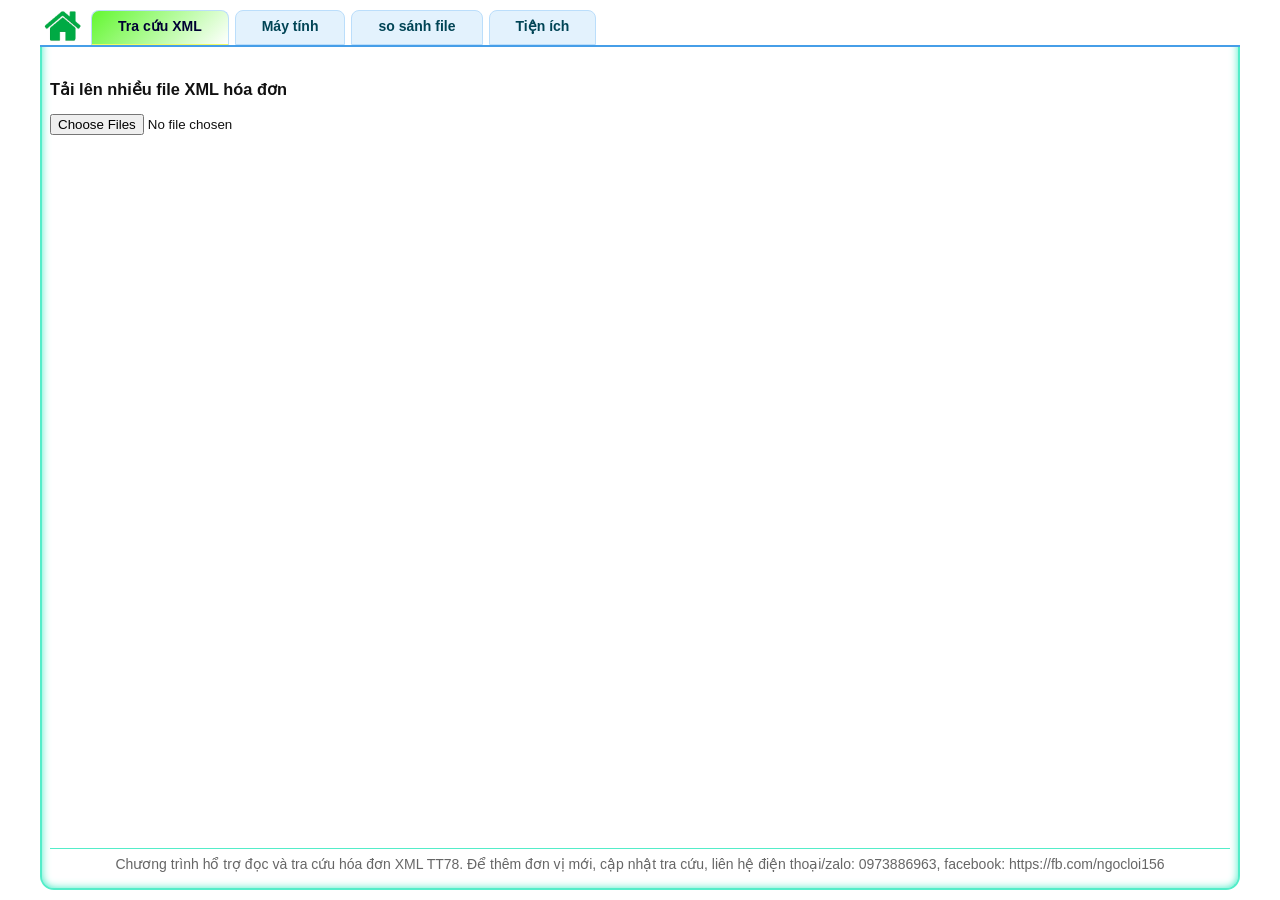
<file: index.html>
﻿<!DOCTYPE html>
<html lang="vi">
<head>
<meta charset="UTF-8">
<title>Đọc và Tra cứu nhiều hóa đơn XML</title>
<meta name="description" content="tải PDF gốc và XML hóa đơn điện tử hàng loạt, đóng gói ZIP. Lọc hóa đơn mua vào có MST người bán trạng thái 03 (ngừng hoạt động), 06 (không hoạt động tại địa chỉ). Đồng bộ từ Cổng Hóa đơn điện tử, xuất Excel bảng kê, có gói miễn phí."/>
<meta name="keywords" content="tải PDF gốc hóa đơn, tải hóa đơn điện tử hàng loạt, tải XML hóa đơn, tra cứu MST người bán, MST 03, MST 06, hóa đơn rủi ro, cổng hóa đơn điện tử, xuất Excel bảng kê, Invoice" />
<link rel="icon" href="iconbill.ico" type="image/x-icon">

<style>
body{
    font-family: Tahoma, Arial, sans-serif;
    font-size:14px;
    margin:10px auto;
    padding: 0 10px 10px;
    line-height:1.1;
    color:#111;
    min-height: calc(100vh - 20px);
    position: relative;
    /* Giới hạn chiều ngang giao diện */
    max-width: 1200px; 
    width: 95%;        
    box-sizing: border-box;
    display: flex;
    flex-direction: column;
}

/* Hiệu ứng hai cạnh dọc, bắt đầu dưới hàng tab */
body::before {
    content: "";
    position: absolute;
    top: 35px; /* Điều chỉnh vị trí bắt đầu */
    left: 0px;
    right: 0px;
    bottom: 0;
    z-index: -1;
    pointer-events: none;
    border-left: 2px solid #53edc9;
    border-right: 2px solid #53edc9;
    border-bottom: 2px solid #53edc9;
    border-radius: 0 0 14px 14px;
    box-shadow:
        inset 8px 0 8px -8px #53edc9,
        inset -8px 0 8px -8px #53edc9,
        inset 0 -8px 8px -8px #53edc9;
    box-sizing: border-box;

    /* dùng hiệu ứng này hoặc box-shadow */
    /background:
        linear-gradient(to right,
            #53edc9 0,
            transparent 10px
        ) left top / 10px 100% no-repeat,
        linear-gradient(to left,
            #53edc9 0,
            transparent 10px
        ) right top / 10px 100% no-repeat;
}

a{
    text-decoration:none;
    color:#0066cc;
}
a:hover{color:#003366}
.block{
    border:1px solid #d6d6d6;
    border-radius:10px;
    background:#f7f7f7;
    padding:12px 15px;
    margin-top:15px;
    box-shadow:0 2px 5px rgba(0,0,0,0.05);
}
.copy-btn{
  margin-left:8px;
  padding:2px 8px;
  font-size:12px;
  cursor:pointer;
  border:1px solid #ccc;
  border-radius:4px;
  background:#f5f5f5;
}
.copy-btn:hover{
  background:#e0e0e0;
}
.file-name{
  cursor:pointer;
}
 
/* ===== DASHBOARD TABS ===== */
.tabs{
  display:flex;
  justify-content: flex-start;
  align-self: stretch;
  width: calc(100% + 20px);
  margin-left: -10px;
  gap:6px;
  margin-bottom:16px;
  border-bottom: 2px solid #469ee8;
  padding-bottom: 0px;
}
.tab{
  padding:8px 26px;
  background:#e3f2fd;
  border-radius:8px 8px 0 0;
  text-decoration:none;
  color:#045;
  font-weight:600;
  transition:all .25s ease;
  border:1px solid #bbdefb;
}
.tab:hover{
  background:#fa8964;
}
.tab.active{
  background:linear-gradient(135deg,#63f731,#ffffff);
  color:#003;
  border-bottom:1px solid #f0fa64;
}
/* ===== END DASHBOARD TABS ===== */

/* ===== EDIT MST, MTC ===== */
.edit-btn{
  border:0;
  background:none;
  cursor:pointer;
  color:#777;
  font-size:14px;
  margin-left:4px;
}

.edit-btn:hover{
  color:#06c;
}
.mst-edit-wrap{
  display:inline-flex;
  position:relative;
  align-items:center;
}

.mst-tcgp-input{
  width:140px;
  padding:2px 24px 2px 5px;
  font-size:14px;
  color:#000;
  background:#fff;
  border:1px solid #999;
  box-sizing:border-box;
}

.mst-dropdown-btn{
  position:absolute;
  right:1px;
  top:1px;
  width:22px;
  height:calc(100% - 2px);
  border:0;
  background:#fff;
  color:#555;
  cursor:pointer;
  padding:0;
  font-size:12px;
}

.mst-dropdown-btn:hover{
  background:#eee;
  color:#000;
}

.mst-suggest{
  position:absolute;
  left:0;
  top:100%;
  z-index:9999;
  width:280px;
  max-height:220px;
  overflow-y:auto;
  background:#fff;
  border:1px solid #aaa;
  box-shadow:0 2px 6px rgba(0,0,0,.2);
}

.mst-suggest-item{
  padding:6px 8px;
  cursor:pointer;
  color:#000;
  background:#fff;
}

.mst-suggest-item:hover{
  background:#eee;
}

.mst-reset-btn{
  border:0;
  background:none;
  cursor:pointer;
  color:#c00;
  font-size:12px;
  margin-left:5px;
}

.mst-reset-btn:hover{
  text-decoration:underline;
}

.matc-edit-wrap{
  display:inline-flex;
  position:relative;
  align-items:center;
}

.matc-input{
  width:140px;
  padding:2px 24px 2px 5px;
  font-size:14px;
  color:#000;
  background:#fff;
  border:1px solid #999;
  box-sizing:border-box;
}

.matc-dropdown-btn{
  position:absolute;
  right:1px;
  top:1px;
  width:22px;
  height:calc(100% - 2px);
  border:0;
  background:#fff;
  color:#555;
  cursor:pointer;
  padding:0;
  font-size:12px;
}

.matc-dropdown-btn:hover{
  background:#eee;
  color:#000;
}

.matc-suggest{
  position:absolute;
  left:0;
  top:100%;
  z-index:9999;
  width:280px;
  max-height:220px;
  overflow-y:auto;
  background:#fff;
  border:1px solid #aaa;
  box-shadow:0 2px 6px rgba(0,0,0,.2);
}

.matc-suggest-item{
  padding:6px 8px;
  cursor:pointer;
  color:#000;
  background:#fff;
}

.matc-suggest-item:hover{
  background:#eee;
}

.matc-reset-btn{
  border:0;
  background:none;
  cursor:pointer;
  color:#c00;
  font-size:12px;
  margin-left:5px;
}

.matc-reset-btn:hover{
  text-decoration:underline;
}
/* ===== END MST, MTC ===== */

/* ===== FOOTER ===== */
#result {
    flex: 1 0 auto;
}

.page-footer {
    flex-shrink: 0;
    margin-top: 10px;
    padding: 8px;
    text-align: center;
    font-size: 14px;
    color: #666;
    border-top: 1px solid #53edc9;
}
/* ===== END FOOTER ===== */
    
</style>
</head>

<body>
    
<div class="tabs" id="dashboardTabs">
  <a class="home-link" href="/" title="Trang chủ" aria-label="Trang chủ">
    <img src="home.png" width="45" height="32" alt="Home"></a>
  <a class="tab" data-tab="lookup" href="#">Tra cứu XML</a>
  <a class="tab" data-tab="calculate" href="may-tinh.html">Máy tính</a>
  <a class="tab" data-tab="file" href="so-sanh-file.html">so sánh file</a>
  <a class="tab" data-tab="extensions" href="tien-ich.html">Tiện ích</a>
</div>
    
<h3>Tải lên nhiều file XML hóa đơn</h3>
<input type="file" id="xmlFiles" multiple accept=".xml">

<div id="result"></div>

<script src="tengoiy.js"></script>
<script src="domainvnpt.js"></script>

<script>
const KEY_TTRUONG = [
 "Fkey","Matracuu","MTCuu","MTCHDon","Mã TC","Mã tra cứu","Mã tra cứu HĐ","Mã tra cứu hóa đơn","Mã nhận hóa đơn",
 "Mã số bí mật","Mã bảo mật","Số bảo mật","QuanLy_SoBaoMat",
 "Mã Kiểm tra","KeySearch","SearchKey","Hilo-SearchKey","reservationCode","TransactionId","SecureKey",
 "InvoiceId","InvoiceCode","chungTuLienQuan","Dbo","MNHDon"
];

const LINK_TTRUONG = [
 "DLink","ĐCTC","DCTC","DC TC","PortalLink","Website tra cứu HĐ","Đường dẫn tra cứu","Link tra cứu","Trangtracuu"
];

/* =========================================================
   DANH SÁCH TCGP
   Có thể nhập MST hoặc tên ngắn để tìm
   ========================================================= */

const TCGP_LIST = [
    {mst:"VNPT_BACK", name:"VNPT (mặc định)", keywords:"vnpt back"},

    {mst:"0101243150", name:"MISA", keywords:"misa meinvoice"},
    {mst:"0101360697", name:"BKAV", keywords:"bkav ehoadon"},
    {mst:"0100684378", name:"VNPT", keywords:"vnpt invoice"},
    {mst:"0108212803", name:"VNPT 2", keywords:"vnpt invoice"},
    {mst:"0100109106", name:"Viettel", keywords:"viettel sinvoice vinvoice"},
    {mst:"0100686209", name:"MobiFone", keywords:"mobi mobifone invoice"},
    {mst:"0101300842", name:"Thái Sơn", keywords:"thai son einvoice"},
    {mst:"0105987432", name:"EasyInvoice", keywords:"easy easyinvoice"},
    {mst:"0315298333", name:"TCT", keywords:"tctinvoice"},

    {mst:"0311622035", name:"EVAT", keywords:"evat"},
    {mst:"0315194912", name:"EVAT", keywords:"evat"},
    {mst:"0303211948", name:"EVAT", keywords:"evat"},
    {mst:"0315191291", name:"EVAT", keywords:"evat"},
    {mst:"0316642395", name:"EVAT", keywords:"evat"},
    {mst:"0307633556", name:"EVAT", keywords:"evat"},

    {mst:"0306731335", name:"Thế Giới Di Động", keywords:"tgdd thegioididong"},
    {mst:"0314420012", name:"Bách Hóa Xanh", keywords:"bhx bach hoa xanh tgdd"},

    {mst:"0105232093", name:"CyberBill", keywords:"cyber cyberbill"},
    {mst:"0314743623", name:"Vĩnh Hy", keywords:"vinh hy"},
    {mst:"0314209362", name:"Minh Khang", keywords:"minh khang"},
    {mst:"0311942758", name:"Ngô Gia Phát", keywords:"ngo gia phat"},
    {mst:"0306784030", name:"CNKN", keywords:"cnkn ehoadon"},

    {mst:"0106026495", name:"Minvoice", keywords:"minvoice"},
    {mst:"0106026495-001", name:"Minvoice", keywords:"minvoice"},
    {mst:"0100687474", name:"Minvoice", keywords:"minvoice"},

    {mst:"0108971656", name:"MSInvoice", keywords:"msinvoice myinvoice"},
    {mst:"0109282176", name:"VINInvoice", keywords:"vininvoice"},
    {mst:"0105937449", name:"NewInvoice", keywords:"newinvoice"},
    {mst:"0312303803", name:"Wintech", keywords:"wintech wininvoice"},
    {mst:"0310768095", name:"AVSE", keywords:"avse"},
    {mst:"0309612872", name:"SmartSign", keywords:"smartsign smartvas"},
    {mst:"0309478306", name:"TS24", keywords:"ts24 xuathoadon"},

    {mst:"0107500414", name:"VETC", keywords:"vetc"},
    {mst:"0106858609", name:"VETC", keywords:"vetc"},
    {mst:"0107732197", name:"VETC", keywords:"vetc"},

    {mst:"0304789925", name:"Cấp nước Bến Thành", keywords:"cap nuoc ben thanh cnbt"},
    {mst:"0101010702", name:"Thăng Long", keywords:"thang long"},
    {mst:"0300555450", name:"Xăng dầu Petrolimex", keywords:"petrolimex xang dau xdii"},
    {mst:"0305795054", name:"PVOil", keywords:"pvoil"},
    {mst:"0100100079-010", name:"EVN", keywords:"evn điện lực"},

    {mst:"0100727825", name:"FAST", keywords:"fast einvoice"},
    {mst:"0101162173", name:"Asia", keywords:"asia asiainvoice"},
    {mst:"0313963672", name:"KKVAT", keywords:"kkvat"},
    {mst:"0104128565", name:"FPT", keywords:"fpt"},
    {mst:"0100931299", name:"BIDV", keywords:"bidv"},
    {mst:"0103930279", name:"Nacencomm", keywords:"nacencomm naen"},
    {mst:"0311928954", name:"Vietinfo", keywords:"vietinfo"},
    {mst:"0313906508", name:"Nguyễn Minh", keywords:"nguyen minh"},
    {mst:"0401486901", name:"Visnam", keywords:"visnam"},
    {mst:"0102519041", name:"EFY", keywords:"efy ihoadon"},
    {mst:"0315638251", name:"HT", keywords:"htinvoice"},
    {mst:"0106713804", name:"Hilo", keywords:"hilo"},
    {mst:"0312662961", name:"Haravan", keywords:"haravan"},
    {mst:"0104789847", name:"Ipos", keywords:"ipos"},
    {mst:"0105844836", name:"Mega", keywords:"mega vinvoice"},
    {mst:"0314185087", name:"Vi Na", keywords:"vina onlinevina"},
    {mst:"0101352495", name:"VNIS", keywords:"vnis"},
    {mst:"0103019524", name:"Vietnam Airlines", keywords:"vietnam airlines airline vnairline"},
    {mst:"0102325399", name:"Vietjet", keywords:"vietjet"},
    {mst:"0101289966", name:"Nhân Hòa", keywords:"nhan hoa e-hoadon"},
    {mst:"0302712571", name:"Mắt Bão", keywords:"mat bao matbao"},
    {mst:"0101925883", name:"CMC", keywords:"cmc cinvoice"},
    {mst:"0102331762", name:"VNISC", keywords:"vnisc abcsys"},
    {mst:"0302431595", name:"P.A Việt Nam", keywords:"pa vietnam pavietnam"},
    {mst:"0315382923", name:"SES", keywords:"ses"},
    {mst:"0305142231", name:"Rosy", keywords:"rosy rosysoft"},
    {mst:"0108516079", name:"3A", keywords:"3a 3asoft"},
    {mst:"0301448733", name:"Lạc Việt", keywords:"lac viet accnet"},
    {mst:"0104908371", name:"ACMAN", keywords:"acman"},
    {mst:"0104614692", name:"IDOC", keywords:"idoc hoadontvan"},
    {mst:"0106777621", name:"NDTV", keywords:"ndtv hoadontvan"},
    {mst:"0106870211", name:"ICORP", keywords:"icorp vietinvoice"},
    {mst:"0303549303", name:"Kim Tự Tháp", keywords:"kim tu thap einvoices"},
    {mst:"0314058603", name:"Viễn Đông SG", keywords:"vien dong vdsg"},
    {mst:"0312270160", name:"NC9", keywords:"nc9 ameinvoice"},
    {mst:"0313253288", name:"Tadu", keywords:"tadu autoinvoice"},
    {mst:"0103243195", name:"Sapo", keywords:"sapo"},
    {mst:"0104359717", name:"KiotViet", keywords:"kiot viet kiotviet"}
];


/* ===== TT32 SUPPORT ===== */
// TT32 lấy text node đầu tiên theo danh sách tag
function getFirst(xml, tags){
  for(const t of tags){
    const el = xml.getElementsByTagName(t)[0];
    if(el && el.textContent){
      const v = el.textContent.trim();
      if(v) return v;
    }
  }
  return "";
}

// lấy MST và tên người bán ưu tiên trong node người bán
function getSellerInfoTT32(xml){
  const sellerSelectors = [
    "NBan",
    "Seller",
    "seller",
    "inv:Seller"
  ];
  const MSTNBan_TT32 = [
    "MST","NBMST","MaSoThueNguoiBan","ma_thue","MSTTinh","ComTaxCode","sellerTaxCode","inv:sellerTaxCode",
    "Taxcode","SellerTaxCode","CompanyTaxCode","Tax_File_Number","sellerVATID"  ];
  const TenNBan_TT32 = [
    "Ten","TenNguoiBan","don_vi","tenDVi","ComName","sellerLegalName","inv:sellerLegalName","CompanyName","SellerName",
    "inv:SellerName","CustomerName","Pr_Detail_Name","sellerCompanyName"  ];
  let result = {
    tax: "",
    name: ""
  };

// ưu tiên lấy trong node người bán
  for(const s of sellerSelectors){
    const node = xml.getElementsByTagName(s)[0];
    if(node){
      // ===== MST NGƯỜI BÁN =====
      if(!result.tax){
        result.tax = getFirst(node.ownerDocument || xml, MSTNBan_TT32);
      }
      // ===== TÊN NGƯỜI BÁN =====
      if(!result.name){
        result.name = getFirst(node.ownerDocument || xml, TenNBan_TT32);
      }
    }
    if(result.tax && result.name) break;
  }
// fallback toàn file nếu thiếu
  if(!result.tax){
    result.tax = getFirst(xml, MSTNBan_TT32);
  }
  if(!result.name){
    result.name = getFirst(xml, TenNBan_TT32);
  }
  return result;
}

function getCDATA(xml, tagName) {
  const nodes = xml.getElementsByTagName("inv:userDefines");
  if (!nodes.length) return "";

  const text = nodes[0].textContent || "";

  const match = text.match(
    new RegExp(`<${tagName}>\\s*([^<]+)\\s*<\\/${tagName}>`, "i")
  );

  return match ? match[1].trim() : "";
}

function detectProviderByContent(xml, rawText){

  const g = t =>
    xml.getElementsByTagName(t)[0]?.textContent?.trim() || "";

  const systemCode = g("inv:systemCode") || g("systemCode");

  if(systemCode === "LHD_MISA"){ // MISA
    return "0101243150";
  }

  if(systemCode === "LHD_EFY"){ // EFY
    return "0102519041";
  }

  if(g("inv:invoiceAppRecordId") || g("inv:invoiceAppRecordID")){ // BKAV
    return "0101360697";
  }

  if(g("chungTuLienQuan") || g("ChungTuLienQuan")){ // TGDD
    return "0306731335";
  }

  if(g("Hilo-SearchKey") || g("Hilo-Searchkey")){ // Hilo
    return "0106713804";
  }

  // ===== Detect theo cấu trúc XML (không phụ thuộc xuống dòng) =====
  // Viettel: chỉ Viettel có block <DLieu>...</DLieu><KDLieu>...</KDLieu><TTruong>Mã số bí mật</TTruong>
  if (/<DLieu\b[\s\S]*?<\/DLieu>\s*<KDLieu\b[\s\S]*?<\/KDLieu>\s*<TTruong>\s*Mã\s*số\s*bí\s*mật\s*<\/TTruong>/i.test(rawText))
    return "0100109106";

  const txt = rawText.toLowerCase();

  if(txt.includes("meinvoice.vn")){ // MISA
   return "0101243150";
  }

  if(txt.includes("ehoadon.vn")){ // BKAV
   return "0101360697";
  }

  if(txt.includes("vnpt-invoice.com.vn")){ // VNPT
    return "0100684378";
  }

  if(txt.includes("sinvoice.viettel.vn") ||txt.includes("vinvoice.viettel.vn")){ // Viettel
   return "0100109106";
  }

  if(txt.includes("einvoice.vn") ||txt.includes("einvoice.com.vn")){ // THÁI SƠN
    return "0101300842";
  }

  if(txt.includes("easyinvoice.vn") ||txt.includes("easyinvoice.com.vn")){ // EASY
    return "0105987432";
  }

  if(txt.includes("minvoice.com.vn")){ // Minvoice
   return "0106026495";
  }

  if(txt.includes("smartvas.vn")){ // SMARTSIGN
    return "0309612872";
  }

  if(txt.includes("xuathoadon.vn")){ // TS24
   return "0309478306";
  }

  if(txt.includes("einvoice.fast.com.vn")){ // FAST
   return "0100727825";
  }

  if(txt.includes("ihoadon.vn")){ // EFY
   return "0102519041";
  }

  if(txt.includes("hilo-searchkey")){ // Hilo
   return "0106713804";
  }

  if(txt.includes("cinvoice.vn")){ // CMC
   return "0101925883";
  }

  return "";
}

/* ===== END TT32 SUPPORT ===== */


document.getElementById("xmlFiles").addEventListener("change",e=>{
 document.getElementById("result").innerHTML="";
 [...e.target.files].forEach(f=>{
  const r=new FileReader();
  r.onload=()=>parseXML(r.result,f.name);
  r.readAsText(f);
 });
});

function parseXML(txt, name, editMSTTCGP = null, editMaTCHdon = null, replaceBlock = null, mstWasEdited = false, matcWasEdited = false){
 const xml=new DOMParser().parseFromString(txt,"text/xml");
 const g=t=>xml.getElementsByTagName(t)[0]?.textContent.trim()||"";
 const c=(p,t)=>p?.getElementsByTagName(t)[0]?.textContent.trim()||"";

 const KHMSHDon_TT78=g("KHMSHDon"),KHHDon_TT78=g("KHHDon"),SHDon_TT78=g("SHDon");
 // const SHDonV=SHDon_TT78.replace(/^0+/,"");
 const NLap_TT78=g("NLap"),MHSo=g("MHSo");
 const MCCQT=g("MCCQT"),MTDTChieu=g("MTDTChieu"),TgTTTBSo=g("TgTTTBSo");
 
 /* ===== TT32 FALLBACK ===== */
 // nếu TT78 không có thì đọc theo TT32 -> Gán TT32 fallback nếu TT78 rỗng
 const KHMSHDon_TT32 = getFirst(xml,["KHMSHDon","MSHDon","MauSo","mau_sovat","mauHDon","InvoicePattern","templateCode",
 "inv:templateCode","TemptCode","InvoiceForm","Prints_Id"]);
 const KHHDon_TT32 = getFirst(xml,["KHHDon","Kyhieu","seri_vat","kyHieuHDon","SerialNo","invoiceSeries","inv:invoiceSeries",
 "Symbol", "InvoiceSerial","Vat_Tran_Serie" ]);
 const SHDon_TT32 = getFirst(xml,["SHDon","SoHoaDon","so_hoadon","soHDon","InvoiceNo","invoiceNo","invoiceNumber","InvoiceNumber",
 "inv:invoiceNumber","Vat_Tran_No" ]);
 const NLap_TT32 = getFirst(xml,["TDLap","NgayHoaDon","ngay_hdon","ngayHDon","ArisingDate","invoiceDate","invoiceIssuedDate",
 "inv:invoiceIssuedDate","DateofInvoice","InvoiceDate","Vat_Tran_Date"]);

 const KHMSHDon  = KHMSHDon_TT78 || KHMSHDon_TT32;
 const KHMSHDonV = KHMSHDon.replace(/\//g, "");
 const KHHDon    = KHHDon_TT78   || KHHDon_TT32;
 const KHHDonV   = KHHDon.replace(/\//g, "");
 const SHDon     = SHDon_TT78    || SHDon_TT32;
 const SHDonV    = SHDon.replace(/^0+/,"");
 const NLap      = NLap_TT78     || NLap_TT32;
 /* ===== END TT32 FALLBACK ===== */

 let MSTTCGP = g("MSTTCGP") || g("MSTDVCCHDDTu");
 if(!MSTTCGP){
  MSTTCGP = detectProviderByContent(xml, txt);
 }

 if (!MSTTCGP) { // Hóa đơn không có thẻ MSTTCGP thì đưa vào nhóm VNPT
  MSTTCGP = "VNPT_BACK";
 }

 if (editMSTTCGP !== null) { // Cho phép chọn lại MSTTCGP để áp dụng lại kết quả đọc XML
  MSTTCGP = editMSTTCGP;
 }

 const NBan=xml.querySelector("NDHDon > NBan");
 const TenNBan_TT78=c(NBan,"Ten"),MSTNBan_TT78=c(NBan,"MST");

/* ===== TT32 MST FALLBACK ===== */
 const sellerInfo = getSellerInfoTT32(xml);
 const TenNBan = TenNBan_TT78 || sellerInfo.name; 
 const MSTNBan = MSTNBan_TT78 || sellerInfo.tax;
/* ===== END TT32 MST FALLBACK ===== */

 const TenNBanGoiNho = ((typeof TENNBANGOINHO!=="undefined" && TENNBANGOINHO[MSTNBan])
 ? TENNBANGOINHO[MSTNBan]
 : TenNBan)
  .replace(/\b(công ty|cổ phần|tnhh|một thành viên|mtv|hộ kinh doanh)\b/gi, "")
  .replace(/\s+/g, " ")
  .trim();

 const NMua=xml.querySelector("NDHDon > NMua");
 const TenNMua=c(NMua,"Ten"),MSTNMua=c(NMua,"MST");

 const DSCKS=xml.querySelector("DSCKS");
 const NKyNBan=c(DSCKS?.querySelector("NBan"),"SigningTime");
 const NKyNMua=c(DSCKS?.querySelector("NMua"),"SigningTime");
 const NKyCQT=c(DSCKS?.querySelector("CQT"),"SigningTime");

 const DLHDon=xml.querySelector("DLHDon");
 const IDHDon1=DLHDon?.getAttribute("Id")||"";
 const IDHDon2=IDHDon1.includes("-")?IDHDon1.split("-").pop():"";
 const IDHDon3=IDHDon1.includes("_")?IDHDon1.split("_").pop():"";
 let IDHDon4="";
 if(IDHDon1.length>=10){
  let p=IDHDon1.length-10;
  IDHDon4=IDHDon1.slice(0,p)+"_"+IDHDon1.slice(p);
 }
 const IDHDon5=IDHDon4.replace(/\D/g,"")
  ?(BigInt(IDHDon4.replace(/\D/g,""))+1n).toString():"";

 const DigestValue=xml.getElementsByTagName("DigestValue")[0]?.textContent.trim()||"";

 const formatDate = d => {
  if (!d) return "";
  const dt = new Date(d.includes("/") ? d.split("/").reverse().join("-") : d);
  if (isNaN(dt)) return d;
  const y = dt.getFullYear();
  const m = String(dt.getMonth()+1).padStart(2,"0");
  const day = String(dt.getDate()).padStart(2,"0");
  return `${y}-${m}-${day}`;

};

 let MaTCHdon=g("MaTC")||g("Fkey")||getCDATA(xml, "TransactionID");

 if (!MaTCHdon) { // fallback TT32 nếu TT78 không có kết quả
    MaTCHdon = getFirst(xml, ["sobaomat","SoBaoMat","SOBAOMAT", "invoice_id","InvoiceId","InvoiceID",
    "Key","key", "publicCode","PublicCode", "TransactionID","TransactionId","transactionId",
    "InvoiceCode","Invoicecode","invoiceCode","chungTuLienQuan","inv:invoiceAppRecordId"
    ]);
 }

 let LinkTCHdon=g("Link")||g("LinkTC");

 xml.querySelectorAll("TTin").forEach(t=>{
  const key=c(t,"TTruong");
  const val=c(t,"DLieu");
  if(!MaTCHdon && KEY_TTRUONG.includes(key)) MaTCHdon=val;
  if(!LinkTCHdon && LINK_TTRUONG.includes(key)) LinkTCHdon=val;
 });

 if (editMaTCHdon !== null) { // Cho phép điền mã tra cứu mới để hiển thị lại kết quả đọc XML
  MaTCHdon = editMaTCHdon;
 }

 const links=[];
 const add=l=>links.push(l);

if (MSTTCGP === "0101243150") { // Misa
  add(`- Mã tra cứu: ${IDHDon1 || MaTCHdon}`);add(`<br>`);
  add(`- `);add(`https://www.meinvoice.vn/tra-cuu/?sc=${IDHDon1 || MaTCHdon}`);add(`<br>`);
  add(`- `);add(`https://www.meinvoice.vn/tra-cuu/DownloadHandler.ashx?Type=pdf&Code=${IDHDon1 || MaTCHdon}`);add(`<br>`);
  add(`- `);add(`https://www.meinvoice.vn/tra-cuu/DownloadHandler.ashx?Type=xml&Code=${IDHDon1 || MaTCHdon}`);add(`<br>`);
} 

else if (MSTTCGP === "0101360697") { // BKAV
  add(`- `);add(`https://van.ehoadon.vn/Lookup?InvoiceGUID=${IDHDon1 || MaTCHdon}`);add(`<br>`);
} 

else if (MSTTCGP === "VNPT_BACK" ||["0100684378","0108212803"].includes(MSTTCGP)) { // VNPT
  // VNPT xăng dầu
  if (typeof VNPT_XANGDAU !== "undefined" &&
  VNPT_XANGDAU.includes(MSTNBan)) {
    add(`- Mã tra cứu: ${MaTCHdon}`);add(`<br>`);
    add(`- `);add(`https://hoadon.petrolimex.com.vn/?strFkey=${MaTCHdon}`);add(`<br>`);
  } else {
    // VNPT thay đổi tên gợi nhớ
    const sub = (typeof VNPT_SUBDOMAIN !== "undefined" && VNPT_SUBDOMAIN[MSTNBan])
      ? VNPT_SUBDOMAIN[MSTNBan]
      : MSTNBan;
    add(`- Mã tra cứu: ${MaTCHdon || MCCQT}`);add(`<br>`);
    add(`- `);add(`https://${sub}-tt78.vnpt-invoice.com.vn?strFkey=${MCCQT|| MaTCHdon}`);add(`<br>`);
  }
} 

 else if(MSTTCGP==="0100109106"){ // Viettel
  add(`- Mã tra cứu: ${MaTCHdon}`);add(`<br>`);
  add(`- `);add(`https://vinvoice.viettel.vn/utilities/invoice-search?masothue=${MSTNBan}&matracuu=${MaTCHdon}`);add(`<br>`);
  add(`- `);add(`https://sinvoice.viettel.vn/tracuuhoadon/?sup=${MSTNBan}&reserv=${MaTCHdon}`);add(`<br>`);
 }
else if(MSTTCGP==="0100686209") { // Mobi
  add(`- `);add(`http://tracuuhoadon.mobifoneinvoice.vn/?txtMST=${MSTNBan}&txtSobaomat=${MaTCHdon}`);add(`<br>`);
  }

else if(MSTTCGP==="0101300842") { // Thái Sơn
  add(`- Mã tra cứu: ${MaTCHdon}`);add(`<br>`);
  add(`- `);add(`https://einvoice.vn/tra-cuu?MaDV=${MSTNBan}&MaNhanHoaDon=${MaTCHdon}`);add(`<br>`);
  add(`- `);add(`https://tracuutvan.einvoice.com.vn/?MaDV=${MSTNBan}&matracuu=${MaTCHdon}`);add(`<br>`);
  add(`- `);add(`${LinkTCHdon}/?MaDV=${MSTNBan}&matracuu=${MaTCHdon}`);add(`<br>`);
  }

else if(MSTTCGP==="0105987432") { // Easy
  add(`- Mã tra cứu: ${MaTCHdon}`);add(`<br>`);
  add(`- `);add(`${LinkTCHdon}/Search/?Fkey=${MaTCHdon}`);add(`<br>`);
  add(`- `);add(`https://tracuu.easyinvoice.vn/Search/?TaxCode=${MSTNBan}&Fkey=${MaTCHdon}`);add(`<br>`);
  }

else if(MSTTCGP==="0315298333") { // TCT
  add(`- Mã tra cứu: ${MaTCHdon}`);add(`<br>`);
  add(`- `);add(`http://www.tctinvoice.com/?matracuu=${MaTCHdon}`);add(`<br>`);
  }

else if(["0311622035","0315194912","0303211948","0315191291","0316642395","0307633556"].includes(MSTTCGP)) { // EVAT
  add(`- Mã tra cứu: ${MaTCHdon}`);add(`<br>`);
  add(`- Mã công ty: ${MSTNBan}`);add(`<br>`);
  add(`- `);add(`http://tracuu.evat.vn/bill?cmpn_key=${MSTNBan}&private_code=${MaTCHdon}`);add(`<br>`);
  add(`- `);add(`http://tvl.evat.vn/bill?cmpn_key=${MSTNBan}&private_code=${MaTCHdon}`);add(`<br>`);
  add(`- `);add(`http://ttl.evat.vn/bill?cmpn_key=${MSTNBan}&private_code=${MaTCHdon}`);add(`<br>`);
  add(`- `);add(`http://vlc.evat.vn/bill?cmpn_key=${MSTNBan}&private_code=${MaTCHdon}`);add(`<br>`);
  add(`- `);add(`http://hoadonsovn.evat.vn/bill?cmpn_key=${MSTNBan}&private_code=${MaTCHdon}`);add(`<br>`);
  add(`- `);add(`http://phuongnam.evat.vn/bill?cmpn_key=${MSTNBan}&private_code=${MaTCHdon}`);add(`<br>`);
  }

else if(["0306731335","0314420012"].includes(MSTTCGP)) { // TGDD
  add(`- Mã tra cứu: ${MaTCHdon}`);add(`<br>`);
  add(`- `);add(`https://hddt.thegioididong.com/?billNum=${SHDonV}&phone=${MaTCHdon}`);add(`<br>`);
  add(`- `);add(`https://hddt.bachhoaxanh.com/?billNum=${SHDonV}&phone=${MaTCHdon}`);add(`<br>`);
  }

else if(MSTTCGP==="0105232093") { // Cyber
  add(`- Mã tra cứu: ${IDHDon2}`);add(`<br>`);
  add(`- `);add(`http://tracuu.cyberbill.vn/#/tracuuhoadon/thongtinchung?mstdoanhnghiep=${MSTNBan}&masobimat=${IDHDon2}&loaitracuu=1`);add(`<br>`);
  add(`- `);add(`http://tracuuhoadon.cyberbill.vn/#/tracuuhoadon/thongtinchung?mstdoanhnghiep=${MSTNBan}&masobimat=${IDHDon2}&loaitracuu=1`);add(`<br>`);
  add(`- `);add(`http://tracuu.lienson.vn/#/tracuuhoadon/thongtinchung?mstdoanhnghiep=${MSTNBan}&masobimat=${IDHDon2}&loaitracuu=1`);add(`<br>`);
  add(`- `);add(`http://tracuu.hoadondientuvn.info/#/tracuuhoadon/thongtinchung?mstdoanhnghiep=${MSTNBan}&masobimat=${IDHDon2}&loaitracuu=1`);add(`<br>`);
  }

else if(["0314743623","0314209362"].includes(MSTTCGP)) { // Vĩnh Hy, Minh khang
  add(`- Mã tra cứu: xem file pdf`);add(`<br>`);
  add(`- `);add(`https://ehoadondientu.com/Account/GenerateFile.aspx?r=ct_${IDHDon4}&type=pdf`);add(`<br>`);
  add(`- `);add(`https://hoadondientuvat.com/Account/GenerateFile.aspx?r=ct_${IDHDon4}&type=pdf`);add(`<br>`);
  }

else if(MSTTCGP==="0311942758") { // Ngô Gia Phát 
  add(`- Mã tra cứu: xem file pdf`);add(`<br>`);
  add(`- `);add(`https://tracuuonline78.ngogiaphat.vn/InovicePdf.aspx?id=${IDHDon2}`);add(`<br>`);
  }

else if(MSTTCGP==="0306784030") { // CNKN 
  add(`- Mã tra cứu: xem file pdf`);add(`<br>`);
  add(`- Truy cập `);add(`https://${MSTNBan}.ehoadon.net/look-up-invoice`);add(` sử dụng file XML để tra cứu<br>`);
  add(`- `);add(`https://${MSTNBan}.ehoadon.net/look-up-invoice?code=${MaTCHdon}`);add(`<br>`);
  }

else if(["0106026495","0106026495-001","0100687474"].includes(MSTTCGP)) { // Minvoice 
  add(`- Mã tra cứu: ${MaTCHdon}`);add(`<br>`);
  add(`- `);add(`https://tracuuhoadon.minvoice.com.vn/api/Search/SearchInvoice?masothue=${MSTNBan}&sobaomat=${MaTCHdon}&type=PDF&inchuyendoi=false`);add(`<br>`);
  }

else if(MSTTCGP==="0108971656") { // MSinvoice
  add(`- Mã tra cứu: ${MCCQT}`);add(`<br>`);
  add(`- `);add(`https://tracuu.myinvoice.vn/erp/rest/s1//iam-entry/invoices/${MCCQT}/pdf`);add(`<br>`);
  }

else if(MSTTCGP==="0109282176") { // VINinvoice
  add(`- Mã tra cứu: ${MCCQT}`);add(`<br>`);
  add(`- `);add(`https://tracuu.vininvoice.vn/erp/rest/s1/iam-entry/invoices/${MCCQT}/pdf?v=0`);add(`<br>`);
  }

else if(MSTTCGP==="0105937449") { // Newinvoice
  add(`- Mã tra cứu: ${MaTCHdon}`);add(`<br>`);
  add(`- `);add(`https://newinvoice.com.vn/tra-cuu/?search_id=${MaTCHdon}`);add(`<br>`);
  }

else if(MSTTCGP==="0312303803") { // Wintech
  add(`- Mã tra cứu: ${MaTCHdon}`);add(`<br>`);
  add(`- `);add(`https://tracuu.wininvoice.vn/bill?cmpn_key=${MSTNBan}&private_code=${MaTCHdon}`);add(`<br>`);
  }

else if(MSTTCGP==="0310768095") { // AVSE
  add(`- Mã tra cứu: ${MaTCHdon}`);add(`<br>`);
  add(`- `);add(`http://hoadondientu.link/TraCuuTT78?ma_so_thue=${MSTNBan}&ma_tra_cuu=${MaTCHdon}`);add(`<br>`);
  }

else if(MSTTCGP==="0309612872") { // Smartsign
  add(`- Mã tra cứu: ${MaTCHdon}`);add(`<br>`);
  add(`- `);add(`https://tracuuhd.smartsign.com.vn/HDDT/?code=${MaTCHdon}`);add(`<br>`);
  add(`- `);add(`https://tracuu.smartvas.vn/NEWHDDT/?code=${MaTCHdon}`);add(`<br>`);
  add(`- `);add(`${LinkTCHdon}/NEWHDDT/?code=${MaTCHdon}`);add(`<br>`);
  }

else if(MSTTCGP==="0309478306") { // TS24
  add(`- Mã tra cứu: ${MCCQT}`);add(`<br>`);
  add(`- `);add(`https://tracuu.xuathoadon.vn/invoice/1/${MCCQT}`);add(`<br>`);
  add(`- `);add(`https://tracuu.xuathoadon.vn/invoice/1/${MaTCHdon}`);add(`<br>`);
  }

else if(["0107500414","0106858609","0107732197"].includes(MSTTCGP)) { // VETC
  add(`- Mã tra cứu: ${MaTCHdon}`);add(`<br>`);
  add(`- `);add(`https://tracuuhoadon.vetc.com.vn/p/${MaTCHdon}`);add(`<br>`);
  add(`- `);add(`https://tracuuhoadon.vetc.com.vn/download/${MaTCHdon}`);add(`<br>`);
  add(`- `);add(`https://hoadondientu.vetc.com.vn/p/${MaTCHdon}`);add(`<br>`);
  add(`- `);add(`https://hoadondientu.vetc.com.vn/download/${MaTCHdon}`);add(`<br>`);
  }

else if(MSTTCGP==="0304789925") { // CNBT
  add(`- Mã tra cứu: ${MaTCHdon}`);add(`<br>`);
  add(`- `);add(`http://hoadon.capnuocbenthanh.com/?Dbo=${MaTCHdon}`);add(`<br>`);
  }

else if(MSTTCGP==="0101010702") { // Thăng Long
  add(`- Mã tra cứu: ${MaTCHdon}`);add(`<br>`);
  add(`- `);add(`${LinkTCHdon}/?matracuu=${MaTCHdon}`);add(`<br>`);
  }

else if(MSTTCGP==="0300555450") { // XDII
  add(`- `);add(`https://hoadon.petrolimex.com.vn/?strFkey=${MCCQT}`);add(`<br>`);
  add(`- `);add(`https://hoadon.petrolimex.com.vn/?strFkey=${MaTCHdon}`);add(`<br>`);
  }

else if(MSTTCGP==="0305795054") { // PVOil
  add(`- Mã tra cứu: ${MaTCHdon}`);add(`<br>`);
  add(`- `);add(`https://hoadon.pvoil.vn/?TT78=true&key=${MaTCHdon}`);add(`<br>`);
  }

else if(MSTTCGP==="0100100079-010") { // EVN
  add(`- `);add(`https://tracuuhddt.evn.com.vn/?matracuu=${MaTCHdon}`);add(`<br>`);
  }

else if(MSTTCGP==="0100727825") { // Fast
  add(`- Mã tra cứu: ${MaTCHdon}`);add(`<br>`);
  add(`- `);add(`https://einvoice.fast.com.vn/?c=${MaTCHdon}`);add(`<br>`);
  }

else if(MSTTCGP==="0101162173") { // Asia
  add(`- `);add(`https://tt78.asiainvoice.vn/EinvoiceView/SearchByIDDoiTac?tax=${MSTNBan}&id=&MTDiep=${MTDTChieu}`);add(`<br>`);
  }

else if(MSTTCGP==="0313963672") { // KKVat
  add(`- Mã tra cứu: ${MaTCHdon}`);add(`<br>`);
  add(`- `);add(`https://tracuuhoadon.kkvat.com.vn/?lg_username=${MSTNMua}&lg_secure=${MaTCHdon}`);add(`<br>`);
  }

else if(MSTTCGP==="0104128565") { // FPT
  add(`- Mã tra cứu: ${MaTCHdon} Không tồn tại mã tra cứu trong file XML`);add(`<br>`);
  add(`- `);add(`https://tracuuhoadon.fpt.com.vn/search.html?mst=${MSTNBan}&sec=${MaTCHdon}`);add(`<br>`);
  }

else if(MSTTCGP==="0100931299") { // BIDV
  add(`- `);add(`https://hoadon.bic.vn/Invoice/InvoicePrint.aspx?format_type=pdf&invoice_number=${SHDonV}&security_code=${MaTCHdon}`);add(`<br>`);
  add(`- `);add(`https://hoadon.bic.vn/Invoice/InvoicePrint.aspx?format_type=xml&invoice_number=${SHDonV}&security_code=${MaTCHdon}`);add(`<br>`);
  }

else if(MSTTCGP==="0103930279") { // Naen
  add(`- Mã tra cứu: ${MaTCHdon}`);add(`<br>`);
  add(`- `);add(`https://hoadon78.nacencomm.vn/tracuuhd.aspx?chuoixacthuc=${MaTCHdon}`);add(`<br>`);
  add(`- `);add(`https://hoadon78.nacencomm.vn/view.aspx?madv=${MSTNBan}&id=${IDHDon3}&type=2`);add(`<br>`);
  }

else if(MSTTCGP==="0311928954") { // Vietinfo
  add(`- Mã tra cứu: ${MaTCHdon}`);add(`<br>`);
  add(`- `);add(`https://tracuuhoadon.vietinfo.tech/?MaTraCuu=${MaTCHdon}`);add(`<br>`);
  }

else if(MSTTCGP==="0313906508") { // Nguyen Minh
  add(`- Mã tra cứu: ${MaTCHdon}`);add(`<br>`);
  add(`- `);add(`http://www.nguyenminhvat.vn/?matracuu=${MaTCHdon}`);add(`<br>`);
  }

else if(MSTTCGP==="0401486901") { // Visnam
  add(`- Mã tra cứu: ${MaTCHdon}`);add(`<br>`);
  add(`- `);add(`https://tracuu.vin-hoadon.com/tracuuhoadon/thongtinchung?mstdoanhnghiep=${MSTNBan}&masobimat=${MaTCHdon}&loaitracuu=1`);add(`<br>`);
  }

else if(MSTTCGP==="0102519041") { // EFY
  add(`- Mã tra cứu: ${MaTCHdon}`);add(`<br>`);
  add(`- `);add(`http://ihoadon.vn/kiem-tra`);add(`<br>`);
  add(`- `);add(`http://ihoadon.vn/kiem-tra/?shd=${SHDonV}&mtc=${MaTCHdon}`);add(`<br>`);
  }

else if(MSTTCGP==="0315638251") { // HT
  add(`- Mã tra cứu: ${MaTCHdon}`);add(`<br>`);
  add(`- `);add(`https://laphoadon.htinvoice.vn/TraCuu?txtMaTraCuu=${MaTCHdon}`);add(`<br>`);
  }

else if(MSTTCGP==="0106713804") { // Hilo
  if (MSTNBan.startsWith("0110269067")) {
    add(`- Mã tra cứu: ${MaTCHdon}`); add(`<br>`);
    add(`- `);add(`https://gsm-einvoice.hilo.com.vn/?Madv=${MSTNBan}&key=${MaTCHdon}`); add(`<br>`);
  }
  else if (MSTNBan === "0313506115") {
    add(`- Mã tra cứu: ${MaTCHdon}`); add(`<br>`);
    add(`- `);add(`https://hoadon.ahamove.com/Invoice/Search?taxcode=${MSTNBan}&key=${MaTCHdon}`); add(`<br>`);
  }
  else {
  add(`- Mã tra cứu: ${MaTCHdon}`);add(`<br>`);
  add(`- `);add(`https://tracuuhddt78.hilo.com.vn/Invoice/Search?taxcode=${MSTNBan}&key=${MaTCHdon}`);add(`<br>`);
  }
  }

else if(MSTTCGP==="0312662961") { // Haravan
  add(`- Mã tra cứu: ${MaTCHdon}`);add(`<br>`);
  add(`- `);add(`https://e-invoices.haravan.app/Invoice/Search?taxcode=${MSTNBan}&key=${MaTCHdon}`);add(`<br>`);
  }

else if(MSTTCGP==="0104789847") { // Ipos
  add(`- Mã tra cứu: ${MaTCHdon}`);add(`<br>`);
  add(`- `);add(`https://tracuuhoadon.ipos.vn/Invoice/Search?taxcode=${MSTNBan}&key=${MaTCHdon}`);add(`<br>`);
  }

else if(MSTTCGP==="0105844836") { // Mega
  add(`- Mã tra cứu: ${MaTCHdon}`);add(`<br>`);
  add(`- `);add(`https://tracuu.vinvoice.vn/Invoice/SearchTaxInv?key=${MaTCHdon}`);add(`<br>`);
  }

else if(MSTTCGP==="0314185087") { // Vi Na
  add(`- Mã tra cứu: ${MaTCHdon}`);add(`<br>`);
  add(`- `);add(`https://hoadon.onlinevina.com.vn/invoice?keyCode=${MaTCHdon}`);add(`<br>`);
  }

else if(MSTTCGP==="0101352495") { // VNIS
  add(`- Mã tra cứu: ${MaTCHdon}`);add(`<br>`);
  add(`- `);add(`https://tracuu.v50.vninvoice.vn/?mst=${MSTNBan}&key=${MaTCHdon}`);add(`<br>`);
  }

else if(MSTTCGP==="0103019524") { // VNAirline
  add(`- Mã tra cứu: ${MaTCHdon}`);add(`<br>`);
  add(`- `);add(`https://einvoice.vietnamairlines.com/?mst=${MSTNBan}&key=${MaTCHdon}`);add(`<br>`);
  }

else if(MSTTCGP==="0102325399") { // Vietjet
  add(`- Mã tra cứu: ${MaTCHdon}`);add(`<br>`);
  add(`- `);add(`http://einvoice.vietjetair.com/Invoice/Search?code=${MaTCHdon}`);add(`<br>`);
  }

else if(MSTTCGP==="0101289966") { // Nhan hoa
  add(`- Mã tra cứu: ${MaTCHdon}`);add(`<br>`);
  add(`- `);add(`https://tracuu.e-hoadon.cloud/?BenBanMaDonVi=${MSTNBan}&MaTraCuuHoaDon=${MaTCHdon}`);add(`<br>`);
  }

else if(MSTTCGP==="0302712571") { // Mat Bao
  add(`- Mã tra cứu: ${MaTCHdon}`);add(`<br>`);
  add(`- `);add(`https://matbao.in/tra-cuu-hoa-don/?ma-tra-cuu=${MaTCHdon}`);add(`<br>`);
  }

else if(MSTTCGP==="0101925883") { // CMC
  add(`- Mã tra cứu: ${MaTCHdon}`);add(`<br>`);
  add(`- `);add(`http://tracuu.cinvoice.vn/?soC=${MaTCHdon}`);add(`<br>`);
  }

else if(MSTTCGP==="0102331762") { // VNISC
  add(`- Mã tra cứu: ${MaTCHdon}`);add(`<br>`);
  add(`- `);add(`https://invoice.abcsys.vn/Invoice/Search/?txtSoHoaDon=${MaTCHdon}`);add(`<br>`);
  add(`- `);add(`https://invoice.abcsys.vn/Invoice/ViewPDF?InvoiceNumber=${MHSo}`);add(`<br>`);
  add(`- `);add(`https://invoice.abcsys.vn/Invoice/DownloadXML?InvoiceNumber=${MHSo}`);add(`<br>`);
  }

else if(MSTTCGP==="0302431595") { // P.A
  add(`- Mã tra cứu: ${MaTCHdon}`);add(`<br>`);
  add(`- `);add(`https://hoadon.pavietnam.vn/?OrderID=${MaTCHdon}`);add(`<br>`);
  add(`- `);add(`https://tracuu.hoadon30s.vn/?matracuu=${MaTCHdon}`);add(`<br>`);
  }

else if(MSTTCGP==="0315382923") { // SES
  add(`- Mã tra cứu: ${MaTCHdon}`);add(`<br>`);
  add(`- `);add(`http://hoadon78.sesgroup.vn/hddt/tracuuhd?kh-mst=${MSTNMua}&shdon=${SHDonV}&secure-key=${MaTCHdon}`);add(`<br>`);
  add(`- `);add(`${LinkTCHdon}/hddt/tracuuhd?kh-mst=${MSTNMua}&shdon=${SHDonV}&secure-key=${MaTCHdon}`);add(`<br>`);
  }

else if(MSTTCGP==="0305142231") { // Rosy
  add(`- Mã tra cứu: ${MaTCHdon}`);add(`<br>`);
  add(`- `);add(`https://einv.rosysoft.vn:8386/RSeInvoiceDetail/ViewHtml?taxcode=${MSTNBan}&id=${MaTCHdon}`);add(`<br>`);
  add(`- `);add(`https://einv.rosysoft.vn:8386/RSeInvoiceSearch?TaxCode=${MSTNBan}`);add(`<br>`);
  add(`- `);add(`https://einv.rosysoft.vn:8386/RSeInvoiceSearch?TaxCode=${MSTNBan}&InvSerial=${KHMSHDon}${KHHDon}&InvNo=${SHDonV}&Total=${TgTTTBSo}`);add(`<br>`);
  }

else if(MSTTCGP==="0108516079") { // 3A
  add(`- Mã tra cứu: ${MaTCHdon}`);add(`<br>`);
  add(`- `);add(`http://hddt.3asoft.vn/Home/Search?mst=${MSTNBan}&shd=${SHDonV}&mtk=${MaTCHdon}`);add(`<br>`);
  }

else if(MSTTCGP==="0301448733") { // Lac Viet
  add(`- Mã tra cứu: ${MaTCHdon}`);add(`<br>`);
  add(`- `);add(`https://accnet.vn/hoa-don-dien-tu?Code=${MaTCHdon}`);add(`<br>`);
  }

else if(MSTTCGP==="0104908371") { // ACMAN
  add(`- Mã tra cứu: ${MaTCHdon}`);add(`<br>`);
  add(`- `);add(`https://www.hoadondientu.acman.vn/tra-cuu/hoa-don.html?MaDonViPhatHanh=${MSTNBan}&?MaTraCuuHoaDon=${MaTCHdon}`);add(`<br>`);
  }

else if(MSTTCGP==="0104614692") { // IDOC
  add(`- Mã tra cứu: ${MaTCHdon}`);add(`<br>`);
  add(`- `);add(`https://hoadontvan.com/TraCuu?invoiceCode=${MaTCHdon}`);add(`<br>`);
  }

else if(MSTTCGP==="0106777621") { // NDTV
  add(`- Mã tra cứu: ${MaTCHdon}`);add(`<br>`);
  add(`- `);add(`https://hoadontvan.com/TraCuu?invoiceCode=${MaTCHdon}`);add(`<br>`);
  }

else if(MSTTCGP==="0106870211") { // ICORP
  add(`- Mã tra cứu: ${MaTCHdon || MCCQT}`);add(`<br>`);
  add(`- `);add(`https://tracuuhoadon.vietinvoice.vn/?lookupCode=${MaTCHdon || MCCQT}`);add(`<br>`);
  add(`- `);add(`https://tracuu.vietinvoice.vn/?lookupCode=${MaTCHdon || MCCQT}`);add(`<br>`);
  add(`- `);add(`https://tracuu.vietinvoice.vn/erp/rest/s1//iam-entry/invoices/${MaTCHdon || MCCQT}/pdf`);add(`<br>`);
  }

else if (MSTTCGP === "0303549303") { // Kim Tự Tháp
  add(`- Mã tra cứu: ${MaTCHdon}`);add(`<br>`);
  add(`- `);add(`https://e-invoices.vn/User/Search?CurrSecretCodeSearchStr=${MaTCHdon}`);add(`<br>`);
  add(`- `);add(`https://pscform.azurewebsites.net/api/fileServices/${MaTCHdon}`);add(`<br>`);
  add(`- `);add(`https://pscform.azurewebsites.net/api/fileServices/${MaTCHdon}/xml`);add(`<br>`);
  } 

else if (MSTTCGP === "0314058603") { // Viễn Đông SG
  add(`- Mã tra cứu: ${MaTCHdon}`);add(`<br>`);
  add(`- `);add(`https://portal.vdsg-invoice.vn/invoice/download/${MaTCHdon}?type=pdf`);add(`<br>`);
  add(`- `);add(`https://portal.vdsg-invoice.vn/invoice/download/${MaTCHdon}?type=xml`);add(`<br>`);
  } 

else if(MSTTCGP==="0312270160") { // NC9
  add(`- Mã tra cứu: ${MaTCHdon}`);add(`<br>`);
  add(`- `);add(`https://ameinvoice.vn/einvoice/?key_receive=${MaTCHdon}`);add(`<br>`);
  add(`- `);add(`${LinkTCHdon}`);add(`<br>`);
  }

else if(MSTTCGP==="0313253288") { // Tadu
  add(`- Mã tra cứu: ${MaTCHdon}`);add(`<br>`);
  add(`- `);add(`https://tracuu.autoinvoice.vn/?token=${MaTCHdon}`);add(`<br>`);
  add(`- `);add(`https://tracuu.autoinvoice.vn/taihd.zul?seen=true&id=${MaTCHdon}`);add(`<br>`);
  add(`- `);add(`${LinkTCHdon}/taihd.zul?seen=true&id=${MaTCHdon}`);add(`<br>`);
  }

else if (MSTTCGP === "0103243195") { // Sapo
  add(`- Mã tra cứu: ${IDHDon1}`);add(`<br>`);
  add(`- `);add(`https://www.sapo.vn/tra-cuu-sapo-invoice.html?reference_code=${IDHDon1}`);add(`<br>`);
  } 

else if (MSTTCGP === "0104359717") { // Kiot Viet
  add(`- Mã tra cứu: ${MaTCHdon}`);add(`<br>`);
  add(`- `);add(`https://tracuuhoadon.kiotviet.vn/?mtc=${IDHDon1}`);add(`<br>`);
  } 

 let html=`<div class="block" data-xml="${encodeURIComponent(txt)}"
data-filename="${encodeURIComponent(name)}" data-mst-edited="${mstWasEdited ? "1" : "0"}"
data-matc-edited="${matcWasEdited ? "1" : "0"}"><b>File:</b> ${name}<br><br>
Mẫu số - ký kiệu - số hóa đơn: ${KHMSHDon} - ${KHHDon} - ${SHDon}<br>
MST - Tên người bán: ${MSTNBan} - ${TenNBan}<br>
Ngày hóa đơn: ${NLap}<br>
Ngày ký hóa đơn: ${NKyNBan}<br>
Ngày CQT ký hóa đơn: ${NKyCQT}<br>
Mã CQT: ${MCCQT}<br>
MST TCCCGP: <span class="mst-tcgp">${MSTTCGP}</span>
<button class="edit-btn" onclick="editMSTTCGP(this)">&#x270F;&#xFE0F</button>
${mstWasEdited
  ? `<button class="mst-reset-btn" onclick="resetMSTTCGP(this)">&#x1F504</button>`
  : ""
}
<br><br>

<b>Thông tin tra cứu hóa đơn:</b><br>
- Mã tra cứu:
<span class="ma-tra-cuu">${MaTCHdon || ""}</span>
<button class="edit-btn" onclick="editMaTCHdon(this)">&#x270F;&#xFE0F</button>
${matcWasEdited
  ? `<button class="matc-reset-btn" onclick="resetMaTCHdon(this)">&#x1F504</button>`
  : ""
}
<br>`;

 if(!links.length){
  html+=`Chưa có thông tin tra cứu hóa đơn của nhà cung cấp mã số thuế ${MSTTCGP}`;
  if(MSTTCGP && !MaTCHdon) html+=`<br>Không tồn tại mã tra cứu trong file XML`;
 } else {
  links.forEach(l => {
  if (l.startsWith("http")) {
    html += `<a href="${l}" target="_blank">${l}</a>`;
  } else {
    html += `${l}`;
  }
 });
  if(!MaTCHdon && !["0101243150","0101360697"].includes(MSTTCGP))
  html+=`<br>Không tồn tại mã tra cứu trong file XML`;
 }

 html+=`<br>Tên file: <span class="file-name">${formatDate(NLap)} ${MSTNBan} ${KHMSHDonV} ${KHHDonV} ${SHDonV} ${TenNBanGoiNho}</span>
  <button class="copy-btn" onclick="copyText(this)">Copy</button>`;
 html+=`</div>`;
 if (replaceBlock) {
  replaceBlock.outerHTML = html;
 } else {
 document.getElementById("result").innerHTML+=html;
 }
}

function copyText(btn){
  const text = btn.parentElement.querySelector('.file-name').innerText;
  navigator.clipboard.writeText(text).then(()=>{
    btn.innerText = "Đã copy";
    setTimeout(()=>btn.innerText="Copy",1500);
  });
}

document.addEventListener("click", e=>{
  if(e.target.classList.contains("file-name")){
    navigator.clipboard.writeText(e.target.innerText);
  }
});
   
function editMSTTCGP(btn) {
  const block = btn.closest(".block");
  const span = block.querySelector(".mst-tcgp");
  // Đang sửa thì không tạo lại
  if (span.querySelector("input")) return;
  const current = span.innerText.trim();
  // Tạo ô nhập trực tiếp tại vị trí MST
  span.innerHTML = `
    <span class="mst-edit-wrap">
      <input
        type="text"
        class="mst-tcgp-input"
        value="${current === "VNPT_BACK" ? "" : current}"
        autocomplete="off"
      >
    <button
      type="button"
      class="mst-dropdown-btn"
      title="Hiển thị danh sách"
    >▼</button>
    <div class="mst-suggest"></div>
  </span>
`;
  const input = span.querySelector(".mst-tcgp-input");
  const suggest = span.querySelector(".mst-suggest");
  const dropdownBtn = span.querySelector(".mst-dropdown-btn");
  input.focus();
  input.select();
  dropdownBtn.addEventListener("mousedown", e => {
  e.preventDefault();
  if (suggest.style.display === "block") {
    suggest.style.display = "none";
  } else {
    showSuggestions();
  }
});

  /* =========================
     HIỂN THỊ GỢI Ý
     ========================= */

function showSuggestions() {
  const keyword =
    input.value.trim().toLowerCase();
  suggest.innerHTML = "";
  const results = TCGP_LIST.filter(x => {
    return (
      !keyword ||
      x.mst.toLowerCase().includes(keyword) ||
      x.name.toLowerCase().includes(keyword) ||
      (x.keywords || "")
        .toLowerCase()
        .includes(keyword)
    );
  });
  if (!results.length) {
    suggest.style.display = "none";
    return;
  }
  results.forEach(x => {
    const item =
      document.createElement("div");
    item.className =
      "mst-suggest-item";
    item.innerHTML =
      `<b>${x.mst}</b> - ${x.name}`;
    item.addEventListener("mousedown", e => {
      e.preventDefault();
      input.value = x.mst;
      suggest.innerHTML = "";
      suggest.style.display = "none";
      saveMSTTCGP();
    });
    suggest.appendChild(item);
  });
  suggest.style.display = "block";
}

  /* =========================
     LƯU MST
     ========================= */

  function saveMSTTCGP() {
    const value = input.value.trim();
    if (!value) {
      span.innerText = current;
      return;
    }
    const keyword = value.toLowerCase();
    const found = TCGP_LIST.find(x =>
        x.mst.toLowerCase() === keyword ||
        x.name.toLowerCase() === keyword
      );
    const newMSTTCGP = found ? found.mst : value;
    const xml = decodeURIComponent(block.dataset.xml);
    const name = decodeURIComponent(block.dataset.filename);
    const matcEdited = block.dataset.matcEdited === "1";
    const currentMATC = block.querySelector(".ma-tra-cuu")
      .innerText
      .trim();
    parseXML(
      xml,
      name,
      newMSTTCGP,
      matcEdited ? currentMATC : null,
      block,
      true,
      matcEdited
    );
  }

  /* =========================
     SỰ KIỆN INPUT
     ========================= */
  input.addEventListener("input", () => {
    showSuggestions();
  });
  input.addEventListener("keydown", e => {
    // Enter lưu
    if (e.key === "Enter") {
      e.preventDefault();
      saveMSTTCGP();
    }
    // Esc hủy sửa
    if (e.key === "Escape") {
      span.innerText = current;
    }
  });

  // Click ra ngoài thì đóng danh sách
  input.addEventListener("blur", () => {
    setTimeout(() => {
      suggest.style.display = "none";
    }, 150);
  });

  // Nếu đang có giá trị hiện tại thì tìm luôn
  showSuggestions();
}

function resetMSTTCGP(btn) {
  const block = btn.closest(".block");
  const xml = decodeURIComponent(block.dataset.xml);
  const name = decodeURIComponent(block.dataset.filename);
  const matcEdited = block.dataset.matcEdited === "1";
  const currentMATC =
    block.querySelector(".ma-tra-cuu")
      .innerText
      .trim();
  parseXML(
    xml,
    name,
    null,
    matcEdited ? currentMATC : null,
    block,
    false,
    matcEdited
  );
}

function editMaTCHdon(btn) {
  const block = btn.closest(".block");
  const span = block.querySelector(".ma-tra-cuu");
  if (span.querySelector("input")) return;
  const current = span.innerText.trim();
  span.innerHTML = `
    <span class="matc-edit-wrap">
      <input
        type="text"
        class="matc-input"
        value="${current}"
        autocomplete="off"
      >
    </span>
  `;
  const input = span.querySelector(".matc-input");
  input.focus();
  input.select();

  function saveMaTCHdon() {
    const value = input.value.trim();
    if (!value) {
      span.innerText = current;
      return;
    }
    const xml =
      decodeURIComponent(block.dataset.xml);
    const name =
      decodeURIComponent(block.dataset.filename);
    const mstEdited = block.dataset.mstEdited === "1";
    const currentMST =
      block.querySelector(".mst-tcgp").innerText.trim();
    parseXML(
      xml,
      name,
      mstEdited ? currentMST : null,
      value,
      block,
      mstEdited,
      true
    );
  }
  input.addEventListener("keydown", e => {
    if (e.key === "Enter") {
      e.preventDefault();
      saveMaTCHdon();
    }
    if (e.key === "Escape") {
      span.innerText = current;
    }
  });
  input.addEventListener("blur", () => {
    setTimeout(() => {
      if (span.contains(input)) {
        saveMaTCHdon();
      }
    }, 150);
  });
}

function resetMaTCHdon(btn) {
  const block = btn.closest(".block");
  const xml = decodeURIComponent(block.dataset.xml);
  const name = decodeURIComponent(block.dataset.filename);
  const mstEdited = block.dataset.mstEdited === "1";
  const currentMST  =
    block.querySelector(".mst-tcgp").innerText.trim();
  parseXML(
    xml,
    name,
    mstEdited ? currentMST : null,
    null,
    block,
    mstEdited,
    false
  );
}

/* ===DASHBOARD TAB ACTIVE=== */
(function(){
  const tabs = document.querySelectorAll('.tab');
  const params = new URLSearchParams(window.location.search);

  // Mặc định tab hóa đơn
  let activeTab = 'lookup';

  // Nếu sau này bạn muốn phân tab theo param
  if(params.get('page')){
    activeTab = params.get('page');
  }

  tabs.forEach(t=>{
    if(t.dataset.tab === activeTab){
      t.classList.add('active');
    }
  });
})();
/* ===END DASHBOARD TAB ACTIVE=== */

/* ===== FOOTER ===== */
(function () {
    const footer = document.createElement("footer");
    footer.className = "page-footer";
    footer.innerHTML = `
    Chương trình hổ trợ đọc và tra cứu hóa đơn XML TT78. Để thêm đơn vị mới, cập nhật tra cứu, liên hệ điện thoại/zalo: 0973886963, facebook: https://fb.com/ngocloi156
    `;
    document.body.appendChild(footer);
})();
/* ===== END FOOTER ===== */
    
</script>

</body>
</html>
</file>
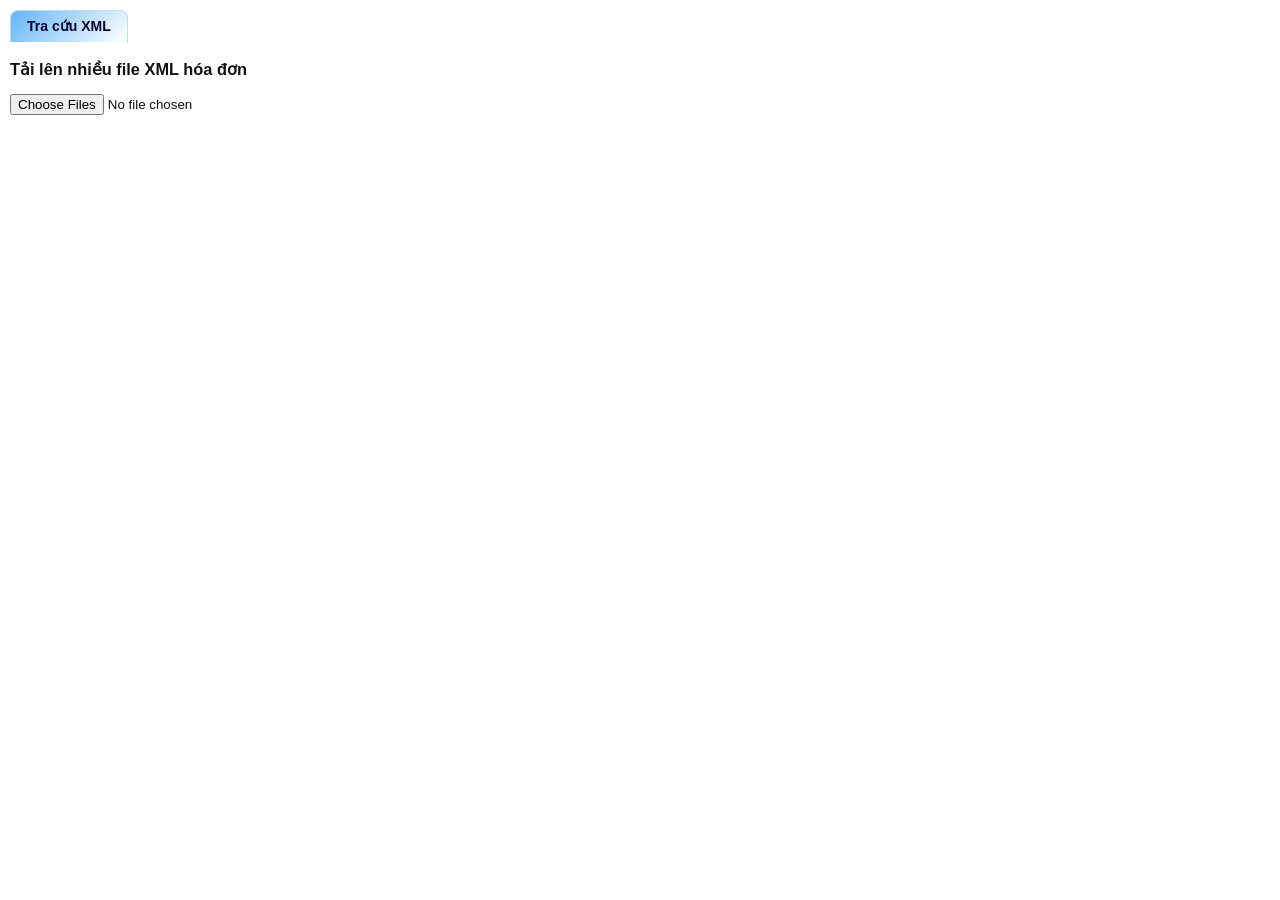
<file: indexV0.html>
﻿<!DOCTYPE html>
<html lang="vi">
<head>
<meta charset="UTF-8">
<title>Đọc và Tra cứu nhiều hóa đơn XML</title>
<link rel="icon" href="iconbill.ico" type="image/x-icon">

<style>
body{
    font-family: Tahoma, Arial, sans-serif;
    font-size:14px;
    margin:10px;
    line-height:1.1;
    color:#111;
}
a{
    text-decoration:none;
    color:#0066cc;
}
a:hover{color:#003366}
.block{
    border:1px solid #ccc;
    padding:12px;
    margin-top:15px;
}
.copy-btn{
  margin-left:8px;
  padding:2px 8px;
  font-size:12px;
  cursor:pointer;
  border:1px solid #ccc;
  border-radius:4px;
  background:#f5f5f5;
}
.copy-btn:hover{
  background:#e0e0e0;
}
.file-name{
  cursor:pointer;
}
 
/* ===== DASHBOARD TABS ===== */
.tabs{
  display:flex;
  gap:6px;
  margin-bottom:14px;
}
.tab{
  padding:8px 16px;
  background:#e3f2fd;
  border-radius:8px 8px 0 0;
  text-decoration:none;
  color:#045;
  font-weight:600;
  transition:all .25s ease;
  border:1px solid #bbdefb;
}
.tab:hover{
  background:#bbdefb;
}
.tab.active{
  background:linear-gradient(135deg,#64b5f6,#ffffff);
  color:#003;
  border-bottom:1px solid #fff;
}
/* ===== END DASHBOARD TABS ===== */
    
</style>
</head>

<body>
    
<div class="tabs" id="dashboardTabs">
  <a class="tab" data-tab="lookup" href="#">Tra cứu XML</a>
</div>
    
<h3>Tải lên nhiều file XML hóa đơn</h3>
<input type="file" id="xmlFiles" multiple accept=".xml">

<div id="result"></div>

<script src="tengoiy.js"></script>
<script src="domainvnpt.js"></script>

<script>
const KEY_TTRUONG = [
 "Fkey","Matracuu","MTCuu","MTCHDon","Mã TC","Mã tra cứu","Mã tra cứu HĐ","Mã tra cứu hóa đơn","Mã nhận hóa đơn",
 "Mã số bí mật","Mã bảo mật","Số bảo mật","QuanLy_SoBaoMat",
 "Mã Kiểm tra","KeySearch","SearchKey","Hilo-SearchKey","reservationCode","TransactionId","SecureKey",
 "InvoiceId","InvoiceCode","chungTuLienQuan","Dbo","MNHDon"
];

const LINK_TTRUONG = [
 "DLink","ĐCTC","DCTC","DC TC","PortalLink","Website tra cứu HĐ","Đường dẫn tra cứu","Link tra cứu","Trangtracuu"
];

/* ===== TT32 SUPPORT ===== */
// TT32 lấy text node đầu tiên theo danh sách tag
function getFirst(xml, tags){
  for(const t of tags){
    const el = xml.getElementsByTagName(t)[0];
    if(el && el.textContent){
      const v = el.textContent.trim();
      if(v) return v;
    }
  }
  return "";
}

// lấy MST và tên người bán ưu tiên trong node người bán
function getSellerInfoTT32(xml){
  const sellerSelectors = [
    "NBan",
    "Seller",
    "seller",
    "inv:Seller"
  ];
  const MSTNBan_TT32 = [
    "MST","NBMST","MaSoThueNguoiBan","ma_thue","MSTTinh","ComTaxCode","sellerTaxCode","inv:sellerTaxCode",
    "Taxcode","SellerTaxCode","CompanyTaxCode","Tax_File_Number","sellerVATID"  ];
  const TenNBan_TT32 = [
    "Ten","TenNguoiBan","don_vi","tenDVi","ComName","sellerLegalName","inv:sellerLegalName","CompanyName","SellerName",
    "inv:SellerName","CustomerName","Pr_Detail_Name","sellerCompanyName"  ];
  let result = {
    tax: "",
    name: ""
  };

// ưu tiên lấy trong node người bán
  for(const s of sellerSelectors){
    const node = xml.getElementsByTagName(s)[0];
    if(node){
      // ===== MST NGƯỜI BÁN =====
      if(!result.tax){
        result.tax = getFirst(node.ownerDocument || xml, MSTNBan_TT32);
      }
      // ===== TÊN NGƯỜI BÁN =====
      if(!result.name){
        result.name = getFirst(node.ownerDocument || xml, TenNBan_TT32);
      }
    }
    if(result.tax && result.name) break;
  }
// fallback toàn file nếu thiếu
  if(!result.tax){
    result.tax = getFirst(xml, MSTNBan_TT32);
  }
  if(!result.name){
    result.name = getFirst(xml, TenNBan_TT32);
  }
  return result;
}

function getCDATA(xml, tagName) {
  const nodes = xml.getElementsByTagName("inv:userDefines");
  if (!nodes.length) return "";

  const text = nodes[0].textContent || "";

  const match = text.match(
    new RegExp(`<${tagName}>\\s*([^<]+)\\s*<\\/${tagName}>`, "i")
  );

  return match ? match[1].trim() : "";
}

function detectProviderByContent(xml, rawText){

  const g = t =>
    xml.getElementsByTagName(t)[0]?.textContent?.trim() || "";

  const systemCode = g("inv:systemCode") || g("systemCode");

  if(systemCode === "LHD_MISA"){ // MISA
    return "0101243150";
  }

  if(systemCode === "LHD_EFY"){ // EFY
    return "0102519041";
  }

  if(g("inv:invoiceAppRecordId") || g("inv:invoiceAppRecordID")){ // BKAV
    return "0101360697";
  }

  if(g("chungTuLienQuan") || g("ChungTuLienQuan")){ // TGDD
    return "0306731335";
  }

  if(g("Hilo-SearchKey") || g("Hilo-Searchkey")){ // Hilo
    return "0106713804";
  }

  // ===== Detect theo cấu trúc XML (không phụ thuộc xuống dòng) =====
  // Viettel: chỉ Viettel có block <DLieu>...</DLieu><KDLieu>...</KDLieu><TTruong>Mã số bí mật</TTruong>
  if (/<DLieu\b[\s\S]*?<\/DLieu>\s*<KDLieu\b[\s\S]*?<\/KDLieu>\s*<TTruong>\s*Mã\s*số\s*bí\s*mật\s*<\/TTruong>/i.test(rawText))
    return "0100109106";

  const txt = rawText.toLowerCase();

  if(txt.includes("meinvoice.vn")){ // MISA
   return "0101243150";
  }

  if(txt.includes("ehoadon.vn")){ // BKAV
   return "0101360697";
  }

  if(txt.includes("vnpt-invoice.com.vn")){ // VNPT
    return "0100684378";
  }

  if(txt.includes("sinvoice.viettel.vn") ||txt.includes("vinvoice.viettel.vn")){ // Viettel
   return "0100109106";
  }

  if(txt.includes("einvoice.vn") ||txt.includes("einvoice.com.vn")){ // THÁI SƠN
    return "0101300842";
  }

  if(txt.includes("easyinvoice.vn") ||txt.includes("easyinvoice.com.vn")){ // EASY
    return "0105987432";
  }

  if(txt.includes("minvoice.com.vn")){ // Minvoice
   return "0106026495";
  }

  if(txt.includes("smartvas.vn")){ // SMARTSIGN
    return "0309612872";
  }

  if(txt.includes("xuathoadon.vn")){ // TS24
   return "0309478306";
  }

  if(txt.includes("einvoice.fast.com.vn")){ // FAST
   return "0100727825";
  }

  if(txt.includes("ihoadon.vn")){ // EFY
   return "0102519041";
  }

  if(txt.includes("hilo-searchkey")){ // Hilo
   return "0106713804";
  }

  if(txt.includes("cinvoice.vn")){ // CMC
   return "0101925883";
  }

  return "";
}

/* ===== END TT32 SUPPORT ===== */


document.getElementById("xmlFiles").addEventListener("change",e=>{
 document.getElementById("result").innerHTML="";
 [...e.target.files].forEach(f=>{
  const r=new FileReader();
  r.onload=()=>parseXML(r.result,f.name);
  r.readAsText(f);
 });
});

function parseXML(txt,name){
 const xml=new DOMParser().parseFromString(txt,"text/xml");
 const g=t=>xml.getElementsByTagName(t)[0]?.textContent.trim()||"";
 const c=(p,t)=>p?.getElementsByTagName(t)[0]?.textContent.trim()||"";

 const KHMSHDon_TT78=g("KHMSHDon"),KHHDon_TT78=g("KHHDon"),SHDon_TT78=g("SHDon");
 // const SHDonV=SHDon_TT78.replace(/^0+/,"");
 const NLap_TT78=g("NLap"),MHSo=g("MHSo");
 const MCCQT=g("MCCQT"),MTDTChieu=g("MTDTChieu"),TgTTTBSo=g("TgTTTBSo");
 
 /* ===== TT32 FALLBACK ===== */
 // nếu TT78 không có thì đọc theo TT32 -> Gán TT32 fallback nếu TT78 rỗng
 const KHMSHDon_TT32 = getFirst(xml,["KHMSHDon","MSHDon","MauSo","mau_sovat","mauHDon","InvoicePattern","templateCode",
 "inv:templateCode","TemptCode","InvoiceForm","Prints_Id"]);
 const KHHDon_TT32 = getFirst(xml,["KHHDon","Kyhieu","seri_vat","kyHieuHDon","SerialNo","invoiceSeries","inv:invoiceSeries",
 "Symbol", "InvoiceSerial","Vat_Tran_Serie" ]);
 const SHDon_TT32 = getFirst(xml,["SHDon","SoHoaDon","so_hoadon","soHDon","InvoiceNo","invoiceNo","invoiceNumber","InvoiceNumber",
 "inv:invoiceNumber","Vat_Tran_No" ]);
 const NLap_TT32 = getFirst(xml,["TDLap","NgayHoaDon","ngay_hdon","ngayHDon","ArisingDate","invoiceDate","invoiceIssuedDate",
 "inv:invoiceIssuedDate","DateofInvoice","InvoiceDate","Vat_Tran_Date"]);

 const KHMSHDon  = KHMSHDon_TT78 || KHMSHDon_TT32;
 const KHMSHDonV = KHMSHDon.replace(/\//g, "");
 const KHHDon    = KHHDon_TT78   || KHHDon_TT32;
 const KHHDonV   = KHHDon.replace(/\//g, "");
 const SHDon     = SHDon_TT78    || SHDon_TT32;
 const SHDonV    = SHDon.replace(/^0+/,"");
 const NLap      = NLap_TT78     || NLap_TT32;
 /* ===== END TT32 FALLBACK ===== */

 let MSTTCGP = g("MSTTCGP") || g("MSTDVCCHDDTu");
 if(!MSTTCGP){
  MSTTCGP = detectProviderByContent(xml, txt);
 }

 if (!MSTTCGP) { // Hóa đơn không có thẻ MSTTCGP thì đưa vào nhóm VNPT
  MSTTCGP = "VNPT_BACK";
 }

 const NBan=xml.querySelector("NDHDon > NBan");
 const TenNBan_TT78=c(NBan,"Ten"),MSTNBan_TT78=c(NBan,"MST");

/* ===== TT32 MST FALLBACK ===== */
 const sellerInfo = getSellerInfoTT32(xml);
 const TenNBan = TenNBan_TT78 || sellerInfo.name; 
 const MSTNBan = MSTNBan_TT78 || sellerInfo.tax;
/* ===== END TT32 MST FALLBACK ===== */

 const TenNBanGoiNho = ((typeof TENNBANGOINHO!=="undefined" && TENNBANGOINHO[MSTNBan])
 ? TENNBANGOINHO[MSTNBan]
 : TenNBan)
  .replace(/\b(công ty|cổ phần|tnhh|một thành viên|mtv|hộ kinh doanh)\b/gi, "")
  .replace(/\s+/g, " ")
  .trim();

 const NMua=xml.querySelector("NDHDon > NMua");
 const TenNMua=c(NMua,"Ten"),MSTNMua=c(NMua,"MST");

 const DSCKS=xml.querySelector("DSCKS");
 const NKyNBan=c(DSCKS?.querySelector("NBan"),"SigningTime");
 const NKyNMua=c(DSCKS?.querySelector("NMua"),"SigningTime");
 const NKyCQT=c(DSCKS?.querySelector("CQT"),"SigningTime");

 const DLHDon=xml.querySelector("DLHDon");
 const IDHDon1=DLHDon?.getAttribute("Id")||"";
 const IDHDon2=IDHDon1.includes("-")?IDHDon1.split("-").pop():"";
 const IDHDon3=IDHDon1.includes("_")?IDHDon1.split("_").pop():"";
 let IDHDon4="";
 if(IDHDon1.length>=10){
  let p=IDHDon1.length-10;
  IDHDon4=IDHDon1.slice(0,p)+"_"+IDHDon1.slice(p);
 }
 const IDHDon5=IDHDon4.replace(/\D/g,"")
  ?(BigInt(IDHDon4.replace(/\D/g,""))+1n).toString():"";

 const DigestValue=xml.getElementsByTagName("DigestValue")[0]?.textContent.trim()||"";

 const formatDate = d => {
  if (!d) return "";
  const dt = new Date(d.includes("/") ? d.split("/").reverse().join("-") : d);
  if (isNaN(dt)) return d;
  const y = dt.getFullYear();
  const m = String(dt.getMonth()+1).padStart(2,"0");
  const day = String(dt.getDate()).padStart(2,"0");
  return `${y}-${m}-${day}`;

};

 let MaTCHdon=g("MaTC")||g("Fkey")||getCDATA(xml, "TransactionID");

 if (!MaTCHdon) { // fallback TT32 nếu TT78 không có kết quả
    MaTCHdon = getFirst(xml, ["sobaomat","SoBaoMat","SOBAOMAT", "invoice_id","InvoiceId","InvoiceID",
    "Key","key", "publicCode","PublicCode", "TransactionID","TransactionId","transactionId",
    "InvoiceCode","Invoicecode","invoiceCode","chungTuLienQuan","inv:invoiceAppRecordId"
    ]);
 }

 let LinkTCHdon=g("Link")||g("LinkTC");

 xml.querySelectorAll("TTin").forEach(t=>{
  const key=c(t,"TTruong");
  const val=c(t,"DLieu");
  if(!MaTCHdon && KEY_TTRUONG.includes(key)) MaTCHdon=val;
  if(!LinkTCHdon && LINK_TTRUONG.includes(key)) LinkTCHdon=val;
 });

 const links=[];
 const add=l=>links.push(l);

if (MSTTCGP === "0101243150") { // Misa
  add(`- Mã tra cứu: ${IDHDon1 || MaTCHdon}`);add(`<br>`);
  add(`- `);add(`https://www.meinvoice.vn/tra-cuu/?sc=${IDHDon1 || MaTCHdon}`);add(`<br>`);
  add(`- `);add(`https://www.meinvoice.vn/tra-cuu/DownloadHandler.ashx?Type=pdf&Code=${IDHDon1 || MaTCHdon}`);add(`<br>`);
  add(`- `);add(`https://www.meinvoice.vn/tra-cuu/DownloadHandler.ashx?Type=xml&Code=${IDHDon1 || MaTCHdon}`);add(`<br>`);
} 

else if (MSTTCGP === "0101360697") { // BKAV
  add(`- `);add(`https://van.ehoadon.vn/Lookup?InvoiceGUID=${IDHDon1 || MaTCHdon}`);add(`<br>`);
} 

else if (MSTTCGP === "VNPT_BACK" ||["0100684378","0108212803"].includes(MSTTCGP)) { // VNPT
  // VNPT xăng dầu
  if (typeof VNPT_XANGDAU !== "undefined" &&
  VNPT_XANGDAU.includes(MSTNBan)) {
    add(`- Mã tra cứu: ${MaTCHdon}`);add(`<br>`);
    add(`- `);add(`https://hoadon.petrolimex.com.vn/?strFkey=${MaTCHdon}`);add(`<br>`);
  } else {
    // VNPT thay đổi tên gợi nhớ
    const sub = (typeof VNPT_SUBDOMAIN !== "undefined" && VNPT_SUBDOMAIN[MSTNBan])
      ? VNPT_SUBDOMAIN[MSTNBan]
      : MSTNBan;
    add(`- Mã tra cứu: ${MaTCHdon || MCCQT}`);add(`<br>`);
    add(`- `);add(`https://${sub}-tt78.vnpt-invoice.com.vn?strFkey=${MCCQT|| MaTCHdon}`);add(`<br>`);
  }
} 

 else if(MSTTCGP==="0100109106"){ // Viettel
  add(`- Mã tra cứu: ${MaTCHdon}`);add(`<br>`);
  add(`- `);add(`https://vinvoice.viettel.vn/utilities/invoice-search?masothue=${MSTNBan}&matracuu=${MaTCHdon}`);add(`<br>`);
  add(`- `);add(`https://sinvoice.viettel.vn/tracuuhoadon/?sup=${MSTNBan}&reserv=${MaTCHdon}`);add(`<br>`);
 }
else if(MSTTCGP==="0100686209") { // Mobi
  add(`- `);add(`http://tracuuhoadon.mobifoneinvoice.vn/?txtMST=${MSTNBan}&txtSobaomat=${MaTCHdon}`);add(`<br>`);
  }

else if(MSTTCGP==="0101300842") { // Thái Sơn
  add(`- Mã tra cứu: ${MaTCHdon}`);add(`<br>`);
  add(`- `);add(`https://einvoice.vn/tra-cuu?MaDV=${MSTNBan}&MaNhanHoaDon=${MaTCHdon}`);add(`<br>`);
  add(`- `);add(`https://tracuutvan.einvoice.com.vn/?MaDV=${MSTNBan}&matracuu=${MaTCHdon}`);add(`<br>`);
  add(`- `);add(`${LinkTCHdon}/?MaDV=${MSTNBan}&matracuu=${MaTCHdon}`);add(`<br>`);
  }

else if(MSTTCGP==="0105987432") { // Easy
  add(`- Mã tra cứu: ${MaTCHdon}`);add(`<br>`);
  add(`- `);add(`${LinkTCHdon}/Search/?Fkey=${MaTCHdon}`);add(`<br>`);
  add(`- `);add(`https://tracuu.easyinvoice.vn/Search/?TaxCode=${MSTNBan}&Fkey=${MaTCHdon}`);add(`<br>`);
  }

else if(MSTTCGP==="0315298333") { // TCT
  add(`- Mã tra cứu: ${MaTCHdon}`);add(`<br>`);
  add(`- `);add(`http://www.tctinvoice.com/?matracuu=${MaTCHdon}`);add(`<br>`);
  }

else if(["0311622035","0315194912","0303211948","0315191291","0316642395","0307633556"].includes(MSTTCGP)) { // EVAT
  add(`- Mã tra cứu: ${MaTCHdon}`);add(`<br>`);
  add(`- Mã công ty: ${MSTNBan}`);add(`<br>`);
  add(`- `);add(`http://tracuu.evat.vn/bill?cmpn_key=${MSTNBan}&private_code=${MaTCHdon}`);add(`<br>`);
  add(`- `);add(`http://tvl.evat.vn/bill?cmpn_key=${MSTNBan}&private_code=${MaTCHdon}`);add(`<br>`);
  add(`- `);add(`http://ttl.evat.vn/bill?cmpn_key=${MSTNBan}&private_code=${MaTCHdon}`);add(`<br>`);
  add(`- `);add(`http://vlc.evat.vn/bill?cmpn_key=${MSTNBan}&private_code=${MaTCHdon}`);add(`<br>`);
  add(`- `);add(`http://hoadonsovn.evat.vn/bill?cmpn_key=${MSTNBan}&private_code=${MaTCHdon}`);add(`<br>`);
  add(`- `);add(`http://phuongnam.evat.vn/bill?cmpn_key=${MSTNBan}&private_code=${MaTCHdon}`);add(`<br>`);
  }

else if(["0306731335","0314420012"].includes(MSTTCGP)) { // TGDD
  add(`- Mã tra cứu: ${MaTCHdon}`);add(`<br>`);
  add(`- `);add(`https://hddt.thegioididong.com/?billNum=${SHDonV}&phone=${MaTCHdon}`);add(`<br>`);
  add(`- `);add(`https://hddt.bachhoaxanh.com/?billNum=${SHDonV}&phone=${MaTCHdon}`);add(`<br>`);
  }

else if(MSTTCGP==="0105232093") { // Cyber
  add(`- Mã tra cứu: ${IDHDon2}`);add(`<br>`);
  add(`- `);add(`http://tracuu.cyberbill.vn/#/tracuuhoadon/thongtinchung?mstdoanhnghiep=${MSTNBan}&masobimat=${IDHDon2}&loaitracuu=1`);add(`<br>`);
  add(`- `);add(`http://tracuuhoadon.cyberbill.vn/#/tracuuhoadon/thongtinchung?mstdoanhnghiep=${MSTNBan}&masobimat=${IDHDon2}&loaitracuu=1`);add(`<br>`);
  add(`- `);add(`http://tracuu.lienson.vn/#/tracuuhoadon/thongtinchung?mstdoanhnghiep=${MSTNBan}&masobimat=${IDHDon2}&loaitracuu=1`);add(`<br>`);
  add(`- `);add(`http://tracuu.hoadondientuvn.info/#/tracuuhoadon/thongtinchung?mstdoanhnghiep=${MSTNBan}&masobimat=${IDHDon2}&loaitracuu=1`);add(`<br>`);
  }

else if(["0314743623","0314209362"].includes(MSTTCGP)) { // Vĩnh Hy, Minh khang
  add(`- Mã tra cứu: xem file pdf`);add(`<br>`);
  add(`- `);add(`https://ehoadondientu.com/Account/GenerateFile.aspx?r=ct_${IDHDon4}&type=pdf`);add(`<br>`);
  add(`- `);add(`https://hoadondientuvat.com/Account/GenerateFile.aspx?r=ct_${IDHDon4}&type=pdf`);add(`<br>`);
  }

else if(MSTTCGP==="0311942758") { // Ngô Gia Phát 
  add(`- Mã tra cứu: xem file pdf`);add(`<br>`);
  add(`- `);add(`https://tracuuonline78.ngogiaphat.vn/InovicePdf.aspx?id=${IDHDon2}`);add(`<br>`);
  }

else if(MSTTCGP==="0306784030") { // CNKN 
  add(`- Mã tra cứu: xem file pdf`);add(`<br>`);
  add(`- Truy cập `);add(`https://${MSTNBan}.ehoadon.net/look-up-invoice`);add(` sử dụng file XML để tra cứu<br>`);
  add(`- `);add(`https://${MSTNBan}.ehoadon.net/look-up-invoice?code=${MaTCHdon}`);add(`<br>`);
  }

else if(["0106026495","0106026495-001","0100687474"].includes(MSTTCGP)) { // Minvoice 
  add(`- Mã tra cứu: ${MaTCHdon}`);add(`<br>`);
  add(`- `);add(`https://tracuuhoadon.minvoice.com.vn/api/Search/SearchInvoice?masothue=${MSTNBan}&sobaomat=${MaTCHdon}&type=PDF&inchuyendoi=false`);add(`<br>`);
  }

else if(MSTTCGP==="0108971656") { // MSinvoice
  add(`- Mã tra cứu: ${MCCQT}`);add(`<br>`);
  add(`- `);add(`https://tracuu.myinvoice.vn/erp/rest/s1//iam-entry/invoices/${MCCQT}/pdf`);add(`<br>`);
  }

else if(MSTTCGP==="0109282176") { // VINinvoice
  add(`- Mã tra cứu: ${MCCQT}`);add(`<br>`);
  add(`- `);add(`https://tracuu.vininvoice.vn/erp/rest/s1/iam-entry/invoices/${MCCQT}/pdf?v=0`);add(`<br>`);
  }

else if(MSTTCGP==="0105937449") { // Newinvoice
  add(`- Mã tra cứu: ${MaTCHdon}`);add(`<br>`);
  add(`- `);add(`https://newinvoice.com.vn/tra-cuu/?search_id=${MaTCHdon}`);add(`<br>`);
  }

else if(MSTTCGP==="0312303803") { // Wintech
  add(`- Mã tra cứu: ${MaTCHdon}`);add(`<br>`);
  add(`- `);add(`https://tracuu.wininvoice.vn/bill?cmpn_key=${MSTNBan}&private_code=${MaTCHdon}`);add(`<br>`);
  }

else if(MSTTCGP==="0310768095") { // AVSE
  add(`- Mã tra cứu: ${MaTCHdon}`);add(`<br>`);
  add(`- `);add(`http://hoadondientu.link/TraCuuTT78?ma_so_thue=${MSTNBan}&ma_tra_cuu=${MaTCHdon}`);add(`<br>`);
  }

else if(MSTTCGP==="0309612872") { // Smartsign
  add(`- Mã tra cứu: ${MaTCHdon}`);add(`<br>`);
  add(`- `);add(`https://tracuuhd.smartsign.com.vn/HDDT/?code=${MaTCHdon}`);add(`<br>`);
  add(`- `);add(`https://tracuu.smartvas.vn/NEWHDDT/?code=${MaTCHdon}`);add(`<br>`);
  add(`- `);add(`${LinkTCHdon}/NEWHDDT/?code=${MaTCHdon}`);add(`<br>`);
  }

else if(MSTTCGP==="0309478306") { // TS24
  add(`- Mã tra cứu: ${MCCQT}`);add(`<br>`);
  add(`- `);add(`https://tracuu.xuathoadon.vn/invoice/1/${MCCQT}`);add(`<br>`);
  add(`- `);add(`https://tracuu.xuathoadon.vn/invoice/1/${MaTCHdon}`);add(`<br>`);
  }

else if(["0107500414","0106858609","0107732197"].includes(MSTTCGP)) { // VETC
  add(`- Mã tra cứu: ${MaTCHdon}`);add(`<br>`);
  add(`- `);add(`https://tracuuhoadon.vetc.com.vn/p/${MaTCHdon}`);add(`<br>`);
  add(`- `);add(`https://tracuuhoadon.vetc.com.vn/download/${MaTCHdon}`);add(`<br>`);
  add(`- `);add(`https://hoadondientu.vetc.com.vn/p/${MaTCHdon}`);add(`<br>`);
  add(`- `);add(`https://hoadondientu.vetc.com.vn/download/${MaTCHdon}`);add(`<br>`);
  }

else if(MSTTCGP==="0304789925") { // CNBT
  add(`- Mã tra cứu: ${MaTCHdon}`);add(`<br>`);
  add(`- `);add(`http://hoadon.capnuocbenthanh.com/?Dbo=${MaTCHdon}`);add(`<br>`);
  }

else if(MSTTCGP==="0101010702") { // Thăng Long
  add(`- Mã tra cứu: ${MaTCHdon}`);add(`<br>`);
  add(`- `);add(`${LinkTCHdon}/?matracuu=${MaTCHdon}`);add(`<br>`);
  }

else if(MSTTCGP==="0300555450") { // XDII
  add(`- `);add(`https://hoadon.petrolimex.com.vn/?strFkey=${MCCQT}`);add(`<br>`);
  add(`- `);add(`https://hoadon.petrolimex.com.vn/?strFkey=${MaTCHdon}`);add(`<br>`);
  }

else if(MSTTCGP==="0305795054") { // PVOil
  add(`- Mã tra cứu: ${MaTCHdon}`);add(`<br>`);
  add(`- `);add(`https://hoadon.pvoil.vn/?TT78=true&key=${MaTCHdon}`);add(`<br>`);
  }

else if(MSTTCGP==="0100100079-010") { // EVN
  add(`- `);add(`https://tracuuhddt.evn.com.vn/?matracuu=${MaTCHdon}`);add(`<br>`);
  }

else if(MSTTCGP==="0100727825") { // Fast
  add(`- Mã tra cứu: ${MaTCHdon}`);add(`<br>`);
  add(`- `);add(`https://einvoice.fast.com.vn/?c=${MaTCHdon}`);add(`<br>`);
  }

else if(MSTTCGP==="0101162173") { // Asia
  add(`- `);add(`https://tt78.asiainvoice.vn/EinvoiceView/SearchByIDDoiTac?tax=${MSTNBan}&id=&MTDiep=${MTDTChieu}`);add(`<br>`);
  }

else if(MSTTCGP==="0313963672") { // KKVat
  add(`- Mã tra cứu: ${MaTCHdon}`);add(`<br>`);
  add(`- `);add(`https://tracuuhoadon.kkvat.com.vn/?lg_username=${MSTNMua}&lg_secure=${MaTCHdon}`);add(`<br>`);
  }

else if(MSTTCGP==="0104128565") { // FPT
  add(`- Mã tra cứu: ${MaTCHdon} Không tồn tại mã tra cứu trong file XML`);add(`<br>`);
  add(`- `);add(`https://tracuuhoadon.fpt.com.vn/search.html?mst=${MSTNBan}&sec=${MaTCHdon}`);add(`<br>`);
  }

else if(MSTTCGP==="0100931299") { // BIDV
  add(`- `);add(`https://hoadon.bic.vn/Invoice/InvoicePrint.aspx?format_type=pdf&invoice_number=${SHDonV}&security_code=${MaTCHdon}`);add(`<br>`);
  add(`- `);add(`https://hoadon.bic.vn/Invoice/InvoicePrint.aspx?format_type=xml&invoice_number=${SHDonV}&security_code=${MaTCHdon}`);add(`<br>`);
  }

else if(MSTTCGP==="0103930279") { // Naen
  add(`- Mã tra cứu: ${MaTCHdon}`);add(`<br>`);
  add(`- `);add(`https://hoadon78.nacencomm.vn/tracuuhd.aspx?chuoixacthuc=${MaTCHdon}`);add(`<br>`);
  add(`- `);add(`https://hoadon78.nacencomm.vn/view.aspx?madv=${MSTNBan}&id=${IDHDon3}&type=2`);add(`<br>`);
  }

else if(MSTTCGP==="0311928954") { // Vietinfo
  add(`- Mã tra cứu: ${MaTCHdon}`);add(`<br>`);
  add(`- `);add(`https://tracuuhoadon.vietinfo.tech/?MaTraCuu=${MaTCHdon}`);add(`<br>`);
  }

else if(MSTTCGP==="0313906508") { // Nguyen Minh
  add(`- Mã tra cứu: ${MaTCHdon}`);add(`<br>`);
  add(`- `);add(`http://www.nguyenminhvat.vn/?matracuu=${MaTCHdon}`);add(`<br>`);
  }

else if(MSTTCGP==="0401486901") { // Visnam
  add(`- Mã tra cứu: ${MaTCHdon}`);add(`<br>`);
  add(`- `);add(`https://tracuu.vin-hoadon.com/tracuuhoadon/thongtinchung?mstdoanhnghiep=${MSTNBan}&masobimat=${MaTCHdon}&loaitracuu=1`);add(`<br>`);
  }

else if(MSTTCGP==="0102519041") { // EFY
  add(`- Mã tra cứu: ${MaTCHdon}`);add(`<br>`);
  add(`- `);add(`http://ihoadon.vn/kiem-tra`);add(`<br>`);
  add(`- `);add(`http://ihoadon.vn/kiem-tra/?shd=${SHDonV}&mtc=${MaTCHdon}`);add(`<br>`);
  }

else if(MSTTCGP==="0315638251") { // HT
  add(`- Mã tra cứu: ${MaTCHdon}`);add(`<br>`);
  add(`- `);add(`https://laphoadon.htinvoice.vn/TraCuu?txtMaTraCuu=${MaTCHdon}`);add(`<br>`);
  }

else if(MSTTCGP==="0106713804") { // Hilo
  if (MSTNBan.startsWith("0110269067")) {
    add(`- Mã tra cứu: ${MaTCHdon}`); add(`<br>`);
    add(`- `);add(`https://gsm-einvoice.hilo.com.vn/?Madv=${MSTNBan}&key=${MaTCHdon}`); add(`<br>`);
  }
  else if (MSTNBan === "0313506115") {
    add(`- Mã tra cứu: ${MaTCHdon}`); add(`<br>`);
    add(`- `);add(`https://hoadon.ahamove.com/Invoice/Search?taxcode=${MSTNBan}&key=${MaTCHdon}`); add(`<br>`);
  }
  else {
  add(`- Mã tra cứu: ${MaTCHdon}`);add(`<br>`);
  add(`- `);add(`https://tracuuhddt78.hilo.com.vn/Invoice/Search?taxcode=${MSTNBan}&key=${MaTCHdon}`);add(`<br>`);
  }
  }

else if(MSTTCGP==="0312662961") { // Haravan
  add(`- Mã tra cứu: ${MaTCHdon}`);add(`<br>`);
  add(`- `);add(`https://e-invoices.haravan.app/Invoice/Search?taxcode=${MSTNBan}&key=${MaTCHdon}`);add(`<br>`);
  }

else if(MSTTCGP==="0105844836") { // Mega
  add(`- Mã tra cứu: ${MaTCHdon}`);add(`<br>`);
  add(`- `);add(`https://tracuu.vinvoice.vn/Invoice/SearchTaxInv?key=${MaTCHdon}`);add(`<br>`);
  }

else if(MSTTCGP==="0314185087") { // Vi Na
  add(`- Mã tra cứu: ${MaTCHdon}`);add(`<br>`);
  add(`- `);add(`https://hoadon.onlinevina.com.vn/invoice?keyCode=${MaTCHdon}`);add(`<br>`);
  }

else if(MSTTCGP==="0101352495") { // VNIS
  add(`- Mã tra cứu: ${MaTCHdon}`);add(`<br>`);
  add(`- `);add(`https://tracuu.v50.vninvoice.vn/?mst=${MSTNBan}&key=${MaTCHdon}`);add(`<br>`);
  }

else if(MSTTCGP==="0103019524") { // VNAirline
  add(`- Mã tra cứu: ${MaTCHdon}`);add(`<br>`);
  add(`- `);add(`https://einvoice.vietnamairlines.com/?mst=${MSTNBan}&key=${MaTCHdon}`);add(`<br>`);
  }

else if(MSTTCGP==="0102325399") { // Vietjet
  add(`- Mã tra cứu: ${MaTCHdon}`);add(`<br>`);
  add(`- `);add(`http://einvoice.vietjetair.com/Invoice/Search?code=${MaTCHdon}`);add(`<br>`);
  }

else if(MSTTCGP==="0101289966") { // Nhan hoa
  add(`- Mã tra cứu: ${MaTCHdon}`);add(`<br>`);
  add(`- `);add(`https://tracuu.e-hoadon.cloud/?BenBanMaDonVi=${MSTNBan}&MaTraCuuHoaDon=${MaTCHdon}`);add(`<br>`);
  }

else if(MSTTCGP==="0302712571") { // Mat Bao
  add(`- Mã tra cứu: ${MaTCHdon}`);add(`<br>`);
  add(`- `);add(`https://matbao.in/tra-cuu-hoa-don/?ma-tra-cuu=${MaTCHdon}`);add(`<br>`);
  }

else if(MSTTCGP==="0101925883") { // CMC
  add(`- Mã tra cứu: ${MaTCHdon}`);add(`<br>`);
  add(`- `);add(`http://tracuu.cinvoice.vn/?soC=${MaTCHdon}`);add(`<br>`);
  }

else if(MSTTCGP==="0102331762") { // VNISC
  add(`- Mã tra cứu: ${MaTCHdon}`);add(`<br>`);
  add(`- `);add(`https://invoice.abcsys.vn/Invoice/Search/?txtSoHoaDon=${MaTCHdon}`);add(`<br>`);
  add(`- `);add(`https://invoice.abcsys.vn/Invoice/ViewPDF?InvoiceNumber=${MHSo}`);add(`<br>`);
  add(`- `);add(`https://invoice.abcsys.vn/Invoice/DownloadXML?InvoiceNumber=${MHSo}`);add(`<br>`);
  }

else if(MSTTCGP==="0302431595") { // P.A
  add(`- Mã tra cứu: ${MaTCHdon}`);add(`<br>`);
  add(`- `);add(`https://hoadon.pavietnam.vn/?OrderID=${MaTCHdon}`);add(`<br>`);
  add(`- `);add(`https://tracuu.hoadon30s.vn/?matracuu=${MaTCHdon}`);add(`<br>`);
  }

else if(MSTTCGP==="0315382923") { // SES
  add(`- Mã tra cứu: ${MaTCHdon}`);add(`<br>`);
  add(`- `);add(`http://hoadon78.sesgroup.vn/hddt/tracuuhd?kh-mst=${MSTNMua}&shdon=${SHDonV}&secure-key=${MaTCHdon}`);add(`<br>`);
  add(`- `);add(`${LinkTCHdon}/hddt/tracuuhd?kh-mst=${MSTNMua}&shdon=${SHDonV}&secure-key=${MaTCHdon}`);add(`<br>`);
  }

else if(MSTTCGP==="0305142231") { // Rosy
  add(`- Mã tra cứu: ${MaTCHdon}`);add(`<br>`);
  add(`- `);add(`https://einv.rosysoft.vn:8386/RSeInvoiceDetail/ViewHtml?taxcode=${MSTNBan}&id=${MaTCHdon}`);add(`<br>`);
  add(`- `);add(`https://einv.rosysoft.vn:8386/RSeInvoiceSearch?TaxCode=${MSTNBan}`);add(`<br>`);
  add(`- `);add(`https://einv.rosysoft.vn:8386/RSeInvoiceSearch?TaxCode=${MSTNBan}&InvSerial=${KHMSHDon}${KHHDon}&InvNo=${SHDonV}&Total=${TgTTTBSo}`);add(`<br>`);
  }

else if(MSTTCGP==="0108516079") { // 3A
  add(`- Mã tra cứu: ${MaTCHdon}`);add(`<br>`);
  add(`- `);add(`http://hddt.3asoft.vn/Home/Search?mst=${MSTNBan}&shd=${SHDonV}&mtk=${MaTCHdon}`);add(`<br>`);
  }

else if(MSTTCGP==="0301448733") { // Lac Viet
  add(`- Mã tra cứu: ${MaTCHdon}`);add(`<br>`);
  add(`- `);add(`https://accnet.vn/hoa-don-dien-tu?Code=${MaTCHdon}`);add(`<br>`);
  }

else if(MSTTCGP==="0104908371") { // ACMAN
  add(`- Mã tra cứu: ${MaTCHdon}`);add(`<br>`);
  add(`- `);add(`https://www.hoadondientu.acman.vn/tra-cuu/hoa-don.html?MaDonViPhatHanh=${MSTNBan}&?MaTraCuuHoaDon=${MaTCHdon}`);add(`<br>`);
  }

else if(MSTTCGP==="0104614692") { // IDOC
  add(`- Mã tra cứu: ${MaTCHdon}`);add(`<br>`);
  add(`- `);add(`https://hoadontvan.com/TraCuu?invoiceCode=${MaTCHdon}`);add(`<br>`);
  }

else if(MSTTCGP==="0106777621") { // NDTV
  add(`- Mã tra cứu: ${MaTCHdon}`);add(`<br>`);
  add(`- `);add(`https://hoadontvan.com/TraCuu?invoiceCode=${MaTCHdon}`);add(`<br>`);
  }

else if(MSTTCGP==="0106870211") { // ICORP
  add(`- Mã tra cứu: ${MaTCHdon || MCCQT}`);add(`<br>`);
  add(`- `);add(`https://tracuuhoadon.vietinvoice.vn/?lookupCode=${MaTCHdon || MCCQT}`);add(`<br>`);
  add(`- `);add(`https://tracuu.vietinvoice.vn/?lookupCode=${MaTCHdon || MCCQT}`);add(`<br>`);
  add(`- `);add(`https://tracuu.vietinvoice.vn/erp/rest/s1//iam-entry/invoices/${MaTCHdon || MCCQT}/pdf`);add(`<br>`);
  }

else if (MSTTCGP === "0303549303") { // Kim Tự Tháp
  add(`- Mã tra cứu: ${MaTCHdon}`);add(`<br>`);
  add(`- `);add(`https://e-invoices.vn/User/Search?CurrSecretCodeSearchStr=${MaTCHdon}`);add(`<br>`);
  add(`- `);add(`https://pscform.azurewebsites.net/api/fileServices/${MaTCHdon}`);add(`<br>`);
  add(`- `);add(`https://pscform.azurewebsites.net/api/fileServices/${MaTCHdon}/xml`);add(`<br>`);
  } 

else if (MSTTCGP === "0314058603") { // Viễn Đông SG
  add(`- Mã tra cứu: ${MaTCHdon}`);add(`<br>`);
  add(`- `);add(`https://portal.vdsg-invoice.vn/invoice/download/${MaTCHdon}?type=pdf`);add(`<br>`);
  add(`- `);add(`https://portal.vdsg-invoice.vn/invoice/download/${MaTCHdon}?type=xml`);add(`<br>`);
  } 

else if(MSTTCGP==="0312270160") { // NC9
  add(`- Mã tra cứu: ${MaTCHdon}`);add(`<br>`);
  add(`- `);add(`https://ameinvoice.vn/einvoice/?key_receive=${MaTCHdon}`);add(`<br>`);
  add(`- `);add(`${LinkTCHdon}`);add(`<br>`);
  }

else if(MSTTCGP==="0313253288") { // Tadu
  add(`- Mã tra cứu: ${MaTCHdon}`);add(`<br>`);
  add(`- `);add(`https://tracuu.autoinvoice.vn/?token=${MaTCHdon}`);add(`<br>`);
  add(`- `);add(`https://tracuu.autoinvoice.vn/taihd.zul?seen=true&id=${MaTCHdon}`);add(`<br>`);
  add(`- `);add(`${LinkTCHdon}/taihd.zul?seen=true&id=${MaTCHdon}`);add(`<br>`);
  }

else if (MSTTCGP === "0103243195") { // Sapo
  add(`- Mã tra cứu: ${IDHDon1}`);add(`<br>`);
  add(`- `);add(`https://www.sapo.vn/tra-cuu-sapo-invoice.html?reference_code=${IDHDon1}`);add(`<br>`);
  } 

else if (MSTTCGP === "0104359717") { // Kiot Viet
  add(`- Mã tra cứu: ${MaTCHdon}`);add(`<br>`);
  add(`- `);add(`https://tracuuhoadon.kiotviet.vn/?mtc=${IDHDon1}`);add(`<br>`);
  } 

 let html=`<div class="block"><b>File:</b> ${name}<br><br>
Mẫu số - ký kiệu: ${KHMSHDon} - ${KHHDon}<br>
Số hóa đơn: ${SHDon}<br>
Ngày hóa đơn: ${NLap}<br>
Ngày ký hóa đơn: ${NKyNBan}<br>
Ngày CQT ký hóa đơn: ${NKyCQT}<br>
MST - Tên người bán: ${MSTNBan} - ${TenNBan}<br>
Mã CQT: ${MCCQT}<br><br>
<b>Thông tin tra cứu hóa đơn:</b><br>`;

 if(!links.length){
  html+=`Chưa có thông tin tra cứu hóa đơn của nhà cung cấp mã số thuế ${MSTTCGP}`;
  if(MSTTCGP && !MaTCHdon) html+=`<br>Không tồn tại mã tra cứu trong file XML`;
 } else {
  links.forEach(l => {
  if (l.startsWith("http")) {
    html += `<a href="${l}" target="_blank">${l}</a>`;
  } else {
    html += `${l}`;
  }
 });
  if(!MaTCHdon && !["0101243150","0101360697"].includes(MSTTCGP))
  html+=`<br>Không tồn tại mã tra cứu trong file XML`;
 }

 html+=`<br>Tên file: <span class="file-name">${formatDate(NLap)} ${MSTNBan} ${KHMSHDonV} ${KHHDonV} ${SHDonV} ${TenNBanGoiNho}</span>
  <button class="copy-btn" onclick="copyText(this)">Copy</button>`;
 html+=`</div>`;
 document.getElementById("result").innerHTML+=html;
}

function copyText(btn){
  const text = btn.parentElement.querySelector('.file-name').innerText;
  navigator.clipboard.writeText(text).then(()=>{
    btn.innerText = "Đã copy";
    setTimeout(()=>btn.innerText="Copy",1500);
  });
}

document.addEventListener("click", e=>{
  if(e.target.classList.contains("file-name")){
    navigator.clipboard.writeText(e.target.innerText);
  }
});
   

/* ===DASHBOARD TAB ACTIVE=== */
(function(){
  const tabs = document.querySelectorAll('.tab');
  const params = new URLSearchParams(window.location.search);

  // Mặc định tab hóa đơn
  let activeTab = 'lookup';

  // Nếu sau này bạn muốn phân tab theo param
  if(params.get('page')){
    activeTab = params.get('page');
  }

  tabs.forEach(t=>{
    if(t.dataset.tab === activeTab){
      t.classList.add('active');
    }
  });
})();
/* ===END DASHBOARD TAB ACTIVE=== */
    
</script>

</body>
</html>
</file>
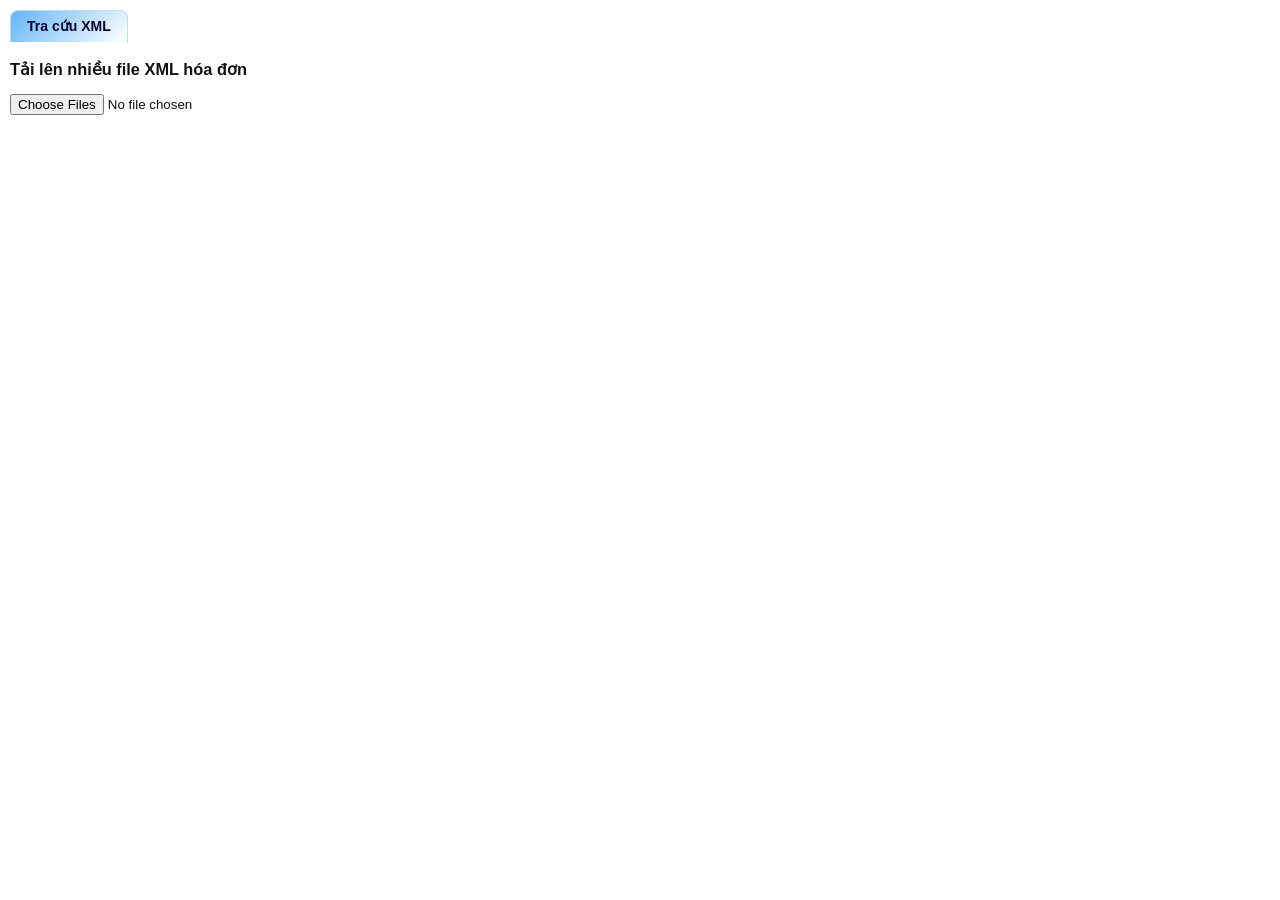
<file: indexV1.html>
<!DOCTYPE html>
<html lang="vi">
<head>
<meta charset="UTF-8">
<title>Đọc và Tra cứu nhiều hóa đơn XML</title>
<link rel="icon" href="iconbill.ico" type="image/x-icon">

<style>
body{
    font-family: Tahoma, Arial, sans-serif;
    font-size:14px;
    margin:10px;
    line-height:1.1;
    color:#111;
}
a{
    text-decoration:none;
    color:#0066cc;
}
a:hover{color:#003366}

.block{
    border:1px solid #ccc;
    padding:12px;
    margin-top:15px;
}

.copy-btn{
    margin-left:8px;
    padding:2px 8px;
    font-size:12px;
    cursor:pointer;
    border:1px solid #ccc;
    border-radius:4px;
    background:#f5f5f5;
}
.copy-btn:hover{
    background:#e0e0e0;
}

.file-name{
    cursor:pointer;
}

/* ===== DASHBOARD TABS ===== */
.tabs{
    display:flex;
    gap:6px;
    margin-bottom:14px;
}
.tab{
    padding:8px 16px;
    background:#e3f2fd;
    border-radius:8px 8px 0 0;
    text-decoration:none;
    color:#045;
    font-weight:600;
    transition:all .25s ease;
    border:1px solid #bbdefb;
}
.tab:hover{
    background:#bbdefb;
}
.tab.active{
    background:linear-gradient(135deg,#64b5f6,#ffffff);
    color:#003;
    border-bottom:1px solid #fff;
}
/* ===== END DASHBOARD TABS ===== */


/* =========================================================
   TCGP SELECTOR
   ========================================================= */

.tcgp-box{
    margin:10px 0 12px 0;
    padding:8px 10px;
    background:#f7fbff;
    border:1px solid #c9e2f5;
    border-radius:6px;
}

.tcgp-label{
    font-weight:bold;
    margin-right:6px;
}

.tcgp-search-wrap{
    display:inline-block;
    position:relative;
    vertical-align:middle;
}

.tcgp-search{
    width:330px;
    max-width:70vw;
    padding:6px 9px;
    border:1px solid #aaa;
    border-radius:4px;
    font-size:13px;
    box-sizing:border-box;
}

.tcgp-search:focus{
    outline:none;
    border-color:#2196f3;
    box-shadow:0 0 0 2px rgba(33,150,243,.12);
}

.tcgp-dropdown{
    position:absolute;
    z-index:99999;
    left:0;
    top:100%;
    margin-top:2px;
    background:#fff;
    border:1px solid #aaa;
    width:350px;
    max-width:70vw;
    max-height:280px;
    overflow-y:auto;
    box-shadow:0 4px 12px rgba(0,0,0,.18);
    display:none;
}

.tcgp-item{
    padding:7px 10px;
    cursor:pointer;
    border-bottom:1px solid #eee;
    line-height:1.25;
}

.tcgp-item:last-child{
    border-bottom:none;
}

.tcgp-item:hover{
    background:#eaf5ff;
}

.tcgp-name{
    font-weight:bold;
    color:#123;
}

.tcgp-mst{
    color:#666;
    font-size:12px;
    margin-top:2px;
}

.tcgp-empty{
    padding:8px 10px;
    color:#888;
}

.tcgp-auto{
    color:#087f23;
    font-size:12px;
    margin-left:8px;
}

.tcgp-warning{
    color:#b45309;
    font-size:12px;
    margin-left:8px;
}

.tcgp-reset{
    margin-left:8px;
}

.tcgp-current-mst{
    color:#555;
    font-size:12px;
}

.invoice-links{
    margin-top:2px;
}

/* Mobile */
@media(max-width:600px){
    .tcgp-search{
        width:280px;
        max-width:90vw;
    }

    .tcgp-dropdown{
        width:300px;
        max-width:90vw;
    }

    .tcgp-auto,
    .tcgp-warning{
        display:block;
        margin-left:0;
        margin-top:5px;
    }
}
</style>
</head>

<body>

<div class="tabs" id="dashboardTabs">
    <a class="tab" data-tab="lookup" href="#">Tra cứu XML</a>
</div>

<h3>Tải lên nhiều file XML hóa đơn</h3>

<input type="file" id="xmlFiles" multiple accept=".xml">

<div id="result"></div>

<script src="tengoiy.js"></script>
<script src="domainvnpt.js"></script>

<script>

/* =========================================================
   CÁC TRƯỜNG TRA CỨU
   ========================================================= */

const KEY_TTRUONG = [
    "Fkey","Matracuu","MTCuu","MTCHDon","Mã TC","Mã tra cứu",
    "Mã tra cứu HĐ","Mã tra cứu hóa đơn","Mã nhận hóa đơn",
    "Mã số bí mật","Mã bảo mật","Số bảo mật","QuanLy_SoBaoMat",
    "Mã Kiểm tra","KeySearch","SearchKey","Hilo-SearchKey",
    "reservationCode","TransactionId","SecureKey",
    "InvoiceId","InvoiceCode","chungTuLienQuan","Dbo","MNHDon"
];

const LINK_TTRUONG = [
    "DLink","ĐCTC","DCTC","DC TC","PortalLink",
    "Website tra cứu HĐ","Đường dẫn tra cứu",
    "Link tra cứu","Trangtracuu"
];


/* =========================================================
   DANH SÁCH TCGP
   Có thể nhập MST hoặc tên ngắn để tìm
   ========================================================= */

const TCGP_LIST = [

    {mst:"VNPT_BACK", name:"VNPT (mặc định)", keywords:"vnpt back"},

    {mst:"0101243150", name:"MISA", keywords:"misa meinvoice"},
    {mst:"0101360697", name:"BKAV", keywords:"bkav ehoadon"},
    {mst:"0100684378", name:"VNPT", keywords:"vnpt invoice"},
    {mst:"0108212803", name:"VNPT 2", keywords:"vnpt invoice"},
    {mst:"0100109106", name:"Viettel", keywords:"viettel sinvoice vinvoice"},
    {mst:"0100686209", name:"MobiFone", keywords:"mobi mobifone invoice"},
    {mst:"0101300842", name:"Thái Sơn", keywords:"thai son einvoice"},
    {mst:"0105987432", name:"EasyInvoice", keywords:"easy easyinvoice"},
    {mst:"0315298333", name:"TCT", keywords:"tctinvoice"},

    {mst:"0311622035", name:"EVAT", keywords:"evat"},
    {mst:"0315194912", name:"EVAT", keywords:"evat"},
    {mst:"0303211948", name:"EVAT", keywords:"evat"},
    {mst:"0315191291", name:"EVAT", keywords:"evat"},
    {mst:"0316642395", name:"EVAT", keywords:"evat"},
    {mst:"0307633556", name:"EVAT", keywords:"evat"},

    {mst:"0306731335", name:"Thế Giới Di Động", keywords:"tgdd thegioididong"},
    {mst:"0314420012", name:"Bách Hóa Xanh", keywords:"bhx bach hoa xanh tgdd"},

    {mst:"0105232093", name:"CyberBill", keywords:"cyber cyberbill"},
    {mst:"0314743623", name:"Vĩnh Hy", keywords:"vinh hy"},
    {mst:"0314209362", name:"Minh Khang", keywords:"minh khang"},
    {mst:"0311942758", name:"Ngô Gia Phát", keywords:"ngo gia phat"},
    {mst:"0306784030", name:"CNKN", keywords:"cnkn ehoadon"},

    {mst:"0106026495", name:"Minvoice", keywords:"minvoice"},
    {mst:"0106026495-001", name:"Minvoice", keywords:"minvoice"},
    {mst:"0100687474", name:"Minvoice", keywords:"minvoice"},

    {mst:"0108971656", name:"MSInvoice", keywords:"msinvoice myinvoice"},
    {mst:"0109282176", name:"VINInvoice", keywords:"vininvoice"},
    {mst:"0105937449", name:"NewInvoice", keywords:"newinvoice"},
    {mst:"0312303803", name:"Wintech", keywords:"wintech wininvoice"},
    {mst:"0310768095", name:"AVSE", keywords:"avse"},
    {mst:"0309612872", name:"SmartSign", keywords:"smartsign smartvas"},
    {mst:"0309478306", name:"TS24", keywords:"ts24 xuathoadon"},

    {mst:"0107500414", name:"VETC", keywords:"vetc"},
    {mst:"0106858609", name:"VETC", keywords:"vetc"},
    {mst:"0107732197", name:"VETC", keywords:"vetc"},

    {mst:"0304789925", name:"Cấp nước Bến Thành", keywords:"cap nuoc ben thanh cnbt"},
    {mst:"0101010702", name:"Thăng Long", keywords:"thang long"},
    {mst:"0300555450", name:"Xăng dầu Petrolimex", keywords:"petrolimex xang dau xdii"},
    {mst:"0305795054", name:"PVOil", keywords:"pvoil"},
    {mst:"0100100079-010", name:"EVN", keywords:"evn điện lực"},

    {mst:"0100727825", name:"FAST", keywords:"fast einvoice"},
    {mst:"0101162173", name:"Asia", keywords:"asia asiainvoice"},
    {mst:"0313963672", name:"KKVAT", keywords:"kkvat"},
    {mst:"0104128565", name:"FPT", keywords:"fpt"},
    {mst:"0100931299", name:"BIDV", keywords:"bidv"},
    {mst:"0103930279", name:"Nacencomm", keywords:"nacencomm naen"},
    {mst:"0311928954", name:"Vietinfo", keywords:"vietinfo"},
    {mst:"0313906508", name:"Nguyễn Minh", keywords:"nguyen minh"},
    {mst:"0401486901", name:"Visnam", keywords:"visnam"},
    {mst:"0102519041", name:"EFY", keywords:"efy ihoadon"},
    {mst:"0315638251", name:"HT", keywords:"htinvoice"},
    {mst:"0106713804", name:"Hilo", keywords:"hilo"},
    {mst:"0312662961", name:"Haravan", keywords:"haravan"},
    {mst:"0105844836", name:"Mega", keywords:"mega vinvoice"},
    {mst:"0314185087", name:"Vi Na", keywords:"vina onlinevina"},
    {mst:"0101352495", name:"VNIS", keywords:"vnis"},
    {mst:"0103019524", name:"Vietnam Airlines", keywords:"vietnam airlines airline vnairline"},
    {mst:"0102325399", name:"Vietjet", keywords:"vietjet"},
    {mst:"0101289966", name:"Nhân Hòa", keywords:"nhan hoa e-hoadon"},
    {mst:"0302712571", name:"Mắt Bão", keywords:"mat bao matbao"},
    {mst:"0101925883", name:"CMC", keywords:"cmc cinvoice"},
    {mst:"0102331762", name:"VNISC", keywords:"vnisc abcsys"},
    {mst:"0302431595", name:"P.A Việt Nam", keywords:"pa vietnam pavietnam"},
    {mst:"0315382923", name:"SES", keywords:"ses"},
    {mst:"0305142231", name:"Rosy", keywords:"rosy rosysoft"},
    {mst:"0108516079", name:"3A", keywords:"3a 3asoft"},
    {mst:"0301448733", name:"Lạc Việt", keywords:"lac viet accnet"},
    {mst:"0104908371", name:"ACMAN", keywords:"acman"},
    {mst:"0104614692", name:"IDOC", keywords:"idoc hoadontvan"},
    {mst:"0106777621", name:"NDTV", keywords:"ndtv hoadontvan"},
    {mst:"0106870211", name:"ICORP", keywords:"icorp vietinvoice"},
    {mst:"0303549303", name:"Kim Tự Tháp", keywords:"kim tu thap einvoices"},
    {mst:"0314058603", name:"Viễn Đông SG", keywords:"vien dong vdsg"},
    {mst:"0312270160", name:"NC9", keywords:"nc9 ameinvoice"},
    {mst:"0313253288", name:"Tadu", keywords:"tadu autoinvoice"},
    {mst:"0103243195", name:"Sapo", keywords:"sapo"},
    {mst:"0104359717", name:"KiotViet", keywords:"kiot viet kiotviet"}
];


/* =========================================================
   TÌM KIẾM TCGP
   ========================================================= */

function searchTCGP(keyword){

    const q = (keyword || "").toLowerCase().trim();

    if(!q){
        return TCGP_LIST;
    }

    return TCGP_LIST.filter(x =>

        x.mst.toLowerCase().includes(q) ||

        x.name.toLowerCase().includes(q) ||

        x.keywords.toLowerCase().includes(q)

    );
}


/* =========================================================
   TT32 SUPPORT
   ========================================================= */

function getFirst(xml, tags){

    for(const t of tags){

        const el = xml.getElementsByTagName(t)[0];

        if(el && el.textContent){

            const v = el.textContent.trim();

            if(v) return v;

        }

    }

    return "";
}


function getSellerInfoTT32(xml){

    const sellerSelectors = [
        "NBan",
        "Seller",
        "seller",
        "inv:Seller"
    ];

    const MSTNBan_TT32 = [
        "MST",
        "NBMST",
        "MaSoThueNguoiBan",
        "ma_thue",
        "MSTTinh",
        "ComTaxCode",
        "sellerTaxCode",
        "inv:sellerTaxCode",
        "Taxcode",
        "SellerTaxCode",
        "CompanyTaxCode",
        "Tax_File_Number",
        "sellerVATID"
    ];

    const TenNBan_TT32 = [
        "Ten",
        "TenNguoiBan",
        "don_vi",
        "tenDVi",
        "ComName",
        "sellerLegalName",
        "inv:sellerLegalName",
        "CompanyName",
        "SellerName",
        "inv:SellerName",
        "CustomerName",
        "Pr_Detail_Name",
        "sellerCompanyName"
    ];

    let result = {
        tax:"",
        name:""
    };


    for(const s of sellerSelectors){

        const node = xml.getElementsByTagName(s)[0];

        if(node){

            if(!result.tax){
                result.tax = getFirst(
                    node.ownerDocument || xml,
                    MSTNBan_TT32
                );
            }

            if(!result.name){
                result.name = getFirst(
                    node.ownerDocument || xml,
                    TenNBan_TT32
                );
            }

        }

        if(result.tax && result.name) break;

    }


    if(!result.tax){
        result.tax = getFirst(xml, MSTNBan_TT32);
    }

    if(!result.name){
        result.name = getFirst(xml, TenNBan_TT32);
    }

    return result;
}


function getCDATA(xml, tagName){

    const nodes = xml.getElementsByTagName("inv:userDefines");

    if(!nodes.length) return "";

    const text = nodes[0].textContent || "";

    const match = text.match(
        new RegExp(
            `<${tagName}>\\s*([^<]+)\\s*<\\/${tagName}>`,
            "i"
        )
    );

    return match ? match[1].trim() : "";
}


function detectProviderByContent(xml, rawText){

    const g = t =>
        xml.getElementsByTagName(t)[0]?.textContent?.trim() || "";

    const systemCode =
        g("inv:systemCode") ||
        g("systemCode");


    if(systemCode === "LHD_MISA"){
        return "0101243150";
    }

    if(systemCode === "LHD_EFY"){
        return "0102519041";
    }

    if(
        g("inv:invoiceAppRecordId") ||
        g("inv:invoiceAppRecordID")
    ){
        return "0101360697";
    }

    if(
        g("chungTuLienQuan") ||
        g("ChungTuLienQuan")
    ){
        return "0306731335";
    }

    if(
        g("Hilo-SearchKey") ||
        g("Hilo-Searchkey")
    ){
        return "0106713804";
    }


    if(
        /<DLieu\b[\s\S]*?<\/DLieu>\s*<KDLieu\b[\s\S]*?<\/KDLieu>\s*<TTruong>\s*Mã\s*số\s*bí\s*mật\s*<\/TTruong>/i
        .test(rawText)
    ){
        return "0100109106";
    }


    const txt = rawText.toLowerCase();


    if(txt.includes("meinvoice.vn")){
        return "0101243150";
    }

    if(txt.includes("ehoadon.vn")){
        return "0101360697";
    }

    if(txt.includes("vnpt-invoice.com.vn")){
        return "0100684378";
    }

    if(
        txt.includes("sinvoice.viettel.vn") ||
        txt.includes("vinvoice.viettel.vn")
    ){
        return "0100109106";
    }

    if(
        txt.includes("einvoice.vn") ||
        txt.includes("einvoice.com.vn")
    ){
        return "0101300842";
    }

    if(
        txt.includes("easyinvoice.vn") ||
        txt.includes("easyinvoice.com.vn")
    ){
        return "0105987432";
    }

    if(txt.includes("minvoice.com.vn")){
        return "0106026495";
    }

    if(txt.includes("smartvas.vn")){
        return "0309612872";
    }

    if(txt.includes("xuathoadon.vn")){
        return "0309478306";
    }

    if(txt.includes("einvoice.fast.com.vn")){
        return "0100727825";
    }

    if(txt.includes("ihoadon.vn")){
        return "0102519041";
    }

    if(txt.includes("hilo-searchkey")){
        return "0106713804";
    }

    if(txt.includes("cinvoice.vn")){
        return "0101925883";
    }

    return "";
}


/* =========================================================
   HÀM TẠO LINK TRA CỨU
   ========================================================= */

function buildInvoiceLinks(MSTTCGP, d){

    const {
        MaTCHdon,
        MCCQT,
        MSTNBan,
        MSTNMua,
        SHDonV,
        KHMSHDon,
        KHHDon,
        MHSo,
        TgTTTBSo,
        LinkTCHdon,
        IDHDon1,
        IDHDon2,
        IDHDon3,
        IDHDon4,
        IDHDon5
    } = d;


    const links = [];

    const add = l => links.push(l);


    /* ===== MISA ===== */

    if(MSTTCGP === "0101243150"){

        add(`- Mã tra cứu: ${IDHDon1 || MaTCHdon}`);
        add(`<br>`);

        add(`- `);
        add(`https://www.meinvoice.vn/tra-cuu/?sc=${IDHDon1 || MaTCHdon}`);
        add(`<br>`);

        add(`- `);
        add(`https://www.meinvoice.vn/tra-cuu/DownloadHandler.ashx?Type=pdf&Code=${IDHDon1 || MaTCHdon}`);
        add(`<br>`);

        add(`- `);
        add(`https://www.meinvoice.vn/tra-cuu/DownloadHandler.ashx?Type=xml&Code=${IDHDon1 || MaTCHdon}`);
        add(`<br>`);
    }


    /* ===== BKAV ===== */

    else if(MSTTCGP === "0101360697"){

        add(`- `);
        add(`https://van.ehoadon.vn/Lookup?InvoiceGUID=${IDHDon1 || MaTCHdon}`);
        add(`<br>`);
    }


    /* ===== VNPT ===== */

    else if(
        MSTTCGP === "VNPT_BACK" ||
        ["0100684378","0108212803"].includes(MSTTCGP)
    ){

        if(
            typeof VNPT_XANGDAU !== "undefined" &&
            VNPT_XANGDAU.includes(MSTNBan)
        ){

            add(`- Mã tra cứu: ${MaTCHdon}`);
            add(`<br>`);

            add(`- `);
            add(`https://hoadon.petrolimex.com.vn/?strFkey=${MaTCHdon}`);
            add(`<br>`);

        }else{

            const sub =
                (
                    typeof VNPT_SUBDOMAIN !== "undefined" &&
                    VNPT_SUBDOMAIN[MSTNBan]
                )
                ?
                VNPT_SUBDOMAIN[MSTNBan]
                :
                MSTNBan;


            add(`- Mã tra cứu: ${MaTCHdon || MCCQT}`);
            add(`<br>`);

            add(`- `);
            add(`https://${sub}-tt78.vnpt-invoice.com.vn?strFkey=${MCCQT || MaTCHdon}`);
            add(`<br>`);
        }
    }


    /* ===== VIETTEL ===== */

    else if(MSTTCGP === "0100109106"){

        add(`- Mã tra cứu: ${MaTCHdon}`);
        add(`<br>`);

        add(`- `);
        add(`https://vinvoice.viettel.vn/utilities/invoice-search?masothue=${MSTNBan}&matracuu=${MaTCHdon}`);
        add(`<br>`);

        add(`- `);
        add(`https://sinvoice.viettel.vn/tracuuhoadon/?sup=${MSTNBan}&reserv=${MaTCHdon}`);
        add(`<br>`);
    }


    /* ===== MOBI ===== */

    else if(MSTTCGP === "0100686209"){

        add(`- `);
        add(`http://tracuuhoadon.mobifoneinvoice.vn/?txtMST=${MSTNBan}&txtSobaomat=${MaTCHdon}`);
        add(`<br>`);
    }


    /* ===== THÁI SƠN ===== */

    else if(MSTTCGP === "0101300842"){

        add(`- Mã tra cứu: ${MaTCHdon}`);
        add(`<br>`);

        add(`- `);
        add(`https://einvoice.vn/tra-cuu?MaDV=${MSTNBan}&MaNhanHoaDon=${MaTCHdon}`);
        add(`<br>`);

        add(`- `);
        add(`https://tracuutvan.einvoice.com.vn/?MaDV=${MSTNBan}&matracuu=${MaTCHdon}`);
        add(`<br>`);

        if(LinkTCHdon){

            add(`- `);
            add(`${LinkTCHdon}/?MaDV=${MSTNBan}&matracuu=${MaTCHdon}`);
            add(`<br>`);

        }
    }


    /* ===== EASY ===== */

    else if(MSTTCGP === "0105987432"){

        add(`- Mã tra cứu: ${MaTCHdon}`);
        add(`<br>`);

        if(LinkTCHdon){

            add(`- `);
            add(`${LinkTCHdon}/Search/?Fkey=${MaTCHdon}`);
            add(`<br>`);

        }

        add(`- `);
        add(`https://tracuu.easyinvoice.vn/Search/?TaxCode=${MSTNBan}&Fkey=${MaTCHdon}`);
        add(`<br>`);
    }


    /* ===== TCT ===== */

    else if(MSTTCGP === "0315298333"){

        add(`- Mã tra cứu: ${MaTCHdon}`);
        add(`<br>`);

        add(`- `);
        add(`http://www.tctinvoice.com/?matracuu=${MaTCHdon}`);
        add(`<br>`);
    }


    /* ===== EVAT ===== */

    else if([
        "0311622035",
        "0315194912",
        "0303211948",
        "0315191291",
        "0316642395",
        "0307633556"
    ].includes(MSTTCGP)){

        add(`- Mã tra cứu: ${MaTCHdon}`);
        add(`<br>`);

        add(`- Mã công ty: ${MSTNBan}`);
        add(`<br>`);

        add(`- `);
        add(`http://tracuu.evat.vn/bill?cmpn_key=${MSTNBan}&private_code=${MaTCHdon}`);
        add(`<br>`);

        add(`- `);
        add(`http://tvl.evat.vn/bill?cmpn_key=${MSTNBan}&private_code=${MaTCHdon}`);
        add(`<br>`);

        add(`- `);
        add(`http://ttl.evat.vn/bill?cmpn_key=${MSTNBan}&private_code=${MaTCHdon}`);
        add(`<br>`);

        add(`- `);
        add(`http://vlc.evat.vn/bill?cmpn_key=${MSTNBan}&private_code=${MaTCHdon}`);
        add(`<br>`);

        add(`- `);
        add(`http://hoadonsovn.evat.vn/bill?cmpn_key=${MSTNBan}&private_code=${MaTCHdon}`);
        add(`<br>`);

        add(`- `);
        add(`http://phuongnam.evat.vn/bill?cmpn_key=${MSTNBan}&private_code=${MaTCHdon}`);
        add(`<br>`);
    }


    /* ===== TGDD ===== */

    else if([
        "0306731335",
        "0314420012"
    ].includes(MSTTCGP)){

        add(`- Mã tra cứu: ${MaTCHdon}`);
        add(`<br>`);

        add(`- `);
        add(`https://hddt.thegioididong.com/?billNum=${SHDonV}&phone=${MaTCHdon}`);
        add(`<br>`);

        add(`- `);
        add(`https://hddt.bachhoaxanh.com/?billNum=${SHDonV}&phone=${MaTCHdon}`);
        add(`<br>`);
    }


    /* ===== CYBER ===== */

    else if(MSTTCGP === "0105232093"){

        add(`- Mã tra cứu: ${IDHDon2}`);
        add(`<br>`);

        add(`- `);
        add(`http://tracuu.cyberbill.vn/#/tracuuhoadon/thongtinchung?mstdoanhnghiep=${MSTNBan}&masobimat=${IDHDon2}&loaitracuu=1`);
        add(`<br>`);

        add(`- `);
        add(`http://tracuuhoadon.cyberbill.vn/#/tracuuhoadon/thongtinchung?mstdoanhnghiep=${MSTNBan}&masobimat=${IDHDon2}&loaitracuu=1`);
        add(`<br>`);

        add(`- `);
        add(`http://tracuu.lienson.vn/#/tracuuhoadon/thongtinchung?mstdoanhnghiep=${MSTNBan}&masobimat=${IDHDon2}&loaitracuu=1`);
        add(`<br>`);

        add(`- `);
        add(`http://tracuu.hoadondientuvn.info/#/tracuuhoadon/thongtinchung?mstdoanhnghiep=${MSTNBan}&masobimat=${IDHDon2}&loaitracuu=1`);
        add(`<br>`);
    }


    /* ===== VĨNH HY / MINH KHANG ===== */

    else if([
        "0314743623",
        "0314209362"
    ].includes(MSTTCGP)){

        add(`- Mã tra cứu: xem file pdf`);
        add(`<br>`);

        add(`- `);
        add(`https://ehoadondientu.com/Account/GenerateFile.aspx?r=ct_${IDHDon4}&type=pdf`);
        add(`<br>`);

        add(`- `);
        add(`https://hoadondientuvat.com/Account/GenerateFile.aspx?r=ct_${IDHDon4}&type=pdf`);
        add(`<br>`);
    }


    /* ===== NGÔ GIA PHÁT ===== */

    else if(MSTTCGP === "0311942758"){

        add(`- Mã tra cứu: xem file pdf`);
        add(`<br>`);

        add(`- `);
        add(`https://tracuuonline78.ngogiaphat.vn/InovicePdf.aspx?id=${IDHDon2}`);
        add(`<br>`);
    }


    /* ===== CNKN ===== */

    else if(MSTTCGP === "0306784030"){

        add(`- Mã tra cứu: xem file pdf`);
        add(`<br>`);

        add(`- Truy cập `);
        add(`https://${MSTNBan}.ehoadon.net/look-up-invoice`);
        add(` sử dụng file XML để tra cứu<br>`);

        add(`- `);
        add(`https://${MSTNBan}.ehoadon.net/look-up-invoice?code=${MaTCHdon}`);
        add(`<br>`);
    }


    /* ===== MINVOICE ===== */

    else if([
        "0106026495",
        "0106026495-001",
        "0100687474"
    ].includes(MSTTCGP)){

        add(`- Mã tra cứu: ${MaTCHdon}`);
        add(`<br>`);

        add(`- `);
        add(`https://tracuuhoadon.minvoice.com.vn/api/Search/SearchInvoice?masothue=${MSTNBan}&sobaomat=${MaTCHdon}&type=PDF&inchuyendoi=false`);
        add(`<br>`);
    }


    /* ===== MSINVOICE ===== */

    else if(MSTTCGP === "0108971656"){

        add(`- Mã tra cứu: ${MCCQT}`);
        add(`<br>`);

        add(`- `);
        add(`https://tracuu.myinvoice.vn/erp/rest/s1//iam-entry/invoices/${MCCQT}/pdf`);
        add(`<br>`);
    }


    /* ===== VININVOICE ===== */

    else if(MSTTCGP === "0109282176"){

        add(`- Mã tra cứu: ${MCCQT}`);
        add(`<br>`);

        add(`- `);
        add(`https://tracuu.vininvoice.vn/erp/rest/s1/iam-entry/invoices/${MCCQT}/pdf?v=0`);
        add(`<br>`);
    }


    /* ===== NEWINVOICE ===== */

    else if(MSTTCGP === "0105937449"){

        add(`- Mã tra cứu: ${MaTCHdon}`);
        add(`<br>`);

        add(`- `);
        add(`https://newinvoice.com.vn/tra-cuu/?search_id=${MaTCHdon}`);
        add(`<br>`);
    }


    /* ===== WINTECH ===== */

    else if(MSTTCGP === "0312303803"){

        add(`- Mã tra cứu: ${MaTCHdon}`);
        add(`<br>`);

        add(`- `);
        add(`https://tracuu.wininvoice.vn/bill?cmpn_key=${MSTNBan}&private_code=${MaTCHdon}`);
        add(`<br>`);
    }


    /* ===== AVSE ===== */

    else if(MSTTCGP === "0310768095"){

        add(`- Mã tra cứu: ${MaTCHdon}`);
        add(`<br>`);

        add(`- `);
        add(`http://hoadondientu.link/TraCuuTT78?ma_so_thue=${MSTNBan}&ma_tra_cuu=${MaTCHdon}`);
        add(`<br>`);
    }


    /* ===== SMARTSIGN ===== */

    else if(MSTTCGP === "0309612872"){

        add(`- Mã tra cứu: ${MaTCHdon}`);
        add(`<br>`);

        add(`- `);
        add(`https://tracuuhd.smartsign.com.vn/HDDT/?code=${MaTCHdon}`);
        add(`<br>`);

        add(`- `);
        add(`https://tracuu.smartvas.vn/NEWHDDT/?code=${MaTCHdon}`);
        add(`<br>`);

        if(LinkTCHdon){

            add(`- `);
            add(`${LinkTCHdon}/NEWHDDT/?code=${MaTCHdon}`);
            add(`<br>`);

        }
    }


    /* ===== TS24 ===== */

    else if(MSTTCGP === "0309478306"){

        add(`- Mã tra cứu: ${MCCQT}`);
        add(`<br>`);

        add(`- `);
        add(`https://tracuu.xuathoadon.vn/invoice/1/${MCCQT}`);
        add(`<br>`);

        add(`- `);
        add(`https://tracuu.xuathoadon.vn/invoice/1/${MaTCHdon}`);
        add(`<br>`);
    }


    /* ===== VETC ===== */

    else if([
        "0107500414",
        "0106858609",
        "0107732197"
    ].includes(MSTTCGP)){

        add(`- Mã tra cứu: ${MaTCHdon}`);
        add(`<br>`);

        add(`- `);
        add(`https://tracuuhoadon.vetc.com.vn/p/${MaTCHdon}`);
        add(`<br>`);

        add(`- `);
        add(`https://tracuuhoadon.vetc.com.vn/download/${MaTCHdon}`);
        add(`<br>`);

        add(`- `);
        add(`https://hoadondientu.vetc.com.vn/p/${MaTCHdon}`);
        add(`<br>`);

        add(`- `);
        add(`https://hoadondientu.vetc.com.vn/download/${MaTCHdon}`);
        add(`<br>`);
    }


    /* ===== CNBT ===== */

    else if(MSTTCGP === "0304789925"){

        add(`- Mã tra cứu: ${MaTCHdon}`);
        add(`<br>`);

        add(`- `);
        add(`http://hoadon.capnuocbenthanh.com/?Dbo=${MaTCHdon}`);
        add(`<br>`);
    }


    /* ===== THĂNG LONG ===== */

    else if(MSTTCGP === "0101010702"){

        add(`- Mã tra cứu: ${MaTCHdon}`);
        add(`<br>`);

        if(LinkTCHdon){

            add(`- `);
            add(`${LinkTCHdon}/?matracuu=${MaTCHdon}`);
            add(`<br>`);

        }
    }


    /* ===== XDII ===== */

    else if(MSTTCGP === "0300555450"){

        add(`- `);
        add(`https://hoadon.petrolimex.com.vn/?strFkey=${MCCQT}`);
        add(`<br>`);

        add(`- `);
        add(`https://hoadon.petrolimex.com.vn/?strFkey=${MaTCHdon}`);
        add(`<br>`);
    }


    /* ===== PVOIL ===== */

    else if(MSTTCGP === "0305795054"){

        add(`- Mã tra cứu: ${MaTCHdon}`);
        add(`<br>`);

        add(`- `);
        add(`https://hoadon.pvoil.vn/?TT78=true&key=${MaTCHdon}`);
        add(`<br>`);
    }


    /* ===== EVN ===== */

    else if(MSTTCGP === "0100100079-010"){

        add(`- `);
        add(`https://tracuuhddt.evn.com.vn/?matracuu=${MaTCHdon}`);
        add(`<br>`);
    }


    /* ===== FAST ===== */

    else if(MSTTCGP === "0100727825"){

        add(`- Mã tra cứu: ${MaTCHdon}`);
        add(`<br>`);

        add(`- `);
        add(`https://einvoice.fast.com.vn/?c=${MaTCHdon}`);
        add(`<br>`);
    }


    /* ===== ASIA ===== */

    else if(MSTTCGP === "0101162173"){

        add(`- `);
        add(`https://tt78.asiainvoice.vn/EinvoiceView/SearchByIDDoiTac?tax=${MSTNBan}&id=&MTDiep=${MTDTChieu}`);
        add(`<br>`);
    }


    /* ===== KKVAT ===== */

    else if(MSTTCGP === "0313963672"){

        add(`- Mã tra cứu: ${MaTCHdon}`);
        add(`<br>`);

        add(`- `);
        add(`https://tracuuhoadon.kkvat.com.vn/?lg_username=${MSTNMua}&lg_secure=${MaTCHdon}`);
        add(`<br>`);
    }


    /* ===== FPT ===== */

    else if(MSTTCGP === "0104128565"){

        add(`- Mã tra cứu: ${MaTCHdon} Không tồn tại mã tra cứu trong file XML`);
        add(`<br>`);

        add(`- `);
        add(`https://tracuuhoadon.fpt.com.vn/search.html?mst=${MSTNBan}&sec=${MaTCHdon}`);
        add(`<br>`);
    }


    /* ===== BIDV ===== */

    else if(MSTTCGP === "0100931299"){

        add(`- `);
        add(`https://hoadon.bic.vn/Invoice/InvoicePrint.aspx?format_type=pdf&invoice_number=${SHDonV}&security_code=${MaTCHdon}`);
        add(`<br>`);

        add(`- `);
        add(`https://hoadon.bic.vn/Invoice/InvoicePrint.aspx?format_type=xml&invoice_number=${SHDonV}&security_code=${MaTCHdon}`);
        add(`<br>`);
    }


    /* ===== NACENCOMM ===== */

    else if(MSTTCGP === "0103930279"){

        add(`- Mã tra cứu: ${MaTCHdon}`);
        add(`<br>`);

        add(`- `);
        add(`https://hoadon78.nacencomm.vn/tracuuhd.aspx?chuoixacthuc=${MaTCHdon}`);
        add(`<br>`);

        add(`- `);
        add(`https://hoadon78.nacencomm.vn/view.aspx?madv=${MSTNBan}&id=${IDHDon3}&type=2`);
        add(`<br>`);
    }


    /* ===== VIETINFO ===== */

    else if(MSTTCGP === "0311928954"){

        add(`- Mã tra cứu: ${MaTCHdon}`);
        add(`<br>`);

        add(`- `);
        add(`https://tracuuhoadon.vietinfo.tech/?MaTraCuu=${MaTCHdon}`);
        add(`<br>`);
    }


    /* ===== NGUYỄN MINH ===== */

    else if(MSTTCGP === "0313906508"){

        add(`- Mã tra cứu: ${MaTCHdon}`);
        add(`<br>`);

        add(`- `);
        add(`http://www.nguyenminhvat.vn/?matracuu=${MaTCHdon}`);
        add(`<br>`);
    }


    /* ===== VISNAM ===== */

    else if(MSTTCGP === "0401486901"){

        add(`- Mã tra cứu: ${MaTCHdon}`);
        add(`<br>`);

        add(`- `);
        add(`https://tracuu.vin-hoadon.com/tracuuhoadon/thongtinchung?mstdoanhnghiep=${MSTNBan}&masobimat=${MaTCHdon}&loaitracuu=1`);
        add(`<br>`);
    }


    /* ===== EFY ===== */

    else if(MSTTCGP === "0102519041"){

        add(`- Mã tra cứu: ${MaTCHdon}`);
        add(`<br>`);

        add(`- `);
        add(`http://ihoadon.vn/kiem-tra`);
        add(`<br>`);

        add(`- `);
        add(`http://ihoadon.vn/kiem-tra/?shd=${SHDonV}&mtc=${MaTCHdon}`);
        add(`<br>`);
    }


    /* ===== HT ===== */

    else if(MSTTCGP === "0315638251"){

        add(`- Mã tra cứu: ${MaTCHdon}`);
        add(`<br>`);

        add(`- `);
        add(`https://laphoadon.htinvoice.vn/TraCuu?txtMaTraCuu=${MaTCHdon}`);
        add(`<br>`);
    }


    /* ===== HILO ===== */

    else if(MSTTCGP === "0106713804"){

        if(MSTNBan.startsWith("0110269067")){

            add(`- Mã tra cứu: ${MaTCHdon}`);
            add(`<br>`);

            add(`- `);
            add(`https://gsm-einvoice.hilo.com.vn/?Madv=${MSTNBan}&key=${MaTCHdon}`);
            add(`<br>`);

        }

        else if(MSTNBan === "0313506115"){

            add(`- Mã tra cứu: ${MaTCHdon}`);
            add(`<br>`);

            add(`- `);
            add(`https://hoadon.ahamove.com/Invoice/Search?taxcode=${MSTNBan}&key=${MaTCHdon}`);
            add(`<br>`);

        }

        else{

            add(`- Mã tra cứu: ${MaTCHdon}`);
            add(`<br>`);

            add(`- `);
            add(`https://tracuuhddt78.hilo.com.vn/Invoice/Search?taxcode=${MSTNBan}&key=${MaTCHdon}`);
            add(`<br>`);

        }
    }


    /* ===== HARAVAN ===== */

    else if(MSTTCGP === "0312662961"){

        add(`- Mã tra cứu: ${MaTCHdon}`);
        add(`<br>`);

        add(`- `);
        add(`https://e-invoices.haravan.app/Invoice/Search?taxcode=${MSTNBan}&key=${MaTCHdon}`);
        add(`<br>`);
    }


    /* ===== MEGA ===== */

    else if(MSTTCGP === "0105844836"){

        add(`- Mã tra cứu: ${MaTCHdon}`);
        add(`<br>`);

        add(`- `);
        add(`https://tracuu.vinvoice.vn/Invoice/SearchTaxInv?key=${MaTCHdon}`);
        add(`<br>`);
    }


    /* ===== VI NA ===== */

    else if(MSTTCGP === "0314185087"){

        add(`- Mã tra cứu: ${MaTCHdon}`);
        add(`<br>`);

        add(`- `);
        add(`https://hoadon.onlinevina.com.vn/invoice?keyCode=${MaTCHdon}`);
        add(`<br>`);
    }


    /* ===== VNIS ===== */

    else if(MSTTCGP === "0101352495"){

        add(`- Mã tra cứu: ${MaTCHdon}`);
        add(`<br>`);

        add(`- `);
        add(`https://tracuu.v50.vninvoice.vn/?mst=${MSTNBan}&key=${MaTCHdon}`);
        add(`<br>`);
    }


    /* ===== VIETNAM AIRLINES ===== */

    else if(MSTTCGP === "0103019524"){

        add(`- Mã tra cứu: ${MaTCHdon}`);
        add(`<br>`);

        add(`- `);
        add(`https://einvoice.vietnamairlines.com/?mst=${MSTNBan}&key=${MaTCHdon}`);
        add(`<br>`);
    }


    /* ===== VIETJET ===== */

    else if(MSTTCGP === "0102325399"){

        add(`- Mã tra cứu: ${MaTCHdon}`);
        add(`<br>`);

        add(`- `);
        add(`http://einvoice.vietjetair.com/Invoice/Search?code=${MaTCHdon}`);
        add(`<br>`);
    }


    /* ===== NHÂN HÒA ===== */

    else if(MSTTCGP === "0101289966"){

        add(`- Mã tra cứu: ${MaTCHdon}`);
        add(`<br>`);

        add(`- `);
        add(`https://tracuu.e-hoadon.cloud/?BenBanMaDonVi=${MSTNBan}&MaTraCuuHoaDon=${MaTCHdon}`);
        add(`<br>`);
    }


    /* ===== MẮT BÃO ===== */

    else if(MSTTCGP === "0302712571"){

        add(`- Mã tra cứu: ${MaTCHdon}`);
        add(`<br>`);

        add(`- `);
        add(`https://matbao.in/tra-cuu-hoa-don/?ma-tra-cuu=${MaTCHdon}`);
        add(`<br>`);
    }


    /* ===== CMC ===== */

    else if(MSTTCGP === "0101925883"){

        add(`- Mã tra cứu: ${MaTCHdon}`);
        add(`<br>`);

        add(`- `);
        add(`http://tracuu.cinvoice.vn/?soC=${MaTCHdon}`);
        add(`<br>`);
    }


    /* ===== VNISC ===== */

    else if(MSTTCGP === "0102331762"){

        add(`- Mã tra cứu: ${MaTCHdon}`);
        add(`<br>`);

        add(`- `);
        add(`https://invoice.abcsys.vn/Invoice/Search/?txtSoHoaDon=${MaTCHdon}`);
        add(`<br>`);

        add(`- `);
        add(`https://invoice.abcsys.vn/Invoice/ViewPDF?InvoiceNumber=${MHSo}`);
        add(`<br>`);

        add(`- `);
        add(`https://invoice.abcsys.vn/Invoice/DownloadXML?InvoiceNumber=${MHSo}`);
        add(`<br>`);
    }


    /* ===== P.A ===== */

    else if(MSTTCGP === "0302431595"){

        add(`- Mã tra cứu: ${MaTCHdon}`);
        add(`<br>`);

        add(`- `);
        add(`https://hoadon.pavietnam.vn/?OrderID=${MaTCHdon}`);
        add(`<br>`);

        add(`- `);
        add(`https://tracuu.hoadon30s.vn/?matracuu=${MaTCHdon}`);
        add(`<br>`);
    }


    /* ===== SES ===== */

    else if(MSTTCGP === "0315382923"){

        add(`- Mã tra cứu: ${MaTCHdon}`);
        add(`<br>`);

        add(`- `);
        add(`http://hoadon78.sesgroup.vn/hddt/tracuuhd?kh-mst=${MSTNMua}&shdon=${SHDonV}&secure-key=${MaTCHdon}`);
        add(`<br>`);

        if(LinkTCHdon){

            add(`- `);
            add(`${LinkTCHdon}/hddt/tracuuhd?kh-mst=${MSTNMua}&shdon=${SHDonV}&secure-key=${MaTCHdon}`);
            add(`<br>`);

        }
    }


    /* ===== ROSY ===== */

    else if(MSTTCGP === "0305142231"){

        add(`- Mã tra cứu: ${MaTCHdon}`);
        add(`<br>`);

        add(`- `);
        add(`https://einv.rosysoft.vn:8386/RSeInvoiceDetail/ViewHtml?taxcode=${MSTNBan}&id=${MaTCHdon}`);
        add(`<br>`);

        add(`- `);
        add(`https://einv.rosysoft.vn:8386/RSeInvoiceSearch?TaxCode=${MSTNBan}`);
        add(`<br>`);

        add(`- `);
        add(`https://einv.rosysoft.vn:8386/RSeInvoiceSearch?TaxCode=${MSTNBan}&InvSerial=${KHMSHDon}${KHHDon}&InvNo=${SHDonV}&Total=${TgTTTBSo}`);
        add(`<br>`);
    }


    /* ===== 3A ===== */

    else if(MSTTCGP === "0108516079"){

        add(`- Mã tra cứu: ${MaTCHdon}`);
        add(`<br>`);

        add(`- `);
        add(`http://hddt.3asoft.vn/Home/Search?mst=${MSTNBan}&shd=${SHDonV}&mtk=${MaTCHdon}`);
        add(`<br>`);
    }


    /* ===== LẠC VIỆT ===== */

    else if(MSTTCGP === "0301448733"){

        add(`- Mã tra cứu: ${MaTCHdon}`);
        add(`<br>`);

        add(`- `);
        add(`https://accnet.vn/hoa-don-dien-tu?Code=${MaTCHdon}`);
        add(`<br>`);
    }


    /* ===== ACMAN ===== */

    else if(MSTTCGP === "0104908371"){

        add(`- Mã tra cứu: ${MaTCHdon}`);
        add(`<br>`);

        add(`- `);
        add(`https://www.hoadondientu.acman.vn/tra-cuu/hoa-don.html?MaDonViPhatHanh=${MSTNBan}&?MaTraCuuHoaDon=${MaTCHdon}`);
        add(`<br>`);
    }


    /* ===== IDOC ===== */

    else if(MSTTCGP === "0104614692"){

        add(`- Mã tra cứu: ${MaTCHdon}`);
        add(`<br>`);

        add(`- `);
        add(`https://hoadontvan.com/TraCuu?invoiceCode=${MaTCHdon}`);
        add(`<br>`);
    }


    /* ===== NDTV ===== */

    else if(MSTTCGP === "0106777621"){

        add(`- Mã tra cứu: ${MaTCHdon}`);
        add(`<br>`);

        add(`- `);
        add(`https://hoadontvan.com/TraCuu?invoiceCode=${MaTCHdon}`);
        add(`<br>`);
    }


    /* ===== ICORP ===== */

    else if(MSTTCGP === "0106870211"){

        add(`- Mã tra cứu: ${MaTCHdon || MCCQT}`);
        add(`<br>`);

        add(`- `);
        add(`https://tracuuhoadon.vietinvoice.vn/?lookupCode=${MaTCHdon || MCCQT}`);
        add(`<br>`);

        add(`- `);
        add(`https://tracuu.vietinvoice.vn/?lookupCode=${MaTCHdon || MCCQT}`);
        add(`<br>`);

        add(`- `);
        add(`https://tracuu.vietinvoice.vn/erp/rest/s1//iam-entry/invoices/${MaTCHdon || MCCQT}/pdf`);
        add(`<br>`);
    }


    /* ===== KIM TỰ THÁP ===== */

    else if(MSTTCGP === "0303549303"){

        add(`- Mã tra cứu: ${MaTCHdon}`);
        add(`<br>`);

        add(`- `);
        add(`https://e-invoices.vn/User/Search?CurrSecretCodeSearchStr=${MaTCHdon}`);
        add(`<br>`);

        add(`- `);
        add(`https://pscform.azurewebsites.net/api/fileServices/${MaTCHdon}`);
        add(`<br>`);

        add(`- `);
        add(`https://pscform.azurewebsites.net/api/fileServices/${MaTCHdon}/xml`);
        add(`<br>`);
    }


    /* ===== VIỄN ĐÔNG SG ===== */

    else if(MSTTCGP === "0314058603"){

        add(`- Mã tra cứu: ${MaTCHdon}`);
        add(`<br>`);

        add(`- `);
        add(`https://portal.vdsg-invoice.vn/invoice/download/${MaTCHdon}?type=pdf`);
        add(`<br>`);

        add(`- `);
        add(`https://portal.vdsg-invoice.vn/invoice/download/${MaTCHdon}?type=xml`);
        add(`<br>`);
    }


    /* ===== NC9 ===== */

    else if(MSTTCGP === "0312270160"){

        add(`- Mã tra cứu: ${MaTCHdon}`);
        add(`<br>`);

        add(`- `);
        add(`https://ameinvoice.vn/einvoice/?key_receive=${MaTCHdon}`);
        add(`<br>`);

        if(LinkTCHdon){

            add(`- `);
            add(`${LinkTCHdon}`);
            add(`<br>`);

        }
    }


    /* ===== TADU ===== */

    else if(MSTTCGP === "0313253288"){

        add(`- Mã tra cứu: ${MaTCHdon}`);
        add(`<br>`);

        add(`- `);
        add(`https://tracuu.autoinvoice.vn/?token=${MaTCHdon}`);
        add(`<br>`);

        add(`- `);
        add(`https://tracuu.autoinvoice.vn/taihd.zul?seen=true&id=${MaTCHdon}`);
        add(`<br>`);

        if(LinkTCHdon){

            add(`- `);
            add(`${LinkTCHdon}/taihd.zul?seen=true&id=${MaTCHdon}`);
            add(`<br>`);

        }
    }


    /* ===== SAPO ===== */

    else if(MSTTCGP === "0103243195"){

        add(`- Mã tra cứu: ${IDHDon1}`);
        add(`<br>`);

        add(`- `);
        add(`https://www.sapo.vn/tra-cuu-sapo-invoice.html?reference_code=${IDHDon1}`);
        add(`<br>`);
    }


    /* ===== KIOTVIET ===== */

    else if(MSTTCGP === "0104359717"){

        add(`- Mã tra cứu: ${MaTCHdon}`);
        add(`<br>`);

        add(`- `);
        add(`https://tracuuhoadon.kiotviet.vn/?mtc=${IDHDon1}`);
        add(`<br>`);
    }


    return links;
}


/* =========================================================
   DATA STORE
   ========================================================= */

window.invoiceDataStore = {};


/* =========================================================
   UPLOAD XML
   ========================================================= */

document.getElementById("xmlFiles").addEventListener(
    "change",
    e => {

        document.getElementById("result").innerHTML = "";

        window.invoiceDataStore = {};

        [...e.target.files].forEach(f => {

            const r = new FileReader();

            r.onload = () => parseXML(r.result, f.name);

            r.readAsText(f);

        });

    }
);


/* =========================================================
   PARSE XML
   ========================================================= */

function parseXML(txt,name){

    const xml =
        new DOMParser().parseFromString(txt,"text/xml");


    /* ===== kiểm tra XML lỗi ===== */

    if(xml.getElementsByTagName("parsererror").length){

        document.getElementById("result").innerHTML += `
            <div class="block">
                <b>File:</b> ${escapeHTML(name)}<br><br>
                <span style="color:red">
                    File XML không hợp lệ hoặc không thể đọc.
                </span>
            </div>
        `;

        return;
    }


    const g = t =>
        xml.getElementsByTagName(t)[0]?.textContent.trim() || "";


    const c = (p,t) =>
        p?.getElementsByTagName(t)[0]?.textContent.trim() || "";


    /* ===== TT78 ===== */

    const KHMSHDon_TT78 = g("KHMSHDon");
    const KHHDon_TT78 = g("KHHDon");
    const SHDon_TT78 = g("SHDon");

    const NLap_TT78 = g("NLap");
    const MHSo = g("MHSo");

    const MCCQT = g("MCCQT");
    const MTDTChieu = g("MTDTChieu");
    const TgTTTBSo = g("TgTTTBSo");


    /* ===== TT32 FALLBACK ===== */

    const KHMSHDon_TT32 = getFirst(
        xml,
        [
            "KHMSHDon",
            "MSHDon",
            "MauSo",
            "mau_sovat",
            "mauHDon",
            "InvoicePattern",
            "templateCode",
            "inv:templateCode",
            "TemptCode",
            "InvoiceForm",
            "Prints_Id"
        ]
    );


    const KHHDon_TT32 = getFirst(
        xml,
        [
            "KHHDon",
            "Kyhieu",
            "seri_vat",
            "kyHieuHDon",
            "SerialNo",
            "invoiceSeries",
            "inv:invoiceSeries",
            "Symbol",
            "InvoiceSerial",
            "Vat_Tran_Serie"
        ]
    );


    const SHDon_TT32 = getFirst(
        xml,
        [
            "SHDon",
            "SoHoaDon",
            "so_hoadon",
            "soHDon",
            "InvoiceNo",
            "invoiceNo",
            "invoiceNumber",
            "InvoiceNumber",
            "inv:invoiceNumber",
            "Vat_Tran_No"
        ]
    );


    const NLap_TT32 = getFirst(
        xml,
        [
            "TDLap",
            "NgayHoaDon",
            "ngay_hdon",
            "ngayHDon",
            "ArisingDate",
            "invoiceDate",
            "invoiceIssuedDate",
            "inv:invoiceIssuedDate",
            "DateofInvoice",
            "InvoiceDate",
            "Vat_Tran_Date"
        ]
    );


    const KHMSHDon =
        KHMSHDon_TT78 ||
        KHMSHDon_TT32;

    const KHMSHDonV =
        KHMSHDon.replace(/\//g,"");


    const KHHDon =
        KHHDon_TT78 ||
        KHHDon_TT32;

    const KHHDonV =
        KHHDon.replace(/\//g,"");


    const SHDon =
        SHDon_TT78 ||
        SHDon_TT32;

    const SHDonV =
        SHDon.replace(/^0+/,"");


    const NLap =
        NLap_TT78 ||
        NLap_TT32;


    /* ===== TCGP TỰ NHẬN DIỆN ===== */

    let MSTTCGP_AUTO =
        g("MSTTCGP") ||
        g("MSTDVCCHDDTu");


    if(!MSTTCGP_AUTO){

        MSTTCGP_AUTO =
            detectProviderByContent(xml,txt);

    }


    /*
     * Nếu không nhận diện được:
     * dùng VNPT_BACK như code cũ.
     *
     * Nhưng vẫn lưu MSTTCGP_AUTO riêng để
     * biết đây là tự động nhận diện hay mặc định VNPT.
     */

    const MSTTCGP =
        MSTTCGP_AUTO ||
        "VNPT_BACK";


    /* ===== NGƯỜI BÁN ===== */

    const NBan =
        xml.querySelector("NDHDon > NBan");


    const TenNBan_TT78 =
        c(NBan,"Ten");


    const MSTNBan_TT78 =
        c(NBan,"MST");


    /* ===== TT32 MST FALLBACK ===== */

    const sellerInfo =
        getSellerInfoTT32(xml);


    const TenNBan =
        TenNBan_TT78 ||
        sellerInfo.name;


    const MSTNBan =
        MSTNBan_TT78 ||
        sellerInfo.tax;


    /* ===== TÊN GỢI NHỚ ===== */

    const TenNBanGoiNho =
        (
            typeof TENNBANGOINHO !== "undefined" &&
            TENNBANGOINHO[MSTNBan]
        )
        ?
        TENNBANGOINHO[MSTNBan]
        :
        TenNBan;


    const TenNBanGoiNhoFinal =
        (TenNBanGoiNho || "")
        .replace(
            /\b(công ty|cổ phần|tnhh|một thành viên|mtv|hộ kinh doanh)\b/gi,
            ""
        )
        .replace(/\s+/g," ")
        .trim();


    /* ===== NGƯỜI MUA ===== */

    const NMua =
        xml.querySelector("NDHDon > NMua");


    const TenNMua =
        c(NMua,"Ten");


    const MSTNMua =
        c(NMua,"MST");


    /* ===== CHỮ KÝ ===== */

    const DSCKS =
        xml.querySelector("DSCKS");


    const NKyNBan =
        c(
            DSCKS?.querySelector("NBan"),
            "SigningTime"
        );


    const NKyNMua =
        c(
            DSCKS?.querySelector("NMua"),
            "SigningTime"
        );


    const NKyCQT =
        c(
            DSCKS?.querySelector("CQT"),
            "SigningTime"
        );


    /* ===== ID HÓA ĐƠN ===== */

    const DLHDon =
        xml.querySelector("DLHDon");


    const IDHDon1 =
        DLHDon?.getAttribute("Id") || "";


    const IDHDon2 =
        IDHDon1.includes("-")
        ?
        IDHDon1.split("-").pop()
        :
        "";


    const IDHDon3 =
        IDHDon1.includes("_")
        ?
        IDHDon1.split("_").pop()
        :
        "";


    let IDHDon4 = "";


    if(IDHDon1.length >= 10){

        const p =
            IDHDon1.length - 10;

        IDHDon4 =
            IDHDon1.slice(0,p) +
            "_" +
            IDHDon1.slice(p);

    }


    const IDHDon5 =
        IDHDon4.replace(/\D/g,"")
        ?
        (
            BigInt(
                IDHDon4.replace(/\D/g,"")
            ) + 1n
        ).toString()
        :
        "";


    const DigestValue =
        xml.getElementsByTagName("DigestValue")[0]
        ?.textContent.trim() || "";


    /* ===== NGÀY ===== */

    const formatDate = d => {

        if(!d) return "";

        const dt =
            new Date(
                d.includes("/")
                ?
                d.split("/").reverse().join("-")
                :
                d
            );


        if(isNaN(dt)) return d;


        const y =
            dt.getFullYear();


        const m =
            String(dt.getMonth()+1)
            .padStart(2,"0");


        const day =
            String(dt.getDate())
            .padStart(2,"0");


        return `${y}-${m}-${day}`;
    };


    /* ===== MÃ TRA CỨU ===== */

    let MaTCHdon =
        g("MaTC") ||
        g("Fkey") ||
        getCDATA(xml,"TransactionID");


    if(!MaTCHdon){

        MaTCHdon =
            getFirst(
                xml,
                [
                    "sobaomat",
                    "SoBaoMat",
                    "SOBAOMAT",
                    "invoice_id",
                    "InvoiceId",
                    "InvoiceID",
                    "Key",
                    "key",
                    "publicCode",
                    "PublicCode",
                    "TransactionID",
                    "TransactionId",
                    "transactionId",
                    "InvoiceCode",
                    "Invoicecode",
                    "invoiceCode",
                    "chungTuLienQuan",
                    "inv:invoiceAppRecordId"
                ]
            );

    }


    /* ===== LINK TRẢ VỀ TRONG XML ===== */

    let LinkTCHdon =
        g("Link") ||
        g("LinkTC");


    xml.querySelectorAll("TTin").forEach(t => {

        const key =
            c(t,"TTruong");


        const val =
            c(t,"DLieu");


        if(
            !MaTCHdon &&
            KEY_TTRUONG.includes(key)
        ){
            MaTCHdon = val;
        }


        if(
            !LinkTCHdon &&
            LINK_TTRUONG.includes(key)
        ){
            LinkTCHdon = val;
        }

    });


    /* =====================================================
       LƯU DỮ LIỆU RIÊNG CHO HÓA ĐƠN
       ===================================================== */

    const invoiceId =
        "invoice_" +
        Math.random()
        .toString(36)
        .substring(2,10);


    const invoiceData = {

        MaTCHdon,
        MCCQT,

        MSTNBan,
        MSTNMua,

        SHDonV,

        KHMSHDon,
        KHHDon,

        MHSo,

        TgTTTBSo,

        LinkTCHdon,

        IDHDon1,
        IDHDon2,
        IDHDon3,
        IDHDon4,
        IDHDon5,

        MSTTCGP_AUTO,

        TenNBan,
        TenNBanGoiNhoFinal,

        formatDateNLap:
            formatDate(NLap),

        name

    };


    window.invoiceDataStore[invoiceId] =
        invoiceData;


    /* ===== TCGP HIỂN THỊ ===== */

    const tcgpDisplay =
        TCGP_LIST.find(
            x => x.mst === MSTTCGP
        );


    const tcgpValue =
        tcgpDisplay
        ?
        `${tcgpDisplay.name} - ${tcgpDisplay.mst}`
        :
        `VNPT (mặc định) - VNPT_BACK`;


    const autoText =
        MSTTCGP_AUTO
        ?
        `<span class="tcgp-auto">Tự nhận diện</span>`
        :
        `<span class="tcgp-warning">
            Không nhận diện → đang dùng VNPT
        </span>`;


    /* ===== TẠO LINK LẦN ĐẦU ===== */

    const links =
        buildInvoiceLinks(
            MSTTCGP,
            invoiceData
        );


    /* =====================================================
       HTML HÓA ĐƠN
       ===================================================== */

    let html = `

<div
    class="block invoice-block"
    data-invoice-id="${invoiceId}"
>

<b>File:</b>
${escapeHTML(name)}
<br><br>

Mẫu số - ký kiệu:
${escapeHTML(KHMSHDon)}
 -
${escapeHTML(KHHDon)}
<br>

Số hóa đơn:
${escapeHTML(SHDon)}
<br>

Ngày hóa đơn:
${escapeHTML(NLap)}
<br>

Ngày ký hóa đơn:
${escapeHTML(NKyNBan)}
<br>

Ngày CQT ký hóa đơn:
${escapeHTML(NKyCQT)}
<br>

MST - Tên người bán:
${escapeHTML(MSTNBan)}
 -
${escapeHTML(TenNBan)}
<br>

Mã CQT:
${escapeHTML(MCCQT)}
<br>


<div class="tcgp-box">

    <span class="tcgp-label">
        TCGP:
    </span>

    <div class="tcgp-search-wrap">

        <input
            type="text"
            class="tcgp-search"
            value="${escapeHTML(tcgpValue)}"
            placeholder="Nhập MST hoặc tên TCGP..."
            autocomplete="off"
            data-auto-mst="${escapeHTML(MSTTCGP_AUTO || "VNPT_BACK")}"
            data-current-mst="${escapeHTML(MSTTCGP)}"
        >

        <div class="tcgp-dropdown"></div>

    </div>

    ${autoText}

    <button
        type="button"
        class="copy-btn tcgp-reset"
    >
        Tự nhận diện
    </button>

</div>


<div class="invoice-links">

    <b>Thông tin tra cứu hóa đơn:</b>
    <br>
`;


    /* ===== HIỂN THỊ LINK ===== */

    if(!links.length){

        html += `
            Chưa có thông tin tra cứu hóa đơn
            của nhà cung cấp mã số thuế
            ${escapeHTML(MSTTCGP)}
        `;


        if(
            MSTTCGP &&
            !MaTCHdon
        ){

            html += `
                <br>
                Không tồn tại mã tra cứu trong file XML
            `;

        }

    }

    else{

        links.forEach(l => {

            if(
                typeof l === "string" &&
                l.startsWith("http")
            ){

                html += `
                    <a
                        href="${escapeAttribute(l)}"
                        target="_blank"
                        rel="noopener noreferrer"
                    >${escapeHTML(l)}</a>
                `;

            }

            else{

                html += l;

            }

        });


        if(
            !MaTCHdon &&
            ![
                "0101243150",
                "0101360697"
            ].includes(MSTTCGP)
        ){

            html += `
                <br>
                Không tồn tại mã tra cứu trong file XML
            `;

        }

    }


    html += `

</div>

<br>

Tên file:
<span class="file-name">
    ${escapeHTML(formatDate(NLap))}
    ${escapeHTML(MSTNBan)}
    ${escapeHTML(KHMSHDonV)}
    ${escapeHTML(KHHDonV)}
    ${escapeHTML(SHDonV)}
    ${escapeHTML(TenNBanGoiNhoFinal)}
</span>

<button
    class="copy-btn"
    onclick="copyText(this)"
>
    Copy
</button>

</div>
`;


    document
        .getElementById("result")
        .insertAdjacentHTML("beforeend",html);

}


/* =========================================================
   ÁP DỤNG TCGP MỚI CHO MỘT HÓA ĐƠN
   ========================================================= */

function applyTCGPToInvoice(
    block,
    newMSTTCGP
){

    if(!block) return;


    const invoiceId =
        block.dataset.invoiceId;


    const invoiceData =
        window.invoiceDataStore[invoiceId];


    if(!invoiceData){

        console.warn(
            "Không tìm thấy dữ liệu hóa đơn:",
            invoiceId
        );

        return;

    }


    const links =
        buildInvoiceLinks(
            newMSTTCGP,
            invoiceData
        );


    const linksBox =
        block.querySelector(
            ".invoice-links"
        );


    if(!linksBox) return;


    let html = `
        <b>Thông tin tra cứu hóa đơn:</b>
        <br>
    `;


    if(!links.length){

        html += `
            Chưa có thông tin tra cứu hóa đơn
            của nhà cung cấp mã số thuế
            ${escapeHTML(newMSTTCGP)}
        `;


        if(!invoiceData.MaTCHdon){

            html += `
                <br>
                Không tồn tại mã tra cứu trong file XML
            `;

        }

    }

    else{

        links.forEach(l => {

            if(
                typeof l === "string" &&
                l.startsWith("http")
            ){

                html += `
                    <a
                        href="${escapeAttribute(l)}"
                        target="_blank"
                        rel="noopener noreferrer"
                    >${escapeHTML(l)}</a>
                `;

            }

            else{

                html += l;

            }

        });


        if(
            !invoiceData.MaTCHdon &&
            ![
                "0101243150",
                "0101360697"
            ].includes(newMSTTCGP)
        ){

            html += `
                <br>
                Không tồn tại mã tra cứu trong file XML
            `;

        }

    }


    linksBox.innerHTML = html;


    /* cập nhật trạng thái TCGP */

    const input =
        block.querySelector(
            ".tcgp-search"
        );


    if(input){

        input.dataset.currentMst =
            newMSTTCGP;

    }


    /* cập nhật dòng trạng thái */

    const oldStatus =
        block.querySelector(
            ".tcgp-auto,.tcgp-warning"
        );


    if(oldStatus){

        oldStatus.remove();

    }


    const tcgpInfo =
        TCGP_LIST.find(
            x => x.mst === newMSTTCGP
        );


    const status =
        document.createElement("span");


    status.className =
        "tcgp-auto";


    status.textContent =
        "Đã chọn";


    if(input){

        input.parentElement
            .insertAdjacentElement(
                "afterend",
                status
            );

    }

}


/* =========================================================
   TCGP SEARCH DROPDOWN
   ========================================================= */

function renderTCGPDropdown(input){

    const dropdown =
        input.parentElement
            .querySelector(
                ".tcgp-dropdown"
            );


    const keyword =
        input.value;


    /*
     * Nếu ô đang chứa:
     *
     * BKAV - 0101360697
     *
     * thì lấy luôn phần đó để tìm.
     */

    const results =
        searchTCGP(keyword);


    dropdown.innerHTML = "";


    if(!results.length){

        dropdown.innerHTML = `
            <div class="tcgp-empty">
                Không tìm thấy TCGP
            </div>
        `;

        dropdown.style.display =
            "block";

        return;

    }


    results
        .slice(0,50)
        .forEach(item => {

            const div =
                document.createElement(
                    "div"
                );


            div.className =
                "tcgp-item";


            div.innerHTML = `
                <div class="tcgp-name">
                    ${escapeHTML(item.name)}
                </div>

                <div class="tcgp-mst">
                    ${escapeHTML(item.mst)}
                </div>
            `;


            div.addEventListener(
                "mousedown",
                function(e){

                    /*
                     * mousedown dùng thay click
                     * để tránh input blur trước
                     * khi chọn item.
                     */

                    e.preventDefault();


                    input.value =
                        `${item.name} - ${item.mst}`;


                    input.dataset.currentMst =
                        item.mst;


                    dropdown.style.display =
                        "none";


                    const block =
                        input.closest(
                            ".invoice-block"
                        );


                    applyTCGPToInvoice(
                        block,
                        item.mst
                    );

                }
            );


            dropdown.appendChild(div);

        });


    dropdown.style.display =
        "block";
}


/* =========================================================
   FOCUS VÀO Ô TCGP
   ========================================================= */

document.addEventListener(
    "focus",
    function(e){

        if(
            e.target.classList.contains(
                "tcgp-search"
            )
        ){

            /*
             * Khi focus lần đầu:
             * nếu value đang là:
             *
             * BKAV - 0101360697
             *
             * vẫn hiển thị danh sách tìm kiếm.
             *
             * Người dùng có thể Ctrl+A rồi gõ.
             */

            renderTCGPDropdown(
                e.target
            );

        }

    },
    true
);


/* =========================================================
   GÕ TCGP
   ========================================================= */

document.addEventListener(
    "input",
    function(e){

        if(
            e.target.classList.contains(
                "tcgp-search"
            )
        ){

            renderTCGPDropdown(
                e.target
            );

        }

    }
);


/* =========================================================
   ĐÓNG DROPDOWN
   ========================================================= */

document.addEventListener(
    "click",
    function(e){

        document
            .querySelectorAll(
                ".tcgp-dropdown"
            )
            .forEach(dropdown => {

                const input =
                    dropdown.parentElement
                        .querySelector(
                            ".tcgp-search"
                        );


                if(
                    e.target !== input &&
                    !dropdown.contains(
                        e.target
                    )
                ){

                    dropdown.style.display =
                        "none";

                }

            });

    }
);


/* =========================================================
   NÚT TỰ NHẬN DIỆN
   ========================================================= */

document.addEventListener(
    "click",
    function(e){

        if(
            !e.target.classList.contains(
                "tcgp-reset"
            )
        ){

            return;

        }


        const block =
            e.target.closest(
                ".invoice-block"
            );


        if(!block) return;


        const input =
            block.querySelector(
                ".tcgp-search"
            );


        if(!input) return;


        const autoMST =
            input.dataset.autoMst ||
            "VNPT_BACK";


        const item =
            TCGP_LIST.find(
                x => x.mst === autoMST
            );


        if(item){

            input.value =
                `${item.name} - ${item.mst}`;

        }

        else{

            input.value =
                "VNPT (mặc định) - VNPT_BACK";

        }


        input.dataset.currentMst =
            autoMST;


        applyTCGPToInvoice(
            block,
            autoMST
        );

    }
);


/* =========================================================
   COPY TÊN FILE
   ========================================================= */

function copyText(btn){

    const text =
        btn.parentElement
            .querySelector(
                ".file-name"
            )
            .innerText;


    navigator.clipboard
        .writeText(text)
        .then(() => {

            btn.innerText =
                "Đã copy";


            setTimeout(
                () => {
                    btn.innerText =
                        "Copy";
                },
                1500
            );

        })
        .catch(() => {

            /*
             * fallback nếu clipboard bị
             * trình duyệt chặn
             */

            const ta =
                document.createElement(
                    "textarea"
                );

            ta.value = text;

            document.body
                .appendChild(ta);

            ta.select();

            document.execCommand(
                "copy"
            );

            ta.remove();

            btn.innerText =
                "Đã copy";


            setTimeout(
                () => {
                    btn.innerText =
                        "Copy";
                },
                1500
            );

        });

}


/* =========================================================
   CLICK TÊN FILE -> COPY
   ========================================================= */

document.addEventListener(
    "click",
    e => {

        if(
            e.target.classList.contains(
                "file-name"
            )
        ){

            const text =
                e.target.innerText;


            navigator.clipboard
                .writeText(text)
                .catch(() => {

                    const ta =
                        document.createElement(
                            "textarea"
                        );

                    ta.value = text;

                    document.body
                        .appendChild(ta);

                    ta.select();

                    document.execCommand(
                        "copy"
                    );

                    ta.remove();

                });

        }

    }
);


/* =========================================================
   ESCAPE HTML
   ========================================================= */

function escapeHTML(value){

    return String(value ?? "")
        .replace(/&/g,"&amp;")
        .replace(/</g,"&lt;")
        .replace(/>/g,"&gt;")
        .replace(/"/g,"&quot;")
        .replace(/'/g,"&#039;");

}


function escapeAttribute(value){

    return escapeHTML(value);

}


/* =========================================================
   DASHBOARD TAB ACTIVE
   ========================================================= */

(function(){

    const tabs =
        document.querySelectorAll(
            ".tab"
        );


    const params =
        new URLSearchParams(
            window.location.search
        );


    let activeTab =
        "lookup";


    if(params.get("page")){

        activeTab =
            params.get("page");

    }


    tabs.forEach(t => {

        if(
            t.dataset.tab ===
            activeTab
        ){

            t.classList.add(
                "active"
            );

        }

    });

})();

</script>

</body>
</html>
</file>
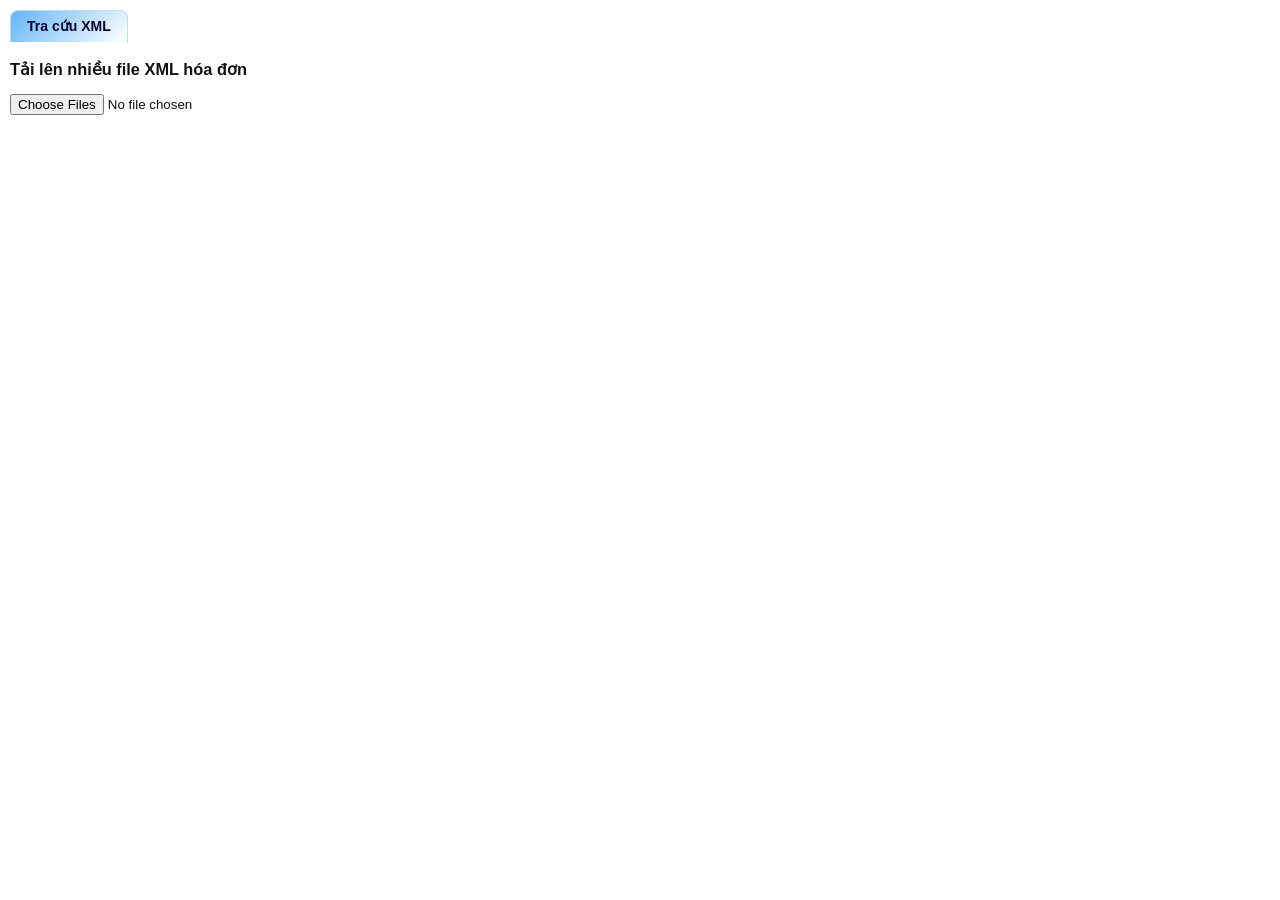
<file: indexV2.html>
﻿<!DOCTYPE html>
<html lang="vi">
<head>
<meta charset="UTF-8">
<title>Đọc và Tra cứu nhiều hóa đơn XML</title>
<link rel="icon" href="iconbill.ico" type="image/x-icon">

<style>
body{
    font-family: Tahoma, Arial, sans-serif;
    font-size:14px;
    margin:10px;
    line-height:1.1;
    color:#111;
}
a{
    text-decoration:none;
    color:#0066cc;
}
a:hover{color:#003366}
.block{
    border:1px solid #ccc;
    padding:12px;
    margin-top:15px;
}
.copy-btn{
  margin-left:8px;
  padding:2px 8px;
  font-size:12px;
  cursor:pointer;
  border:1px solid #ccc;
  border-radius:4px;
  background:#f5f5f5;
}
.copy-btn:hover{
  background:#e0e0e0;
}
.file-name{
  cursor:pointer;
}
 
/* ===== DASHBOARD TABS ===== */
.tabs{
  display:flex;
  gap:6px;
  margin-bottom:14px;
}
.tab{
  padding:8px 16px;
  background:#e3f2fd;
  border-radius:8px 8px 0 0;
  text-decoration:none;
  color:#045;
  font-weight:600;
  transition:all .25s ease;
  border:1px solid #bbdefb;
}
.tab:hover{
  background:#bbdefb;
}
.tab.active{
  background:linear-gradient(135deg,#64b5f6,#ffffff);
  color:#003;
  border-bottom:1px solid #fff;
}
/* ===== END DASHBOARD TABS ===== */

/* ===== EDIT MST, MTC ===== */
.edit-btn{
  border:0;
  background:none;
  cursor:pointer;
  color:#777;
  font-size:14px;
  margin-left:4px;
}

.edit-btn:hover{
  color:#06c;
}
.mst-edit-wrap{
  display:inline-flex;
  position:relative;
  align-items:center;
}

.mst-tcgp-input{
  width:140px;
  padding:2px 24px 2px 5px;
  font-size:14px;
  color:#000;
  background:#fff;
  border:1px solid #999;
  box-sizing:border-box;
}

.mst-dropdown-btn{
  position:absolute;
  right:1px;
  top:1px;
  width:22px;
  height:calc(100% - 2px);
  border:0;
  background:#fff;
  color:#555;
  cursor:pointer;
  padding:0;
  font-size:12px;
}

.mst-dropdown-btn:hover{
  background:#eee;
  color:#000;
}

.mst-tcgp-input{
  width:140px;
  padding:2px 5px;
  font-size:14px;
  color:#000;
  background:#fff;
  border:1px solid #999;
  box-sizing:border-box;
}

.mst-suggest{
  position:absolute;
  left:0;
  top:100%;
  z-index:9999;
  width:280px;
  max-height:220px;
  overflow-y:auto;
  background:#fff;
  border:1px solid #aaa;
  box-shadow:0 2px 6px rgba(0,0,0,.2);
}

.mst-suggest-item{
  padding:6px 8px;
  cursor:pointer;
  color:#000;
  background:#fff;
}

.mst-suggest-item:hover{
  background:#eee;
}

.mst-reset-btn{
  border:0;
  background:none;
  cursor:pointer;
  color:#c00;
  font-size:12px;
  margin-left:5px;
}

.mst-reset-btn:hover{
  text-decoration:underline;
}

.matc-edit-wrap{
  display:inline-flex;
  position:relative;
  align-items:center;
}

.matc-input{
  width:140px;
  padding:2px 24px 2px 5px;
  font-size:14px;
  color:#000;
  background:#fff;
  border:1px solid #999;
  box-sizing:border-box;
}

.matc-dropdown-btn{
  position:absolute;
  right:1px;
  top:1px;
  width:22px;
  height:calc(100% - 2px);
  border:0;
  background:#fff;
  color:#555;
  cursor:pointer;
  padding:0;
  font-size:12px;
}

.matc-dropdown-btn:hover{
  background:#eee;
  color:#000;
}

.matc-input{
  width:140px;
  padding:2px 5px;
  font-size:14px;
  color:#000;
  background:#fff;
  border:1px solid #999;
  box-sizing:border-box;
}

.matc-suggest{
  position:absolute;
  left:0;
  top:100%;
  z-index:9999;
  width:280px;
  max-height:220px;
  overflow-y:auto;
  background:#fff;
  border:1px solid #aaa;
  box-shadow:0 2px 6px rgba(0,0,0,.2);
}

.matc-suggest-item{
  padding:6px 8px;
  cursor:pointer;
  color:#000;
  background:#fff;
}

.matc-suggest-item:hover{
  background:#eee;
}

.matc-reset-btn{
  border:0;
  background:none;
  cursor:pointer;
  color:#c00;
  font-size:12px;
  margin-left:5px;
}

.matc-reset-btn:hover{
  text-decoration:underline;
}
/* ===== END MST, MTC ===== */
    
</style>
</head>

<body>
    
<div class="tabs" id="dashboardTabs">
  <a class="tab" data-tab="lookup" href="#">Tra cứu XML</a>
</div>
    
<h3>Tải lên nhiều file XML hóa đơn</h3>
<input type="file" id="xmlFiles" multiple accept=".xml">

<div id="result"></div>

<script src="tengoiy.js"></script>
<script src="domainvnpt.js"></script>

<script>
const KEY_TTRUONG = [
 "Fkey","Matracuu","MTCuu","MTCHDon","Mã TC","Mã tra cứu","Mã tra cứu HĐ","Mã tra cứu hóa đơn","Mã nhận hóa đơn",
 "Mã số bí mật","Mã bảo mật","Số bảo mật","QuanLy_SoBaoMat",
 "Mã Kiểm tra","KeySearch","SearchKey","Hilo-SearchKey","reservationCode","TransactionId","SecureKey",
 "InvoiceId","InvoiceCode","chungTuLienQuan","Dbo","MNHDon"
];

const LINK_TTRUONG = [
 "DLink","ĐCTC","DCTC","DC TC","PortalLink","Website tra cứu HĐ","Đường dẫn tra cứu","Link tra cứu","Trangtracuu"
];

/* =========================================================
   DANH SÁCH TCGP
   Có thể nhập MST hoặc tên ngắn để tìm
   ========================================================= */

const TCGP_LIST = [
    {mst:"VNPT_BACK", name:"VNPT (mặc định)", keywords:"vnpt back"},

    {mst:"0101243150", name:"MISA", keywords:"misa meinvoice"},
    {mst:"0101360697", name:"BKAV", keywords:"bkav ehoadon"},
    {mst:"0100684378", name:"VNPT", keywords:"vnpt invoice"},
    {mst:"0108212803", name:"VNPT 2", keywords:"vnpt invoice"},
    {mst:"0100109106", name:"Viettel", keywords:"viettel sinvoice vinvoice"},
    {mst:"0100686209", name:"MobiFone", keywords:"mobi mobifone invoice"},
    {mst:"0101300842", name:"Thái Sơn", keywords:"thai son einvoice"},
    {mst:"0105987432", name:"EasyInvoice", keywords:"easy easyinvoice"},
    {mst:"0315298333", name:"TCT", keywords:"tctinvoice"},

    {mst:"0311622035", name:"EVAT", keywords:"evat"},
    {mst:"0315194912", name:"EVAT", keywords:"evat"},
    {mst:"0303211948", name:"EVAT", keywords:"evat"},
    {mst:"0315191291", name:"EVAT", keywords:"evat"},
    {mst:"0316642395", name:"EVAT", keywords:"evat"},
    {mst:"0307633556", name:"EVAT", keywords:"evat"},

    {mst:"0306731335", name:"Thế Giới Di Động", keywords:"tgdd thegioididong"},
    {mst:"0314420012", name:"Bách Hóa Xanh", keywords:"bhx bach hoa xanh tgdd"},

    {mst:"0105232093", name:"CyberBill", keywords:"cyber cyberbill"},
    {mst:"0314743623", name:"Vĩnh Hy", keywords:"vinh hy"},
    {mst:"0314209362", name:"Minh Khang", keywords:"minh khang"},
    {mst:"0311942758", name:"Ngô Gia Phát", keywords:"ngo gia phat"},
    {mst:"0306784030", name:"CNKN", keywords:"cnkn ehoadon"},

    {mst:"0106026495", name:"Minvoice", keywords:"minvoice"},
    {mst:"0106026495-001", name:"Minvoice", keywords:"minvoice"},
    {mst:"0100687474", name:"Minvoice", keywords:"minvoice"},

    {mst:"0108971656", name:"MSInvoice", keywords:"msinvoice myinvoice"},
    {mst:"0109282176", name:"VINInvoice", keywords:"vininvoice"},
    {mst:"0105937449", name:"NewInvoice", keywords:"newinvoice"},
    {mst:"0312303803", name:"Wintech", keywords:"wintech wininvoice"},
    {mst:"0310768095", name:"AVSE", keywords:"avse"},
    {mst:"0309612872", name:"SmartSign", keywords:"smartsign smartvas"},
    {mst:"0309478306", name:"TS24", keywords:"ts24 xuathoadon"},

    {mst:"0107500414", name:"VETC", keywords:"vetc"},
    {mst:"0106858609", name:"VETC", keywords:"vetc"},
    {mst:"0107732197", name:"VETC", keywords:"vetc"},

    {mst:"0304789925", name:"Cấp nước Bến Thành", keywords:"cap nuoc ben thanh cnbt"},
    {mst:"0101010702", name:"Thăng Long", keywords:"thang long"},
    {mst:"0300555450", name:"Xăng dầu Petrolimex", keywords:"petrolimex xang dau xdii"},
    {mst:"0305795054", name:"PVOil", keywords:"pvoil"},
    {mst:"0100100079-010", name:"EVN", keywords:"evn điện lực"},

    {mst:"0100727825", name:"FAST", keywords:"fast einvoice"},
    {mst:"0101162173", name:"Asia", keywords:"asia asiainvoice"},
    {mst:"0313963672", name:"KKVAT", keywords:"kkvat"},
    {mst:"0104128565", name:"FPT", keywords:"fpt"},
    {mst:"0100931299", name:"BIDV", keywords:"bidv"},
    {mst:"0103930279", name:"Nacencomm", keywords:"nacencomm naen"},
    {mst:"0311928954", name:"Vietinfo", keywords:"vietinfo"},
    {mst:"0313906508", name:"Nguyễn Minh", keywords:"nguyen minh"},
    {mst:"0401486901", name:"Visnam", keywords:"visnam"},
    {mst:"0102519041", name:"EFY", keywords:"efy ihoadon"},
    {mst:"0315638251", name:"HT", keywords:"htinvoice"},
    {mst:"0106713804", name:"Hilo", keywords:"hilo"},
    {mst:"0312662961", name:"Haravan", keywords:"haravan"},
    {mst:"0105844836", name:"Mega", keywords:"mega vinvoice"},
    {mst:"0314185087", name:"Vi Na", keywords:"vina onlinevina"},
    {mst:"0101352495", name:"VNIS", keywords:"vnis"},
    {mst:"0103019524", name:"Vietnam Airlines", keywords:"vietnam airlines airline vnairline"},
    {mst:"0102325399", name:"Vietjet", keywords:"vietjet"},
    {mst:"0101289966", name:"Nhân Hòa", keywords:"nhan hoa e-hoadon"},
    {mst:"0302712571", name:"Mắt Bão", keywords:"mat bao matbao"},
    {mst:"0101925883", name:"CMC", keywords:"cmc cinvoice"},
    {mst:"0102331762", name:"VNISC", keywords:"vnisc abcsys"},
    {mst:"0302431595", name:"P.A Việt Nam", keywords:"pa vietnam pavietnam"},
    {mst:"0315382923", name:"SES", keywords:"ses"},
    {mst:"0305142231", name:"Rosy", keywords:"rosy rosysoft"},
    {mst:"0108516079", name:"3A", keywords:"3a 3asoft"},
    {mst:"0301448733", name:"Lạc Việt", keywords:"lac viet accnet"},
    {mst:"0104908371", name:"ACMAN", keywords:"acman"},
    {mst:"0104614692", name:"IDOC", keywords:"idoc hoadontvan"},
    {mst:"0106777621", name:"NDTV", keywords:"ndtv hoadontvan"},
    {mst:"0106870211", name:"ICORP", keywords:"icorp vietinvoice"},
    {mst:"0303549303", name:"Kim Tự Tháp", keywords:"kim tu thap einvoices"},
    {mst:"0314058603", name:"Viễn Đông SG", keywords:"vien dong vdsg"},
    {mst:"0312270160", name:"NC9", keywords:"nc9 ameinvoice"},
    {mst:"0313253288", name:"Tadu", keywords:"tadu autoinvoice"},
    {mst:"0103243195", name:"Sapo", keywords:"sapo"},
    {mst:"0104359717", name:"KiotViet", keywords:"kiot viet kiotviet"}
];


/* ===== TT32 SUPPORT ===== */
// TT32 lấy text node đầu tiên theo danh sách tag
function getFirst(xml, tags){
  for(const t of tags){
    const el = xml.getElementsByTagName(t)[0];
    if(el && el.textContent){
      const v = el.textContent.trim();
      if(v) return v;
    }
  }
  return "";
}

// lấy MST và tên người bán ưu tiên trong node người bán
function getSellerInfoTT32(xml){
  const sellerSelectors = [
    "NBan",
    "Seller",
    "seller",
    "inv:Seller"
  ];
  const MSTNBan_TT32 = [
    "MST","NBMST","MaSoThueNguoiBan","ma_thue","MSTTinh","ComTaxCode","sellerTaxCode","inv:sellerTaxCode",
    "Taxcode","SellerTaxCode","CompanyTaxCode","Tax_File_Number","sellerVATID"  ];
  const TenNBan_TT32 = [
    "Ten","TenNguoiBan","don_vi","tenDVi","ComName","sellerLegalName","inv:sellerLegalName","CompanyName","SellerName",
    "inv:SellerName","CustomerName","Pr_Detail_Name","sellerCompanyName"  ];
  let result = {
    tax: "",
    name: ""
  };

// ưu tiên lấy trong node người bán
  for(const s of sellerSelectors){
    const node = xml.getElementsByTagName(s)[0];
    if(node){
      // ===== MST NGƯỜI BÁN =====
      if(!result.tax){
        result.tax = getFirst(node.ownerDocument || xml, MSTNBan_TT32);
      }
      // ===== TÊN NGƯỜI BÁN =====
      if(!result.name){
        result.name = getFirst(node.ownerDocument || xml, TenNBan_TT32);
      }
    }
    if(result.tax && result.name) break;
  }
// fallback toàn file nếu thiếu
  if(!result.tax){
    result.tax = getFirst(xml, MSTNBan_TT32);
  }
  if(!result.name){
    result.name = getFirst(xml, TenNBan_TT32);
  }
  return result;
}

function getCDATA(xml, tagName) {
  const nodes = xml.getElementsByTagName("inv:userDefines");
  if (!nodes.length) return "";

  const text = nodes[0].textContent || "";

  const match = text.match(
    new RegExp(`<${tagName}>\\s*([^<]+)\\s*<\\/${tagName}>`, "i")
  );

  return match ? match[1].trim() : "";
}

function detectProviderByContent(xml, rawText){

  const g = t =>
    xml.getElementsByTagName(t)[0]?.textContent?.trim() || "";

  const systemCode = g("inv:systemCode") || g("systemCode");

  if(systemCode === "LHD_MISA"){ // MISA
    return "0101243150";
  }

  if(systemCode === "LHD_EFY"){ // EFY
    return "0102519041";
  }

  if(g("inv:invoiceAppRecordId") || g("inv:invoiceAppRecordID")){ // BKAV
    return "0101360697";
  }

  if(g("chungTuLienQuan") || g("ChungTuLienQuan")){ // TGDD
    return "0306731335";
  }

  if(g("Hilo-SearchKey") || g("Hilo-Searchkey")){ // Hilo
    return "0106713804";
  }

  // ===== Detect theo cấu trúc XML (không phụ thuộc xuống dòng) =====
  // Viettel: chỉ Viettel có block <DLieu>...</DLieu><KDLieu>...</KDLieu><TTruong>Mã số bí mật</TTruong>
  if (/<DLieu\b[\s\S]*?<\/DLieu>\s*<KDLieu\b[\s\S]*?<\/KDLieu>\s*<TTruong>\s*Mã\s*số\s*bí\s*mật\s*<\/TTruong>/i.test(rawText))
    return "0100109106";

  const txt = rawText.toLowerCase();

  if(txt.includes("meinvoice.vn")){ // MISA
   return "0101243150";
  }

  if(txt.includes("ehoadon.vn")){ // BKAV
   return "0101360697";
  }

  if(txt.includes("vnpt-invoice.com.vn")){ // VNPT
    return "0100684378";
  }

  if(txt.includes("sinvoice.viettel.vn") ||txt.includes("vinvoice.viettel.vn")){ // Viettel
   return "0100109106";
  }

  if(txt.includes("einvoice.vn") ||txt.includes("einvoice.com.vn")){ // THÁI SƠN
    return "0101300842";
  }

  if(txt.includes("easyinvoice.vn") ||txt.includes("easyinvoice.com.vn")){ // EASY
    return "0105987432";
  }

  if(txt.includes("minvoice.com.vn")){ // Minvoice
   return "0106026495";
  }

  if(txt.includes("smartvas.vn")){ // SMARTSIGN
    return "0309612872";
  }

  if(txt.includes("xuathoadon.vn")){ // TS24
   return "0309478306";
  }

  if(txt.includes("einvoice.fast.com.vn")){ // FAST
   return "0100727825";
  }

  if(txt.includes("ihoadon.vn")){ // EFY
   return "0102519041";
  }

  if(txt.includes("hilo-searchkey")){ // Hilo
   return "0106713804";
  }

  if(txt.includes("cinvoice.vn")){ // CMC
   return "0101925883";
  }

  return "";
}

/* ===== END TT32 SUPPORT ===== */


document.getElementById("xmlFiles").addEventListener("change",e=>{
 document.getElementById("result").innerHTML="";
 [...e.target.files].forEach(f=>{
  const r=new FileReader();
  r.onload=()=>parseXML(r.result,f.name);
  r.readAsText(f);
 });
});

function parseXML(txt, name, editMSTTCGP = "", editMaTCHdon = "", replaceBlock = null, mstWasEdited = false, matcWasEdited = false){
 const xml=new DOMParser().parseFromString(txt,"text/xml");
 const g=t=>xml.getElementsByTagName(t)[0]?.textContent.trim()||"";
 const c=(p,t)=>p?.getElementsByTagName(t)[0]?.textContent.trim()||"";

 const KHMSHDon_TT78=g("KHMSHDon"),KHHDon_TT78=g("KHHDon"),SHDon_TT78=g("SHDon");
 // const SHDonV=SHDon_TT78.replace(/^0+/,"");
 const NLap_TT78=g("NLap"),MHSo=g("MHSo");
 const MCCQT=g("MCCQT"),MTDTChieu=g("MTDTChieu"),TgTTTBSo=g("TgTTTBSo");
 
 /* ===== TT32 FALLBACK ===== */
 // nếu TT78 không có thì đọc theo TT32 -> Gán TT32 fallback nếu TT78 rỗng
 const KHMSHDon_TT32 = getFirst(xml,["KHMSHDon","MSHDon","MauSo","mau_sovat","mauHDon","InvoicePattern","templateCode",
 "inv:templateCode","TemptCode","InvoiceForm","Prints_Id"]);
 const KHHDon_TT32 = getFirst(xml,["KHHDon","Kyhieu","seri_vat","kyHieuHDon","SerialNo","invoiceSeries","inv:invoiceSeries",
 "Symbol", "InvoiceSerial","Vat_Tran_Serie" ]);
 const SHDon_TT32 = getFirst(xml,["SHDon","SoHoaDon","so_hoadon","soHDon","InvoiceNo","invoiceNo","invoiceNumber","InvoiceNumber",
 "inv:invoiceNumber","Vat_Tran_No" ]);
 const NLap_TT32 = getFirst(xml,["TDLap","NgayHoaDon","ngay_hdon","ngayHDon","ArisingDate","invoiceDate","invoiceIssuedDate",
 "inv:invoiceIssuedDate","DateofInvoice","InvoiceDate","Vat_Tran_Date"]);

 const KHMSHDon  = KHMSHDon_TT78 || KHMSHDon_TT32;
 const KHMSHDonV = KHMSHDon.replace(/\//g, "");
 const KHHDon    = KHHDon_TT78   || KHHDon_TT32;
 const KHHDonV   = KHHDon.replace(/\//g, "");
 const SHDon     = SHDon_TT78    || SHDon_TT32;
 const SHDonV    = SHDon.replace(/^0+/,"");
 const NLap      = NLap_TT78     || NLap_TT32;
 /* ===== END TT32 FALLBACK ===== */

 let MSTTCGP = g("MSTTCGP") || g("MSTDVCCHDDTu");
 if(!MSTTCGP){
  MSTTCGP = detectProviderByContent(xml, txt);
 }

 if (!MSTTCGP) { // Hóa đơn không có thẻ MSTTCGP thì đưa vào nhóm VNPT
  MSTTCGP = "VNPT_BACK";
 }

 if (editMSTTCGP) { // Cho phép chọn lại MSTTCGP để áp dụng lại kết quả đọc XML
  MSTTCGP = editMSTTCGP;
 }

 const NBan=xml.querySelector("NDHDon > NBan");
 const TenNBan_TT78=c(NBan,"Ten"),MSTNBan_TT78=c(NBan,"MST");

/* ===== TT32 MST FALLBACK ===== */
 const sellerInfo = getSellerInfoTT32(xml);
 const TenNBan = TenNBan_TT78 || sellerInfo.name; 
 const MSTNBan = MSTNBan_TT78 || sellerInfo.tax;
/* ===== END TT32 MST FALLBACK ===== */

 const TenNBanGoiNho = ((typeof TENNBANGOINHO!=="undefined" && TENNBANGOINHO[MSTNBan])
 ? TENNBANGOINHO[MSTNBan]
 : TenNBan)
  .replace(/\b(công ty|cổ phần|tnhh|một thành viên|mtv|hộ kinh doanh)\b/gi, "")
  .replace(/\s+/g, " ")
  .trim();

 const NMua=xml.querySelector("NDHDon > NMua");
 const TenNMua=c(NMua,"Ten"),MSTNMua=c(NMua,"MST");

 const DSCKS=xml.querySelector("DSCKS");
 const NKyNBan=c(DSCKS?.querySelector("NBan"),"SigningTime");
 const NKyNMua=c(DSCKS?.querySelector("NMua"),"SigningTime");
 const NKyCQT=c(DSCKS?.querySelector("CQT"),"SigningTime");

 const DLHDon=xml.querySelector("DLHDon");
 const IDHDon1=DLHDon?.getAttribute("Id")||"";
 const IDHDon2=IDHDon1.includes("-")?IDHDon1.split("-").pop():"";
 const IDHDon3=IDHDon1.includes("_")?IDHDon1.split("_").pop():"";
 let IDHDon4="";
 if(IDHDon1.length>=10){
  let p=IDHDon1.length-10;
  IDHDon4=IDHDon1.slice(0,p)+"_"+IDHDon1.slice(p);
 }
 const IDHDon5=IDHDon4.replace(/\D/g,"")
  ?(BigInt(IDHDon4.replace(/\D/g,""))+1n).toString():"";

 const DigestValue=xml.getElementsByTagName("DigestValue")[0]?.textContent.trim()||"";

 const formatDate = d => {
  if (!d) return "";
  const dt = new Date(d.includes("/") ? d.split("/").reverse().join("-") : d);
  if (isNaN(dt)) return d;
  const y = dt.getFullYear();
  const m = String(dt.getMonth()+1).padStart(2,"0");
  const day = String(dt.getDate()).padStart(2,"0");
  return `${y}-${m}-${day}`;

};

 let MaTCHdon=g("MaTC")||g("Fkey")||getCDATA(xml, "TransactionID");

 if (!MaTCHdon) { // fallback TT32 nếu TT78 không có kết quả
    MaTCHdon = getFirst(xml, ["sobaomat","SoBaoMat","SOBAOMAT", "invoice_id","InvoiceId","InvoiceID",
    "Key","key", "publicCode","PublicCode", "TransactionID","TransactionId","transactionId",
    "InvoiceCode","Invoicecode","invoiceCode","chungTuLienQuan","inv:invoiceAppRecordId"
    ]);
 }

 let LinkTCHdon=g("Link")||g("LinkTC");

 xml.querySelectorAll("TTin").forEach(t=>{
  const key=c(t,"TTruong");
  const val=c(t,"DLieu");
  if(!MaTCHdon && KEY_TTRUONG.includes(key)) MaTCHdon=val;
  if(!LinkTCHdon && LINK_TTRUONG.includes(key)) LinkTCHdon=val;
 });

 if (editMaTCHdon) { // Cho phép điền mã tra cứu mới để hiển thị lại kết quả đọc XML
  MaTCHdon = editMaTCHdon;
 }

 const links=[];
 const add=l=>links.push(l);

if (MSTTCGP === "0101243150") { // Misa
  add(`- Mã tra cứu: ${IDHDon1 || MaTCHdon}`);add(`<br>`);
  add(`- `);add(`https://www.meinvoice.vn/tra-cuu/?sc=${IDHDon1 || MaTCHdon}`);add(`<br>`);
  add(`- `);add(`https://www.meinvoice.vn/tra-cuu/DownloadHandler.ashx?Type=pdf&Code=${IDHDon1 || MaTCHdon}`);add(`<br>`);
  add(`- `);add(`https://www.meinvoice.vn/tra-cuu/DownloadHandler.ashx?Type=xml&Code=${IDHDon1 || MaTCHdon}`);add(`<br>`);
} 

else if (MSTTCGP === "0101360697") { // BKAV
  add(`- `);add(`https://van.ehoadon.vn/Lookup?InvoiceGUID=${IDHDon1 || MaTCHdon}`);add(`<br>`);
} 

else if (MSTTCGP === "VNPT_BACK" ||["0100684378","0108212803"].includes(MSTTCGP)) { // VNPT
  // VNPT xăng dầu
  if (typeof VNPT_XANGDAU !== "undefined" &&
  VNPT_XANGDAU.includes(MSTNBan)) {
    add(`- Mã tra cứu: ${MaTCHdon}`);add(`<br>`);
    add(`- `);add(`https://hoadon.petrolimex.com.vn/?strFkey=${MaTCHdon}`);add(`<br>`);
  } else {
    // VNPT thay đổi tên gợi nhớ
    const sub = (typeof VNPT_SUBDOMAIN !== "undefined" && VNPT_SUBDOMAIN[MSTNBan])
      ? VNPT_SUBDOMAIN[MSTNBan]
      : MSTNBan;
    add(`- Mã tra cứu: ${MaTCHdon || MCCQT}`);add(`<br>`);
    add(`- `);add(`https://${sub}-tt78.vnpt-invoice.com.vn?strFkey=${MCCQT|| MaTCHdon}`);add(`<br>`);
  }
} 

 else if(MSTTCGP==="0100109106"){ // Viettel
  add(`- Mã tra cứu: ${MaTCHdon}`);add(`<br>`);
  add(`- `);add(`https://vinvoice.viettel.vn/utilities/invoice-search?masothue=${MSTNBan}&matracuu=${MaTCHdon}`);add(`<br>`);
  add(`- `);add(`https://sinvoice.viettel.vn/tracuuhoadon/?sup=${MSTNBan}&reserv=${MaTCHdon}`);add(`<br>`);
 }
else if(MSTTCGP==="0100686209") { // Mobi
  add(`- `);add(`http://tracuuhoadon.mobifoneinvoice.vn/?txtMST=${MSTNBan}&txtSobaomat=${MaTCHdon}`);add(`<br>`);
  }

else if(MSTTCGP==="0101300842") { // Thái Sơn
  add(`- Mã tra cứu: ${MaTCHdon}`);add(`<br>`);
  add(`- `);add(`https://einvoice.vn/tra-cuu?MaDV=${MSTNBan}&MaNhanHoaDon=${MaTCHdon}`);add(`<br>`);
  add(`- `);add(`https://tracuutvan.einvoice.com.vn/?MaDV=${MSTNBan}&matracuu=${MaTCHdon}`);add(`<br>`);
  add(`- `);add(`${LinkTCHdon}/?MaDV=${MSTNBan}&matracuu=${MaTCHdon}`);add(`<br>`);
  }

else if(MSTTCGP==="0105987432") { // Easy
  add(`- Mã tra cứu: ${MaTCHdon}`);add(`<br>`);
  add(`- `);add(`${LinkTCHdon}/Search/?Fkey=${MaTCHdon}`);add(`<br>`);
  add(`- `);add(`https://tracuu.easyinvoice.vn/Search/?TaxCode=${MSTNBan}&Fkey=${MaTCHdon}`);add(`<br>`);
  }

else if(MSTTCGP==="0315298333") { // TCT
  add(`- Mã tra cứu: ${MaTCHdon}`);add(`<br>`);
  add(`- `);add(`http://www.tctinvoice.com/?matracuu=${MaTCHdon}`);add(`<br>`);
  }

else if(["0311622035","0315194912","0303211948","0315191291","0316642395","0307633556"].includes(MSTTCGP)) { // EVAT
  add(`- Mã tra cứu: ${MaTCHdon}`);add(`<br>`);
  add(`- Mã công ty: ${MSTNBan}`);add(`<br>`);
  add(`- `);add(`http://tracuu.evat.vn/bill?cmpn_key=${MSTNBan}&private_code=${MaTCHdon}`);add(`<br>`);
  add(`- `);add(`http://tvl.evat.vn/bill?cmpn_key=${MSTNBan}&private_code=${MaTCHdon}`);add(`<br>`);
  add(`- `);add(`http://ttl.evat.vn/bill?cmpn_key=${MSTNBan}&private_code=${MaTCHdon}`);add(`<br>`);
  add(`- `);add(`http://vlc.evat.vn/bill?cmpn_key=${MSTNBan}&private_code=${MaTCHdon}`);add(`<br>`);
  add(`- `);add(`http://hoadonsovn.evat.vn/bill?cmpn_key=${MSTNBan}&private_code=${MaTCHdon}`);add(`<br>`);
  add(`- `);add(`http://phuongnam.evat.vn/bill?cmpn_key=${MSTNBan}&private_code=${MaTCHdon}`);add(`<br>`);
  }

else if(["0306731335","0314420012"].includes(MSTTCGP)) { // TGDD
  add(`- Mã tra cứu: ${MaTCHdon}`);add(`<br>`);
  add(`- `);add(`https://hddt.thegioididong.com/?billNum=${SHDonV}&phone=${MaTCHdon}`);add(`<br>`);
  add(`- `);add(`https://hddt.bachhoaxanh.com/?billNum=${SHDonV}&phone=${MaTCHdon}`);add(`<br>`);
  }

else if(MSTTCGP==="0105232093") { // Cyber
  add(`- Mã tra cứu: ${IDHDon2}`);add(`<br>`);
  add(`- `);add(`http://tracuu.cyberbill.vn/#/tracuuhoadon/thongtinchung?mstdoanhnghiep=${MSTNBan}&masobimat=${IDHDon2}&loaitracuu=1`);add(`<br>`);
  add(`- `);add(`http://tracuuhoadon.cyberbill.vn/#/tracuuhoadon/thongtinchung?mstdoanhnghiep=${MSTNBan}&masobimat=${IDHDon2}&loaitracuu=1`);add(`<br>`);
  add(`- `);add(`http://tracuu.lienson.vn/#/tracuuhoadon/thongtinchung?mstdoanhnghiep=${MSTNBan}&masobimat=${IDHDon2}&loaitracuu=1`);add(`<br>`);
  add(`- `);add(`http://tracuu.hoadondientuvn.info/#/tracuuhoadon/thongtinchung?mstdoanhnghiep=${MSTNBan}&masobimat=${IDHDon2}&loaitracuu=1`);add(`<br>`);
  }

else if(["0314743623","0314209362"].includes(MSTTCGP)) { // Vĩnh Hy, Minh khang
  add(`- Mã tra cứu: xem file pdf`);add(`<br>`);
  add(`- `);add(`https://ehoadondientu.com/Account/GenerateFile.aspx?r=ct_${IDHDon4}&type=pdf`);add(`<br>`);
  add(`- `);add(`https://hoadondientuvat.com/Account/GenerateFile.aspx?r=ct_${IDHDon4}&type=pdf`);add(`<br>`);
  }

else if(MSTTCGP==="0311942758") { // Ngô Gia Phát 
  add(`- Mã tra cứu: xem file pdf`);add(`<br>`);
  add(`- `);add(`https://tracuuonline78.ngogiaphat.vn/InovicePdf.aspx?id=${IDHDon2}`);add(`<br>`);
  }

else if(MSTTCGP==="0306784030") { // CNKN 
  add(`- Mã tra cứu: xem file pdf`);add(`<br>`);
  add(`- Truy cập `);add(`https://${MSTNBan}.ehoadon.net/look-up-invoice`);add(` sử dụng file XML để tra cứu<br>`);
  add(`- `);add(`https://${MSTNBan}.ehoadon.net/look-up-invoice?code=${MaTCHdon}`);add(`<br>`);
  }

else if(["0106026495","0106026495-001","0100687474"].includes(MSTTCGP)) { // Minvoice 
  add(`- Mã tra cứu: ${MaTCHdon}`);add(`<br>`);
  add(`- `);add(`https://tracuuhoadon.minvoice.com.vn/api/Search/SearchInvoice?masothue=${MSTNBan}&sobaomat=${MaTCHdon}&type=PDF&inchuyendoi=false`);add(`<br>`);
  }

else if(MSTTCGP==="0108971656") { // MSinvoice
  add(`- Mã tra cứu: ${MCCQT}`);add(`<br>`);
  add(`- `);add(`https://tracuu.myinvoice.vn/erp/rest/s1//iam-entry/invoices/${MCCQT}/pdf`);add(`<br>`);
  }

else if(MSTTCGP==="0109282176") { // VINinvoice
  add(`- Mã tra cứu: ${MCCQT}`);add(`<br>`);
  add(`- `);add(`https://tracuu.vininvoice.vn/erp/rest/s1/iam-entry/invoices/${MCCQT}/pdf?v=0`);add(`<br>`);
  }

else if(MSTTCGP==="0105937449") { // Newinvoice
  add(`- Mã tra cứu: ${MaTCHdon}`);add(`<br>`);
  add(`- `);add(`https://newinvoice.com.vn/tra-cuu/?search_id=${MaTCHdon}`);add(`<br>`);
  }

else if(MSTTCGP==="0312303803") { // Wintech
  add(`- Mã tra cứu: ${MaTCHdon}`);add(`<br>`);
  add(`- `);add(`https://tracuu.wininvoice.vn/bill?cmpn_key=${MSTNBan}&private_code=${MaTCHdon}`);add(`<br>`);
  }

else if(MSTTCGP==="0310768095") { // AVSE
  add(`- Mã tra cứu: ${MaTCHdon}`);add(`<br>`);
  add(`- `);add(`http://hoadondientu.link/TraCuuTT78?ma_so_thue=${MSTNBan}&ma_tra_cuu=${MaTCHdon}`);add(`<br>`);
  }

else if(MSTTCGP==="0309612872") { // Smartsign
  add(`- Mã tra cứu: ${MaTCHdon}`);add(`<br>`);
  add(`- `);add(`https://tracuuhd.smartsign.com.vn/HDDT/?code=${MaTCHdon}`);add(`<br>`);
  add(`- `);add(`https://tracuu.smartvas.vn/NEWHDDT/?code=${MaTCHdon}`);add(`<br>`);
  add(`- `);add(`${LinkTCHdon}/NEWHDDT/?code=${MaTCHdon}`);add(`<br>`);
  }

else if(MSTTCGP==="0309478306") { // TS24
  add(`- Mã tra cứu: ${MCCQT}`);add(`<br>`);
  add(`- `);add(`https://tracuu.xuathoadon.vn/invoice/1/${MCCQT}`);add(`<br>`);
  add(`- `);add(`https://tracuu.xuathoadon.vn/invoice/1/${MaTCHdon}`);add(`<br>`);
  }

else if(["0107500414","0106858609","0107732197"].includes(MSTTCGP)) { // VETC
  add(`- Mã tra cứu: ${MaTCHdon}`);add(`<br>`);
  add(`- `);add(`https://tracuuhoadon.vetc.com.vn/p/${MaTCHdon}`);add(`<br>`);
  add(`- `);add(`https://tracuuhoadon.vetc.com.vn/download/${MaTCHdon}`);add(`<br>`);
  add(`- `);add(`https://hoadondientu.vetc.com.vn/p/${MaTCHdon}`);add(`<br>`);
  add(`- `);add(`https://hoadondientu.vetc.com.vn/download/${MaTCHdon}`);add(`<br>`);
  }

else if(MSTTCGP==="0304789925") { // CNBT
  add(`- Mã tra cứu: ${MaTCHdon}`);add(`<br>`);
  add(`- `);add(`http://hoadon.capnuocbenthanh.com/?Dbo=${MaTCHdon}`);add(`<br>`);
  }

else if(MSTTCGP==="0101010702") { // Thăng Long
  add(`- Mã tra cứu: ${MaTCHdon}`);add(`<br>`);
  add(`- `);add(`${LinkTCHdon}/?matracuu=${MaTCHdon}`);add(`<br>`);
  }

else if(MSTTCGP==="0300555450") { // XDII
  add(`- `);add(`https://hoadon.petrolimex.com.vn/?strFkey=${MCCQT}`);add(`<br>`);
  add(`- `);add(`https://hoadon.petrolimex.com.vn/?strFkey=${MaTCHdon}`);add(`<br>`);
  }

else if(MSTTCGP==="0305795054") { // PVOil
  add(`- Mã tra cứu: ${MaTCHdon}`);add(`<br>`);
  add(`- `);add(`https://hoadon.pvoil.vn/?TT78=true&key=${MaTCHdon}`);add(`<br>`);
  }

else if(MSTTCGP==="0100100079-010") { // EVN
  add(`- `);add(`https://tracuuhddt.evn.com.vn/?matracuu=${MaTCHdon}`);add(`<br>`);
  }

else if(MSTTCGP==="0100727825") { // Fast
  add(`- Mã tra cứu: ${MaTCHdon}`);add(`<br>`);
  add(`- `);add(`https://einvoice.fast.com.vn/?c=${MaTCHdon}`);add(`<br>`);
  }

else if(MSTTCGP==="0101162173") { // Asia
  add(`- `);add(`https://tt78.asiainvoice.vn/EinvoiceView/SearchByIDDoiTac?tax=${MSTNBan}&id=&MTDiep=${MTDTChieu}`);add(`<br>`);
  }

else if(MSTTCGP==="0313963672") { // KKVat
  add(`- Mã tra cứu: ${MaTCHdon}`);add(`<br>`);
  add(`- `);add(`https://tracuuhoadon.kkvat.com.vn/?lg_username=${MSTNMua}&lg_secure=${MaTCHdon}`);add(`<br>`);
  }

else if(MSTTCGP==="0104128565") { // FPT
  add(`- Mã tra cứu: ${MaTCHdon} Không tồn tại mã tra cứu trong file XML`);add(`<br>`);
  add(`- `);add(`https://tracuuhoadon.fpt.com.vn/search.html?mst=${MSTNBan}&sec=${MaTCHdon}`);add(`<br>`);
  }

else if(MSTTCGP==="0100931299") { // BIDV
  add(`- `);add(`https://hoadon.bic.vn/Invoice/InvoicePrint.aspx?format_type=pdf&invoice_number=${SHDonV}&security_code=${MaTCHdon}`);add(`<br>`);
  add(`- `);add(`https://hoadon.bic.vn/Invoice/InvoicePrint.aspx?format_type=xml&invoice_number=${SHDonV}&security_code=${MaTCHdon}`);add(`<br>`);
  }

else if(MSTTCGP==="0103930279") { // Naen
  add(`- Mã tra cứu: ${MaTCHdon}`);add(`<br>`);
  add(`- `);add(`https://hoadon78.nacencomm.vn/tracuuhd.aspx?chuoixacthuc=${MaTCHdon}`);add(`<br>`);
  add(`- `);add(`https://hoadon78.nacencomm.vn/view.aspx?madv=${MSTNBan}&id=${IDHDon3}&type=2`);add(`<br>`);
  }

else if(MSTTCGP==="0311928954") { // Vietinfo
  add(`- Mã tra cứu: ${MaTCHdon}`);add(`<br>`);
  add(`- `);add(`https://tracuuhoadon.vietinfo.tech/?MaTraCuu=${MaTCHdon}`);add(`<br>`);
  }

else if(MSTTCGP==="0313906508") { // Nguyen Minh
  add(`- Mã tra cứu: ${MaTCHdon}`);add(`<br>`);
  add(`- `);add(`http://www.nguyenminhvat.vn/?matracuu=${MaTCHdon}`);add(`<br>`);
  }

else if(MSTTCGP==="0401486901") { // Visnam
  add(`- Mã tra cứu: ${MaTCHdon}`);add(`<br>`);
  add(`- `);add(`https://tracuu.vin-hoadon.com/tracuuhoadon/thongtinchung?mstdoanhnghiep=${MSTNBan}&masobimat=${MaTCHdon}&loaitracuu=1`);add(`<br>`);
  }

else if(MSTTCGP==="0102519041") { // EFY
  add(`- Mã tra cứu: ${MaTCHdon}`);add(`<br>`);
  add(`- `);add(`http://ihoadon.vn/kiem-tra`);add(`<br>`);
  add(`- `);add(`http://ihoadon.vn/kiem-tra/?shd=${SHDonV}&mtc=${MaTCHdon}`);add(`<br>`);
  }

else if(MSTTCGP==="0315638251") { // HT
  add(`- Mã tra cứu: ${MaTCHdon}`);add(`<br>`);
  add(`- `);add(`https://laphoadon.htinvoice.vn/TraCuu?txtMaTraCuu=${MaTCHdon}`);add(`<br>`);
  }

else if(MSTTCGP==="0106713804") { // Hilo
  if (MSTNBan.startsWith("0110269067")) {
    add(`- Mã tra cứu: ${MaTCHdon}`); add(`<br>`);
    add(`- `);add(`https://gsm-einvoice.hilo.com.vn/?Madv=${MSTNBan}&key=${MaTCHdon}`); add(`<br>`);
  }
  else if (MSTNBan === "0313506115") {
    add(`- Mã tra cứu: ${MaTCHdon}`); add(`<br>`);
    add(`- `);add(`https://hoadon.ahamove.com/Invoice/Search?taxcode=${MSTNBan}&key=${MaTCHdon}`); add(`<br>`);
  }
  else {
  add(`- Mã tra cứu: ${MaTCHdon}`);add(`<br>`);
  add(`- `);add(`https://tracuuhddt78.hilo.com.vn/Invoice/Search?taxcode=${MSTNBan}&key=${MaTCHdon}`);add(`<br>`);
  }
  }

else if(MSTTCGP==="0312662961") { // Haravan
  add(`- Mã tra cứu: ${MaTCHdon}`);add(`<br>`);
  add(`- `);add(`https://e-invoices.haravan.app/Invoice/Search?taxcode=${MSTNBan}&key=${MaTCHdon}`);add(`<br>`);
  }

else if(MSTTCGP==="0105844836") { // Mega
  add(`- Mã tra cứu: ${MaTCHdon}`);add(`<br>`);
  add(`- `);add(`https://tracuu.vinvoice.vn/Invoice/SearchTaxInv?key=${MaTCHdon}`);add(`<br>`);
  }

else if(MSTTCGP==="0314185087") { // Vi Na
  add(`- Mã tra cứu: ${MaTCHdon}`);add(`<br>`);
  add(`- `);add(`https://hoadon.onlinevina.com.vn/invoice?keyCode=${MaTCHdon}`);add(`<br>`);
  }

else if(MSTTCGP==="0101352495") { // VNIS
  add(`- Mã tra cứu: ${MaTCHdon}`);add(`<br>`);
  add(`- `);add(`https://tracuu.v50.vninvoice.vn/?mst=${MSTNBan}&key=${MaTCHdon}`);add(`<br>`);
  }

else if(MSTTCGP==="0103019524") { // VNAirline
  add(`- Mã tra cứu: ${MaTCHdon}`);add(`<br>`);
  add(`- `);add(`https://einvoice.vietnamairlines.com/?mst=${MSTNBan}&key=${MaTCHdon}`);add(`<br>`);
  }

else if(MSTTCGP==="0102325399") { // Vietjet
  add(`- Mã tra cứu: ${MaTCHdon}`);add(`<br>`);
  add(`- `);add(`http://einvoice.vietjetair.com/Invoice/Search?code=${MaTCHdon}`);add(`<br>`);
  }

else if(MSTTCGP==="0101289966") { // Nhan hoa
  add(`- Mã tra cứu: ${MaTCHdon}`);add(`<br>`);
  add(`- `);add(`https://tracuu.e-hoadon.cloud/?BenBanMaDonVi=${MSTNBan}&MaTraCuuHoaDon=${MaTCHdon}`);add(`<br>`);
  }

else if(MSTTCGP==="0302712571") { // Mat Bao
  add(`- Mã tra cứu: ${MaTCHdon}`);add(`<br>`);
  add(`- `);add(`https://matbao.in/tra-cuu-hoa-don/?ma-tra-cuu=${MaTCHdon}`);add(`<br>`);
  }

else if(MSTTCGP==="0101925883") { // CMC
  add(`- Mã tra cứu: ${MaTCHdon}`);add(`<br>`);
  add(`- `);add(`http://tracuu.cinvoice.vn/?soC=${MaTCHdon}`);add(`<br>`);
  }

else if(MSTTCGP==="0102331762") { // VNISC
  add(`- Mã tra cứu: ${MaTCHdon}`);add(`<br>`);
  add(`- `);add(`https://invoice.abcsys.vn/Invoice/Search/?txtSoHoaDon=${MaTCHdon}`);add(`<br>`);
  add(`- `);add(`https://invoice.abcsys.vn/Invoice/ViewPDF?InvoiceNumber=${MHSo}`);add(`<br>`);
  add(`- `);add(`https://invoice.abcsys.vn/Invoice/DownloadXML?InvoiceNumber=${MHSo}`);add(`<br>`);
  }

else if(MSTTCGP==="0302431595") { // P.A
  add(`- Mã tra cứu: ${MaTCHdon}`);add(`<br>`);
  add(`- `);add(`https://hoadon.pavietnam.vn/?OrderID=${MaTCHdon}`);add(`<br>`);
  add(`- `);add(`https://tracuu.hoadon30s.vn/?matracuu=${MaTCHdon}`);add(`<br>`);
  }

else if(MSTTCGP==="0315382923") { // SES
  add(`- Mã tra cứu: ${MaTCHdon}`);add(`<br>`);
  add(`- `);add(`http://hoadon78.sesgroup.vn/hddt/tracuuhd?kh-mst=${MSTNMua}&shdon=${SHDonV}&secure-key=${MaTCHdon}`);add(`<br>`);
  add(`- `);add(`${LinkTCHdon}/hddt/tracuuhd?kh-mst=${MSTNMua}&shdon=${SHDonV}&secure-key=${MaTCHdon}`);add(`<br>`);
  }

else if(MSTTCGP==="0305142231") { // Rosy
  add(`- Mã tra cứu: ${MaTCHdon}`);add(`<br>`);
  add(`- `);add(`https://einv.rosysoft.vn:8386/RSeInvoiceDetail/ViewHtml?taxcode=${MSTNBan}&id=${MaTCHdon}`);add(`<br>`);
  add(`- `);add(`https://einv.rosysoft.vn:8386/RSeInvoiceSearch?TaxCode=${MSTNBan}`);add(`<br>`);
  add(`- `);add(`https://einv.rosysoft.vn:8386/RSeInvoiceSearch?TaxCode=${MSTNBan}&InvSerial=${KHMSHDon}${KHHDon}&InvNo=${SHDonV}&Total=${TgTTTBSo}`);add(`<br>`);
  }

else if(MSTTCGP==="0108516079") { // 3A
  add(`- Mã tra cứu: ${MaTCHdon}`);add(`<br>`);
  add(`- `);add(`http://hddt.3asoft.vn/Home/Search?mst=${MSTNBan}&shd=${SHDonV}&mtk=${MaTCHdon}`);add(`<br>`);
  }

else if(MSTTCGP==="0301448733") { // Lac Viet
  add(`- Mã tra cứu: ${MaTCHdon}`);add(`<br>`);
  add(`- `);add(`https://accnet.vn/hoa-don-dien-tu?Code=${MaTCHdon}`);add(`<br>`);
  }

else if(MSTTCGP==="0104908371") { // ACMAN
  add(`- Mã tra cứu: ${MaTCHdon}`);add(`<br>`);
  add(`- `);add(`https://www.hoadondientu.acman.vn/tra-cuu/hoa-don.html?MaDonViPhatHanh=${MSTNBan}&?MaTraCuuHoaDon=${MaTCHdon}`);add(`<br>`);
  }

else if(MSTTCGP==="0104614692") { // IDOC
  add(`- Mã tra cứu: ${MaTCHdon}`);add(`<br>`);
  add(`- `);add(`https://hoadontvan.com/TraCuu?invoiceCode=${MaTCHdon}`);add(`<br>`);
  }

else if(MSTTCGP==="0106777621") { // NDTV
  add(`- Mã tra cứu: ${MaTCHdon}`);add(`<br>`);
  add(`- `);add(`https://hoadontvan.com/TraCuu?invoiceCode=${MaTCHdon}`);add(`<br>`);
  }

else if(MSTTCGP==="0106870211") { // ICORP
  add(`- Mã tra cứu: ${MaTCHdon || MCCQT}`);add(`<br>`);
  add(`- `);add(`https://tracuuhoadon.vietinvoice.vn/?lookupCode=${MaTCHdon || MCCQT}`);add(`<br>`);
  add(`- `);add(`https://tracuu.vietinvoice.vn/?lookupCode=${MaTCHdon || MCCQT}`);add(`<br>`);
  add(`- `);add(`https://tracuu.vietinvoice.vn/erp/rest/s1//iam-entry/invoices/${MaTCHdon || MCCQT}/pdf`);add(`<br>`);
  }

else if (MSTTCGP === "0303549303") { // Kim Tự Tháp
  add(`- Mã tra cứu: ${MaTCHdon}`);add(`<br>`);
  add(`- `);add(`https://e-invoices.vn/User/Search?CurrSecretCodeSearchStr=${MaTCHdon}`);add(`<br>`);
  add(`- `);add(`https://pscform.azurewebsites.net/api/fileServices/${MaTCHdon}`);add(`<br>`);
  add(`- `);add(`https://pscform.azurewebsites.net/api/fileServices/${MaTCHdon}/xml`);add(`<br>`);
  } 

else if (MSTTCGP === "0314058603") { // Viễn Đông SG
  add(`- Mã tra cứu: ${MaTCHdon}`);add(`<br>`);
  add(`- `);add(`https://portal.vdsg-invoice.vn/invoice/download/${MaTCHdon}?type=pdf`);add(`<br>`);
  add(`- `);add(`https://portal.vdsg-invoice.vn/invoice/download/${MaTCHdon}?type=xml`);add(`<br>`);
  } 

else if(MSTTCGP==="0312270160") { // NC9
  add(`- Mã tra cứu: ${MaTCHdon}`);add(`<br>`);
  add(`- `);add(`https://ameinvoice.vn/einvoice/?key_receive=${MaTCHdon}`);add(`<br>`);
  add(`- `);add(`${LinkTCHdon}`);add(`<br>`);
  }

else if(MSTTCGP==="0313253288") { // Tadu
  add(`- Mã tra cứu: ${MaTCHdon}`);add(`<br>`);
  add(`- `);add(`https://tracuu.autoinvoice.vn/?token=${MaTCHdon}`);add(`<br>`);
  add(`- `);add(`https://tracuu.autoinvoice.vn/taihd.zul?seen=true&id=${MaTCHdon}`);add(`<br>`);
  add(`- `);add(`${LinkTCHdon}/taihd.zul?seen=true&id=${MaTCHdon}`);add(`<br>`);
  }

else if (MSTTCGP === "0103243195") { // Sapo
  add(`- Mã tra cứu: ${IDHDon1}`);add(`<br>`);
  add(`- `);add(`https://www.sapo.vn/tra-cuu-sapo-invoice.html?reference_code=${IDHDon1}`);add(`<br>`);
  } 

else if (MSTTCGP === "0104359717") { // Kiot Viet
  add(`- Mã tra cứu: ${MaTCHdon}`);add(`<br>`);
  add(`- `);add(`https://tracuuhoadon.kiotviet.vn/?mtc=${IDHDon1}`);add(`<br>`);
  } 

 let html=`<div class="block" data-xml="${encodeURIComponent(txt)}"
data-filename="${encodeURIComponent(name)}"
data-mst-edited="${mstWasEdited ? "true" : "false"}"
data-matc-edited="${matcWasEdited ? "true" : "false"}"><b>File:</b> ${name}<br><br>
Mẫu số - ký kiệu - số hóa đơn: ${KHMSHDon} - ${KHHDon} - ${SHDon}<br>
MST - Tên người bán: ${MSTNBan} - ${TenNBan}<br>
Ngày hóa đơn: ${NLap}<br>
Ngày ký hóa đơn: ${NKyNBan}<br>
Ngày CQT ký hóa đơn: ${NKyCQT}<br>
Mã CQT: ${MCCQT}<br>
MST TCCCGP: <span class="mst-tcgp">${MSTTCGP}</span>
<button class="edit-btn" onclick="editMSTTCGP(this)">&#x270F;&#xFE0F</button>
${mstWasEdited
  ? `<button class="mst-reset-btn" onclick="resetMSTTCGP(this)">&#x1F504</button>`
  : ""
}
<br><br>

<b>Thông tin tra cứu hóa đơn:</b><br>
Mã tra cứu:
<span class="ma-tra-cuu">${MaTCHdon || ""}</span>
<button class="edit-btn" onclick="editMaTCHdon(this)">&#x270F;&#xFE0F</button>
${editMaTCHdon
  ? `<button class="matc-reset-btn" onclick="resetMaTCHdon(this)">&#x1F504</button>`
  : ""
}
<br>`;

 if(!links.length){
  html+=`Chưa có thông tin tra cứu hóa đơn của nhà cung cấp mã số thuế ${MSTTCGP}`;
  if(MSTTCGP && !MaTCHdon) html+=`<br>Không tồn tại mã tra cứu trong file XML`;
 } else {
  links.forEach(l => {
  if (l.startsWith("http")) {
    html += `<a href="${l}" target="_blank">${l}</a>`;
  } else {
    html += `${l}`;
  }
 });
  if(!MaTCHdon && !["0101243150","0101360697"].includes(MSTTCGP))
  html+=`<br>Không tồn tại mã tra cứu trong file XML`;
 }

 html+=`<br>Tên file: <span class="file-name">${formatDate(NLap)} ${MSTNBan} ${KHMSHDonV} ${KHHDonV} ${SHDonV} ${TenNBanGoiNho}</span>
  <button class="copy-btn" onclick="copyText(this)">Copy</button>`;
 html+=`</div>`;
 if (replaceBlock) {
  replaceBlock.outerHTML = html;
 } else {
 document.getElementById("result").innerHTML+=html;
 }
}

function copyText(btn){
  const text = btn.parentElement.querySelector('.file-name').innerText;
  navigator.clipboard.writeText(text).then(()=>{
    btn.innerText = "Đã copy";
    setTimeout(()=>btn.innerText="Copy",1500);
  });
}

document.addEventListener("click", e=>{
  if(e.target.classList.contains("file-name")){
    navigator.clipboard.writeText(e.target.innerText);
  }
});
   
function editMSTTCGP(btn) {
  const block = btn.closest(".block");
  const span = block.querySelector(".mst-tcgp");
  // Đang sửa thì không tạo lại
  if (span.querySelector("input")) return;
  const current = span.innerText.trim();
  // Tạo ô nhập trực tiếp tại vị trí MST
  span.innerHTML = `
    <span class="mst-edit-wrap">
      <input
        type="text"
        class="mst-tcgp-input"
        value="${current === "VNPT_BACK" ? "" : current}"
        autocomplete="off"
      >
      <div class="mst-suggest"></div>
    </span>
    <button
      type="button"
      class="mst-dropdown-btn"
      title="Hiển thị danh sách"
    >▼</button>
    <div class="mst-suggest"></div>
  </span>
`;
  const input = span.querySelector(".mst-tcgp-input");
  const suggest = span.querySelector(".mst-suggest");
  const dropdownBtn = span.querySelector(".mst-dropdown-btn");
  input.focus();
  input.select();
  dropdownBtn.addEventListener("mousedown", e => {
  e.preventDefault();
  if (suggest.style.display === "block") {
    suggest.style.display = "none";
  } else {
    showSuggestions();
  }
});

  /* =========================
     HIỂN THỊ GỢI Ý
     ========================= */

function showSuggestions() {
  const keyword =
    input.value.trim().toLowerCase();
  suggest.innerHTML = "";
  const results = TCGP_LIST.filter(x => {
    return (
      !keyword ||
      x.mst.toLowerCase().includes(keyword) ||
      x.name.toLowerCase().includes(keyword) ||
      (x.keywords || "")
        .toLowerCase()
        .includes(keyword)
    );
  });
  if (!results.length) {
    suggest.style.display = "none";
    return;
  }
  results.forEach(x => {
    const item =
      document.createElement("div");
    item.className =
      "mst-suggest-item";
    item.innerHTML =
      `<b>${x.mst}</b> - ${x.name}`;
    item.addEventListener("mousedown", e => {
      e.preventDefault();
      input.value = x.mst;
      suggest.innerHTML = "";
      suggest.style.display = "none";
      saveMSTTCGP();
    });
    suggest.appendChild(item);
  });
  suggest.style.display = "block";
}

  /* =========================
     LƯU MST
     ========================= */

  function saveMSTTCGP() {
    const value =
      input.value.trim();
    if (!value) {
      span.innerText = current;
      return;
    }
    // Nếu nhập đúng tên hoặc MST trong danh sách
    // thì chuyển về MST chuẩn
    const keyword =
      value.toLowerCase();
    const found =
      TCGP_LIST.find(x =>
        x.mst.toLowerCase() === keyword ||
        x.name.toLowerCase() === keyword
      );
    const newMSTTCGP =
      found ? found.mst : value;
    const xml =
      decodeURIComponent(block.dataset.xml);
    const name =
      decodeURIComponent(block.dataset.filename);
    const oldCode =
      block.querySelector(".ma-tra-cuu")
        .innerText
        .trim();
    const matcWasEdited =
      block.dataset.matcEdited === "true";
    parseXML(
      xml,
      name,
      newMSTTCGP,
      editMaTCHdon,
      block,
      true,
      matcWasEdited
    );
  }

  /* =========================
     SỰ KIỆN INPUT
     ========================= */
  input.addEventListener("input", () => {
    showSuggestions();
  });
  input.addEventListener("keydown", e => {
    // Enter lưu
    if (e.key === "Enter") {
      e.preventDefault();
      saveMSTTCGP();
    }
    // Esc hủy sửa
    if (e.key === "Escape") {
      span.innerText = current;
    }
  });

  // Click ra ngoài thì đóng danh sách
  input.addEventListener("blur", () => {
    setTimeout(() => {
      suggest.style.display = "none";
    }, 150);
  });

  // Nếu đang có giá trị hiện tại thì tìm luôn
  showSuggestions();
}

function resetMSTTCGP(btn) {
  const block = btn.closest(".block");
  const xml =
    decodeURIComponent(block.dataset.xml);
  const name =
    decodeURIComponent(block.dataset.filename);
  const oldCode =
    block.querySelector(".ma-tra-cuu")
      .innerText
      .trim();
  const matcWasEdited =
    block.dataset.matcEdited === "true";
  const editMaTCHdon =
    matcWasEdited ? oldCode : "";
  // Không truyền editMSTTCGP
  // => parseXML tự đọc lại MSTTCGP gốc
  parseXML(
    xml,
    name,
    "",
    editMaTCHdon,
    block,
    false,
    matcWasEdited
  );
}

function editMaTCHdon(btn) {
  const block = btn.closest(".block");
  const span = block.querySelector(".ma-tra-cuu");
  if (span.querySelector("input")) return;
  const current = span.innerText.trim();
  span.innerHTML = `
    <span class="matc-edit-wrap">
      <input
        type="text"
        class="matc-input"
        value="${current}"
        autocomplete="off"
      >
    </span>
  `;
  const input = span.querySelector(".matc-input");
  input.focus();
  input.select();
  function saveMaTCHdon() {
    const value = input.value.trim();
    if (!value) {
      span.innerText = current;
      return;
    }
    const xml =
      decodeURIComponent(block.dataset.xml);
    const name =
      decodeURIComponent(block.dataset.filename);
    // Giữ nguyên MST TCGP hiện tại
    const mst =
      block.querySelector(".mst-tcgp").innerText.trim();
    const mstWasEdited =
      block.dataset.mstEdited === "true";
    const matcWasEdited = true;
    parseXML(
      xml,
      name,
      mst,
      value,
      block,
      mstWasEdited,
      matcWasEdited
    );
  }
  input.addEventListener("keydown", e => {
    if (e.key === "Enter") {
      e.preventDefault();
      saveMaTCHdon();
    }
    if (e.key === "Escape") {
      span.innerText = current;
    }
  });
  input.addEventListener("blur", () => {
    setTimeout(() => {
      if (span.contains(input)) {
        saveMaTCHdon();
      }
    }, 150);
  });
}

function resetMaTCHdon(btn) {
  const block = btn.closest(".block");
  const xml =
    decodeURIComponent(block.dataset.xml);
  const name =
    decodeURIComponent(block.dataset.filename);
  // Giữ nguyên MST TCGP hiện tại
  const mst =
    block.querySelector(".mst-tcgp").innerText.trim();
  const mstWasEdited =
    block.dataset.mstEdited === "true";
  // Đọc lại mã tra cứu gốc từ XML
  parseXML(
    xml,
    name,
    mst,
    "",
    block,
    mstWasEdited
  );
}


/* ===DASHBOARD TAB ACTIVE=== */
(function(){
  const tabs = document.querySelectorAll('.tab');
  const params = new URLSearchParams(window.location.search);

  // Mặc định tab hóa đơn
  let activeTab = 'lookup';

  // Nếu sau này bạn muốn phân tab theo param
  if(params.get('page')){
    activeTab = params.get('page');
  }

  tabs.forEach(t=>{
    if(t.dataset.tab === activeTab){
      t.classList.add('active');
    }
  });
})();
/* ===END DASHBOARD TAB ACTIVE=== */
    
</script>

</body>
</html>
</file>
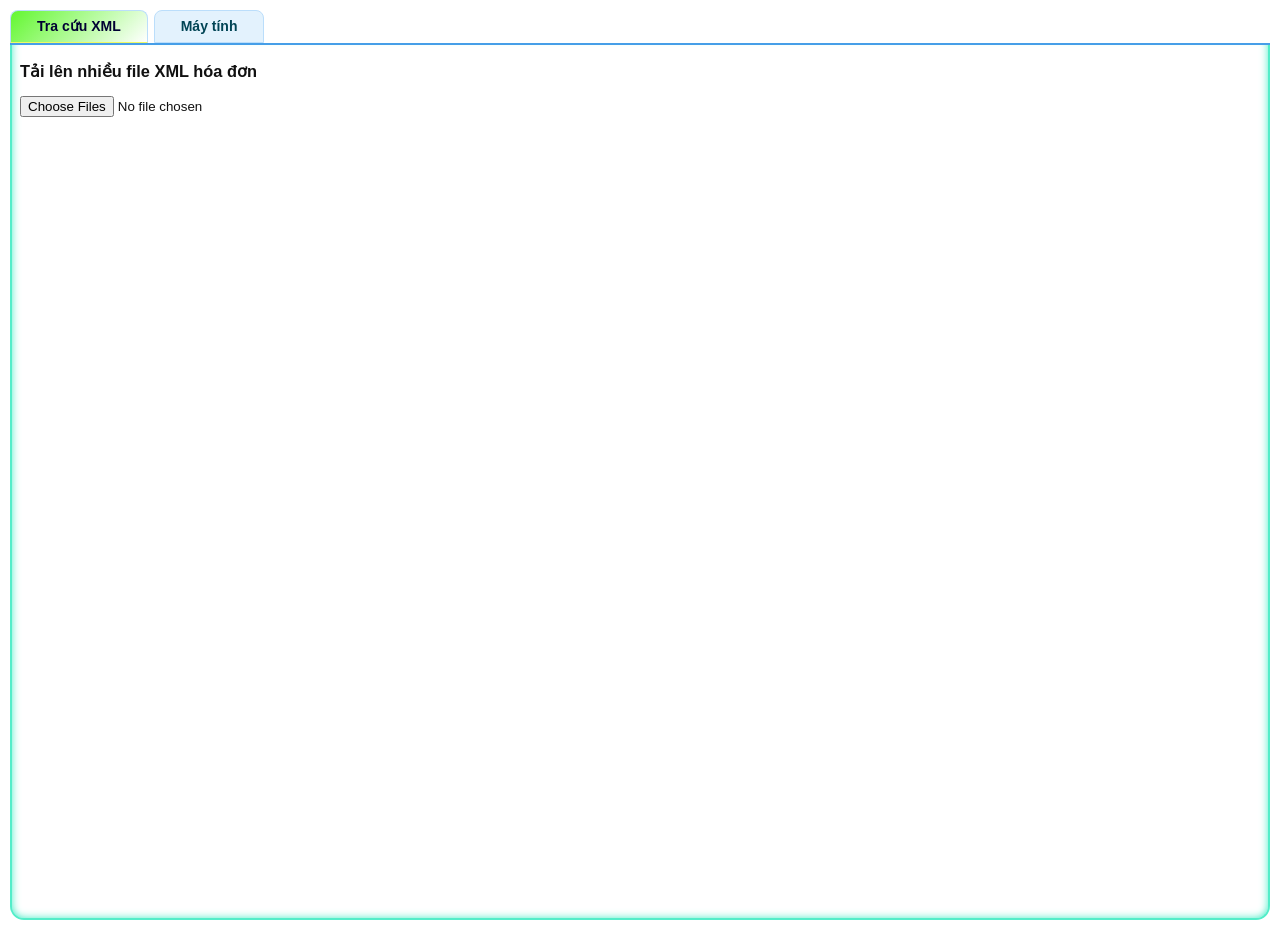
<file: indexV3.html>
﻿<!DOCTYPE html>
<html lang="vi">
<head>
<meta charset="UTF-8">
<title>Đọc và Tra cứu nhiều hóa đơn XML</title>
<link rel="icon" href="iconbill.ico" type="image/x-icon">

<style>
body{
    font-family: Tahoma, Arial, sans-serif;
    font-size:14px;
    margin:10px;
    padding: 0 10px 10px;
    line-height:1.1;
    color:#111;
    min-height: 100vh;
    position: relative;
}

/* Hiệu ứng hai cạnh dọc, bắt đầu dưới hàng tab */
body::before {
    content: "";
    position: absolute;
    top: 35px; /* Điều chỉnh vị trí bắt đầu */
    left: 0px;
    right: 0px;
    bottom: 0;
    z-index: -1;
    pointer-events: none;
    border-left: 2px solid #53edc9;
    border-right: 2px solid #53edc9;
    border-bottom: 2px solid #53edc9;
    border-radius: 0 0 14px 14px;
    box-shadow:
        inset 8px 0 8px -8px #53edc9,
        inset -8px 0 8px -8px #53edc9,
        inset 0 -8px 8px -8px #53edc9;
    box-sizing: border-box;

    /* dùng hiệu ứng này hoặc box-shadow */
    /background:
        linear-gradient(to right,
            #53edc9 0,
            transparent 10px
        ) left top / 10px 100% no-repeat,
        linear-gradient(to left,
            #53edc9 0,
            transparent 10px
        ) right top / 10px 100% no-repeat;
}

a{
    text-decoration:none;
    color:#0066cc;
}
a:hover{color:#003366}
.block{
    border:1px solid #d6d6d6;
    border-radius:10px;
    background:#f7f7f7;
    padding:12px 15px;
    margin-top:15px;
    box-shadow:0 2px 5px rgba(0,0,0,0.05);
}
.copy-btn{
  margin-left:8px;
  padding:2px 8px;
  font-size:12px;
  cursor:pointer;
  border:1px solid #ccc;
  border-radius:4px;
  background:#f5f5f5;
}
.copy-btn:hover{
  background:#e0e0e0;
}
.file-name{
  cursor:pointer;
}
 
/* ===== DASHBOARD TABS ===== */
.tabs{
  display:flex;
  justify-content: flex-start;
  align-self: stretch;
  width: calc(100% + 20px);
  margin-left: -10px;
  gap:6px;
  margin-bottom:16px;
  border-bottom: 2px solid #469ee8;
  padding-bottom: 0px;
}
.tab{
  padding:8px 26px;
  background:#e3f2fd;
  border-radius:8px 8px 0 0;
  text-decoration:none;
  color:#045;
  font-weight:600;
  transition:all .25s ease;
  border:1px solid #bbdefb;
}
.tab:hover{
  background:#fa8964;
}
.tab.active{
  background:linear-gradient(135deg,#63f731,#ffffff);
  color:#003;
  border-bottom:1px solid #f0fa64;
}
/* ===== END DASHBOARD TABS ===== */

/* ===== EDIT MST, MTC ===== */
.edit-btn{
  border:0;
  background:none;
  cursor:pointer;
  color:#777;
  font-size:14px;
  margin-left:4px;
}

.edit-btn:hover{
  color:#06c;
}
.mst-edit-wrap{
  display:inline-flex;
  position:relative;
  align-items:center;
}

.mst-tcgp-input{
  width:140px;
  padding:2px 24px 2px 5px;
  font-size:14px;
  color:#000;
  background:#fff;
  border:1px solid #999;
  box-sizing:border-box;
}

.mst-dropdown-btn{
  position:absolute;
  right:1px;
  top:1px;
  width:22px;
  height:calc(100% - 2px);
  border:0;
  background:#fff;
  color:#555;
  cursor:pointer;
  padding:0;
  font-size:12px;
}

.mst-dropdown-btn:hover{
  background:#eee;
  color:#000;
}

.mst-suggest{
  position:absolute;
  left:0;
  top:100%;
  z-index:9999;
  width:280px;
  max-height:220px;
  overflow-y:auto;
  background:#fff;
  border:1px solid #aaa;
  box-shadow:0 2px 6px rgba(0,0,0,.2);
}

.mst-suggest-item{
  padding:6px 8px;
  cursor:pointer;
  color:#000;
  background:#fff;
}

.mst-suggest-item:hover{
  background:#eee;
}

.mst-reset-btn{
  border:0;
  background:none;
  cursor:pointer;
  color:#c00;
  font-size:12px;
  margin-left:5px;
}

.mst-reset-btn:hover{
  text-decoration:underline;
}

.matc-edit-wrap{
  display:inline-flex;
  position:relative;
  align-items:center;
}

.matc-input{
  width:140px;
  padding:2px 24px 2px 5px;
  font-size:14px;
  color:#000;
  background:#fff;
  border:1px solid #999;
  box-sizing:border-box;
}

.matc-dropdown-btn{
  position:absolute;
  right:1px;
  top:1px;
  width:22px;
  height:calc(100% - 2px);
  border:0;
  background:#fff;
  color:#555;
  cursor:pointer;
  padding:0;
  font-size:12px;
}

.matc-dropdown-btn:hover{
  background:#eee;
  color:#000;
}

.matc-suggest{
  position:absolute;
  left:0;
  top:100%;
  z-index:9999;
  width:280px;
  max-height:220px;
  overflow-y:auto;
  background:#fff;
  border:1px solid #aaa;
  box-shadow:0 2px 6px rgba(0,0,0,.2);
}

.matc-suggest-item{
  padding:6px 8px;
  cursor:pointer;
  color:#000;
  background:#fff;
}

.matc-suggest-item:hover{
  background:#eee;
}

.matc-reset-btn{
  border:0;
  background:none;
  cursor:pointer;
  color:#c00;
  font-size:12px;
  margin-left:5px;
}

.matc-reset-btn:hover{
  text-decoration:underline;
}
/* ===== END MST, MTC ===== */
    
</style>
</head>

<body>
    
<div class="tabs" id="dashboardTabs">
  <a class="tab" data-tab="lookup" href="#">Tra cứu XML</a>
  <a class="tab" data-tab="calculate" href="may-tinh.html">Máy tính</a>
</div>
    
<h3>Tải lên nhiều file XML hóa đơn</h3>
<input type="file" id="xmlFiles" multiple accept=".xml">

<div id="result"></div>

<script src="tengoiy.js"></script>
<script src="domainvnpt.js"></script>

<script>
const KEY_TTRUONG = [
 "Fkey","Matracuu","MTCuu","MTCHDon","Mã TC","Mã tra cứu","Mã tra cứu HĐ","Mã tra cứu hóa đơn","Mã nhận hóa đơn",
 "Mã số bí mật","Mã bảo mật","Số bảo mật","QuanLy_SoBaoMat",
 "Mã Kiểm tra","KeySearch","SearchKey","Hilo-SearchKey","reservationCode","TransactionId","SecureKey",
 "InvoiceId","InvoiceCode","chungTuLienQuan","Dbo","MNHDon"
];

const LINK_TTRUONG = [
 "DLink","ĐCTC","DCTC","DC TC","PortalLink","Website tra cứu HĐ","Đường dẫn tra cứu","Link tra cứu","Trangtracuu"
];

/* =========================================================
   DANH SÁCH TCGP
   Có thể nhập MST hoặc tên ngắn để tìm
   ========================================================= */

const TCGP_LIST = [
    {mst:"VNPT_BACK", name:"VNPT (mặc định)", keywords:"vnpt back"},

    {mst:"0101243150", name:"MISA", keywords:"misa meinvoice"},
    {mst:"0101360697", name:"BKAV", keywords:"bkav ehoadon"},
    {mst:"0100684378", name:"VNPT", keywords:"vnpt invoice"},
    {mst:"0108212803", name:"VNPT 2", keywords:"vnpt invoice"},
    {mst:"0100109106", name:"Viettel", keywords:"viettel sinvoice vinvoice"},
    {mst:"0100686209", name:"MobiFone", keywords:"mobi mobifone invoice"},
    {mst:"0101300842", name:"Thái Sơn", keywords:"thai son einvoice"},
    {mst:"0105987432", name:"EasyInvoice", keywords:"easy easyinvoice"},
    {mst:"0315298333", name:"TCT", keywords:"tctinvoice"},

    {mst:"0311622035", name:"EVAT", keywords:"evat"},
    {mst:"0315194912", name:"EVAT", keywords:"evat"},
    {mst:"0303211948", name:"EVAT", keywords:"evat"},
    {mst:"0315191291", name:"EVAT", keywords:"evat"},
    {mst:"0316642395", name:"EVAT", keywords:"evat"},
    {mst:"0307633556", name:"EVAT", keywords:"evat"},

    {mst:"0306731335", name:"Thế Giới Di Động", keywords:"tgdd thegioididong"},
    {mst:"0314420012", name:"Bách Hóa Xanh", keywords:"bhx bach hoa xanh tgdd"},

    {mst:"0105232093", name:"CyberBill", keywords:"cyber cyberbill"},
    {mst:"0314743623", name:"Vĩnh Hy", keywords:"vinh hy"},
    {mst:"0314209362", name:"Minh Khang", keywords:"minh khang"},
    {mst:"0311942758", name:"Ngô Gia Phát", keywords:"ngo gia phat"},
    {mst:"0306784030", name:"CNKN", keywords:"cnkn ehoadon"},

    {mst:"0106026495", name:"Minvoice", keywords:"minvoice"},
    {mst:"0106026495-001", name:"Minvoice", keywords:"minvoice"},
    {mst:"0100687474", name:"Minvoice", keywords:"minvoice"},

    {mst:"0108971656", name:"MSInvoice", keywords:"msinvoice myinvoice"},
    {mst:"0109282176", name:"VINInvoice", keywords:"vininvoice"},
    {mst:"0105937449", name:"NewInvoice", keywords:"newinvoice"},
    {mst:"0312303803", name:"Wintech", keywords:"wintech wininvoice"},
    {mst:"0310768095", name:"AVSE", keywords:"avse"},
    {mst:"0309612872", name:"SmartSign", keywords:"smartsign smartvas"},
    {mst:"0309478306", name:"TS24", keywords:"ts24 xuathoadon"},

    {mst:"0107500414", name:"VETC", keywords:"vetc"},
    {mst:"0106858609", name:"VETC", keywords:"vetc"},
    {mst:"0107732197", name:"VETC", keywords:"vetc"},

    {mst:"0304789925", name:"Cấp nước Bến Thành", keywords:"cap nuoc ben thanh cnbt"},
    {mst:"0101010702", name:"Thăng Long", keywords:"thang long"},
    {mst:"0300555450", name:"Xăng dầu Petrolimex", keywords:"petrolimex xang dau xdii"},
    {mst:"0305795054", name:"PVOil", keywords:"pvoil"},
    {mst:"0100100079-010", name:"EVN", keywords:"evn điện lực"},

    {mst:"0100727825", name:"FAST", keywords:"fast einvoice"},
    {mst:"0101162173", name:"Asia", keywords:"asia asiainvoice"},
    {mst:"0313963672", name:"KKVAT", keywords:"kkvat"},
    {mst:"0104128565", name:"FPT", keywords:"fpt"},
    {mst:"0100931299", name:"BIDV", keywords:"bidv"},
    {mst:"0103930279", name:"Nacencomm", keywords:"nacencomm naen"},
    {mst:"0311928954", name:"Vietinfo", keywords:"vietinfo"},
    {mst:"0313906508", name:"Nguyễn Minh", keywords:"nguyen minh"},
    {mst:"0401486901", name:"Visnam", keywords:"visnam"},
    {mst:"0102519041", name:"EFY", keywords:"efy ihoadon"},
    {mst:"0315638251", name:"HT", keywords:"htinvoice"},
    {mst:"0106713804", name:"Hilo", keywords:"hilo"},
    {mst:"0312662961", name:"Haravan", keywords:"haravan"},
    {mst:"0105844836", name:"Mega", keywords:"mega vinvoice"},
    {mst:"0314185087", name:"Vi Na", keywords:"vina onlinevina"},
    {mst:"0101352495", name:"VNIS", keywords:"vnis"},
    {mst:"0103019524", name:"Vietnam Airlines", keywords:"vietnam airlines airline vnairline"},
    {mst:"0102325399", name:"Vietjet", keywords:"vietjet"},
    {mst:"0101289966", name:"Nhân Hòa", keywords:"nhan hoa e-hoadon"},
    {mst:"0302712571", name:"Mắt Bão", keywords:"mat bao matbao"},
    {mst:"0101925883", name:"CMC", keywords:"cmc cinvoice"},
    {mst:"0102331762", name:"VNISC", keywords:"vnisc abcsys"},
    {mst:"0302431595", name:"P.A Việt Nam", keywords:"pa vietnam pavietnam"},
    {mst:"0315382923", name:"SES", keywords:"ses"},
    {mst:"0305142231", name:"Rosy", keywords:"rosy rosysoft"},
    {mst:"0108516079", name:"3A", keywords:"3a 3asoft"},
    {mst:"0301448733", name:"Lạc Việt", keywords:"lac viet accnet"},
    {mst:"0104908371", name:"ACMAN", keywords:"acman"},
    {mst:"0104614692", name:"IDOC", keywords:"idoc hoadontvan"},
    {mst:"0106777621", name:"NDTV", keywords:"ndtv hoadontvan"},
    {mst:"0106870211", name:"ICORP", keywords:"icorp vietinvoice"},
    {mst:"0303549303", name:"Kim Tự Tháp", keywords:"kim tu thap einvoices"},
    {mst:"0314058603", name:"Viễn Đông SG", keywords:"vien dong vdsg"},
    {mst:"0312270160", name:"NC9", keywords:"nc9 ameinvoice"},
    {mst:"0313253288", name:"Tadu", keywords:"tadu autoinvoice"},
    {mst:"0103243195", name:"Sapo", keywords:"sapo"},
    {mst:"0104359717", name:"KiotViet", keywords:"kiot viet kiotviet"}
];


/* ===== TT32 SUPPORT ===== */
// TT32 lấy text node đầu tiên theo danh sách tag
function getFirst(xml, tags){
  for(const t of tags){
    const el = xml.getElementsByTagName(t)[0];
    if(el && el.textContent){
      const v = el.textContent.trim();
      if(v) return v;
    }
  }
  return "";
}

// lấy MST và tên người bán ưu tiên trong node người bán
function getSellerInfoTT32(xml){
  const sellerSelectors = [
    "NBan",
    "Seller",
    "seller",
    "inv:Seller"
  ];
  const MSTNBan_TT32 = [
    "MST","NBMST","MaSoThueNguoiBan","ma_thue","MSTTinh","ComTaxCode","sellerTaxCode","inv:sellerTaxCode",
    "Taxcode","SellerTaxCode","CompanyTaxCode","Tax_File_Number","sellerVATID"  ];
  const TenNBan_TT32 = [
    "Ten","TenNguoiBan","don_vi","tenDVi","ComName","sellerLegalName","inv:sellerLegalName","CompanyName","SellerName",
    "inv:SellerName","CustomerName","Pr_Detail_Name","sellerCompanyName"  ];
  let result = {
    tax: "",
    name: ""
  };

// ưu tiên lấy trong node người bán
  for(const s of sellerSelectors){
    const node = xml.getElementsByTagName(s)[0];
    if(node){
      // ===== MST NGƯỜI BÁN =====
      if(!result.tax){
        result.tax = getFirst(node.ownerDocument || xml, MSTNBan_TT32);
      }
      // ===== TÊN NGƯỜI BÁN =====
      if(!result.name){
        result.name = getFirst(node.ownerDocument || xml, TenNBan_TT32);
      }
    }
    if(result.tax && result.name) break;
  }
// fallback toàn file nếu thiếu
  if(!result.tax){
    result.tax = getFirst(xml, MSTNBan_TT32);
  }
  if(!result.name){
    result.name = getFirst(xml, TenNBan_TT32);
  }
  return result;
}

function getCDATA(xml, tagName) {
  const nodes = xml.getElementsByTagName("inv:userDefines");
  if (!nodes.length) return "";

  const text = nodes[0].textContent || "";

  const match = text.match(
    new RegExp(`<${tagName}>\\s*([^<]+)\\s*<\\/${tagName}>`, "i")
  );

  return match ? match[1].trim() : "";
}

function detectProviderByContent(xml, rawText){

  const g = t =>
    xml.getElementsByTagName(t)[0]?.textContent?.trim() || "";

  const systemCode = g("inv:systemCode") || g("systemCode");

  if(systemCode === "LHD_MISA"){ // MISA
    return "0101243150";
  }

  if(systemCode === "LHD_EFY"){ // EFY
    return "0102519041";
  }

  if(g("inv:invoiceAppRecordId") || g("inv:invoiceAppRecordID")){ // BKAV
    return "0101360697";
  }

  if(g("chungTuLienQuan") || g("ChungTuLienQuan")){ // TGDD
    return "0306731335";
  }

  if(g("Hilo-SearchKey") || g("Hilo-Searchkey")){ // Hilo
    return "0106713804";
  }

  // ===== Detect theo cấu trúc XML (không phụ thuộc xuống dòng) =====
  // Viettel: chỉ Viettel có block <DLieu>...</DLieu><KDLieu>...</KDLieu><TTruong>Mã số bí mật</TTruong>
  if (/<DLieu\b[\s\S]*?<\/DLieu>\s*<KDLieu\b[\s\S]*?<\/KDLieu>\s*<TTruong>\s*Mã\s*số\s*bí\s*mật\s*<\/TTruong>/i.test(rawText))
    return "0100109106";

  const txt = rawText.toLowerCase();

  if(txt.includes("meinvoice.vn")){ // MISA
   return "0101243150";
  }

  if(txt.includes("ehoadon.vn")){ // BKAV
   return "0101360697";
  }

  if(txt.includes("vnpt-invoice.com.vn")){ // VNPT
    return "0100684378";
  }

  if(txt.includes("sinvoice.viettel.vn") ||txt.includes("vinvoice.viettel.vn")){ // Viettel
   return "0100109106";
  }

  if(txt.includes("einvoice.vn") ||txt.includes("einvoice.com.vn")){ // THÁI SƠN
    return "0101300842";
  }

  if(txt.includes("easyinvoice.vn") ||txt.includes("easyinvoice.com.vn")){ // EASY
    return "0105987432";
  }

  if(txt.includes("minvoice.com.vn")){ // Minvoice
   return "0106026495";
  }

  if(txt.includes("smartvas.vn")){ // SMARTSIGN
    return "0309612872";
  }

  if(txt.includes("xuathoadon.vn")){ // TS24
   return "0309478306";
  }

  if(txt.includes("einvoice.fast.com.vn")){ // FAST
   return "0100727825";
  }

  if(txt.includes("ihoadon.vn")){ // EFY
   return "0102519041";
  }

  if(txt.includes("hilo-searchkey")){ // Hilo
   return "0106713804";
  }

  if(txt.includes("cinvoice.vn")){ // CMC
   return "0101925883";
  }

  return "";
}

/* ===== END TT32 SUPPORT ===== */


document.getElementById("xmlFiles").addEventListener("change",e=>{
 document.getElementById("result").innerHTML="";
 [...e.target.files].forEach(f=>{
  const r=new FileReader();
  r.onload=()=>parseXML(r.result,f.name);
  r.readAsText(f);
 });
});

function parseXML(txt, name, editMSTTCGP = null, editMaTCHdon = null, replaceBlock = null, mstWasEdited = false, matcWasEdited = false){
 const xml=new DOMParser().parseFromString(txt,"text/xml");
 const g=t=>xml.getElementsByTagName(t)[0]?.textContent.trim()||"";
 const c=(p,t)=>p?.getElementsByTagName(t)[0]?.textContent.trim()||"";

 const KHMSHDon_TT78=g("KHMSHDon"),KHHDon_TT78=g("KHHDon"),SHDon_TT78=g("SHDon");
 // const SHDonV=SHDon_TT78.replace(/^0+/,"");
 const NLap_TT78=g("NLap"),MHSo=g("MHSo");
 const MCCQT=g("MCCQT"),MTDTChieu=g("MTDTChieu"),TgTTTBSo=g("TgTTTBSo");
 
 /* ===== TT32 FALLBACK ===== */
 // nếu TT78 không có thì đọc theo TT32 -> Gán TT32 fallback nếu TT78 rỗng
 const KHMSHDon_TT32 = getFirst(xml,["KHMSHDon","MSHDon","MauSo","mau_sovat","mauHDon","InvoicePattern","templateCode",
 "inv:templateCode","TemptCode","InvoiceForm","Prints_Id"]);
 const KHHDon_TT32 = getFirst(xml,["KHHDon","Kyhieu","seri_vat","kyHieuHDon","SerialNo","invoiceSeries","inv:invoiceSeries",
 "Symbol", "InvoiceSerial","Vat_Tran_Serie" ]);
 const SHDon_TT32 = getFirst(xml,["SHDon","SoHoaDon","so_hoadon","soHDon","InvoiceNo","invoiceNo","invoiceNumber","InvoiceNumber",
 "inv:invoiceNumber","Vat_Tran_No" ]);
 const NLap_TT32 = getFirst(xml,["TDLap","NgayHoaDon","ngay_hdon","ngayHDon","ArisingDate","invoiceDate","invoiceIssuedDate",
 "inv:invoiceIssuedDate","DateofInvoice","InvoiceDate","Vat_Tran_Date"]);

 const KHMSHDon  = KHMSHDon_TT78 || KHMSHDon_TT32;
 const KHMSHDonV = KHMSHDon.replace(/\//g, "");
 const KHHDon    = KHHDon_TT78   || KHHDon_TT32;
 const KHHDonV   = KHHDon.replace(/\//g, "");
 const SHDon     = SHDon_TT78    || SHDon_TT32;
 const SHDonV    = SHDon.replace(/^0+/,"");
 const NLap      = NLap_TT78     || NLap_TT32;
 /* ===== END TT32 FALLBACK ===== */

 let MSTTCGP = g("MSTTCGP") || g("MSTDVCCHDDTu");
 if(!MSTTCGP){
  MSTTCGP = detectProviderByContent(xml, txt);
 }

 if (!MSTTCGP) { // Hóa đơn không có thẻ MSTTCGP thì đưa vào nhóm VNPT
  MSTTCGP = "VNPT_BACK";
 }

 if (editMSTTCGP !== null) { // Cho phép chọn lại MSTTCGP để áp dụng lại kết quả đọc XML
  MSTTCGP = editMSTTCGP;
 }

 const NBan=xml.querySelector("NDHDon > NBan");
 const TenNBan_TT78=c(NBan,"Ten"),MSTNBan_TT78=c(NBan,"MST");

/* ===== TT32 MST FALLBACK ===== */
 const sellerInfo = getSellerInfoTT32(xml);
 const TenNBan = TenNBan_TT78 || sellerInfo.name; 
 const MSTNBan = MSTNBan_TT78 || sellerInfo.tax;
/* ===== END TT32 MST FALLBACK ===== */

 const TenNBanGoiNho = ((typeof TENNBANGOINHO!=="undefined" && TENNBANGOINHO[MSTNBan])
 ? TENNBANGOINHO[MSTNBan]
 : TenNBan)
  .replace(/\b(công ty|cổ phần|tnhh|một thành viên|mtv|hộ kinh doanh)\b/gi, "")
  .replace(/\s+/g, " ")
  .trim();

 const NMua=xml.querySelector("NDHDon > NMua");
 const TenNMua=c(NMua,"Ten"),MSTNMua=c(NMua,"MST");

 const DSCKS=xml.querySelector("DSCKS");
 const NKyNBan=c(DSCKS?.querySelector("NBan"),"SigningTime");
 const NKyNMua=c(DSCKS?.querySelector("NMua"),"SigningTime");
 const NKyCQT=c(DSCKS?.querySelector("CQT"),"SigningTime");

 const DLHDon=xml.querySelector("DLHDon");
 const IDHDon1=DLHDon?.getAttribute("Id")||"";
 const IDHDon2=IDHDon1.includes("-")?IDHDon1.split("-").pop():"";
 const IDHDon3=IDHDon1.includes("_")?IDHDon1.split("_").pop():"";
 let IDHDon4="";
 if(IDHDon1.length>=10){
  let p=IDHDon1.length-10;
  IDHDon4=IDHDon1.slice(0,p)+"_"+IDHDon1.slice(p);
 }
 const IDHDon5=IDHDon4.replace(/\D/g,"")
  ?(BigInt(IDHDon4.replace(/\D/g,""))+1n).toString():"";

 const DigestValue=xml.getElementsByTagName("DigestValue")[0]?.textContent.trim()||"";

 const formatDate = d => {
  if (!d) return "";
  const dt = new Date(d.includes("/") ? d.split("/").reverse().join("-") : d);
  if (isNaN(dt)) return d;
  const y = dt.getFullYear();
  const m = String(dt.getMonth()+1).padStart(2,"0");
  const day = String(dt.getDate()).padStart(2,"0");
  return `${y}-${m}-${day}`;

};

 let MaTCHdon=g("MaTC")||g("Fkey")||getCDATA(xml, "TransactionID");

 if (!MaTCHdon) { // fallback TT32 nếu TT78 không có kết quả
    MaTCHdon = getFirst(xml, ["sobaomat","SoBaoMat","SOBAOMAT", "invoice_id","InvoiceId","InvoiceID",
    "Key","key", "publicCode","PublicCode", "TransactionID","TransactionId","transactionId",
    "InvoiceCode","Invoicecode","invoiceCode","chungTuLienQuan","inv:invoiceAppRecordId"
    ]);
 }

 let LinkTCHdon=g("Link")||g("LinkTC");

 xml.querySelectorAll("TTin").forEach(t=>{
  const key=c(t,"TTruong");
  const val=c(t,"DLieu");
  if(!MaTCHdon && KEY_TTRUONG.includes(key)) MaTCHdon=val;
  if(!LinkTCHdon && LINK_TTRUONG.includes(key)) LinkTCHdon=val;
 });

 if (editMaTCHdon !== null) { // Cho phép điền mã tra cứu mới để hiển thị lại kết quả đọc XML
  MaTCHdon = editMaTCHdon;
 }

 const links=[];
 const add=l=>links.push(l);

if (MSTTCGP === "0101243150") { // Misa
  add(`- Mã tra cứu: ${IDHDon1 || MaTCHdon}`);add(`<br>`);
  add(`- `);add(`https://www.meinvoice.vn/tra-cuu/?sc=${IDHDon1 || MaTCHdon}`);add(`<br>`);
  add(`- `);add(`https://www.meinvoice.vn/tra-cuu/DownloadHandler.ashx?Type=pdf&Code=${IDHDon1 || MaTCHdon}`);add(`<br>`);
  add(`- `);add(`https://www.meinvoice.vn/tra-cuu/DownloadHandler.ashx?Type=xml&Code=${IDHDon1 || MaTCHdon}`);add(`<br>`);
} 

else if (MSTTCGP === "0101360697") { // BKAV
  add(`- `);add(`https://van.ehoadon.vn/Lookup?InvoiceGUID=${IDHDon1 || MaTCHdon}`);add(`<br>`);
} 

else if (MSTTCGP === "VNPT_BACK" ||["0100684378","0108212803"].includes(MSTTCGP)) { // VNPT
  // VNPT xăng dầu
  if (typeof VNPT_XANGDAU !== "undefined" &&
  VNPT_XANGDAU.includes(MSTNBan)) {
    add(`- Mã tra cứu: ${MaTCHdon}`);add(`<br>`);
    add(`- `);add(`https://hoadon.petrolimex.com.vn/?strFkey=${MaTCHdon}`);add(`<br>`);
  } else {
    // VNPT thay đổi tên gợi nhớ
    const sub = (typeof VNPT_SUBDOMAIN !== "undefined" && VNPT_SUBDOMAIN[MSTNBan])
      ? VNPT_SUBDOMAIN[MSTNBan]
      : MSTNBan;
    add(`- Mã tra cứu: ${MaTCHdon || MCCQT}`);add(`<br>`);
    add(`- `);add(`https://${sub}-tt78.vnpt-invoice.com.vn?strFkey=${MCCQT|| MaTCHdon}`);add(`<br>`);
  }
} 

 else if(MSTTCGP==="0100109106"){ // Viettel
  add(`- Mã tra cứu: ${MaTCHdon}`);add(`<br>`);
  add(`- `);add(`https://vinvoice.viettel.vn/utilities/invoice-search?masothue=${MSTNBan}&matracuu=${MaTCHdon}`);add(`<br>`);
  add(`- `);add(`https://sinvoice.viettel.vn/tracuuhoadon/?sup=${MSTNBan}&reserv=${MaTCHdon}`);add(`<br>`);
 }
else if(MSTTCGP==="0100686209") { // Mobi
  add(`- `);add(`http://tracuuhoadon.mobifoneinvoice.vn/?txtMST=${MSTNBan}&txtSobaomat=${MaTCHdon}`);add(`<br>`);
  }

else if(MSTTCGP==="0101300842") { // Thái Sơn
  add(`- Mã tra cứu: ${MaTCHdon}`);add(`<br>`);
  add(`- `);add(`https://einvoice.vn/tra-cuu?MaDV=${MSTNBan}&MaNhanHoaDon=${MaTCHdon}`);add(`<br>`);
  add(`- `);add(`https://tracuutvan.einvoice.com.vn/?MaDV=${MSTNBan}&matracuu=${MaTCHdon}`);add(`<br>`);
  add(`- `);add(`${LinkTCHdon}/?MaDV=${MSTNBan}&matracuu=${MaTCHdon}`);add(`<br>`);
  }

else if(MSTTCGP==="0105987432") { // Easy
  add(`- Mã tra cứu: ${MaTCHdon}`);add(`<br>`);
  add(`- `);add(`${LinkTCHdon}/Search/?Fkey=${MaTCHdon}`);add(`<br>`);
  add(`- `);add(`https://tracuu.easyinvoice.vn/Search/?TaxCode=${MSTNBan}&Fkey=${MaTCHdon}`);add(`<br>`);
  }

else if(MSTTCGP==="0315298333") { // TCT
  add(`- Mã tra cứu: ${MaTCHdon}`);add(`<br>`);
  add(`- `);add(`http://www.tctinvoice.com/?matracuu=${MaTCHdon}`);add(`<br>`);
  }

else if(["0311622035","0315194912","0303211948","0315191291","0316642395","0307633556"].includes(MSTTCGP)) { // EVAT
  add(`- Mã tra cứu: ${MaTCHdon}`);add(`<br>`);
  add(`- Mã công ty: ${MSTNBan}`);add(`<br>`);
  add(`- `);add(`http://tracuu.evat.vn/bill?cmpn_key=${MSTNBan}&private_code=${MaTCHdon}`);add(`<br>`);
  add(`- `);add(`http://tvl.evat.vn/bill?cmpn_key=${MSTNBan}&private_code=${MaTCHdon}`);add(`<br>`);
  add(`- `);add(`http://ttl.evat.vn/bill?cmpn_key=${MSTNBan}&private_code=${MaTCHdon}`);add(`<br>`);
  add(`- `);add(`http://vlc.evat.vn/bill?cmpn_key=${MSTNBan}&private_code=${MaTCHdon}`);add(`<br>`);
  add(`- `);add(`http://hoadonsovn.evat.vn/bill?cmpn_key=${MSTNBan}&private_code=${MaTCHdon}`);add(`<br>`);
  add(`- `);add(`http://phuongnam.evat.vn/bill?cmpn_key=${MSTNBan}&private_code=${MaTCHdon}`);add(`<br>`);
  }

else if(["0306731335","0314420012"].includes(MSTTCGP)) { // TGDD
  add(`- Mã tra cứu: ${MaTCHdon}`);add(`<br>`);
  add(`- `);add(`https://hddt.thegioididong.com/?billNum=${SHDonV}&phone=${MaTCHdon}`);add(`<br>`);
  add(`- `);add(`https://hddt.bachhoaxanh.com/?billNum=${SHDonV}&phone=${MaTCHdon}`);add(`<br>`);
  }

else if(MSTTCGP==="0105232093") { // Cyber
  add(`- Mã tra cứu: ${IDHDon2}`);add(`<br>`);
  add(`- `);add(`http://tracuu.cyberbill.vn/#/tracuuhoadon/thongtinchung?mstdoanhnghiep=${MSTNBan}&masobimat=${IDHDon2}&loaitracuu=1`);add(`<br>`);
  add(`- `);add(`http://tracuuhoadon.cyberbill.vn/#/tracuuhoadon/thongtinchung?mstdoanhnghiep=${MSTNBan}&masobimat=${IDHDon2}&loaitracuu=1`);add(`<br>`);
  add(`- `);add(`http://tracuu.lienson.vn/#/tracuuhoadon/thongtinchung?mstdoanhnghiep=${MSTNBan}&masobimat=${IDHDon2}&loaitracuu=1`);add(`<br>`);
  add(`- `);add(`http://tracuu.hoadondientuvn.info/#/tracuuhoadon/thongtinchung?mstdoanhnghiep=${MSTNBan}&masobimat=${IDHDon2}&loaitracuu=1`);add(`<br>`);
  }

else if(["0314743623","0314209362"].includes(MSTTCGP)) { // Vĩnh Hy, Minh khang
  add(`- Mã tra cứu: xem file pdf`);add(`<br>`);
  add(`- `);add(`https://ehoadondientu.com/Account/GenerateFile.aspx?r=ct_${IDHDon4}&type=pdf`);add(`<br>`);
  add(`- `);add(`https://hoadondientuvat.com/Account/GenerateFile.aspx?r=ct_${IDHDon4}&type=pdf`);add(`<br>`);
  }

else if(MSTTCGP==="0311942758") { // Ngô Gia Phát 
  add(`- Mã tra cứu: xem file pdf`);add(`<br>`);
  add(`- `);add(`https://tracuuonline78.ngogiaphat.vn/InovicePdf.aspx?id=${IDHDon2}`);add(`<br>`);
  }

else if(MSTTCGP==="0306784030") { // CNKN 
  add(`- Mã tra cứu: xem file pdf`);add(`<br>`);
  add(`- Truy cập `);add(`https://${MSTNBan}.ehoadon.net/look-up-invoice`);add(` sử dụng file XML để tra cứu<br>`);
  add(`- `);add(`https://${MSTNBan}.ehoadon.net/look-up-invoice?code=${MaTCHdon}`);add(`<br>`);
  }

else if(["0106026495","0106026495-001","0100687474"].includes(MSTTCGP)) { // Minvoice 
  add(`- Mã tra cứu: ${MaTCHdon}`);add(`<br>`);
  add(`- `);add(`https://tracuuhoadon.minvoice.com.vn/api/Search/SearchInvoice?masothue=${MSTNBan}&sobaomat=${MaTCHdon}&type=PDF&inchuyendoi=false`);add(`<br>`);
  }

else if(MSTTCGP==="0108971656") { // MSinvoice
  add(`- Mã tra cứu: ${MCCQT}`);add(`<br>`);
  add(`- `);add(`https://tracuu.myinvoice.vn/erp/rest/s1//iam-entry/invoices/${MCCQT}/pdf`);add(`<br>`);
  }

else if(MSTTCGP==="0109282176") { // VINinvoice
  add(`- Mã tra cứu: ${MCCQT}`);add(`<br>`);
  add(`- `);add(`https://tracuu.vininvoice.vn/erp/rest/s1/iam-entry/invoices/${MCCQT}/pdf?v=0`);add(`<br>`);
  }

else if(MSTTCGP==="0105937449") { // Newinvoice
  add(`- Mã tra cứu: ${MaTCHdon}`);add(`<br>`);
  add(`- `);add(`https://newinvoice.com.vn/tra-cuu/?search_id=${MaTCHdon}`);add(`<br>`);
  }

else if(MSTTCGP==="0312303803") { // Wintech
  add(`- Mã tra cứu: ${MaTCHdon}`);add(`<br>`);
  add(`- `);add(`https://tracuu.wininvoice.vn/bill?cmpn_key=${MSTNBan}&private_code=${MaTCHdon}`);add(`<br>`);
  }

else if(MSTTCGP==="0310768095") { // AVSE
  add(`- Mã tra cứu: ${MaTCHdon}`);add(`<br>`);
  add(`- `);add(`http://hoadondientu.link/TraCuuTT78?ma_so_thue=${MSTNBan}&ma_tra_cuu=${MaTCHdon}`);add(`<br>`);
  }

else if(MSTTCGP==="0309612872") { // Smartsign
  add(`- Mã tra cứu: ${MaTCHdon}`);add(`<br>`);
  add(`- `);add(`https://tracuuhd.smartsign.com.vn/HDDT/?code=${MaTCHdon}`);add(`<br>`);
  add(`- `);add(`https://tracuu.smartvas.vn/NEWHDDT/?code=${MaTCHdon}`);add(`<br>`);
  add(`- `);add(`${LinkTCHdon}/NEWHDDT/?code=${MaTCHdon}`);add(`<br>`);
  }

else if(MSTTCGP==="0309478306") { // TS24
  add(`- Mã tra cứu: ${MCCQT}`);add(`<br>`);
  add(`- `);add(`https://tracuu.xuathoadon.vn/invoice/1/${MCCQT}`);add(`<br>`);
  add(`- `);add(`https://tracuu.xuathoadon.vn/invoice/1/${MaTCHdon}`);add(`<br>`);
  }

else if(["0107500414","0106858609","0107732197"].includes(MSTTCGP)) { // VETC
  add(`- Mã tra cứu: ${MaTCHdon}`);add(`<br>`);
  add(`- `);add(`https://tracuuhoadon.vetc.com.vn/p/${MaTCHdon}`);add(`<br>`);
  add(`- `);add(`https://tracuuhoadon.vetc.com.vn/download/${MaTCHdon}`);add(`<br>`);
  add(`- `);add(`https://hoadondientu.vetc.com.vn/p/${MaTCHdon}`);add(`<br>`);
  add(`- `);add(`https://hoadondientu.vetc.com.vn/download/${MaTCHdon}`);add(`<br>`);
  }

else if(MSTTCGP==="0304789925") { // CNBT
  add(`- Mã tra cứu: ${MaTCHdon}`);add(`<br>`);
  add(`- `);add(`http://hoadon.capnuocbenthanh.com/?Dbo=${MaTCHdon}`);add(`<br>`);
  }

else if(MSTTCGP==="0101010702") { // Thăng Long
  add(`- Mã tra cứu: ${MaTCHdon}`);add(`<br>`);
  add(`- `);add(`${LinkTCHdon}/?matracuu=${MaTCHdon}`);add(`<br>`);
  }

else if(MSTTCGP==="0300555450") { // XDII
  add(`- `);add(`https://hoadon.petrolimex.com.vn/?strFkey=${MCCQT}`);add(`<br>`);
  add(`- `);add(`https://hoadon.petrolimex.com.vn/?strFkey=${MaTCHdon}`);add(`<br>`);
  }

else if(MSTTCGP==="0305795054") { // PVOil
  add(`- Mã tra cứu: ${MaTCHdon}`);add(`<br>`);
  add(`- `);add(`https://hoadon.pvoil.vn/?TT78=true&key=${MaTCHdon}`);add(`<br>`);
  }

else if(MSTTCGP==="0100100079-010") { // EVN
  add(`- `);add(`https://tracuuhddt.evn.com.vn/?matracuu=${MaTCHdon}`);add(`<br>`);
  }

else if(MSTTCGP==="0100727825") { // Fast
  add(`- Mã tra cứu: ${MaTCHdon}`);add(`<br>`);
  add(`- `);add(`https://einvoice.fast.com.vn/?c=${MaTCHdon}`);add(`<br>`);
  }

else if(MSTTCGP==="0101162173") { // Asia
  add(`- `);add(`https://tt78.asiainvoice.vn/EinvoiceView/SearchByIDDoiTac?tax=${MSTNBan}&id=&MTDiep=${MTDTChieu}`);add(`<br>`);
  }

else if(MSTTCGP==="0313963672") { // KKVat
  add(`- Mã tra cứu: ${MaTCHdon}`);add(`<br>`);
  add(`- `);add(`https://tracuuhoadon.kkvat.com.vn/?lg_username=${MSTNMua}&lg_secure=${MaTCHdon}`);add(`<br>`);
  }

else if(MSTTCGP==="0104128565") { // FPT
  add(`- Mã tra cứu: ${MaTCHdon} Không tồn tại mã tra cứu trong file XML`);add(`<br>`);
  add(`- `);add(`https://tracuuhoadon.fpt.com.vn/search.html?mst=${MSTNBan}&sec=${MaTCHdon}`);add(`<br>`);
  }

else if(MSTTCGP==="0100931299") { // BIDV
  add(`- `);add(`https://hoadon.bic.vn/Invoice/InvoicePrint.aspx?format_type=pdf&invoice_number=${SHDonV}&security_code=${MaTCHdon}`);add(`<br>`);
  add(`- `);add(`https://hoadon.bic.vn/Invoice/InvoicePrint.aspx?format_type=xml&invoice_number=${SHDonV}&security_code=${MaTCHdon}`);add(`<br>`);
  }

else if(MSTTCGP==="0103930279") { // Naen
  add(`- Mã tra cứu: ${MaTCHdon}`);add(`<br>`);
  add(`- `);add(`https://hoadon78.nacencomm.vn/tracuuhd.aspx?chuoixacthuc=${MaTCHdon}`);add(`<br>`);
  add(`- `);add(`https://hoadon78.nacencomm.vn/view.aspx?madv=${MSTNBan}&id=${IDHDon3}&type=2`);add(`<br>`);
  }

else if(MSTTCGP==="0311928954") { // Vietinfo
  add(`- Mã tra cứu: ${MaTCHdon}`);add(`<br>`);
  add(`- `);add(`https://tracuuhoadon.vietinfo.tech/?MaTraCuu=${MaTCHdon}`);add(`<br>`);
  }

else if(MSTTCGP==="0313906508") { // Nguyen Minh
  add(`- Mã tra cứu: ${MaTCHdon}`);add(`<br>`);
  add(`- `);add(`http://www.nguyenminhvat.vn/?matracuu=${MaTCHdon}`);add(`<br>`);
  }

else if(MSTTCGP==="0401486901") { // Visnam
  add(`- Mã tra cứu: ${MaTCHdon}`);add(`<br>`);
  add(`- `);add(`https://tracuu.vin-hoadon.com/tracuuhoadon/thongtinchung?mstdoanhnghiep=${MSTNBan}&masobimat=${MaTCHdon}&loaitracuu=1`);add(`<br>`);
  }

else if(MSTTCGP==="0102519041") { // EFY
  add(`- Mã tra cứu: ${MaTCHdon}`);add(`<br>`);
  add(`- `);add(`http://ihoadon.vn/kiem-tra`);add(`<br>`);
  add(`- `);add(`http://ihoadon.vn/kiem-tra/?shd=${SHDonV}&mtc=${MaTCHdon}`);add(`<br>`);
  }

else if(MSTTCGP==="0315638251") { // HT
  add(`- Mã tra cứu: ${MaTCHdon}`);add(`<br>`);
  add(`- `);add(`https://laphoadon.htinvoice.vn/TraCuu?txtMaTraCuu=${MaTCHdon}`);add(`<br>`);
  }

else if(MSTTCGP==="0106713804") { // Hilo
  if (MSTNBan.startsWith("0110269067")) {
    add(`- Mã tra cứu: ${MaTCHdon}`); add(`<br>`);
    add(`- `);add(`https://gsm-einvoice.hilo.com.vn/?Madv=${MSTNBan}&key=${MaTCHdon}`); add(`<br>`);
  }
  else if (MSTNBan === "0313506115") {
    add(`- Mã tra cứu: ${MaTCHdon}`); add(`<br>`);
    add(`- `);add(`https://hoadon.ahamove.com/Invoice/Search?taxcode=${MSTNBan}&key=${MaTCHdon}`); add(`<br>`);
  }
  else {
  add(`- Mã tra cứu: ${MaTCHdon}`);add(`<br>`);
  add(`- `);add(`https://tracuuhddt78.hilo.com.vn/Invoice/Search?taxcode=${MSTNBan}&key=${MaTCHdon}`);add(`<br>`);
  }
  }

else if(MSTTCGP==="0312662961") { // Haravan
  add(`- Mã tra cứu: ${MaTCHdon}`);add(`<br>`);
  add(`- `);add(`https://e-invoices.haravan.app/Invoice/Search?taxcode=${MSTNBan}&key=${MaTCHdon}`);add(`<br>`);
  }

else if(MSTTCGP==="0105844836") { // Mega
  add(`- Mã tra cứu: ${MaTCHdon}`);add(`<br>`);
  add(`- `);add(`https://tracuu.vinvoice.vn/Invoice/SearchTaxInv?key=${MaTCHdon}`);add(`<br>`);
  }

else if(MSTTCGP==="0314185087") { // Vi Na
  add(`- Mã tra cứu: ${MaTCHdon}`);add(`<br>`);
  add(`- `);add(`https://hoadon.onlinevina.com.vn/invoice?keyCode=${MaTCHdon}`);add(`<br>`);
  }

else if(MSTTCGP==="0101352495") { // VNIS
  add(`- Mã tra cứu: ${MaTCHdon}`);add(`<br>`);
  add(`- `);add(`https://tracuu.v50.vninvoice.vn/?mst=${MSTNBan}&key=${MaTCHdon}`);add(`<br>`);
  }

else if(MSTTCGP==="0103019524") { // VNAirline
  add(`- Mã tra cứu: ${MaTCHdon}`);add(`<br>`);
  add(`- `);add(`https://einvoice.vietnamairlines.com/?mst=${MSTNBan}&key=${MaTCHdon}`);add(`<br>`);
  }

else if(MSTTCGP==="0102325399") { // Vietjet
  add(`- Mã tra cứu: ${MaTCHdon}`);add(`<br>`);
  add(`- `);add(`http://einvoice.vietjetair.com/Invoice/Search?code=${MaTCHdon}`);add(`<br>`);
  }

else if(MSTTCGP==="0101289966") { // Nhan hoa
  add(`- Mã tra cứu: ${MaTCHdon}`);add(`<br>`);
  add(`- `);add(`https://tracuu.e-hoadon.cloud/?BenBanMaDonVi=${MSTNBan}&MaTraCuuHoaDon=${MaTCHdon}`);add(`<br>`);
  }

else if(MSTTCGP==="0302712571") { // Mat Bao
  add(`- Mã tra cứu: ${MaTCHdon}`);add(`<br>`);
  add(`- `);add(`https://matbao.in/tra-cuu-hoa-don/?ma-tra-cuu=${MaTCHdon}`);add(`<br>`);
  }

else if(MSTTCGP==="0101925883") { // CMC
  add(`- Mã tra cứu: ${MaTCHdon}`);add(`<br>`);
  add(`- `);add(`http://tracuu.cinvoice.vn/?soC=${MaTCHdon}`);add(`<br>`);
  }

else if(MSTTCGP==="0102331762") { // VNISC
  add(`- Mã tra cứu: ${MaTCHdon}`);add(`<br>`);
  add(`- `);add(`https://invoice.abcsys.vn/Invoice/Search/?txtSoHoaDon=${MaTCHdon}`);add(`<br>`);
  add(`- `);add(`https://invoice.abcsys.vn/Invoice/ViewPDF?InvoiceNumber=${MHSo}`);add(`<br>`);
  add(`- `);add(`https://invoice.abcsys.vn/Invoice/DownloadXML?InvoiceNumber=${MHSo}`);add(`<br>`);
  }

else if(MSTTCGP==="0302431595") { // P.A
  add(`- Mã tra cứu: ${MaTCHdon}`);add(`<br>`);
  add(`- `);add(`https://hoadon.pavietnam.vn/?OrderID=${MaTCHdon}`);add(`<br>`);
  add(`- `);add(`https://tracuu.hoadon30s.vn/?matracuu=${MaTCHdon}`);add(`<br>`);
  }

else if(MSTTCGP==="0315382923") { // SES
  add(`- Mã tra cứu: ${MaTCHdon}`);add(`<br>`);
  add(`- `);add(`http://hoadon78.sesgroup.vn/hddt/tracuuhd?kh-mst=${MSTNMua}&shdon=${SHDonV}&secure-key=${MaTCHdon}`);add(`<br>`);
  add(`- `);add(`${LinkTCHdon}/hddt/tracuuhd?kh-mst=${MSTNMua}&shdon=${SHDonV}&secure-key=${MaTCHdon}`);add(`<br>`);
  }

else if(MSTTCGP==="0305142231") { // Rosy
  add(`- Mã tra cứu: ${MaTCHdon}`);add(`<br>`);
  add(`- `);add(`https://einv.rosysoft.vn:8386/RSeInvoiceDetail/ViewHtml?taxcode=${MSTNBan}&id=${MaTCHdon}`);add(`<br>`);
  add(`- `);add(`https://einv.rosysoft.vn:8386/RSeInvoiceSearch?TaxCode=${MSTNBan}`);add(`<br>`);
  add(`- `);add(`https://einv.rosysoft.vn:8386/RSeInvoiceSearch?TaxCode=${MSTNBan}&InvSerial=${KHMSHDon}${KHHDon}&InvNo=${SHDonV}&Total=${TgTTTBSo}`);add(`<br>`);
  }

else if(MSTTCGP==="0108516079") { // 3A
  add(`- Mã tra cứu: ${MaTCHdon}`);add(`<br>`);
  add(`- `);add(`http://hddt.3asoft.vn/Home/Search?mst=${MSTNBan}&shd=${SHDonV}&mtk=${MaTCHdon}`);add(`<br>`);
  }

else if(MSTTCGP==="0301448733") { // Lac Viet
  add(`- Mã tra cứu: ${MaTCHdon}`);add(`<br>`);
  add(`- `);add(`https://accnet.vn/hoa-don-dien-tu?Code=${MaTCHdon}`);add(`<br>`);
  }

else if(MSTTCGP==="0104908371") { // ACMAN
  add(`- Mã tra cứu: ${MaTCHdon}`);add(`<br>`);
  add(`- `);add(`https://www.hoadondientu.acman.vn/tra-cuu/hoa-don.html?MaDonViPhatHanh=${MSTNBan}&?MaTraCuuHoaDon=${MaTCHdon}`);add(`<br>`);
  }

else if(MSTTCGP==="0104614692") { // IDOC
  add(`- Mã tra cứu: ${MaTCHdon}`);add(`<br>`);
  add(`- `);add(`https://hoadontvan.com/TraCuu?invoiceCode=${MaTCHdon}`);add(`<br>`);
  }

else if(MSTTCGP==="0106777621") { // NDTV
  add(`- Mã tra cứu: ${MaTCHdon}`);add(`<br>`);
  add(`- `);add(`https://hoadontvan.com/TraCuu?invoiceCode=${MaTCHdon}`);add(`<br>`);
  }

else if(MSTTCGP==="0106870211") { // ICORP
  add(`- Mã tra cứu: ${MaTCHdon || MCCQT}`);add(`<br>`);
  add(`- `);add(`https://tracuuhoadon.vietinvoice.vn/?lookupCode=${MaTCHdon || MCCQT}`);add(`<br>`);
  add(`- `);add(`https://tracuu.vietinvoice.vn/?lookupCode=${MaTCHdon || MCCQT}`);add(`<br>`);
  add(`- `);add(`https://tracuu.vietinvoice.vn/erp/rest/s1//iam-entry/invoices/${MaTCHdon || MCCQT}/pdf`);add(`<br>`);
  }

else if (MSTTCGP === "0303549303") { // Kim Tự Tháp
  add(`- Mã tra cứu: ${MaTCHdon}`);add(`<br>`);
  add(`- `);add(`https://e-invoices.vn/User/Search?CurrSecretCodeSearchStr=${MaTCHdon}`);add(`<br>`);
  add(`- `);add(`https://pscform.azurewebsites.net/api/fileServices/${MaTCHdon}`);add(`<br>`);
  add(`- `);add(`https://pscform.azurewebsites.net/api/fileServices/${MaTCHdon}/xml`);add(`<br>`);
  } 

else if (MSTTCGP === "0314058603") { // Viễn Đông SG
  add(`- Mã tra cứu: ${MaTCHdon}`);add(`<br>`);
  add(`- `);add(`https://portal.vdsg-invoice.vn/invoice/download/${MaTCHdon}?type=pdf`);add(`<br>`);
  add(`- `);add(`https://portal.vdsg-invoice.vn/invoice/download/${MaTCHdon}?type=xml`);add(`<br>`);
  } 

else if(MSTTCGP==="0312270160") { // NC9
  add(`- Mã tra cứu: ${MaTCHdon}`);add(`<br>`);
  add(`- `);add(`https://ameinvoice.vn/einvoice/?key_receive=${MaTCHdon}`);add(`<br>`);
  add(`- `);add(`${LinkTCHdon}`);add(`<br>`);
  }

else if(MSTTCGP==="0313253288") { // Tadu
  add(`- Mã tra cứu: ${MaTCHdon}`);add(`<br>`);
  add(`- `);add(`https://tracuu.autoinvoice.vn/?token=${MaTCHdon}`);add(`<br>`);
  add(`- `);add(`https://tracuu.autoinvoice.vn/taihd.zul?seen=true&id=${MaTCHdon}`);add(`<br>`);
  add(`- `);add(`${LinkTCHdon}/taihd.zul?seen=true&id=${MaTCHdon}`);add(`<br>`);
  }

else if (MSTTCGP === "0103243195") { // Sapo
  add(`- Mã tra cứu: ${IDHDon1}`);add(`<br>`);
  add(`- `);add(`https://www.sapo.vn/tra-cuu-sapo-invoice.html?reference_code=${IDHDon1}`);add(`<br>`);
  } 

else if (MSTTCGP === "0104359717") { // Kiot Viet
  add(`- Mã tra cứu: ${MaTCHdon}`);add(`<br>`);
  add(`- `);add(`https://tracuuhoadon.kiotviet.vn/?mtc=${IDHDon1}`);add(`<br>`);
  } 

 let html=`<div class="block" data-xml="${encodeURIComponent(txt)}"
data-filename="${encodeURIComponent(name)}" data-mst-edited="${mstWasEdited ? "1" : "0"}"
data-matc-edited="${matcWasEdited ? "1" : "0"}"><b>File:</b> ${name}<br><br>
Mẫu số - ký kiệu - số hóa đơn: ${KHMSHDon} - ${KHHDon} - ${SHDon}<br>
MST - Tên người bán: ${MSTNBan} - ${TenNBan}<br>
Ngày hóa đơn: ${NLap}<br>
Ngày ký hóa đơn: ${NKyNBan}<br>
Ngày CQT ký hóa đơn: ${NKyCQT}<br>
Mã CQT: ${MCCQT}<br>
MST TCCCGP: <span class="mst-tcgp">${MSTTCGP}</span>
<button class="edit-btn" onclick="editMSTTCGP(this)">&#x270F;&#xFE0F</button>
${mstWasEdited
  ? `<button class="mst-reset-btn" onclick="resetMSTTCGP(this)">&#x1F504</button>`
  : ""
}
<br><br>

<b>Thông tin tra cứu hóa đơn:</b><br>
- Mã tra cứu:
<span class="ma-tra-cuu">${MaTCHdon || ""}</span>
<button class="edit-btn" onclick="editMaTCHdon(this)">&#x270F;&#xFE0F</button>
${matcWasEdited
  ? `<button class="matc-reset-btn" onclick="resetMaTCHdon(this)">&#x1F504</button>`
  : ""
}
<br>`;

 if(!links.length){
  html+=`Chưa có thông tin tra cứu hóa đơn của nhà cung cấp mã số thuế ${MSTTCGP}`;
  if(MSTTCGP && !MaTCHdon) html+=`<br>Không tồn tại mã tra cứu trong file XML`;
 } else {
  links.forEach(l => {
  if (l.startsWith("http")) {
    html += `<a href="${l}" target="_blank">${l}</a>`;
  } else {
    html += `${l}`;
  }
 });
  if(!MaTCHdon && !["0101243150","0101360697"].includes(MSTTCGP))
  html+=`<br>Không tồn tại mã tra cứu trong file XML`;
 }

 html+=`<br>Tên file: <span class="file-name">${formatDate(NLap)} ${MSTNBan} ${KHMSHDonV} ${KHHDonV} ${SHDonV} ${TenNBanGoiNho}</span>
  <button class="copy-btn" onclick="copyText(this)">Copy</button>`;
 html+=`</div>`;
 if (replaceBlock) {
  replaceBlock.outerHTML = html;
 } else {
 document.getElementById("result").innerHTML+=html;
 }
}

function copyText(btn){
  const text = btn.parentElement.querySelector('.file-name').innerText;
  navigator.clipboard.writeText(text).then(()=>{
    btn.innerText = "Đã copy";
    setTimeout(()=>btn.innerText="Copy",1500);
  });
}

document.addEventListener("click", e=>{
  if(e.target.classList.contains("file-name")){
    navigator.clipboard.writeText(e.target.innerText);
  }
});
   
function editMSTTCGP(btn) {
  const block = btn.closest(".block");
  const span = block.querySelector(".mst-tcgp");
  // Đang sửa thì không tạo lại
  if (span.querySelector("input")) return;
  const current = span.innerText.trim();
  // Tạo ô nhập trực tiếp tại vị trí MST
  span.innerHTML = `
    <span class="mst-edit-wrap">
      <input
        type="text"
        class="mst-tcgp-input"
        value="${current === "VNPT_BACK" ? "" : current}"
        autocomplete="off"
      >
    <button
      type="button"
      class="mst-dropdown-btn"
      title="Hiển thị danh sách"
    >▼</button>
    <div class="mst-suggest"></div>
  </span>
`;
  const input = span.querySelector(".mst-tcgp-input");
  const suggest = span.querySelector(".mst-suggest");
  const dropdownBtn = span.querySelector(".mst-dropdown-btn");
  input.focus();
  input.select();
  dropdownBtn.addEventListener("mousedown", e => {
  e.preventDefault();
  if (suggest.style.display === "block") {
    suggest.style.display = "none";
  } else {
    showSuggestions();
  }
});

  /* =========================
     HIỂN THỊ GỢI Ý
     ========================= */

function showSuggestions() {
  const keyword =
    input.value.trim().toLowerCase();
  suggest.innerHTML = "";
  const results = TCGP_LIST.filter(x => {
    return (
      !keyword ||
      x.mst.toLowerCase().includes(keyword) ||
      x.name.toLowerCase().includes(keyword) ||
      (x.keywords || "")
        .toLowerCase()
        .includes(keyword)
    );
  });
  if (!results.length) {
    suggest.style.display = "none";
    return;
  }
  results.forEach(x => {
    const item =
      document.createElement("div");
    item.className =
      "mst-suggest-item";
    item.innerHTML =
      `<b>${x.mst}</b> - ${x.name}`;
    item.addEventListener("mousedown", e => {
      e.preventDefault();
      input.value = x.mst;
      suggest.innerHTML = "";
      suggest.style.display = "none";
      saveMSTTCGP();
    });
    suggest.appendChild(item);
  });
  suggest.style.display = "block";
}

  /* =========================
     LƯU MST
     ========================= */

  function saveMSTTCGP() {
    const value = input.value.trim();
    if (!value) {
      span.innerText = current;
      return;
    }
    const keyword = value.toLowerCase();
    const found = TCGP_LIST.find(x =>
        x.mst.toLowerCase() === keyword ||
        x.name.toLowerCase() === keyword
      );
    const newMSTTCGP = found ? found.mst : value;
    const xml = decodeURIComponent(block.dataset.xml);
    const name = decodeURIComponent(block.dataset.filename);
    const matcEdited = block.dataset.matcEdited === "1";
    const currentMATC = block.querySelector(".ma-tra-cuu")
      .innerText
      .trim();
    parseXML(
      xml,
      name,
      newMSTTCGP,
      matcEdited ? currentMATC : null,
      block,
      true,
      matcEdited
    );
  }

  /* =========================
     SỰ KIỆN INPUT
     ========================= */
  input.addEventListener("input", () => {
    showSuggestions();
  });
  input.addEventListener("keydown", e => {
    // Enter lưu
    if (e.key === "Enter") {
      e.preventDefault();
      saveMSTTCGP();
    }
    // Esc hủy sửa
    if (e.key === "Escape") {
      span.innerText = current;
    }
  });

  // Click ra ngoài thì đóng danh sách
  input.addEventListener("blur", () => {
    setTimeout(() => {
      suggest.style.display = "none";
    }, 150);
  });

  // Nếu đang có giá trị hiện tại thì tìm luôn
  showSuggestions();
}

function resetMSTTCGP(btn) {
  const block = btn.closest(".block");
  const xml = decodeURIComponent(block.dataset.xml);
  const name = decodeURIComponent(block.dataset.filename);
  const matcEdited = block.dataset.matcEdited === "1";
  const currentMATC =
    block.querySelector(".ma-tra-cuu")
      .innerText
      .trim();
  parseXML(
    xml,
    name,
    null,
    matcEdited ? currentMATC : null,
    block,
    false,
    matcEdited
  );
}

function editMaTCHdon(btn) {
  const block = btn.closest(".block");
  const span = block.querySelector(".ma-tra-cuu");
  if (span.querySelector("input")) return;
  const current = span.innerText.trim();
  span.innerHTML = `
    <span class="matc-edit-wrap">
      <input
        type="text"
        class="matc-input"
        value="${current}"
        autocomplete="off"
      >
    </span>
  `;
  const input = span.querySelector(".matc-input");
  input.focus();
  input.select();

  function saveMaTCHdon() {
    const value = input.value.trim();
    if (!value) {
      span.innerText = current;
      return;
    }
    const xml =
      decodeURIComponent(block.dataset.xml);
    const name =
      decodeURIComponent(block.dataset.filename);
    const mstEdited = block.dataset.mstEdited === "1";
    const currentMST =
      block.querySelector(".mst-tcgp").innerText.trim();
    parseXML(
      xml,
      name,
      mstEdited ? currentMST : null,
      value,
      block,
      mstEdited,
      true
    );
  }
  input.addEventListener("keydown", e => {
    if (e.key === "Enter") {
      e.preventDefault();
      saveMaTCHdon();
    }
    if (e.key === "Escape") {
      span.innerText = current;
    }
  });
  input.addEventListener("blur", () => {
    setTimeout(() => {
      if (span.contains(input)) {
        saveMaTCHdon();
      }
    }, 150);
  });
}

function resetMaTCHdon(btn) {
  const block = btn.closest(".block");
  const xml = decodeURIComponent(block.dataset.xml);
  const name = decodeURIComponent(block.dataset.filename);
  const mstEdited = block.dataset.mstEdited === "1";
  const currentMST  =
    block.querySelector(".mst-tcgp").innerText.trim();
  parseXML(
    xml,
    name,
    mstEdited ? currentMST : null,
    null,
    block,
    mstEdited,
    false
  );
}


/* ===DASHBOARD TAB ACTIVE=== */
(function(){
  const tabs = document.querySelectorAll('.tab');
  const params = new URLSearchParams(window.location.search);

  // Mặc định tab hóa đơn
  let activeTab = 'lookup';

  // Nếu sau này bạn muốn phân tab theo param
  if(params.get('page')){
    activeTab = params.get('page');
  }

  tabs.forEach(t=>{
    if(t.dataset.tab === activeTab){
      t.classList.add('active');
    }
  });
})();
/* ===END DASHBOARD TAB ACTIVE=== */
    
</script>

</body>
</html>
</file>
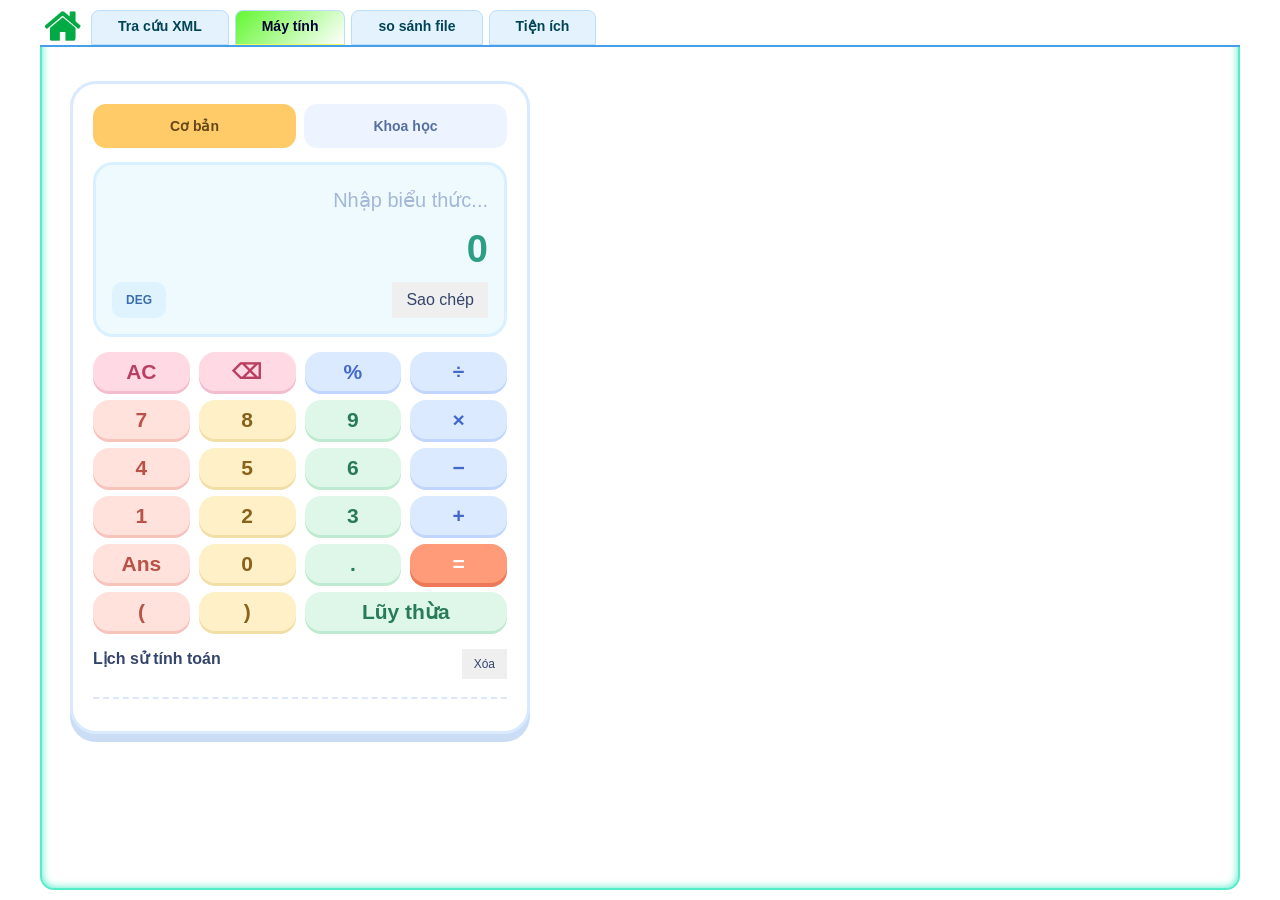
<file: may-tinh.html>
<!DOCTYPE html>
<html lang="vi">
<head>
<meta charset="UTF-8">
<meta name="viewport" content="width=device-width, initial-scale=1">
<title>Máy tính Online</title>
<link rel="icon" href="iconbill.ico" type="image/x-icon">
<style>
* {
  box-sizing: border-box;
}

:root {
  --text: #34456b;
  --panel: #ffffff;
  --screen: #f0f8ff;
  --key: #ffffff;
  --key-hover: #e8f2ff;
  --accent: #ff8a65;
  --accent2: #ff8a65;
  --operator: #dceaff;
  --danger: #ffe1e8;
  --border: #dce7fa;
}

html {
  min-height: 100%;
  background: none;
}

/* ===== DASHBOARD TABS ===== */
.tabs{
  font-family: Tahoma, Arial, sans-serif;
  font-size:14px;
  line-height:1.1;
  display:flex;
  justify-content: flex-start;
  align-self: stretch;
  width: calc(100% + 60px);
  margin-left: -30px;
  gap:6px;
  margin-bottom:16px;
  border-bottom: 2px solid #469ee8;
  padding-bottom: 0px;
}
.tab{
  padding:8px 26px;
  background:#e3f2fd;
  border-radius:8px 8px 0 0;
  text-decoration:none;
  color:#045;
  font-weight:600;
  transition:all .25s ease;
  border:1px solid #bbdefb;
}
.tab:hover{
  background:#fa8964;
}
.tab.active{
  background:linear-gradient(135deg,#63f731,#ffffff);
  color:#003;
  border-bottom:1px solid #f0fa64;
}
/* ===== END DASHBOARD TABS ===== */


body {
  margin: 10px auto;
  min-height: calc(100vh - 20px);
  padding: 0px 30px 30px;
  display: flex;
  flex-direction: column;
  justify-content: flex-start;
  align-items: stretch;
  position: relative;
  /* Giới hạn chiều ngang giao diện */
  max-width: 1200px; 
  width: 95%;        
  box-sizing: border-box;

  /* Nền trong suốt */
  background: none;

  color: var(--text);
  /font-family: "Trebuchet MS", Arial, sans-serif;
  font-family: Tahoma, Arial, sans-serif;

}

/* Hiệu ứng hai cạnh dọc, bắt đầu dưới hàng tab */
body::before {
    content: "";
    position: absolute;
    top: 35px; /* Điều chỉnh vị trí bắt đầu */
    left: 0px;
    right: 0px;
    bottom: 0;
    z-index: -1;
    pointer-events: none;
    border-left: 2px solid #53edc9;
    border-right: 2px solid #53edc9;
    border-bottom: 2px solid #53edc9;
    border-radius: 0 0 14px 14px;
    box-shadow:
        inset 8px 0 8px -8px #53edc9,
        inset -8px 0 8px -8px #53edc9,
        inset 0 -8px 8px -8px #53edc9;
    box-sizing: border-box;

    /* dùng hiệu ứng này hoặc box-shadow */
    /background:
        linear-gradient(to right,
            #53edc9 0,
            transparent 10px
        ) left top / 10px 100% no-repeat,
        linear-gradient(to left,
            #53edc9 0,
            transparent 10px
        ) right top / 10px 100% no-repeat;
}

button,
input {
  font: inherit;
}

button {
  color: var(--text);
  border: 2px solid transparent;
  cursor: pointer;
  user-select: none;
  -webkit-tap-highlight-color: transparent;
  transition: transform .12s, filter .12s, box-shadow .12s;
}

button:hover {
  filter: brightness(.97);
  box-shadow: 0 3px 8px #8da8d522;
}

button:active {
  transform: scale(.95);
}

button:focus-visible,
input:focus-visible {
  outline: 3px solid #70b7ff;
  outline-offset: 3px;
}

.calc,
.app {
  width: 100%;
  max-width: 460px;
  padding: 20px;
  background: #ffffff;
  border: 3px solid #d9eaff;
  border-radius: 26px;
  box-shadow: 0 8px 0 #cbdcf5;
}

h2 {
  text-align: center;
  color: #5579df;
  font-size: 25px;
  font-weight: 900;
  margin: 5px 0 18px;
}

.modes,
.mode-switch {
  display: grid;
  grid-template-columns: 1fr 1fr;
  gap: 8px;
  margin-bottom: 14px;
}

.mode-switch {
  display: flex;
  padding: 4px;
  border-radius: 14px;
  background: #f0f5ff;
}

.modes button,
.mode-switch button {
  padding: 12px 6px;
  border-radius: 13px;
  background: #edf3ff;
  color: #55709f;
  font-size: 14px;
  font-weight: 800;
}

.modes button.active,
.mode-switch button.active {
  background: #ffca68;
  color: #65471b;
}

.screen {
  background: #effaff;
  border: 3px solid #d8f0ff;
  padding: 16px;
  border-radius: 20px;
  margin-bottom: 15px;
}

#expr,
#expression {
  width: 100%;
  border: 0;
  outline: none;
  background: transparent;
  color: #5278d8;
  font-size: 20px;
  text-align: right;
  padding: 8px 0;
}

#expr::placeholder,
#expression::placeholder {
  color: #a3b7d9;
}

#out,
#result {
  min-height: 46px;
  margin-top: 8px;
  color: #2d9d83;
  font-size: clamp(28px, 7vw, 38px);
  font-weight: 900;
  text-align: right;
  overflow-wrap: anywhere;
}

#deg,
#angle,
.small-actions button {
  background: #dff3ff;
  color: #3c6eaa;
  border-radius: 10px;
  padding: 8px 12px;
  font-size: 12px;
  font-weight: 800;
}

.keys,
.keypad {
  display: grid;
  grid-template-columns: repeat(4, minmax(0, 1fr));
  gap: 9px;
}

.keys button,
.keypad .key {
  min-width: 0;
  min-height: 39px;
  border-radius: 16px;
  background: #f2f5ff;
  color: #405579;
  font-size: 21px;
  font-weight: 900;
  box-shadow: 0 3px 0 #dce5f5;
}

/* Các phím số luân phiên màu pastel */
.keys button:nth-child(4n + 1),
.keypad .key:nth-child(4n + 1) {
  background: #ffe2dc;
  color: #b95348;
  box-shadow: 0 3px 0 #f7c4bb;
}

.keys button:nth-child(4n + 2),
.keypad .key:nth-child(4n + 2) {
  background: #fff0c7;
  color: #89621b;
  box-shadow: 0 3px 0 #f2dfa7;
}

.keys button:nth-child(4n + 3),
.keypad .key:nth-child(4n + 3) {
  background: #dff7e8;
  color: #287b58;
  box-shadow: 0 3px 0 #bfe9d0;
}

.keys button:nth-child(4n),
.keypad .key:nth-child(4n) {
  background: #e4eaff;
  color: #4b61ba;
  box-shadow: 0 3px 0 #cbd6ff;
}

/* Phím phép tính */
.op,
.key.op {
  background: #dceaff !important;
  color: #4169cb !important;
  box-shadow: 0 3px 0 #c0d5ff !important;
}

/* Phím xóa */
.danger,
.key.danger {
  background: #ffdae4 !important;
  color: #b84162 !important;
  box-shadow: 0 3px 0 #f4bdcd !important;
}

/* Phím bằng nổi bật */
.equal,
.key.equal {
  background: #ff9b78 !important;
  color: white !important;
  box-shadow: 0 4px 0 #ed7958 !important;
  font-size: 25px;
}

/* Phím chức năng khoa học */
.science,
.scientific {
  display: none;
  margin-bottom: 12px;
}

.science.show,
.scientific.visible {
  display: block;
}

.science .keys,
.scientific .keypad {
  grid-template-columns: repeat(5, minmax(0, 1fr));
  gap: 6px;
}

.science button,
.scientific .key {
  min-height: 33px;
  padding: 7px 2px;
  font-size: 13px;
  border-radius: 11px;
  background: #eee7ff !important;
  color: #7255b8 !important;
  box-shadow: 0 3px 0 #d9cdf8 !important;
}

.wide,
.zero {
  grid-column: span 2;
}

#history,
.history {
  margin-top: 18px;
  border-top: 2px dashed #dce7fa;
  padding-top: 12px;
  color: #6a80a6;
  font-size: 13px;
  line-height: 1.8;
}

.history-item {
  width: 100%;
  padding: 10px;
  margin-bottom: 6px;
  border-radius: 12px;
  background: #f0f7ff;
  color: #49648f;
  text-align: left;
}

.footer,
.subtitle {
  color: #91a2c0;
  font-size: 11px;
  text-align: center;
  margin-top: 12px;
}

@media (max-width: 400px) {
  body {
    padding: 10px 7px;
    align-items: flex-start;
  }

  .calc,
  .app {
    padding: 13px;
    border-radius: 21px;
  }

  .keys,
  .keypad {
    gap: 7px;
  }

  .keys button,
  .keypad .key {
    min-height: 39px;
    font-size: 18px;
  }
}
</style>
</head>
<body>


<div class="tabs" id="dashboardTabs">
  <a class="home-link" href="/" title="Trang chủ" aria-label="Trang chủ">
    <img src="home.png" width="45" height="32" alt="Home"></a>
  <a class="tab" data-tab="lookup" href="index.html">Tra cứu XML</a>
  <a class="tab" data-tab="calculate" href="#">Máy tính</a>
  <a class="tab" data-tab="file" href="so-sanh-file.html">so sánh file</a>
  <a class="tab" data-tab="extensions" href="tien-ich.html">Tiện ích</a>
</div>
<br>

<div class="calc">
<div class="modes">
<button id="basic" class="active" onclick="mode(false)">Cơ bản</button>
<button id="advanced" onclick="mode(true)">Khoa học</button>
</div>

<div class="screen">
<input id="expr" placeholder="Nhập biểu thức..." autocomplete="off">
<div id="out">0</div>
<div style="display:flex;justify-content:space-between;margin-top:8px">
<button onclick="angle()" id="deg" style="padding:7px 12px">DEG</button>
<button onclick="copyResult()" style="padding:7px 12px">Sao chép</button>
</div>
</div>

<div class="science" id="science">
<div class="keys">
<button onclick="put('sin(')">sin</button>
<button onclick="put('cos(')">cos</button>
<button onclick="put('tan(')">tan</button>
<button onclick="put('asin(')">sin⁻¹</button>
<button onclick="put('acos(')">cos⁻¹</button>
<button onclick="put('atan(')">tan⁻¹</button>
<button onclick="put('log(')">log</button>
<button onclick="put('ln(')">ln</button>
<button onclick="put('sqrt(')">√</button>
<button onclick="put('cbrt(')">∛</button>
<button onclick="put('abs(')">abs</button>
<button onclick="put('exp(')">exp</button>
<button onclick="put('pi')">π</button>
<button onclick="put('e')">e</button>
<button onclick="put('^')">xʸ</button>
<button onclick="put('!')">n!</button>
<button onclick="put('^2')">x²</button>
<button onclick="put('^3')">x³</button>
<button onclick="put('(')">(</button>
<button onclick="put(')')">)</button>
</div>
</div>

<div class="keys">
<button class="danger" onclick="clearAll()">AC</button>
<button class="danger" onclick="back()">⌫</button>
<button class="op" onclick="put('%')">%</button>
<button class="op" onclick="put('/')">÷</button>

<button onclick="put('7')">7</button>
<button onclick="put('8')">8</button>
<button onclick="put('9')">9</button>
<button class="op" onclick="put('*')">×</button>

<button onclick="put('4')">4</button>
<button onclick="put('5')">5</button>
<button onclick="put('6')">6</button>
<button class="op" onclick="put('-')">−</button>

<button onclick="put('1')">1</button>
<button onclick="put('2')">2</button>
<button onclick="put('3')">3</button>
<button class="op" onclick="put('+')">+</button>

<button onclick="put('Ans')">Ans</button>
<button onclick="put('0')">0</button>
<button onclick="put('.')">.</button>
<button class="equal" onclick="calculate()">=</button>

<button onclick="put('(')">(</button>
<button onclick="put(')')">)</button>
<button class="wide" onclick="put('^')">Lũy thừa</button>
</div>

<div style="display:flex;justify-content:space-between;margin-top:18px">
<strong>Lịch sử tính toán</strong>
<button onclick="clearHistory()" style="padding:6px 10px;font-size:12px">Xóa</button>
</div>
<div id="history"></div>
</div>

<script>
const expr=document.getElementById('expr');
const out=document.getElementById('out');
let rad=false,ans=0,done=false,records=[];

function mode(on){
 document.getElementById('science').classList.toggle('show',on);
 document.getElementById('basic').classList.toggle('active',!on);
 document.getElementById('advanced').classList.toggle('active',on);
}

function angle(){
 rad=!rad;
 document.getElementById('deg').textContent=rad?'RAD':'DEG';
 preview();
}

function put(s){
 if(done && /^[0-9.]$/.test(s)) expr.value='';
 else if(done && s==='Ans') expr.value='';
 expr.value+=s;
 done=false;
 expr.focus();
 preview();
}

function clearAll(){
 expr.value='';
 out.textContent='0';
 done=false;
 expr.focus();
}

function back(){
 expr.value=expr.value.slice(0,-1);
 done=false;
 preview();
}

function factorial(n){
 if(n<0||!Number.isInteger(n)||n>170)
 throw Error('Giai thừa cần số nguyên từ 0 đến 170');
 let r=1;
 for(let i=2;i<=n;i++)r*=i;
 return r;
}

// Chỉ cho phép biểu thức toán học, không thực thi mã tùy ý.
function calculateValue(source){
 let s=source.replace(/π/g,'pi')
 .replace(/×/g,'*').replace(/÷/g,'/')
 .replace(/\s+/g,'');

 if(!s)throw Error('Hãy nhập biểu thức');
 if(!/^[0-9a-zA-Z_+\-*/^().,!%]+$/.test(s))
 throw Error('Biểu thức chứa ký tự không hợp lệ');

 // Chuyển cú pháp hiển thị thành biểu thức JavaScript.
 s=s.replace(/\bAns\b/gi,'ANS')
 .replace(/\bpi\b/gi,'PI')
 .replace(/\be\b/g,'E')
 .replace(/\^/g,'**');

 // Xử lý hàm giai thừa hậu tố.
 s=s.replace(/(\d+(?:\.\d+)?|\))!/g,'fact($1)');

 // Phần trăm dạng số đơn giản.
 s=s.replace(/(\d+(?:\.\d+)?)%/g,'($1/100)');

 const names=['sin','cos','tan','asin','acos','atan',
 'sqrt','cbrt','log','ln','abs','exp','min','max','round',
 'floor','ceil','fact'];

 const vars={
 PI:Math.PI,E:Math.E,ANS:ans,
 sin:x=>Math.sin(rad?x:x*Math.PI/180),
 cos:x=>Math.cos(rad?x:x*Math.PI/180),
 tan:x=>Math.tan(rad?x:x*Math.PI/180),
 asin:x=>Math.asin(x)*(rad?1:180/Math.PI),
 acos:x=>Math.acos(x)*(rad?1:180/Math.PI),
 atan:x=>Math.atan(x)*(rad?1:180/Math.PI),
 sqrt:Math.sqrt,cbrt:Math.cbrt,
 log:Math.log10,ln:Math.log,abs:Math.abs,exp:Math.exp,
 min:Math.min,max:Math.max,round:Math.round,
 floor:Math.floor,ceil:Math.ceil,fact:factorial
 };

 // Parser toán học giới hạn: không dùng eval hoặc Function.
 const tokens=s.match(/[A-Za-z_]+|(?:\d+(?:\.\d*)?|\.\d+)(?:e[+-]?\d+)?|[()+\-*/%,!]/gi)||[];
 if(tokens.join('')!==s.replace(/\*\*/g,'^'))
 throw Error('Không đọc được biểu thức');

 let i=0;
 function peek(){return tokens[i]}
 function take(){return tokens[i++]}

 function primary(){
  let t=take();
  if(t==='+' )return unary();
  if(t==='-')return -unary();
  if(t==='('){
   let v=add();
   if(take()!==')')throw Error('Thiếu dấu )');
   return v;
  }
  if(!t)throw Error('Thiếu số');
  if(/^(?:\d|\.)/.test(t))return Number(t);
  if(t in vars){
   if(typeof vars[t]==='number')return vars[t];
   if(take()!=='(')throw Error('Thiếu dấu (');
   let args=[add()];
   while(peek()===','){take();args.push(add())}
   if(take()!==')')throw Error('Thiếu dấu )');
   if(!names.includes(t))throw Error('Hàm không hợp lệ');
   return vars[t](...args);
  }
  throw Error('Hàm hoặc biến không hợp lệ: '+t);
 }
 function unary(){return primary()}
 function power(){
  let a=primary();
  if(peek()==='^'){take();a=Math.pow(a,unary())}
  return a;
 }
 function mul(){
  let a=power();
  while(peek()==='*'||peek()==='/'){
   let op=take(),b=power();
   if(op==='/'&&b===0)throw Error('Không thể chia cho 0');
   a=op==='*'?a*b:a/b;
  }
  return a;
 }
 function add(){
  let a=mul();
  while(peek()==='+'||peek()==='-'){
   let op=take(),b=mul();
   a=op==='+'?a+b:a-b;
  }
  return a;
 }

 // Chuẩn hóa tên hàm và hằng số sang chữ thường cho parser.
 s=s.replace(/\*\*/g,'^');
 // Sử dụng parser riêng dưới đây với token chuẩn hóa.
 i=0;
 let value=add();
 if(i!==tokens.length)throw Error('Sai cú pháp');
 if(!Number.isFinite(value))throw Error('Kết quả không xác định');
 return value;
}

function safeCalculate(source){
 // Bộ tính dùng parser biểu thức nhỏ, không thực thi mã tùy ý.
 let s=source.replace(/π/g,'pi').replace(/×/g,'*')
 .replace(/÷/g,'/').replace(/\s+/g,'');
 s=s.replace(/\bAns\b/gi,'ans');
 const tokenPattern=/\d+(?:\.\d*)?(?:e[+-]?\d+)?|\.\d+|[a-zA-Z]+|[()+\-*/^,!%]/gi;
 const tokens=s.match(tokenPattern)||[];
 if(tokens.join('')!==s)throw Error('Sai cú pháp');
 let p=0;
 function peek(){return tokens[p]}
 function take(){return tokens[p++]}
 function expression(){
  let x=term();
  while(peek()==='+'||peek()==='-'){
   let op=take(),y=term();x=op==='+'?x+y:x-y;
  }
  return x;
 }
 function term(){
  let x=unary();
  while(peek()==='*'||peek()==='/'){
   let op=take(),y=unary();
   if(op==='/'&&y===0)throw Error('Không thể chia cho 0');
   x=op==='*'?x*y:x/y;
  }
  return x;
 }
 function unary(){
  if(peek()==='+'){take();return unary()}
  if(peek()==='-'){take();return -unary()}
  return power();
 }
 function power(){
  let x=postfix();
  if(peek()==='^'){take();x=Math.pow(x,unary())}
  return x;
 }
 function postfix(){
  let x=primary();
  while(peek()==='!'||peek()==='%'){
   let op=take();
   if(op==='!')x=factorial(x);else x/=100;
  }
  return x;
 }
 function primary(){
  let t=take();
  if(t==='('){
   let x=expression();
   if(take()!==')')throw Error('Thiếu dấu )');
   return x;
  }
  if(t===undefined)throw Error('Thiếu số');
  if(/^(?:\d|\.)/.test(t))return Number(t);
  if(/^[a-z]+$/i.test(t)){
   let n=t.toLowerCase();
   const constants={pi:Math.PI,e:Math.E,ans:ans};
   if(n in constants)return constants[n];
   const funcs={
    sin:x=>Math.sin(rad?x:x*Math.PI/180),
    cos:x=>Math.cos(rad?x:x*Math.PI/180),
    tan:x=>Math.tan(rad?x:x*Math.PI/180),
    asin:x=>Math.asin(x)*(rad?1:180/Math.PI),
    acos:x=>Math.acos(x)*(rad?1:180/Math.PI),
    atan:x=>Math.atan(x)*(rad?1:180/Math.PI),
    sqrt:Math.sqrt,cbrt:Math.cbrt,
    log:Math.log10,ln:Math.log,abs:Math.abs,exp:Math.exp,
    round:Math.round,floor:Math.floor,ceil:Math.ceil,
    min:Math.min,max:Math.max
   };
   if(!(n in funcs))throw Error('Hàm không hợp lệ: '+n);
   if(take()!=='(')throw Error('Thiếu dấu (');
   let args=[expression()];
   while(peek()===','){take();args.push(expression())}
   if(take()!==')')throw Error('Thiếu dấu )');
   if(!['min','max'].includes(n)&&args.length!==1)
   throw Error('Hàm cần một tham số');
   return funcs[n](...args);
  }
  throw Error('Biểu thức không hợp lệ');
 }
 const value=expression();
 if(p!==tokens.length)throw Error('Kiểm tra lại biểu thức');
 if(!Number.isFinite(value))throw Error('Kết quả không xác định');
 return value;
}

function preview(){
 if(!expr.value.trim()){out.textContent='0';return}
 try{
  out.textContent=Number(safeCalculate(expr.value).toPrecision(12)).toString();
 }catch(e){out.textContent='…'}
}

function calculate(){
 try{
  let v=safeCalculate(expr.value);
  ans=v;
  out.textContent=Number(v.toPrecision(12)).toString();
  records.unshift(expr.value+' = '+out.textContent);
  records=records.slice(0,30);
  document.getElementById('history').textContent=records.join('\n');
  document.getElementById('history').style.whiteSpace='pre-line';
  done=true;
 }catch(e){out.textContent=e.message}
}

function clearHistory(){
 records=[];
 document.getElementById('history').textContent='';
}

async function copyResult(){
 try{await navigator.clipboard.writeText(out.textContent)}
 catch(e){out.textContent=out.textContent}
}

expr.addEventListener('input',()=>{done=false;preview()});
expr.addEventListener('keydown',e=>{
 if(e.key==='Enter'||e.key==='='){e.preventDefault();calculate()}
 if(e.key==='Escape')clearAll();
});
document.addEventListener('keydown',e=>{
 if(document.activeElement===expr||e.ctrlKey||e.altKey||e.metaKey)return;
 if(/^[0-9.+\-*/^()%!]$/.test(e.key))put(e.key);
 if(e.key==='Enter')calculate();
 if(e.key==='Backspace')back();
 if(e.key==='Escape')clearAll();
});

/* ===DASHBOARD TAB ACTIVE=== */
(function(){
  const tabs = document.querySelectorAll('.tab');
  const params = new URLSearchParams(window.location.search);

  // Mặc định tab hóa đơn
  let activeTab = 'calculate';

  // Nếu sau này bạn muốn phân tab theo param
  if(params.get('page')){
    activeTab = params.get('page');
  }

  tabs.forEach(t=>{
    if(t.dataset.tab === activeTab){
      t.classList.add('active');
    }
  });
})();
/* ===END DASHBOARD TAB ACTIVE=== */

</script>
</body>
</html>
</file>
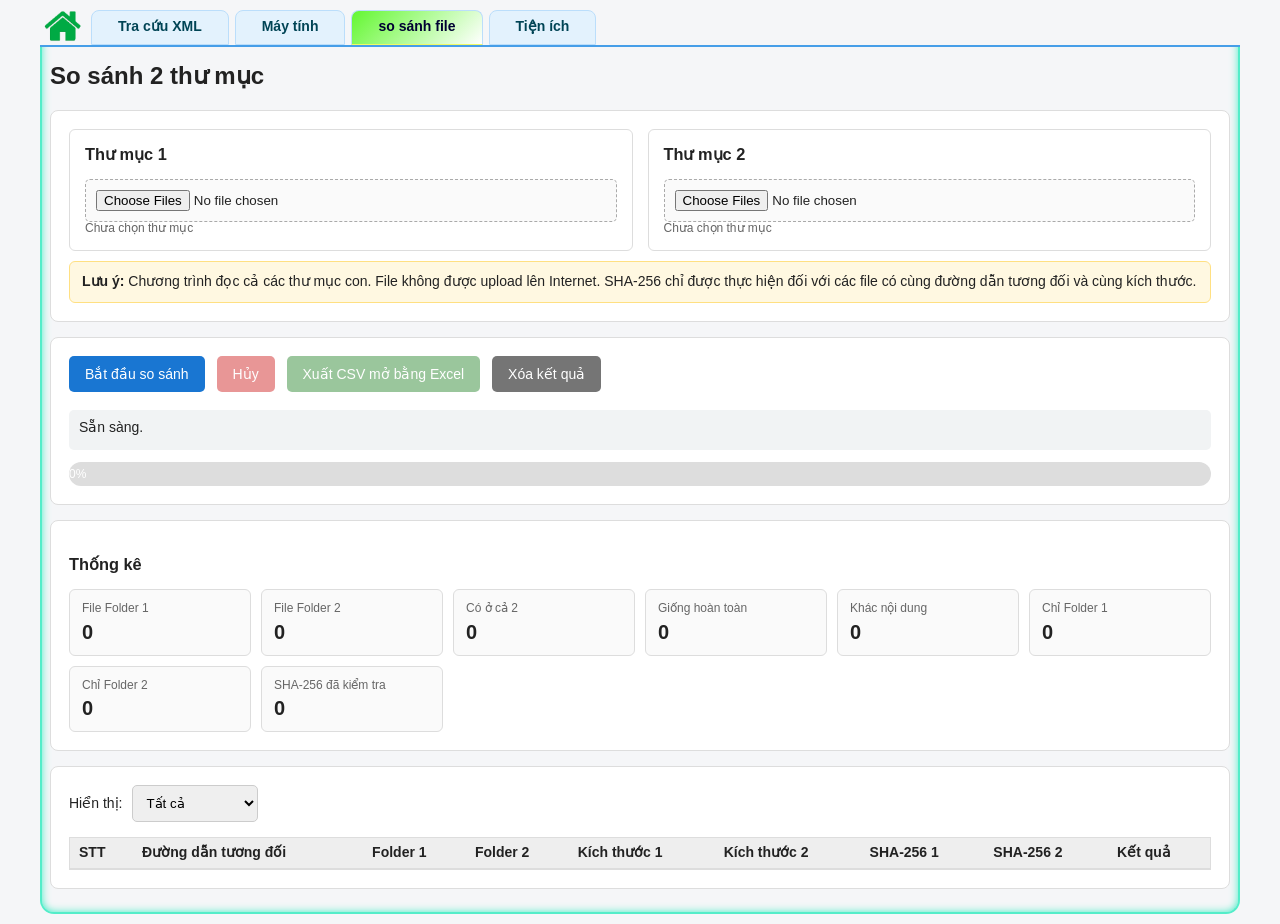
<file: so-sanh-file.html>
<!DOCTYPE html>
<html lang="vi">
<head>
<meta charset="UTF-8">
<title>So sánh 2 thư mục</title>

<style>
*{
    box-sizing:border-box;
}

body{
    margin:10px auto;
    padding:20px;
    font-family:Arial,Tahoma,sans-serif;
    font-size:14px;
    padding: 0 10px 10px;
    line-height:1.1;
    background:#f5f6f8;
    color:#222;
    min-height: calc(100vh - 20px);
    position: relative;
    /* Giới hạn chiều ngang giao diện */
    max-width: 1200px; 
    width: 95%;        
    box-sizing: border-box;

}

/* Hiệu ứng hai cạnh dọc, bắt đầu dưới hàng tab */
body::before {
    content: "";
    position: absolute;
    top: 35px; /* Điều chỉnh vị trí bắt đầu */
    left: 0px;
    right: 0px;
    bottom: 0;
    z-index: -1;
    pointer-events: none;
    border-left: 2px solid #53edc9;
    border-right: 2px solid #53edc9;
    border-bottom: 2px solid #53edc9;
    border-radius: 0 0 14px 14px;
    box-shadow:
        inset 8px 0 8px -8px #53edc9,
        inset -8px 0 8px -8px #53edc9,
        inset 0 -8px 8px -8px #53edc9;
    box-sizing: border-box;

    /* dùng hiệu ứng này hoặc box-shadow */
    /background:
        linear-gradient(to right,
            #53edc9 0,
            transparent 10px
        ) left top / 10px 100% no-repeat,
        linear-gradient(to left,
            #53edc9 0,
            transparent 10px
        ) right top / 10px 100% no-repeat;
}

a{
    text-decoration:none;
    color:#0066cc;
}
a:hover{color:#003366}
.block{
    border:1px solid #d6d6d6;
    border-radius:10px;
    background:#f7f7f7;
    padding:12px 15px;
    margin-top:15px;
    box-shadow:0 2px 5px rgba(0,0,0,0.05);
}
.copy-btn{
  margin-left:8px;
  padding:2px 8px;
  font-size:12px;
  cursor:pointer;
  border:1px solid #ccc;
  border-radius:4px;
  background:#f5f5f5;
}
.copy-btn:hover{
  background:#e0e0e0;
}
.file-name{
  cursor:pointer;
}
 
h1{
    margin:0 0 20px 0;
    font-size:24px;
}

.container{
    max-width:1500px;
    margin:auto;
}

.panel{
    background:white;
    border:1px solid #ddd;
    border-radius:8px;
    padding:18px;
    margin-bottom:15px;
}

.folder-row{
    display:flex;
    gap:15px;
    flex-wrap:wrap;
}

.folder-box{
    flex:1;
    min-width:350px;
    border:1px solid #ddd;
    border-radius:6px;
    padding:15px;
}

.folder-box h3{
    margin-top:0;
}

input[type=file]{
    width:100%;
    padding:10px;
    border:1px dashed #aaa;
    border-radius:5px;
    background:#fafafa;
}

button{
    border:0;
    padding:10px 16px;
    border-radius:5px;
    cursor:pointer;
    font-size:14px;
    margin-right:8px;
    margin-bottom:8px;
}

button:disabled{
    opacity:.5;
    cursor:not-allowed;
}

.btn-start{
    background:#1976d2;
    color:white;
}

.btn-stop{
    background:#d32f2f;
    color:white;
}

.btn-export{
    background:#388e3c;
    color:white;
}

.btn-clear{
    background:#757575;
    color:white;
}

.status{
    margin-top:10px;
    padding:10px;
    background:#f1f3f4;
    border-radius:5px;
    min-height:40px;
}

.progress-container{
    margin-top:12px;
    height:24px;
    background:#ddd;
    border-radius:12px;
    overflow:hidden;
}

.progress-bar{
    height:100%;
    width:0%;
    background:#1976d2;
    color:white;
    text-align:center;
    line-height:24px;
    font-size:12px;
    transition:width .1s;
}

.stats{
    display:grid;
    grid-template-columns:repeat(auto-fit,minmax(160px,1fr));
    gap:10px;
    margin-top:15px;
}

.stat{
    background:#fafafa;
    border:1px solid #ddd;
    border-radius:6px;
    padding:12px;
}

.stat-title{
    font-size:12px;
    color:#666;
}

.stat-value{
    font-size:20px;
    font-weight:bold;
    margin-top:5px;
}

.controls{
    display:flex;
    gap:10px;
    flex-wrap:wrap;
    align-items:center;
}

select{
    padding:9px;
    border:1px solid #ccc;
    border-radius:5px;
}

.table-wrap{
    max-height:600px;
    overflow:auto;
    border:1px solid #ddd;
}

table{
    border-collapse:collapse;
    width:100%;
    background:white;
}

th,td{
    border-bottom:1px solid #ddd;
    padding:7px 9px;
    text-align:left;
    white-space:nowrap;
}

th{
    position:sticky;
    top:0;
    background:#eee;
    z-index:2;
}

.same{
    background:#e8f5e9;
}

.different{
    background:#ffebee;
}

.only1{
    background:#fff3e0;
}

.only2{
    background:#e3f2fd;
}

.missing{
    background:#fce4ec;
}

.small{
    font-size:12px;
    color:#666;
}

.path{
    max-width:700px;
    overflow:hidden;
    text-overflow:ellipsis;
}

.warning{
    background:#fff8e1;
    border:1px solid #ffe082;
    padding:12px;
    border-radius:6px;
    margin-top:10px;
}

.success{
    color:#2e7d32;
    font-weight:bold;
}

.error{
    color:#c62828;
    font-weight:bold;
}

/* ===== DASHBOARD TABS ===== */
.tabs{
  font-family: Tahoma, Arial, sans-serif;
  font-size:14px;
  margin:0px;
  padding: 0 0px 0px;
  line-height:1.1;
  display:flex;
  justify-content: flex-start;
  align-self: stretch;
  width: calc(100% + 20px);
  margin-left: -10px;
  gap:6px;
  margin-bottom:16px;
  border-bottom: 2px solid #469ee8;
  padding-bottom: 0px;
}
.tab{
  padding:8px 26px;
  background:#e3f2fd;
  border-radius:8px 8px 0 0;
  text-decoration:none;
  color:#045;
  font-weight:600;
  transition:all .25s ease;
  border:1px solid #bbdefb;
}
.tab:hover{
  background:#fa8964;
}
.tab.active{
  background:linear-gradient(135deg,#63f731,#ffffff);
  color:#003;
  border-bottom:1px solid #f0fa64;
}
/* ===== END DASHBOARD TABS ===== */

</style>
</head>

<body>

<div class="tabs" id="dashboardTabs">
  <a class="home-link" href="/" title="Trang chủ" aria-label="Trang chủ">
    <img src="home.png" width="45" height="32" alt="Home"></a>
  <a class="tab" data-tab="lookup" href="index.html">Tra cứu XML</a>
  <a class="tab" data-tab="calculate" href="may-tinh.html">Máy tính</a>
  <a class="tab" data-tab="file" href="#">so sánh file</a>
  <a class="tab" data-tab="extensions" href="tien-ich.html">Tiện ích</a>
</div>

<div class="container">
<h1>So sánh 2 thư mục</h1>
<div class="panel">
    <div class="folder-row">
        <div class="folder-box">
            <h3>Thư mục 1</h3>
            <input
                type="file"
                id="folder1"
                webkitdirectory
                directory
                multiple
            >
            <div id="folder1Info" class="small">
                Chưa chọn thư mục
            </div>
        </div>


        <div class="folder-box">
            <h3>Thư mục 2</h3>
            <input
                type="file"
                id="folder2"
                webkitdirectory
                directory
                multiple
            >
            <div id="folder2Info" class="small">
                Chưa chọn thư mục
            </div>
        </div>
    </div>

    <div class="warning">
        <b>Lưu ý:</b>
        Chương trình đọc cả các thư mục con.
        File không được upload lên Internet.
        SHA-256 chỉ được thực hiện đối với các file
        có cùng đường dẫn tương đối và cùng kích thước.
    </div>
</div>

<div class="panel">
    <button
        class="btn-start"
        id="startBtn"
        onclick="startCompare()"
    >
        Bắt đầu so sánh
    </button>

    <button
        class="btn-stop"
        id="stopBtn"
        onclick="stopCompare()"
        disabled
    >
        Hủy
    </button>

    <button
        class="btn-export"
        id="exportBtn"
        onclick="exportCSV()"
        disabled
    >
        Xuất CSV mở bằng Excel
    </button>

    <button
        class="btn-clear"
        onclick="clearAll()"
    >
        Xóa kết quả
    </button>

    <div id="status" class="status">
        Sẵn sàng.
    </div>

    <div class="progress-container">
        <div
            id="progressBar"
            class="progress-bar"
        >
            0%
        </div>
    </div>
</div>

<div class="panel">
    <h3>Thống kê</h3>
    <div class="stats">
        <div class="stat">
            <div class="stat-title">
                File Folder 1
            </div>
            <div
                class="stat-value"
                id="count1"
            >
                0
            </div>
        </div>

        <div class="stat">
            <div class="stat-title">
                File Folder 2
            </div>
            <div
                class="stat-value"
                id="count2"
            >
                0
            </div>
        </div>

        <div class="stat">
            <div class="stat-title">
                Có ở cả 2
            </div>
            <div
                class="stat-value"
                id="bothCount"
            >
                0
            </div>
        </div>

        <div class="stat">
            <div class="stat-title">
                Giống hoàn toàn
            </div>
            <div
                class="stat-value"
                id="sameCount"
            >
                0
            </div>
        </div>

        <div class="stat">
            <div class="stat-title">
                Khác nội dung
            </div>
            <div
                class="stat-value"
                id="differentCount"
            >
                0
            </div>
        </div>

        <div class="stat">
            <div class="stat-title">
                Chỉ Folder 1
            </div>
            <div
                class="stat-value"
                id="only1Count"
            >
                0
            </div>
        </div>

        <div class="stat">
            <div class="stat-title">
                Chỉ Folder 2
            </div>
            <div
                class="stat-value"
                id="only2Count"
            >
                0
            </div>
        </div>

        <div class="stat">
            <div class="stat-title">
                SHA-256 đã kiểm tra
            </div>
            <div
                class="stat-value"
                id="hashCount"
            >
                0
            </div>
        </div>
    </div>
</div>

<div class="panel">
    <div class="controls">
        <label>
            Hiển thị:
        </label>
        <select
            id="filter"
            onchange="renderTable()"
        >
            <option value="ALL">
                Tất cả
            </option>
            <option value="SAME">
                Giống
            </option>
            <option value="DIFFERENT">
                Khác nội dung
            </option>
            <option value="ONLY1">
                Chỉ Folder 1
            </option>
            <option value="ONLY2">
                Chỉ Folder 2
            </option>
        </select>
        <span
            id="displayInfo"
            class="small"
        ></span>
    </div>
    <br>
    <div class="table-wrap">

        <table>
            <thead>
                <tr>
                    <th>STT</th>
                    <th>Đường dẫn tương đối</th>
                    <th>Folder 1</th>
                    <th>Folder 2</th>
                    <th>Kích thước 1</th>
                    <th>Kích thước 2</th>
                    <th>SHA-256 1</th>
                    <th>SHA-256 2</th>
                    <th>Kết quả</th>
                </tr>
            </thead>
            <tbody id="resultBody">
            </tbody>
        </table>

    </div>
</div>
</div>
<script>

/* =====================================================
   GLOBAL
===================================================== */

let files1 = [];
let files2 = [];

let results = [];

let stopped = false;

let rootName1 = "";
let rootName2 = "";

let hashCounter = 0;

/* =====================================================
   FILE INPUT
===================================================== */

document
.getElementById("folder1")
.addEventListener("change", function(){
    files1 = Array.from(this.files).filter(file => {
        const fileName = file.name.toLowerCase();
        return fileName !== "desktop.ini" && fileName !== "thumbs.db";
    });
    if(files1.length > 0){
        rootName1 =
            files1[0].webkitRelativePath
            .split("/")
            [0];
        document
        .getElementById("folder1Info")
        .textContent =
            rootName1 +
            " — " +
            formatNumber(files1.length) +
            " file";
        document
        .getElementById("count1")
        .textContent =
            formatNumber(files1.length);
    }
});

document
.getElementById("folder2")
.addEventListener("change", function(){
    files2 = Array.from(this.files).filter(file => {
        const fileName = file.name.toLowerCase();
        return fileName !== "desktop.ini" && fileName !== "thumbs.db";
    });
    if(files2.length > 0){
        rootName2 =
            files2[0].webkitRelativePath
            .split("/")
            [0];
        document
        .getElementById("folder2Info")
        .textContent =
            rootName2 +
            " — " +
            formatNumber(files2.length) +
            " file";
        document
        .getElementById("count2")
        .textContent =
            formatNumber(files2.length);
    }
});

/* =====================================================
   START
===================================================== */
async function startCompare(){
    if(files1.length === 0){
        alert(
            "Vui lòng chọn Thư mục 1."
        );
        return;
    }

    if(files2.length === 0){
        alert(
            "Vui lòng chọn Thư mục 2."
        );
        return;
    }

    stopped = false;
    results = [];
    hashCounter = 0;

    document
    .getElementById("startBtn")
    .disabled = true;

    document
    .getElementById("stopBtn")
    .disabled = false;

    document
    .getElementById("exportBtn")
    .disabled = true;

    resetStats();

    setStatus(
        "Đang tạo danh sách file..."
    );

    /*
       Map đường dẫn → File
    */

    const map1 = new Map();
    const map2 = new Map();

    for(const file of files1){
        const path =
            getRelativePath(file);
        map1.set(path, file);
    }

    for(const file of files2){
        const path =
            getRelativePath(file);
        map2.set(path, file);
    }

    /*
       Tạo danh sách tất cả path
    */
    const allPaths =
        new Set([
            ...map1.keys(),
            ...map2.keys()
        ]);

    const paths =
        Array.from(allPaths);
    paths.sort();

    document
    .getElementById("bothCount")
    .textContent =
        formatNumber(
            paths.filter(
                p =>
                    map1.has(p) &&
                    map2.has(p)
            ).length
        );

    /*
       So sánh
    */
    let processed = 0;
    for(const path of paths){
        if(stopped){
            setStatus(
                "Đã hủy quá trình."
            );
            break;
        }

        const f1 =
            map1.get(path);
        const f2 =
            map2.get(path);

        let result;

        /*
           Chỉ có Folder 1
        */

        if(f1 && !f2){

            result = {

                path:path,

                file1:f1,

                file2:null,

                size1:f1.size,

                size2:"",

                hash1:"",

                hash2:"",

                status:"ONLY1",

                text:"Chỉ Folder 1"

            };

        }


        /*
           Chỉ có Folder 2
        */

        else if(!f1 && f2){

            result = {

                path:path,

                file1:null,

                file2:f2,

                size1:"",

                size2:f2.size,

                hash1:"",

                hash2:"",

                status:"ONLY2",

                text:"Chỉ Folder 2"

            };

        }


        /*
           Có cả hai
        */

        else{

            /*
               Khác kích thước:
               chắc chắn khác nội dung
            */

            if(f1.size !== f2.size){

                result = {

                    path:path,

                    file1:f1,

                    file2:f2,

                    size1:f1.size,

                    size2:f2.size,

                    hash1:"Không cần hash",

                    hash2:"Không cần hash",

                    status:"DIFFERENT",

                    text:"Khác kích thước"

                };

            }


            /*
               Cùng kích thước:
               phải hash
            */

            else{

                setStatus(
                    "Đang SHA-256: " +
                    path
                );


                const hashes =
                    await hashBoth(
                        f1,
                        f2
                    );


                if(stopped){

                    break;

                }


                hashCounter++;

                document
                .getElementById("hashCount")
                .textContent =
                    formatNumber(
                        hashCounter
                    );


                if(
                    hashes.hash1 ===
                    hashes.hash2
                ){

                    result = {

                        path:path,

                        file1:f1,

                        file2:f2,

                        size1:f1.size,

                        size2:f2.size,

                        hash1:hashes.hash1,

                        hash2:hashes.hash2,

                        status:"SAME",

                        text:"GIỐNG"

                    };

                }

                else{

                    result = {

                        path:path,

                        file1:f1,

                        file2:f2,

                        size1:f1.size,

                        size2:f2.size,

                        hash1:hashes.hash1,

                        hash2:hashes.hash2,

                        status:"DIFFERENT",

                        text:"KHÁC NỘI DUNG"

                    };

                }

            }

        }


        results.push(result);


        processed++;


        updateProgress(
            processed,
            paths.length
        );


        /*
           Cập nhật bảng theo từng 100 file
           để tránh trình duyệt phải render
           quá nhiều lần.
        */

        if(
            processed % 100 === 0 ||
            processed === paths.length
        ){

            renderTable();

            await yieldBrowser();

        }

    }


    updateStatistics();


    document
    .getElementById("stopBtn")
    .disabled = true;

    document
    .getElementById("startBtn")
    .disabled = false;


    if(!stopped){

        setStatus(
            "Hoàn tất. Đã kiểm tra " +
            formatNumber(results.length) +
            " đường dẫn."
        );

    }


    document
    .getElementById("exportBtn")
    .disabled =
        results.length === 0;

}


/* =====================================================
   SHA-256
===================================================== */

async function sha256(file){

    /*
       arrayBuffer đọc nội dung file
    */

    const buffer =
        await file.arrayBuffer();


    /*
       Web Crypto API của Chrome
    */

    const hashBuffer =
        await crypto.subtle.digest(
            "SHA-256",
            buffer
        );


    /*
       Chuyển ArrayBuffer → HEX
    */

    const hashArray =
        Array.from(
            new Uint8Array(hashBuffer)
        );


    return hashArray
        .map(
            b =>
                b.toString(16)
                .padStart(2,"0")
        )
        .join("");

}


/* =====================================================
   HASH 2 FILE
===================================================== */

async function hashBoth(
    file1,
    file2
){

    /*
       Hash tuần tự để tránh dùng quá nhiều RAM.

       Với file XML nhỏ, cách này ổn định hơn.
    */

    const hash1 =
        await sha256(file1);


    if(stopped){

        return {
            hash1:"",
            hash2:""
        };

    }


    const hash2 =
        await sha256(file2);


    return {

        hash1:hash1,

        hash2:hash2

    };

}


/* =====================================================
   RELATIVE PATH
===================================================== */

function getRelativePath(file){

    const fullPath =
        file.webkitRelativePath;

    const parts =
        fullPath.split("/");


    /*
       Bỏ tên thư mục gốc.

       Ví dụ:

       FolderA/2026/01/A.xml

       thành:

       2026/01/A.xml
    */

    return parts
        .slice(1)
        .join("/");

}


/* =====================================================
   PROGRESS
===================================================== */

function updateProgress(
    current,
    total
){

    const percent =
        total === 0
        ? 0
        : Math.round(
            current /
            total *
            100
        );


    const bar =
        document
        .getElementById(
            "progressBar"
        );


    bar.style.width =
        percent + "%";

    bar.textContent =
        percent + "%";


    setStatus(
        "Đang xử lý " +
        formatNumber(current) +
        " / " +
        formatNumber(total)
    );

}


/* =====================================================
   RENDER TABLE
===================================================== */

function renderTable(){

    const body =
        document
        .getElementById(
            "resultBody"
        );


    const filter =
        document
        .getElementById(
            "filter"
        )
        .value;


    let filtered =
        results;


    if(filter !== "ALL"){

        filtered =
            results.filter(
                r =>
                    r.status === filter
            );

    }


    /*
       Với hàng chục nghìn dòng,
       không render toàn bộ cùng lúc.

       Hiển thị tối đa 5000 dòng.
    */

    const maxDisplay = 5000;


    const display =
        filtered.slice(
            0,
            maxDisplay
        );


    let html = "";


    display.forEach(
        (r,index) => {

            let cls =
                r.status
                .toLowerCase();


            html += `

                <tr class="${cls}">

                    <td>
                        ${index + 1}
                    </td>

                    <td
                        class="path"
                        title="${escapeHtml(r.path)}"
                    >
                        ${escapeHtml(r.path)}
                    </td>

                    <td>
                        ${
                            r.file1
                            ? "Có"
                            : "Không"
                        }
                    </td>

                    <td>
                        ${
                            r.file2
                            ? "Có"
                            : "Không"
                        }
                    </td>

                    <td>
                        ${
                            r.size1 === ""
                            ? ""
                            : formatBytes(r.size1)
                        }
                    </td>

                    <td>
                        ${
                            r.size2 === ""
                            ? ""
                            : formatBytes(r.size2)
                        }
                    </td>

                    <td>
                        <span class="small">
                            ${escapeHtml(
                                r.hash1
                            )}
                        </span>
                    </td>

                    <td>
                        <span class="small">
                            ${escapeHtml(
                                r.hash2
                            )}
                        </span>
                    </td>

                    <td>
                        <b>
                            ${escapeHtml(
                                r.text
                            )}
                        </b>
                    </td>

                </tr>

            `;

        }
    );


    body.innerHTML =
        html;


    document
    .getElementById(
        "displayInfo"
    )
    .textContent =
        "Hiển thị " +
        formatNumber(display.length) +
        " / " +
        formatNumber(filtered.length) +
        " kết quả";

}


/* =====================================================
   STATISTICS
===================================================== */

function updateStatistics(){

    const same =
        results.filter(
            r => r.status === "SAME"
        ).length;


    const different =
        results.filter(
            r =>
                r.status ===
                "DIFFERENT"
        ).length;


    const only1 =
        results.filter(
            r =>
                r.status ===
                "ONLY1"
        ).length;


    const only2 =
        results.filter(
            r =>
                r.status ===
                "ONLY2"
        ).length;


    const both =
        same +
        different;


    document
    .getElementById("bothCount")
    .textContent =
        formatNumber(both);


    document
    .getElementById("sameCount")
    .textContent =
        formatNumber(same);


    document
    .getElementById("differentCount")
    .textContent =
        formatNumber(different);


    document
    .getElementById("only1Count")
    .textContent =
        formatNumber(only1);


    document
    .getElementById("only2Count")
    .textContent =
        formatNumber(only2);


    document
    .getElementById("hashCount")
    .textContent =
        formatNumber(hashCounter);

}


/* =====================================================
   RESET STAT
===================================================== */

function resetStats(){

    const ids = [

        "bothCount",
        "sameCount",
        "differentCount",
        "only1Count",
        "only2Count",
        "hashCount"

    ];


    ids.forEach(
        id => {

            document
            .getElementById(id)
            .textContent = "0";

        }
    );

}


/* =====================================================
   STOP
===================================================== */

function stopCompare(){

    stopped = true;

    setStatus(
        "Đang dừng..."
    );

}


/* =====================================================
   CLEAR
===================================================== */

function clearAll(){

    stopped = true;

    results = [];

    files1 = [];

    files2 = [];

    rootName1 = "";

    rootName2 = "";

    hashCounter = 0;


    document
    .getElementById("folder1")
    .value = "";


    document
    .getElementById("folder2")
    .value = "";


    document
    .getElementById("folder1Info")
    .textContent =
        "Chưa chọn thư mục";


    document
    .getElementById("folder2Info")
    .textContent =
        "Chưa chọn thư mục";


    document
    .getElementById("resultBody")
    .innerHTML = "";


    document
    .getElementById("progressBar")
    .style.width = "0%";


    document
    .getElementById("progressBar")
    .textContent = "0%";


    resetStats();


    document
    .getElementById("exportBtn")
    .disabled = true;


    document
    .getElementById("stopBtn")
    .disabled = true;


    document
    .getElementById("startBtn")
    .disabled = false;


    setStatus(
        "Sẵn sàng."
    );

}


/* =====================================================
   EXPORT CSV
===================================================== */

function exportCSV(){

    if(results.length === 0){

        alert(
            "Không có dữ liệu để xuất."
        );

        return;

    }


    const rows = [];


    rows.push([

        "STT",

        "Đường dẫn tương đối",

        "Folder 1",

        "Folder 2",

        "Kích thước Folder 1",

        "Kích thước Folder 2",

        "SHA-256 Folder 1",

        "SHA-256 Folder 2",

        "Kết quả"

    ]);


    results.forEach(
        (r,index) => {

            rows.push([

                index + 1,

                r.path,

                r.file1
                ? "Có"
                : "Không",

                r.file2
                ? "Có"
                : "Không",

                r.size1 === ""
                ? ""
                : r.size1,

                r.size2 === ""
                ? ""
                : r.size2,

                r.hash1,

                r.hash2,

                r.text

            ]);

        }
    );


    const csv =
        "\uFEFF" +
        rows
        .map(
            row =>
                row
                .map(
                    cell =>
                        csvEscape(cell)
                )
                .join(",")
        )
        .join("\r\n");


    const blob =
        new Blob(
            [csv],
            {
                type:
                "text/csv;charset=utf-8"
            }
        );


    const url =
        URL.createObjectURL(blob);


    const a =
        document.createElement("a");


    a.href = url;

    a.download =
        "ket_qua_so_sanh_thu_muc.csv";


    document
    .body
    .appendChild(a);


    a.click();


    a.remove();


    URL.revokeObjectURL(url);

}


/* =====================================================
   CSV ESCAPE
===================================================== */

function csvEscape(value){

    value =
        value === null ||
        value === undefined
        ? ""
        : String(value);


    if(
        value.includes('"') ||
        value.includes(",") ||
        value.includes("\n") ||
        value.includes("\r")
    ){

        return '"' +
            value.replace(
                /"/g,
                '""'
            ) +
            '"';

    }


    return value;

}


/* =====================================================
   FORMAT
===================================================== */

function formatNumber(n){

    return Number(n)
        .toLocaleString("vi-VN");

}


function formatBytes(bytes){

    if(bytes === 0)
        return "0 B";


    const units = [
        "B",
        "KB",
        "MB",
        "GB",
        "TB"
    ];


    const i =
        Math.floor(
            Math.log(bytes) /
            Math.log(1024)
        );


    return (
        bytes /
        Math.pow(1024,i)
    )
    .toFixed(
        i === 0 ? 0 : 2
    ) +
    " " +
    units[i];

}


/* =====================================================
   STATUS
===================================================== */

function setStatus(text){

    document
    .getElementById("status")
    .textContent =
        text;

}


/* =====================================================
   YIELD
===================================================== */

function yieldBrowser(){

    return new Promise(
        resolve =>
            setTimeout(
                resolve,
                0
            )
    );

}


/* =====================================================
   ESCAPE HTML
===================================================== */

function escapeHtml(value){

    if(
        value === null ||
        value === undefined
    ){

        return "";

    }


    return String(value)
        .replace(
            /&/g,
            "&amp;"
        )
        .replace(
            /</g,
            "&lt;"
        )
        .replace(
            />/g,
            "&gt;"
        )
        .replace(
            /"/g,
            "&quot;"
        )
        .replace(
            /'/g,
            "&#039;"
        );

}

/* ===DASHBOARD TAB ACTIVE=== */
(function(){
  const tabs = document.querySelectorAll('.tab');
  const params = new URLSearchParams(window.location.search);

  // Mặc định tab hóa đơn
  let activeTab = 'file';

  // Nếu sau này bạn muốn phân tab theo param
  if(params.get('page')){
    activeTab = params.get('page');
  }

  tabs.forEach(t=>{
    if(t.dataset.tab === activeTab){
      t.classList.add('active');
    }
  });
})();
/* ===END DASHBOARD TAB ACTIVE=== */

</script>

</body>
</html>
</file>
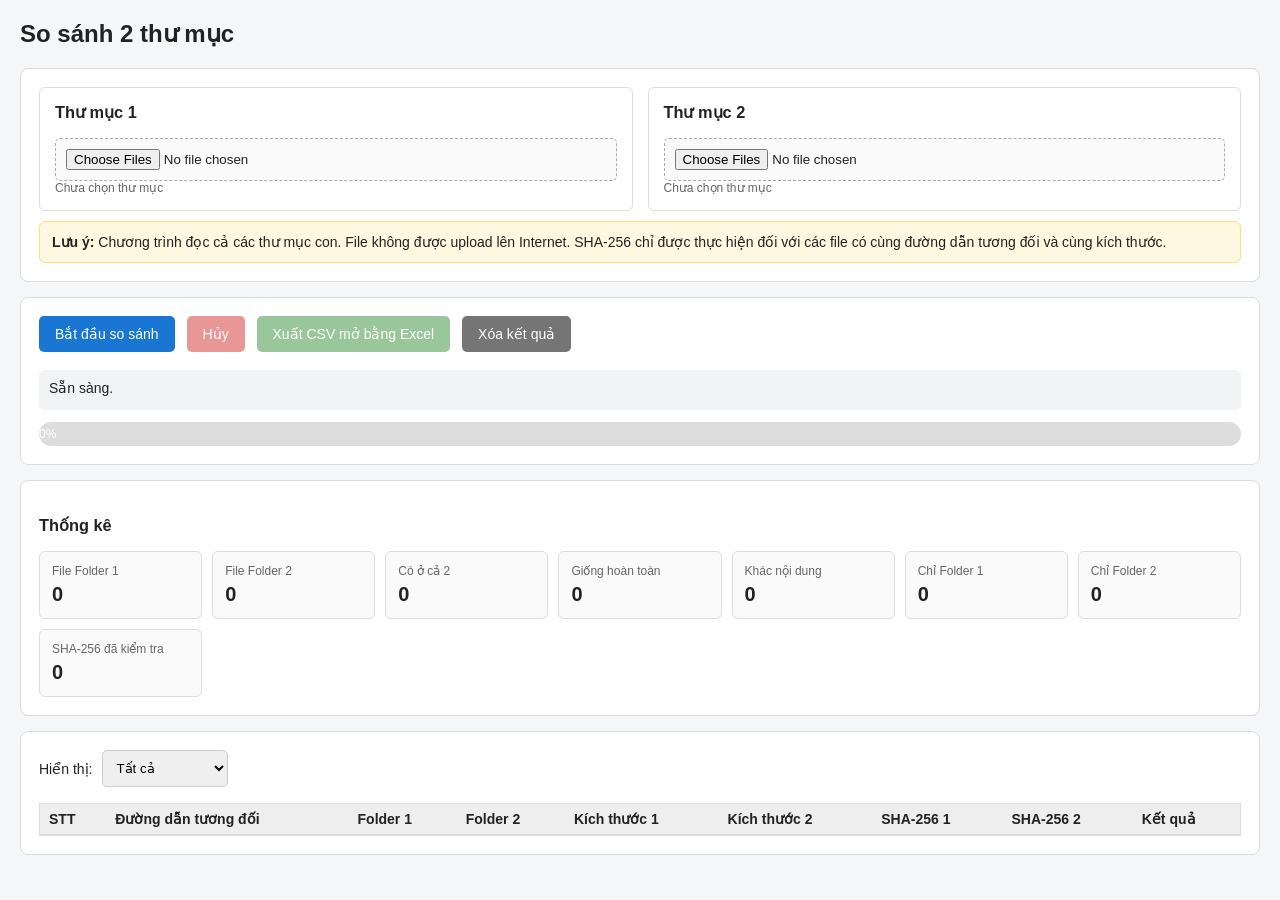
<file: sosanhfile.html>
<!DOCTYPE html>
<html lang="vi">
<head>
<meta charset="UTF-8">

<title>So sánh 2 thư mục</title>

<style>
*{
    box-sizing:border-box;
}

body{
    margin:0;
    padding:20px;
    font-family:Arial,Tahoma,sans-serif;
    font-size:14px;
    background:#f5f6f8;
    color:#222;
}

h1{
    margin:0 0 20px 0;
    font-size:24px;
}

.container{
    max-width:1500px;
    margin:auto;
}

.panel{
    background:white;
    border:1px solid #ddd;
    border-radius:8px;
    padding:18px;
    margin-bottom:15px;
}

.folder-row{
    display:flex;
    gap:15px;
    flex-wrap:wrap;
}

.folder-box{
    flex:1;
    min-width:350px;
    border:1px solid #ddd;
    border-radius:6px;
    padding:15px;
}

.folder-box h3{
    margin-top:0;
}

input[type=file]{
    width:100%;
    padding:10px;
    border:1px dashed #aaa;
    border-radius:5px;
    background:#fafafa;
}

button{
    border:0;
    padding:10px 16px;
    border-radius:5px;
    cursor:pointer;
    font-size:14px;
    margin-right:8px;
    margin-bottom:8px;
}

button:disabled{
    opacity:.5;
    cursor:not-allowed;
}

.btn-start{
    background:#1976d2;
    color:white;
}

.btn-stop{
    background:#d32f2f;
    color:white;
}

.btn-export{
    background:#388e3c;
    color:white;
}

.btn-clear{
    background:#757575;
    color:white;
}

.status{
    margin-top:10px;
    padding:10px;
    background:#f1f3f4;
    border-radius:5px;
    min-height:40px;
}

.progress-container{
    margin-top:12px;
    height:24px;
    background:#ddd;
    border-radius:12px;
    overflow:hidden;
}

.progress-bar{
    height:100%;
    width:0%;
    background:#1976d2;
    color:white;
    text-align:center;
    line-height:24px;
    font-size:12px;
    transition:width .1s;
}

.stats{
    display:grid;
    grid-template-columns:repeat(auto-fit,minmax(160px,1fr));
    gap:10px;
    margin-top:15px;
}

.stat{
    background:#fafafa;
    border:1px solid #ddd;
    border-radius:6px;
    padding:12px;
}

.stat-title{
    font-size:12px;
    color:#666;
}

.stat-value{
    font-size:20px;
    font-weight:bold;
    margin-top:5px;
}

.controls{
    display:flex;
    gap:10px;
    flex-wrap:wrap;
    align-items:center;
}

select{
    padding:9px;
    border:1px solid #ccc;
    border-radius:5px;
}

.table-wrap{
    max-height:600px;
    overflow:auto;
    border:1px solid #ddd;
}

table{
    border-collapse:collapse;
    width:100%;
    background:white;
}

th,td{
    border-bottom:1px solid #ddd;
    padding:7px 9px;
    text-align:left;
    white-space:nowrap;
}

th{
    position:sticky;
    top:0;
    background:#eee;
    z-index:2;
}

.same{
    background:#e8f5e9;
}

.different{
    background:#ffebee;
}

.only1{
    background:#fff3e0;
}

.only2{
    background:#e3f2fd;
}

.missing{
    background:#fce4ec;
}

.small{
    font-size:12px;
    color:#666;
}

.path{
    max-width:700px;
    overflow:hidden;
    text-overflow:ellipsis;
}

.warning{
    background:#fff8e1;
    border:1px solid #ffe082;
    padding:12px;
    border-radius:6px;
    margin-top:10px;
}

.success{
    color:#2e7d32;
    font-weight:bold;
}

.error{
    color:#c62828;
    font-weight:bold;
}
</style>
</head>

<body>

<div class="container">

<h1>So sánh 2 thư mục</h1>

<div class="panel">

    <div class="folder-row">

        <div class="folder-box">

            <h3>Thư mục 1</h3>

            <input
                type="file"
                id="folder1"
                webkitdirectory
                directory
                multiple
            >

            <div id="folder1Info" class="small">
                Chưa chọn thư mục
            </div>

        </div>


        <div class="folder-box">

            <h3>Thư mục 2</h3>

            <input
                type="file"
                id="folder2"
                webkitdirectory
                directory
                multiple
            >

            <div id="folder2Info" class="small">
                Chưa chọn thư mục
            </div>

        </div>

    </div>


    <div class="warning">

        <b>Lưu ý:</b>

        Chương trình đọc cả các thư mục con.
        File không được upload lên Internet.
        SHA-256 chỉ được thực hiện đối với các file
        có cùng đường dẫn tương đối và cùng kích thước.

    </div>

</div>


<div class="panel">

    <button
        class="btn-start"
        id="startBtn"
        onclick="startCompare()"
    >
        Bắt đầu so sánh
    </button>

    <button
        class="btn-stop"
        id="stopBtn"
        onclick="stopCompare()"
        disabled
    >
        Hủy
    </button>

    <button
        class="btn-export"
        id="exportBtn"
        onclick="exportCSV()"
        disabled
    >
        Xuất CSV mở bằng Excel
    </button>

    <button
        class="btn-clear"
        onclick="clearAll()"
    >
        Xóa kết quả
    </button>

    <div id="status" class="status">
        Sẵn sàng.
    </div>

    <div class="progress-container">
        <div
            id="progressBar"
            class="progress-bar"
        >
            0%
        </div>
    </div>

</div>


<div class="panel">

    <h3>Thống kê</h3>

    <div class="stats">

        <div class="stat">
            <div class="stat-title">
                File Folder 1
            </div>
            <div
                class="stat-value"
                id="count1"
            >
                0
            </div>
        </div>


        <div class="stat">
            <div class="stat-title">
                File Folder 2
            </div>
            <div
                class="stat-value"
                id="count2"
            >
                0
            </div>
        </div>


        <div class="stat">
            <div class="stat-title">
                Có ở cả 2
            </div>
            <div
                class="stat-value"
                id="bothCount"
            >
                0
            </div>
        </div>


        <div class="stat">
            <div class="stat-title">
                Giống hoàn toàn
            </div>
            <div
                class="stat-value"
                id="sameCount"
            >
                0
            </div>
        </div>


        <div class="stat">
            <div class="stat-title">
                Khác nội dung
            </div>
            <div
                class="stat-value"
                id="differentCount"
            >
                0
            </div>
        </div>


        <div class="stat">
            <div class="stat-title">
                Chỉ Folder 1
            </div>
            <div
                class="stat-value"
                id="only1Count"
            >
                0
            </div>
        </div>


        <div class="stat">
            <div class="stat-title">
                Chỉ Folder 2
            </div>
            <div
                class="stat-value"
                id="only2Count"
            >
                0
            </div>
        </div>


        <div class="stat">
            <div class="stat-title">
                SHA-256 đã kiểm tra
            </div>
            <div
                class="stat-value"
                id="hashCount"
            >
                0
            </div>
        </div>

    </div>

</div>


<div class="panel">

    <div class="controls">

        <label>
            Hiển thị:
        </label>

        <select
            id="filter"
            onchange="renderTable()"
        >
            <option value="ALL">
                Tất cả
            </option>

            <option value="SAME">
                Giống
            </option>

            <option value="DIFFERENT">
                Khác nội dung
            </option>

            <option value="ONLY1">
                Chỉ Folder 1
            </option>

            <option value="ONLY2">
                Chỉ Folder 2
            </option>
        </select>

        <span
            id="displayInfo"
            class="small"
        ></span>

    </div>

    <br>

    <div class="table-wrap">

        <table>

            <thead>

                <tr>

                    <th>STT</th>

                    <th>Đường dẫn tương đối</th>

                    <th>Folder 1</th>

                    <th>Folder 2</th>

                    <th>Kích thước 1</th>

                    <th>Kích thước 2</th>

                    <th>SHA-256 1</th>

                    <th>SHA-256 2</th>

                    <th>Kết quả</th>

                </tr>

            </thead>

            <tbody id="resultBody">

            </tbody>

        </table>

    </div>

</div>


</div>


<script>

/* =====================================================
   GLOBAL
===================================================== */

let files1 = [];
let files2 = [];

let results = [];

let stopped = false;

let rootName1 = "";
let rootName2 = "";

let hashCounter = 0;


/* =====================================================
   FILE INPUT
===================================================== */

document
.getElementById("folder1")
.addEventListener("change", function(){

    files1 = Array.from(this.files);

    if(files1.length > 0){

        rootName1 =
            files1[0].webkitRelativePath
            .split("/")
            [0];

        document
        .getElementById("folder1Info")
        .textContent =
            rootName1 +
            " — " +
            formatNumber(files1.length) +
            " file";

        document
        .getElementById("count1")
        .textContent =
            formatNumber(files1.length);

    }

});


document
.getElementById("folder2")
.addEventListener("change", function(){

    files2 = Array.from(this.files);

    if(files2.length > 0){

        rootName2 =
            files2[0].webkitRelativePath
            .split("/")
            [0];

        document
        .getElementById("folder2Info")
        .textContent =
            rootName2 +
            " — " +
            formatNumber(files2.length) +
            " file";

        document
        .getElementById("count2")
        .textContent =
            formatNumber(files2.length);

    }

});


/* =====================================================
   START
===================================================== */

async function startCompare(){

    if(files1.length === 0){

        alert(
            "Vui lòng chọn Thư mục 1."
        );

        return;

    }


    if(files2.length === 0){

        alert(
            "Vui lòng chọn Thư mục 2."
        );

        return;

    }


    stopped = false;

    results = [];

    hashCounter = 0;

    document
    .getElementById("startBtn")
    .disabled = true;

    document
    .getElementById("stopBtn")
    .disabled = false;

    document
    .getElementById("exportBtn")
    .disabled = true;


    resetStats();


    setStatus(
        "Đang tạo danh sách file..."
    );


    /*
       Map đường dẫn → File
    */

    const map1 = new Map();

    const map2 = new Map();


    for(const file of files1){

        const path =
            getRelativePath(file);

        map1.set(path, file);

    }


    for(const file of files2){

        const path =
            getRelativePath(file);

        map2.set(path, file);

    }


    /*
       Tạo danh sách tất cả path
    */

    const allPaths =
        new Set([
            ...map1.keys(),
            ...map2.keys()
        ]);


    const paths =
        Array.from(allPaths);

    paths.sort();


    document
    .getElementById("bothCount")
    .textContent =
        formatNumber(
            paths.filter(
                p =>
                    map1.has(p) &&
                    map2.has(p)
            ).length
        );


    /*
       So sánh
    */

    let processed = 0;


    for(const path of paths){

        if(stopped){

            setStatus(
                "Đã hủy quá trình."
            );

            break;

        }


        const f1 =
            map1.get(path);

        const f2 =
            map2.get(path);


        let result;


        /*
           Chỉ có Folder 1
        */

        if(f1 && !f2){

            result = {

                path:path,

                file1:f1,

                file2:null,

                size1:f1.size,

                size2:"",

                hash1:"",

                hash2:"",

                status:"ONLY1",

                text:"Chỉ Folder 1"

            };

        }


        /*
           Chỉ có Folder 2
        */

        else if(!f1 && f2){

            result = {

                path:path,

                file1:null,

                file2:f2,

                size1:"",

                size2:f2.size,

                hash1:"",

                hash2:"",

                status:"ONLY2",

                text:"Chỉ Folder 2"

            };

        }


        /*
           Có cả hai
        */

        else{

            /*
               Khác kích thước:
               chắc chắn khác nội dung
            */

            if(f1.size !== f2.size){

                result = {

                    path:path,

                    file1:f1,

                    file2:f2,

                    size1:f1.size,

                    size2:f2.size,

                    hash1:"Không cần hash",

                    hash2:"Không cần hash",

                    status:"DIFFERENT",

                    text:"Khác kích thước"

                };

            }


            /*
               Cùng kích thước:
               phải hash
            */

            else{

                setStatus(
                    "Đang SHA-256: " +
                    path
                );


                const hashes =
                    await hashBoth(
                        f1,
                        f2
                    );


                if(stopped){

                    break;

                }


                hashCounter++;

                document
                .getElementById("hashCount")
                .textContent =
                    formatNumber(
                        hashCounter
                    );


                if(
                    hashes.hash1 ===
                    hashes.hash2
                ){

                    result = {

                        path:path,

                        file1:f1,

                        file2:f2,

                        size1:f1.size,

                        size2:f2.size,

                        hash1:hashes.hash1,

                        hash2:hashes.hash2,

                        status:"SAME",

                        text:"GIỐNG"

                    };

                }

                else{

                    result = {

                        path:path,

                        file1:f1,

                        file2:f2,

                        size1:f1.size,

                        size2:f2.size,

                        hash1:hashes.hash1,

                        hash2:hashes.hash2,

                        status:"DIFFERENT",

                        text:"KHÁC NỘI DUNG"

                    };

                }

            }

        }


        results.push(result);


        processed++;


        updateProgress(
            processed,
            paths.length
        );


        /*
           Cập nhật bảng theo từng 100 file
           để tránh trình duyệt phải render
           quá nhiều lần.
        */

        if(
            processed % 100 === 0 ||
            processed === paths.length
        ){

            renderTable();

            await yieldBrowser();

        }

    }


    updateStatistics();


    document
    .getElementById("stopBtn")
    .disabled = true;

    document
    .getElementById("startBtn")
    .disabled = false;


    if(!stopped){

        setStatus(
            "Hoàn tất. Đã kiểm tra " +
            formatNumber(results.length) +
            " đường dẫn."
        );

    }


    document
    .getElementById("exportBtn")
    .disabled =
        results.length === 0;

}


/* =====================================================
   SHA-256
===================================================== */

async function sha256(file){

    /*
       arrayBuffer đọc nội dung file
    */

    const buffer =
        await file.arrayBuffer();


    /*
       Web Crypto API của Chrome
    */

    const hashBuffer =
        await crypto.subtle.digest(
            "SHA-256",
            buffer
        );


    /*
       Chuyển ArrayBuffer → HEX
    */

    const hashArray =
        Array.from(
            new Uint8Array(hashBuffer)
        );


    return hashArray
        .map(
            b =>
                b.toString(16)
                .padStart(2,"0")
        )
        .join("");

}


/* =====================================================
   HASH 2 FILE
===================================================== */

async function hashBoth(
    file1,
    file2
){

    /*
       Hash tuần tự để tránh dùng quá nhiều RAM.

       Với file XML nhỏ, cách này ổn định hơn.
    */

    const hash1 =
        await sha256(file1);


    if(stopped){

        return {
            hash1:"",
            hash2:""
        };

    }


    const hash2 =
        await sha256(file2);


    return {

        hash1:hash1,

        hash2:hash2

    };

}


/* =====================================================
   RELATIVE PATH
===================================================== */

function getRelativePath(file){

    const fullPath =
        file.webkitRelativePath;

    const parts =
        fullPath.split("/");


    /*
       Bỏ tên thư mục gốc.

       Ví dụ:

       FolderA/2026/01/A.xml

       thành:

       2026/01/A.xml
    */

    return parts
        .slice(1)
        .join("/");

}


/* =====================================================
   PROGRESS
===================================================== */

function updateProgress(
    current,
    total
){

    const percent =
        total === 0
        ? 0
        : Math.round(
            current /
            total *
            100
        );


    const bar =
        document
        .getElementById(
            "progressBar"
        );


    bar.style.width =
        percent + "%";

    bar.textContent =
        percent + "%";


    setStatus(
        "Đang xử lý " +
        formatNumber(current) +
        " / " +
        formatNumber(total)
    );

}


/* =====================================================
   RENDER TABLE
===================================================== */

function renderTable(){

    const body =
        document
        .getElementById(
            "resultBody"
        );


    const filter =
        document
        .getElementById(
            "filter"
        )
        .value;


    let filtered =
        results;


    if(filter !== "ALL"){

        filtered =
            results.filter(
                r =>
                    r.status === filter
            );

    }


    /*
       Với hàng chục nghìn dòng,
       không render toàn bộ cùng lúc.

       Hiển thị tối đa 5000 dòng.
    */

    const maxDisplay = 5000;


    const display =
        filtered.slice(
            0,
            maxDisplay
        );


    let html = "";


    display.forEach(
        (r,index) => {

            let cls =
                r.status
                .toLowerCase();


            html += `

                <tr class="${cls}">

                    <td>
                        ${index + 1}
                    </td>

                    <td
                        class="path"
                        title="${escapeHtml(r.path)}"
                    >
                        ${escapeHtml(r.path)}
                    </td>

                    <td>
                        ${
                            r.file1
                            ? "Có"
                            : "Không"
                        }
                    </td>

                    <td>
                        ${
                            r.file2
                            ? "Có"
                            : "Không"
                        }
                    </td>

                    <td>
                        ${
                            r.size1 === ""
                            ? ""
                            : formatBytes(r.size1)
                        }
                    </td>

                    <td>
                        ${
                            r.size2 === ""
                            ? ""
                            : formatBytes(r.size2)
                        }
                    </td>

                    <td>
                        <span class="small">
                            ${escapeHtml(
                                r.hash1
                            )}
                        </span>
                    </td>

                    <td>
                        <span class="small">
                            ${escapeHtml(
                                r.hash2
                            )}
                        </span>
                    </td>

                    <td>
                        <b>
                            ${escapeHtml(
                                r.text
                            )}
                        </b>
                    </td>

                </tr>

            `;

        }
    );


    body.innerHTML =
        html;


    document
    .getElementById(
        "displayInfo"
    )
    .textContent =
        "Hiển thị " +
        formatNumber(display.length) +
        " / " +
        formatNumber(filtered.length) +
        " kết quả";

}


/* =====================================================
   STATISTICS
===================================================== */

function updateStatistics(){

    const same =
        results.filter(
            r => r.status === "SAME"
        ).length;


    const different =
        results.filter(
            r =>
                r.status ===
                "DIFFERENT"
        ).length;


    const only1 =
        results.filter(
            r =>
                r.status ===
                "ONLY1"
        ).length;


    const only2 =
        results.filter(
            r =>
                r.status ===
                "ONLY2"
        ).length;


    const both =
        same +
        different;


    document
    .getElementById("bothCount")
    .textContent =
        formatNumber(both);


    document
    .getElementById("sameCount")
    .textContent =
        formatNumber(same);


    document
    .getElementById("differentCount")
    .textContent =
        formatNumber(different);


    document
    .getElementById("only1Count")
    .textContent =
        formatNumber(only1);


    document
    .getElementById("only2Count")
    .textContent =
        formatNumber(only2);


    document
    .getElementById("hashCount")
    .textContent =
        formatNumber(hashCounter);

}


/* =====================================================
   RESET STAT
===================================================== */

function resetStats(){

    const ids = [

        "bothCount",
        "sameCount",
        "differentCount",
        "only1Count",
        "only2Count",
        "hashCount"

    ];


    ids.forEach(
        id => {

            document
            .getElementById(id)
            .textContent = "0";

        }
    );

}


/* =====================================================
   STOP
===================================================== */

function stopCompare(){

    stopped = true;

    setStatus(
        "Đang dừng..."
    );

}


/* =====================================================
   CLEAR
===================================================== */

function clearAll(){

    stopped = true;

    results = [];

    files1 = [];

    files2 = [];

    rootName1 = "";

    rootName2 = "";

    hashCounter = 0;


    document
    .getElementById("folder1")
    .value = "";


    document
    .getElementById("folder2")
    .value = "";


    document
    .getElementById("folder1Info")
    .textContent =
        "Chưa chọn thư mục";


    document
    .getElementById("folder2Info")
    .textContent =
        "Chưa chọn thư mục";


    document
    .getElementById("resultBody")
    .innerHTML = "";


    document
    .getElementById("progressBar")
    .style.width = "0%";


    document
    .getElementById("progressBar")
    .textContent = "0%";


    resetStats();


    document
    .getElementById("exportBtn")
    .disabled = true;


    document
    .getElementById("stopBtn")
    .disabled = true;


    document
    .getElementById("startBtn")
    .disabled = false;


    setStatus(
        "Sẵn sàng."
    );

}


/* =====================================================
   EXPORT CSV
===================================================== */

function exportCSV(){

    if(results.length === 0){

        alert(
            "Không có dữ liệu để xuất."
        );

        return;

    }


    const rows = [];


    rows.push([

        "STT",

        "Đường dẫn tương đối",

        "Folder 1",

        "Folder 2",

        "Kích thước Folder 1",

        "Kích thước Folder 2",

        "SHA-256 Folder 1",

        "SHA-256 Folder 2",

        "Kết quả"

    ]);


    results.forEach(
        (r,index) => {

            rows.push([

                index + 1,

                r.path,

                r.file1
                ? "Có"
                : "Không",

                r.file2
                ? "Có"
                : "Không",

                r.size1 === ""
                ? ""
                : r.size1,

                r.size2 === ""
                ? ""
                : r.size2,

                r.hash1,

                r.hash2,

                r.text

            ]);

        }
    );


    const csv =
        "\uFEFF" +
        rows
        .map(
            row =>
                row
                .map(
                    cell =>
                        csvEscape(cell)
                )
                .join(",")
        )
        .join("\r\n");


    const blob =
        new Blob(
            [csv],
            {
                type:
                "text/csv;charset=utf-8"
            }
        );


    const url =
        URL.createObjectURL(blob);


    const a =
        document.createElement("a");


    a.href = url;

    a.download =
        "ket_qua_so_sanh_thu_muc.csv";


    document
    .body
    .appendChild(a);


    a.click();


    a.remove();


    URL.revokeObjectURL(url);

}


/* =====================================================
   CSV ESCAPE
===================================================== */

function csvEscape(value){

    value =
        value === null ||
        value === undefined
        ? ""
        : String(value);


    if(
        value.includes('"') ||
        value.includes(",") ||
        value.includes("\n") ||
        value.includes("\r")
    ){

        return '"' +
            value.replace(
                /"/g,
                '""'
            ) +
            '"';

    }


    return value;

}


/* =====================================================
   FORMAT
===================================================== */

function formatNumber(n){

    return Number(n)
        .toLocaleString("vi-VN");

}


function formatBytes(bytes){

    if(bytes === 0)
        return "0 B";


    const units = [
        "B",
        "KB",
        "MB",
        "GB",
        "TB"
    ];


    const i =
        Math.floor(
            Math.log(bytes) /
            Math.log(1024)
        );


    return (
        bytes /
        Math.pow(1024,i)
    )
    .toFixed(
        i === 0 ? 0 : 2
    ) +
    " " +
    units[i];

}


/* =====================================================
   STATUS
===================================================== */

function setStatus(text){

    document
    .getElementById("status")
    .textContent =
        text;

}


/* =====================================================
   YIELD
===================================================== */

function yieldBrowser(){

    return new Promise(
        resolve =>
            setTimeout(
                resolve,
                0
            )
    );

}


/* =====================================================
   ESCAPE HTML
===================================================== */

function escapeHtml(value){

    if(
        value === null ||
        value === undefined
    ){

        return "";

    }


    return String(value)
        .replace(
            /&/g,
            "&amp;"
        )
        .replace(
            /</g,
            "&lt;"
        )
        .replace(
            />/g,
            "&gt;"
        )
        .replace(
            /"/g,
            "&quot;"
        )
        .replace(
            /'/g,
            "&#039;"
        );

}

</script>

</body>
</html>
</file>
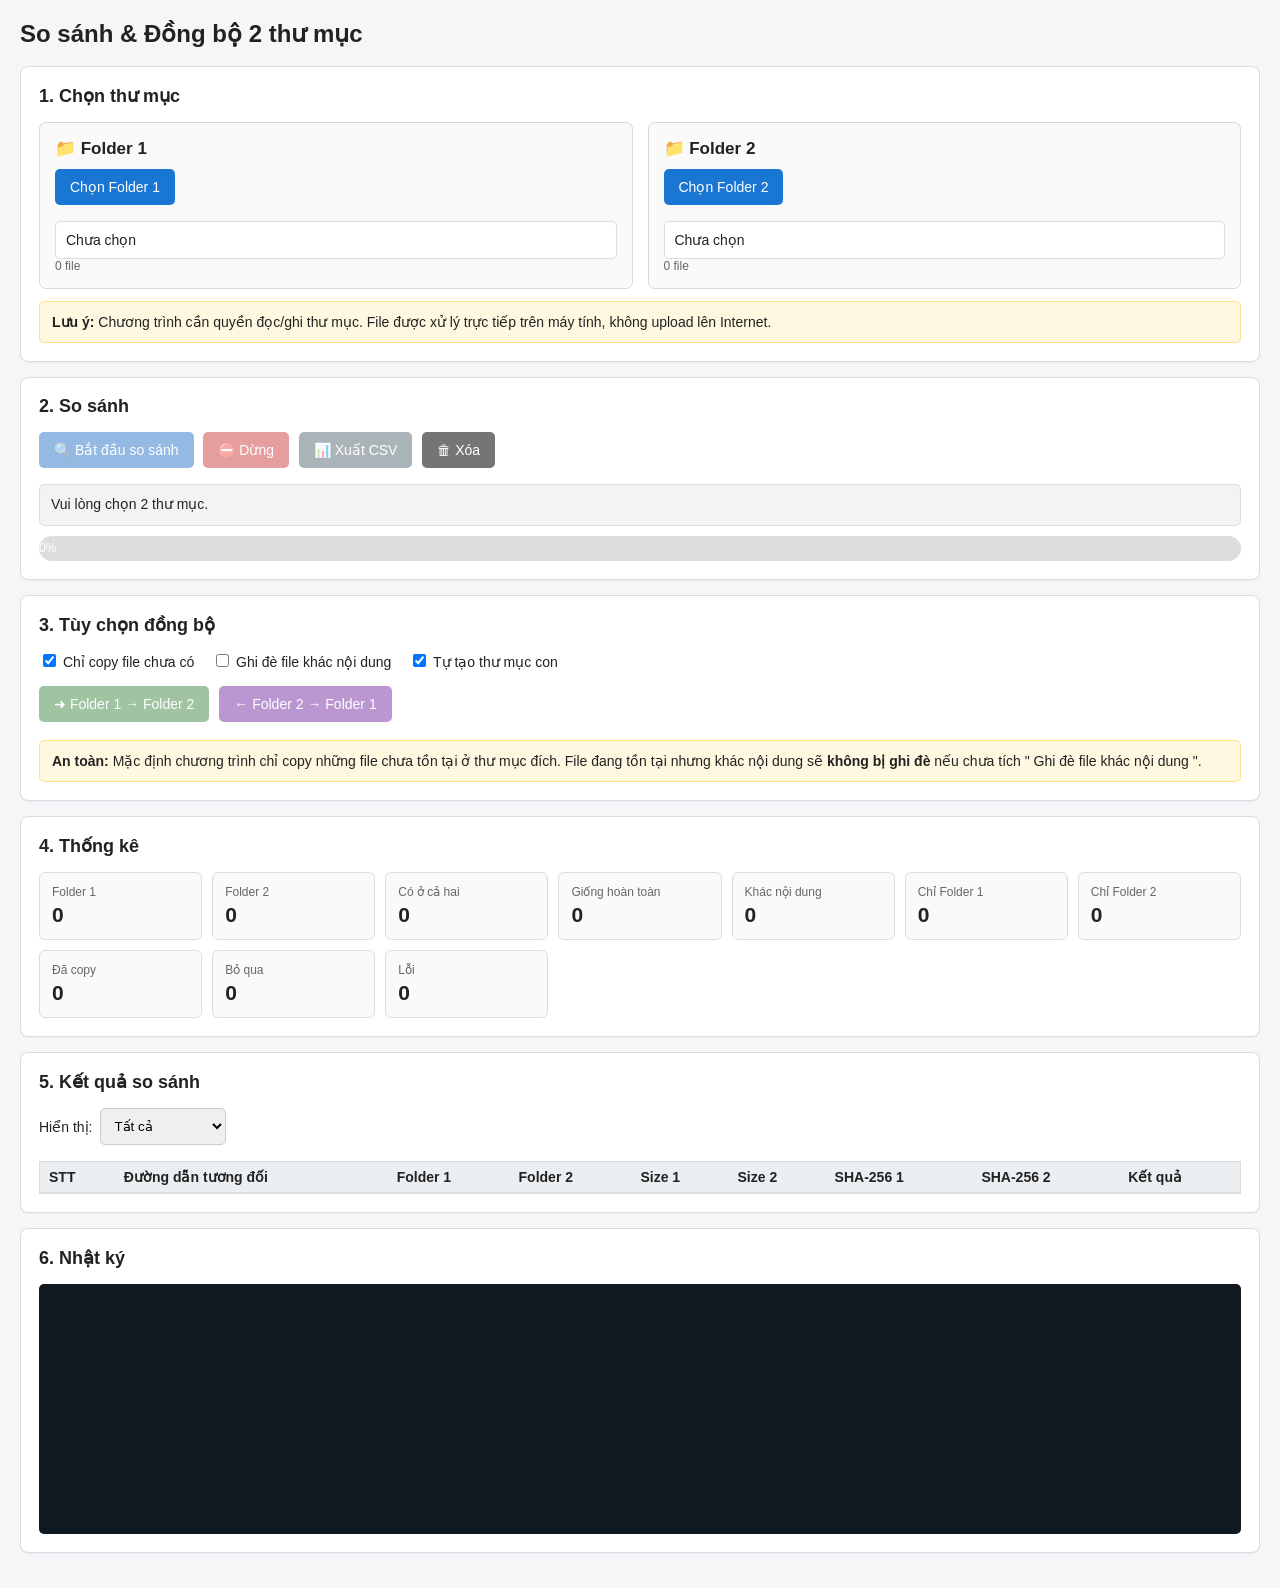
<file: sosanhfilevacopy.html>
<!DOCTYPE html>
<html lang="vi">
<head>
<meta charset="UTF-8">
<meta name="viewport" content="width=device-width, initial-scale=1.0">

<title>So sánh & Đồng bộ 2 thư mục</title>

<style>
*{
    box-sizing:border-box;
}

body{
    margin:0;
    padding:20px;
    font-family:Tahoma,Arial,sans-serif;
    font-size:14px;
    color:#222;
    background:#f4f6f8;
}

.container{
    max-width:1600px;
    margin:auto;
}

h1{
    margin:0 0 18px;
    font-size:24px;
}

h2{
    margin:0 0 15px;
    font-size:18px;
}

.panel{
    background:#fff;
    border:1px solid #d9dde2;
    border-radius:8px;
    padding:18px;
    margin-bottom:15px;
    box-shadow:0 1px 2px rgba(0,0,0,.04);
}

.folder-grid{
    display:grid;
    grid-template-columns:1fr 1fr;
    gap:15px;
}

.folder-box{
    border:1px solid #d8d8d8;
    border-radius:7px;
    padding:15px;
    background:#fafafa;
}

.folder-title{
    font-size:17px;
    font-weight:bold;
    margin-bottom:10px;
}

.folder-name{
    margin-top:10px;
    padding:10px;
    border-radius:5px;
    background:#fff;
    border:1px solid #ddd;
    word-break:break-all;
}

button{
    border:0;
    border-radius:5px;
    padding:10px 15px;
    font-size:14px;
    cursor:pointer;
    margin:0 6px 6px 0;
}

button:disabled{
    opacity:.45;
    cursor:not-allowed;
}

.btn-folder{
    background:#1976d2;
    color:#fff;
}

.btn-start{
    background:#1565c0;
    color:#fff;
}

.btn-stop{
    background:#c62828;
    color:#fff;
}

.btn-sync1{
    background:#2e7d32;
    color:#fff;
}

.btn-sync2{
    background:#6a1b9a;
    color:#fff;
}

.btn-export{
    background:#455a64;
    color:#fff;
}

.btn-clear{
    background:#757575;
    color:#fff;
}

.status{
    margin-top:10px;
    padding:11px;
    min-height:42px;
    border-radius:5px;
    background:#f1f3f4;
    border:1px solid #ddd;
}

.progress{
    width:100%;
    height:25px;
    margin-top:10px;
    background:#ddd;
    border-radius:13px;
    overflow:hidden;
}

.progress-bar{
    width:0%;
    height:100%;
    line-height:25px;
    text-align:center;
    color:#fff;
    background:#1976d2;
    font-size:12px;
    transition:width .1s;
}

.options{
    display:flex;
    flex-wrap:wrap;
    gap:18px;
    margin-top:10px;
}

.options label{
    cursor:pointer;
}

.stats{
    display:grid;
    grid-template-columns:repeat(auto-fit,minmax(150px,1fr));
    gap:10px;
}

.stat{
    border:1px solid #ddd;
    border-radius:6px;
    padding:12px;
    background:#fafafa;
}

.stat-title{
    font-size:12px;
    color:#666;
}

.stat-value{
    margin-top:4px;
    font-size:21px;
    font-weight:bold;
}

.same{
    background:#e8f5e9;
}

.different{
    background:#ffebee;
}

.only1{
    background:#fff3e0;
}

.only2{
    background:#e3f2fd;
}

.copied{
    background:#e8f5e9;
}

.skipped{
    background:#fff8e1;
}

.failed{
    background:#ffebee;
}

.table-wrap{
    max-height:650px;
    overflow:auto;
    border:1px solid #ddd;
}

table{
    width:100%;
    border-collapse:collapse;
    background:#fff;
}

th,
td{
    padding:7px 9px;
    border-bottom:1px solid #ddd;
    text-align:left;
    white-space:nowrap;
}

th{
    position:sticky;
    top:0;
    z-index:2;
    background:#eceff1;
}

.path{
    max-width:700px;
    overflow:hidden;
    text-overflow:ellipsis;
}

.small{
    font-size:12px;
    color:#666;
}

.controls{
    display:flex;
    flex-wrap:wrap;
    align-items:center;
    gap:8px;
}

select{
    padding:9px;
    border:1px solid #ccc;
    border-radius:5px;
}

.log{
    height:250px;
    overflow:auto;
    padding:10px;
    background:#101820;
    color:#d8f3dc;
    border-radius:5px;
    font-family:Consolas,monospace;
    font-size:12px;
    white-space:pre-wrap;
}

.warning{
    margin-top:12px;
    padding:12px;
    background:#fff8e1;
    border:1px solid #ffe082;
    border-radius:5px;
}

.success{
    color:#2e7d32;
    font-weight:bold;
}

.error{
    color:#c62828;
    font-weight:bold;
}

@media(max-width:900px){

    .folder-grid{
        grid-template-columns:1fr;
    }

}
</style>
</head>


<body>

<div class="container">

<h1>So sánh & Đồng bộ 2 thư mục</h1>


<!-- =====================================================
     CHỌN THƯ MỤC
===================================================== -->

<div class="panel">

<h2>1. Chọn thư mục</h2>

<div class="folder-grid">

    <div class="folder-box">

        <div class="folder-title">
            📁 Folder 1
        </div>

        <button
            class="btn-folder"
            id="choose1Btn"
            onclick="chooseFolder(1)"
        >
            Chọn Folder 1
        </button>

        <div
            class="folder-name"
            id="folder1Name"
        >
            Chưa chọn
        </div>

        <div
            class="small"
            id="folder1Count"
        >
            0 file
        </div>

    </div>


    <div class="folder-box">

        <div class="folder-title">
            📁 Folder 2
        </div>

        <button
            class="btn-folder"
            id="choose2Btn"
            onclick="chooseFolder(2)"
        >
            Chọn Folder 2
        </button>

        <div
            class="folder-name"
            id="folder2Name"
        >
            Chưa chọn
        </div>

        <div
            class="small"
            id="folder2Count"
        >
            0 file
        </div>

    </div>

</div>


<div class="warning">

<b>Lưu ý:</b>
Chương trình cần quyền đọc/ghi thư mục.
File được xử lý trực tiếp trên máy tính,
không upload lên Internet.

</div>

</div>


<!-- =====================================================
     ĐIỀU KHIỂN
===================================================== -->

<div class="panel">

<h2>2. So sánh</h2>

<button
    class="btn-start"
    id="compareBtn"
    onclick="startCompare()"
    disabled
>
    🔍 Bắt đầu so sánh
</button>

<button
    class="btn-stop"
    id="stopBtn"
    onclick="stopOperation()"
    disabled
>
    ⛔ Dừng
</button>

<button
    class="btn-export"
    id="exportBtn"
    onclick="exportCSV()"
    disabled
>
    📊 Xuất CSV
</button>

<button
    class="btn-clear"
    onclick="clearAll()"
>
    🗑 Xóa
</button>


<div class="status" id="status">
    Vui lòng chọn 2 thư mục.
</div>


<div class="progress">

    <div
        class="progress-bar"
        id="progressBar"
    >
        0%
    </div>

</div>

</div>


<!-- =====================================================
     TÙY CHỌN ĐỒNG BỘ
===================================================== -->

<div class="panel">

<h2>3. Tùy chọn đồng bộ</h2>

<div class="options">

<label>
<input
    type="checkbox"
    id="copyOnlyMissing"
    checked
>
Chỉ copy file chưa có
</label>


<label>
<input
    type="checkbox"
    id="overwriteDifferent"
>
Ghi đè file khác nội dung
</label>


<label>
<input
    type="checkbox"
    id="createFolders"
    checked
>
Tự tạo thư mục con
</label>

</div>


<br>


<div>

<button
    class="btn-sync1"
    id="sync1Btn"
    onclick="syncFolders(1,2)"
    disabled
>
    ➜ Folder 1 → Folder 2
</button>


<button
    class="btn-sync2"
    id="sync2Btn"
    onclick="syncFolders(2,1)"
    disabled
>
    ← Folder 2 → Folder 1
</button>

</div>


<div class="warning">

<b>An toàn:</b>

Mặc định chương trình chỉ copy những file
chưa tồn tại ở thư mục đích.

File đang tồn tại nhưng khác nội dung
sẽ <b>không bị ghi đè</b> nếu chưa tích
" Ghi đè file khác nội dung ".

</div>

</div>


<!-- =====================================================
     THỐNG KÊ
===================================================== -->

<div class="panel">

<h2>4. Thống kê</h2>

<div class="stats">

<div class="stat">
<div class="stat-title">
Folder 1
</div>
<div
class="stat-value"
id="stat1"
>
0
</div>
</div>


<div class="stat">
<div class="stat-title">
Folder 2
</div>
<div
class="stat-value"
id="stat2"
>
0
</div>
</div>


<div class="stat">
<div class="stat-title">
Có ở cả hai
</div>
<div
class="stat-value"
id="statBoth"
>
0
</div>
</div>


<div class="stat">
<div class="stat-title">
Giống hoàn toàn
</div>
<div
class="stat-value"
id="statSame"
>
0
</div>
</div>


<div class="stat">
<div class="stat-title">
Khác nội dung
</div>
<div
class="stat-value"
id="statDifferent"
>
0
</div>
</div>


<div class="stat">
<div class="stat-title">
Chỉ Folder 1
</div>
<div
class="stat-value"
id="statOnly1"
>
0
</div>
</div>


<div class="stat">
<div class="stat-title">
Chỉ Folder 2
</div>
<div
class="stat-value"
id="statOnly2"
>
0
</div>
</div>


<div class="stat">
<div class="stat-title">
Đã copy
</div>
<div
class="stat-value"
id="statCopied"
>
0
</div>
</div>


<div class="stat">
<div class="stat-title">
Bỏ qua
</div>
<div
class="stat-value"
id="statSkipped"
>
0
</div>
</div>


<div class="stat">
<div class="stat-title">
Lỗi
</div>
<div
class="stat-value"
id="statFailed"
>
0
</div>
</div>

</div>

</div>


<!-- =====================================================
     KẾT QUẢ
===================================================== -->

<div class="panel">

<h2>5. Kết quả so sánh</h2>

<div class="controls">

<label>
Hiển thị:
</label>

<select
id="filter"
onchange="renderResults()"
>

<option value="ALL">
Tất cả
</option>

<option value="SAME">
Giống
</option>

<option value="DIFFERENT">
Khác nội dung
</option>

<option value="ONLY1">
Chỉ Folder 1
</option>

<option value="ONLY2">
Chỉ Folder 2
</option>

</select>


<span
class="small"
id="displayInfo"
></span>

</div>

<br>


<div class="table-wrap">

<table>

<thead>

<tr>

<th>
STT
</th>

<th>
Đường dẫn tương đối
</th>

<th>
Folder 1
</th>

<th>
Folder 2
</th>

<th>
Size 1
</th>

<th>
Size 2
</th>

<th>
SHA-256 1
</th>

<th>
SHA-256 2
</th>

<th>
Kết quả
</th>

</tr>

</thead>

<tbody id="resultBody">

</tbody>

</table>

</div>

</div>


<!-- =====================================================
     NHẬT KÝ
===================================================== -->

<div class="panel">

<h2>6. Nhật ký</h2>

<div
class="log"
id="log"
></div>

</div>


</div>


<script>

/* =====================================================
   BIẾN TOÀN CỤC
===================================================== */

let folder1Handle = null;
let folder2Handle = null;

let results = [];

let stopped = false;

let running = false;

let hashCount = 0;

let copiedCount = 0;
let skippedCount = 0;
let failedCount = 0;


/* =====================================================
   KIỂM TRA API
===================================================== */

if(
    !("showDirectoryPicker" in window)
){

    setStatus(
        "Trình duyệt không hỗ trợ File System Access API. " +
        "Hãy dùng Chrome hoặc Edge mới."
    );

}


/* =====================================================
   CHỌN FOLDER
===================================================== */

async function chooseFolder(number){

    try{

        const handle =
            await window.showDirectoryPicker({
                mode:"readwrite"
            });


        /*
           Xin quyền đọc/ghi
        */

        const permission =
            await verifyPermission(
                handle,
                true
            );


        if(!permission){

            alert(
                "Không được cấp quyền đọc/ghi thư mục."
            );

            return;

        }


        if(number === 1){

            folder1Handle = handle;

            document
            .getElementById(
                "folder1Name"
            )
            .textContent =
                handle.name;

        }
        else{

            folder2Handle = handle;

            document
            .getElementById(
                "folder2Name"
            )
            .textContent =
                handle.name;

        }


        /*
           Đếm file
        */

        setStatus(
            "Đang quét " +
            handle.name +
            "..."
        );


        let count = 0;


        for await(
            const item
            of walkDirectory(
                handle
            )
        ){

            if(
                item.kind === "file"
            ){

                count++;

            }


            /*
               Cho trình duyệt có thời gian
               xử lý giao diện.
            */

            if(
                count % 500 === 0
            ){

                await yieldBrowser();

            }

        }


        if(number === 1){

            document
            .getElementById(
                "folder1Count"
            )
            .textContent =
                formatNumber(count) +
                " file";

            document
            .getElementById(
                "stat1"
            )
            .textContent =
                formatNumber(count);

        }
        else{

            document
            .getElementById(
                "folder2Count"
            )
            .textContent =
                formatNumber(count) +
                " file";

            document
            .getElementById(
                "stat2"
            )
            .textContent =
                formatNumber(count);

        }


        updateButtons();


        setStatus(
            "Đã chọn " +
            handle.name +
            " — " +
            formatNumber(count) +
            " file."
        );


        log(
            "Đã chọn Folder " +
            number +
            ": " +
            handle.name +
            " (" +
            formatNumber(count) +
            " file)"
        );

    }
    catch(error){

        if(
            error.name ===
            "AbortError"
        ){

            return;

        }


        console.error(error);

        setStatus(
            "Lỗi: " +
            error.message
        );

        log(
            "LỖI chọn thư mục: " +
            error.message
        );

    }

}


/* =====================================================
   WALK DIRECTORY
===================================================== */

async function* walkDirectory(
    directoryHandle,
    relativePath = ""
){

    for await(
        const [
            name,
            handle
        ]
        of directoryHandle.entries()
    ){

        const currentPath =
            relativePath
            ? relativePath +
              "/" +
              name
            : name;


        if(
            handle.kind ===
            "file"
        ){

            yield {

                kind:"file",

                name:name,

                path:currentPath,

                handle:handle

            };

        }
        else{

            yield {

                kind:"directory",

                name:name,

                path:currentPath,

                handle:handle

            };


            yield* walkDirectory(
                handle,
                currentPath
            );

        }


        await yieldBrowser();

    }

}


/* =====================================================
   SO SÁNH
===================================================== */

async function startCompare(){

    if(
        !folder1Handle ||
        !folder2Handle
    ){

        alert(
            "Vui lòng chọn cả Folder 1 và Folder 2."
        );

        return;

    }


    if(running){

        return;

    }


    running = true;

    stopped = false;

    results = [];

    hashCount = 0;


    resetSyncStats();


    disableDuringOperation();


    setStatus(
        "Đang quét danh sách file..."
    );


    log(
        "========================================"
    );

    log(
        "BẮT ĐẦU SO SÁNH"
    );

    log(
        "Folder 1: " +
        folder1Handle.name
    );

    log(
        "Folder 2: " +
        folder2Handle.name
    );


    /*
       Đọc file Folder 1
    */

    const map1 =
        new Map();


    let count1 = 0;


    for await(
        const item
        of walkDirectory(
            folder1Handle
        )
    ){

        if(stopped){

            finishOperation();

            return;

        }


        if(
            item.kind ===
            "file"
        ){

            map1.set(
                item.path,
                item
            );

            count1++;

        }


        if(
            count1 % 500 === 0
        ){

            setStatus(
                "Đọc Folder 1: " +
                formatNumber(count1)
            );

            await yieldBrowser();

        }

    }


    /*
       Đọc Folder 2
    */

    const map2 =
        new Map();


    let count2 = 0;


    for await(
        const item
        of walkDirectory(
            folder2Handle
        )
    ){

        if(stopped){

            finishOperation();

            return;

        }


        if(
            item.kind ===
            "file"
        ){

            map2.set(
                item.path,
                item
            );

            count2++;

        }


        if(
            count2 % 500 === 0
        ){

            setStatus(
                "Đọc Folder 2: " +
                formatNumber(count2)
            );

            await yieldBrowser();

        }

    }


    /*
       Tạo danh sách path
    */

    const allPaths =
        new Set([
            ...map1.keys(),
            ...map2.keys()
        ]);


    const paths =
        Array.from(
            allPaths
        ).sort();


    log(
        "Tổng đường dẫn cần kiểm tra: " +
        formatNumber(paths.length)
    );


    /*
       So sánh
    */

    for(
        let i = 0;
        i < paths.length;
        i++
    ){

        if(stopped){

            break;

        }


        const path =
            paths[i];


        const f1 =
            map1.get(path);


        const f2 =
            map2.get(path);


        let result;


        /*
           CHỈ FOLDER 1
        */

        if(
            f1 &&
            !f2
        ){

            result = {

                path:path,

                file1:f1,

                file2:null,

                size1:f1.handle
                    ? await getFileSize(
                        f1.handle
                    )
                    : 0,

                size2:"",

                hash1:"",

                hash2:"",

                status:"ONLY1",

                text:"Chỉ Folder 1"

            };

        }


        /*
           CHỈ FOLDER 2
        */

        else if(
            !f1 &&
            f2
        ){

            result = {

                path:path,

                file1:null,

                file2:f2,

                size1:"",

                size2:f2.handle
                    ? await getFileSize(
                        f2.handle
                    )
                    : 0,

                hash1:"",

                hash2:"",

                status:"ONLY2",

                text:"Chỉ Folder 2"

            };

        }


        /*
           CÓ CẢ HAI
        */

        else{

            const file1 =
                await f1.handle.getFile();

            const file2 =
                await f2.handle.getFile();


            const size1 =
                file1.size;

            const size2 =
                file2.size;


            /*
               Khác kích thước
               → không cần hash
            */

            if(
                size1 !== size2
            ){

                result = {

                    path:path,

                    file1:f1,

                    file2:f2,

                    size1:size1,

                    size2:size2,

                    hash1:"",

                    hash2:"",

                    status:"DIFFERENT",

                    text:"KHÁC KÍCH THƯỚC"

                };

            }
            else{

                /*
                   Cùng kích thước
                   → SHA-256
                */

                setStatus(
                    "SHA-256 " +
                    (i + 1) +
                    "/" +
                    paths.length +
                    ": " +
                    path
                );


                const hash1 =
                    await sha256File(
                        file1
                    );


                if(stopped){

                    break;

                }


                const hash2 =
                    await sha256File(
                        file2
                    );


                hashCount++;


                if(
                    hash1 === hash2
                ){

                    result = {

                        path:path,

                        file1:f1,

                        file2:f2,

                        size1:size1,

                        size2:size2,

                        hash1:hash1,

                        hash2:hash2,

                        status:"SAME",

                        text:"GIỐNG"

                    };

                }
                else{

                    result = {

                        path:path,

                        file1:f1,

                        file2:f2,

                        size1:size1,

                        size2:size2,

                        hash1:hash1,

                        hash2:hash2,

                        status:"DIFFERENT",

                        text:"KHÁC NỘI DUNG"

                    };

                }

            }

        }


        results.push(result);


        updateProgress(
            i + 1,
            paths.length
        );


        if(
            (i + 1) % 100 === 0
        ){

            renderResults();

            await yieldBrowser();

        }

    }


    updateStatistics();

    renderResults();

    enableAfterCompare();


    if(stopped){

        setStatus(
            "Đã dừng."
        );

        log(
            "ĐÃ DỪNG SO SÁNH."
        );

    }
    else{

        setStatus(
            "Hoàn tất so sánh: " +
            formatNumber(
                results.length
            ) +
            " đường dẫn."
        );

        log(
            "HOÀN TẤT SO SÁNH."
        );

    }


    log(
        "SHA-256: " +
        formatNumber(hashCount)
    );


    running = false;

}


/* =====================================================
   SHA-256
===================================================== */

async function sha256File(file){

    /*
       Web Crypto API.

       File được đọc trực tiếp trên máy.
    */

    const buffer =
        await file.arrayBuffer();


    const hashBuffer =
        await crypto.subtle.digest(
            "SHA-256",
            buffer
        );


    const bytes =
        new Uint8Array(
            hashBuffer
        );


    let result = "";


    for(
        const byte of bytes
    ){

        result +=
            byte
            .toString(16)
            .padStart(
                2,
                "0"
            );

    }


    return result;

}


/* =====================================================
   GET SIZE
===================================================== */

async function getFileSize(
    handle
){

    const file =
        await handle.getFile();

    return file.size;

}


/* =====================================================
   SYNC
===================================================== */

async function syncFolders(
    sourceNumber,
    targetNumber
){

    if(
        !folder1Handle ||
        !folder2Handle
    ){

        alert(
            "Vui lòng chọn cả hai thư mục."
        );

        return;

    }


    if(
        results.length === 0
    ){

        alert(
            "Hãy chạy so sánh trước."
        );

        return;

    }


    if(running){

        return;

    }


    const sourceHandle =
        sourceNumber === 1
        ? folder1Handle
        : folder2Handle;


    const targetHandle =
        targetNumber === 1
        ? folder1Handle
        : folder2Handle;


    const direction =
        "Folder " +
        sourceNumber +
        " → Folder " +
        targetNumber;


    /*
       Xác nhận trước khi copy
    */

    const onlySource =
        sourceNumber === 1
        ? results.filter(
            r => r.status === "ONLY1"
        )
        : results.filter(
            r => r.status === "ONLY2"
        );


    const different =
        results.filter(
            r => r.status === "DIFFERENT"
        );


    const overwrite =
        document
        .getElementById(
            "overwriteDifferent"
        )
        .checked;


    const willOverwrite =
        overwrite
        ? different.length
        : 0;


    let message =
        "Đồng bộ " +
        direction +
        "\n\n" +

        "File chỉ có ở nguồn: " +
        formatNumber(
            onlySource.length
        ) +

        "\nFile khác nội dung: " +
        formatNumber(
            different.length
        );


    if(overwrite){

        message +=
            "\n\nFile khác nội dung sẽ được ghi đè: " +
            formatNumber(
                willOverwrite
            );

    }
    else{

        message +=
            "\n\nFile khác nội dung sẽ được bỏ qua.";

    }


    message +=
        "\n\nBạn có muốn tiếp tục?";


    if(
        !confirm(message)
    ){

        return;

    }


    running = true;

    stopped = false;


    resetSyncStats();

    disableDuringOperation();


    log(
        "========================================"
    );

    log(
        "BẮT ĐẦU ĐỒNG BỘ"
    );

    log(
        direction
    );


    /*
       Nếu source = 1:
       copy ONLY1 + DIFFERENT nếu overwrite

       Nếu source = 2:
       copy ONLY2 + DIFFERENT nếu overwrite
    */

    const copyList = [];


    for(
        const r of results
    ){

        if(
            sourceNumber === 1
        ){

            if(
                r.status === "ONLY1"
            ){

                copyList.push(r);

            }
            else if(
                r.status === "DIFFERENT" &&
                overwrite
            ){

                copyList.push(r);

            }

        }
        else{

            if(
                r.status === "ONLY2"
            ){

                copyList.push(r);

            }
            else if(
                r.status === "DIFFERENT" &&
                overwrite
            ){

                copyList.push(r);

            }

        }

    }


    const copyOnlyMissing =
        document
        .getElementById(
            "copyOnlyMissing"
        )
        .checked;


    const createFolders =
        document
        .getElementById(
            "createFolders"
        )
        .checked;


    /*
       Nếu không copy file khác nội dung
       thì chỉ còn file thiếu.
    */

    for(
        let i = 0;
        i < copyList.length;
        i++
    ){

        if(stopped){

            break;

        }


        const r =
            copyList[i];


        try{

            setStatus(
                "Copy " +
                (i + 1) +
                "/" +
                copyList.length +
                ": " +
                r.path
            );


            const sourceItem =
                sourceNumber === 1
                ? r.file1
                : r.file2;


            if(!sourceItem){

                continue;

            }


            /*
               Kiểm tra lại target.

               Nếu target đã tồn tại,
               không copy nếu:
               - copyOnlyMissing = true
               - và file không phải trường hợp
                 overwrite.
            */

            const targetItem =
                sourceNumber === 1
                ? r.file2
                : r.file1;


            if(
                targetItem &&
                copyOnlyMissing
            ){

                /*
                   Nếu là DIFFERENT và overwrite
                   thì vẫn được phép ghi đè.
                */

                if(
                    !(
                        r.status === "DIFFERENT" &&
                        overwrite
                    )
                ){

                    skippedCount++;

                    log(
                        "BỎ QUA: " +
                        r.path
                    );

                    continue;

                }

            }


            /*
               Tạo thư mục cha
            */

            const parentPath =
                getParentPath(
                    r.path
                );


            const targetDirectory =
                await getOrCreateDirectory(
                    targetHandle,
                    parentPath,
                    createFolders
                );


            /*
               Nếu không cho tạo thư mục
               và thư mục chưa tồn tại
            */

            if(!targetDirectory){

                skippedCount++;

                log(
                    "BỎ QUA - Không có thư mục: " +
                    r.path
                );

                continue;

            }


            /*
               Lấy file nguồn
            */

            const sourceFile =
                await sourceItem.handle
                    .getFile();


            /*
               Tạo/ghi file đích
            */

            const targetFileHandle =
                await targetDirectory
                    .getFileHandle(
                        sourceItem.name,
                        {
                            create:true
                        }
                    );


            const writable =
                await targetFileHandle
                    .createWritable();


            /*
               Copy trực tiếp Blob
            */

            await writable.write(
                sourceFile
            );


            await writable.close();


            copiedCount++;


            log(
                "COPY OK: " +
                r.path
            );


            /*
               Cập nhật kết quả
            */

            r.syncStatus =
                "COPIED";


        }
        catch(error){

            failedCount++;

            r.syncStatus =
                "FAILED";


            log(
                "LỖI: " +
                r.path +
                " | " +
                error.message
            );

        }


        updateSyncProgress(
            i + 1,
            copyList.length
        );


        updateSyncStats();


        if(
            (i + 1) % 20 === 0
        ){

            await yieldBrowser();

        }

    }


    updateSyncStats();


    enableAfterCompare();


    if(stopped){

        setStatus(
            "Đã dừng đồng bộ."
        );

        log(
            "ĐÃ DỪNG ĐỒNG BỘ."
        );

    }
    else{

        setStatus(
            "Đồng bộ hoàn tất."
        );

        log(
            "HOÀN TẤT ĐỒNG BỘ."
        );

    }


    log(
        "Đã copy: " +
        formatNumber(copiedCount)
    );

    log(
        "Bỏ qua: " +
        formatNumber(skippedCount)
    );

    log(
        "Lỗi: " +
        formatNumber(failedCount)
    );


    running = false;

}


/* =====================================================
   CREATE DIRECTORY
===================================================== */

async function getOrCreateDirectory(
    rootHandle,
    relativePath,
    create
){

    if(
        !relativePath
    ){

        return rootHandle;

    }


    const parts =
        relativePath
        .split("/")
        .filter(
            p => p !== ""
        );


    let current =
        rootHandle;


    for(
        const part
        of parts
    ){

        try{

            current =
                await current
                .getDirectoryHandle(
                    part,
                    {
                        create:create
                    }
                );

        }
        catch(error){

            return null;

        }

    }


    return current;

}


/* =====================================================
   PARENT PATH
===================================================== */

function getParentPath(
    path
){

    const index =
        path.lastIndexOf("/");


    if(index < 0){

        return "";

    }


    return path.substring(
        0,
        index
    );

}


/* =====================================================
   RENDER RESULTS
===================================================== */

function renderResults(){

    const body =
        document
        .getElementById(
            "resultBody"
        );


    const filter =
        document
        .getElementById(
            "filter"
        )
        .value;


    let data =
        results;


    if(
        filter !== "ALL"
    ){

        data =
            results.filter(
                r =>
                    r.status === filter
            );

    }


    /*
       Tránh DOM quá lớn.

       Vẫn giữ toàn bộ results trong RAM
       để export/sync.
    */

    const maxDisplay =
        5000;


    const visible =
        data.slice(
            0,
            maxDisplay
        );


    let html = "";


    visible.forEach(
        (r,index) => {

            const cls =
                r.status
                .toLowerCase();


            html +=
            "<tr class=\"" +
            cls +
            "\">";


            html +=
            "<td>" +
            (index + 1) +
            "</td>";


            html +=
            "<td class=\"path\" " +
            "title=\"" +
            escapeHtml(r.path) +
            "\">" +
            escapeHtml(r.path) +
            "</td>";


            html +=
            "<td>" +
            (
                r.file1
                ? "Có"
                : "Không"
            ) +
            "</td>";


            html +=
            "<td>" +
            (
                r.file2
                ? "Có"
                : "Không"
            ) +
            "</td>";


            html +=
            "<td>" +
            (
                r.size1 === ""
                ? ""
                : formatBytes(r.size1)
            ) +
            "</td>";


            html +=
            "<td>" +
            (
                r.size2 === ""
                ? ""
                : formatBytes(r.size2)
            ) +
            "</td>";


            html +=
            "<td class=\"small\">" +
            escapeHtml(
                r.hash1 || ""
            ) +
            "</td>";


            html +=
            "<td class=\"small\">" +
            escapeHtml(
                r.hash2 || ""
            ) +
            "</td>";


            html +=
            "<td><b>" +
            escapeHtml(
                r.text
            ) +
            "</b>";


            if(
                r.syncStatus
            ){

                html +=
                    "<br><span class=\"small\">" +
                    escapeHtml(
                        r.syncStatus
                    ) +
                    "</span>";

            }


            html +=
            "</td>";


            html +=
            "</tr>";

        }
    );


    body.innerHTML =
        html;


    document
    .getElementById(
        "displayInfo"
    )
    .textContent =
        "Hiển thị " +
        formatNumber(
            visible.length
        ) +
        " / " +
        formatNumber(
            data.length
        ) +
        " kết quả";

}


/* =====================================================
   UPDATE STATISTICS
===================================================== */

function updateStatistics(){

    const same =
        results.filter(
            r =>
                r.status === "SAME"
        ).length;


    const different =
        results.filter(
            r =>
                r.status === "DIFFERENT"
        ).length;


    const only1 =
        results.filter(
            r =>
                r.status === "ONLY1"
        ).length;


    const only2 =
        results.filter(
            r =>
                r.status === "ONLY2"
        ).length;


    document
    .getElementById(
        "statBoth"
    )
    .textContent =
        formatNumber(
            same + different
        );


    document
    .getElementById(
        "statSame"
    )
    .textContent =
        formatNumber(
            same
        );


    document
    .getElementById(
        "statDifferent"
    )
    .textContent =
        formatNumber(
            different
        );


    document
    .getElementById(
        "statOnly1"
    )
    .textContent =
        formatNumber(
            only1
        );


    document
    .getElementById(
        "statOnly2"
    )
    .textContent =
        formatNumber(
            only2
        );

}


/* =====================================================
   SYNC STATISTICS
===================================================== */

function resetSyncStats(){

    copiedCount = 0;

    skippedCount = 0;

    failedCount = 0;


    updateSyncStats();

}


function updateSyncStats(){

    document
    .getElementById(
        "statCopied"
    )
    .textContent =
        formatNumber(
            copiedCount
        );


    document
    .getElementById(
        "statSkipped"
    )
    .textContent =
        formatNumber(
            skippedCount
        );


    document
    .getElementById(
        "statFailed"
    )
    .textContent =
        formatNumber(
            failedCount
        );

}


/* =====================================================
   PROGRESS
===================================================== */

function updateProgress(
    current,
    total
){

    const percent =
        total === 0
        ? 0
        : Math.round(
            current /
            total *
            100
        );


    const bar =
        document
        .getElementById(
            "progressBar"
        );


    bar.style.width =
        percent + "%";


    bar.textContent =
        percent + "%";

}


function updateSyncProgress(
    current,
    total
){

    updateProgress(
        current,
        total
    );

}


/* =====================================================
   STOP
===================================================== */

function stopOperation(){

    stopped = true;

    setStatus(
        "Đang dừng..."
    );

}


/* =====================================================
   BUTTON STATE
===================================================== */

function updateButtons(){

    const ready =
        !!folder1Handle &&
        !!folder2Handle;


    document
    .getElementById(
        "compareBtn"
    )
    .disabled =
        !ready;

}


function disableDuringOperation(){

    document
    .getElementById(
        "compareBtn"
    )
    .disabled = true;


    document
    .getElementById(
        "sync1Btn"
    )
    .disabled = true;


    document
    .getElementById(
        "sync2Btn"
    )
    .disabled = true;


    document
    .getElementById(
        "choose1Btn"
    )
    .disabled = true;


    document
    .getElementById(
        "choose2Btn"
    )
    .disabled = true;


    document
    .getElementById(
        "stopBtn"
    )
    .disabled = false;

}


function enableAfterCompare(){

    const ready =
        !!folder1Handle &&
        !!folder2Handle;


    document
    .getElementById(
        "compareBtn"
    )
    .disabled =
        !ready;


    document
    .getElementById(
        "sync1Btn"
    )
    .disabled =
        results.length === 0;


    document
    .getElementById(
        "sync2Btn"
    )
    .disabled =
        results.length === 0;


    document
    .getElementById(
        "choose1Btn"
    )
    .disabled = false;


    document
    .getElementById(
        "choose2Btn"
    )
    .disabled = false;


    document
    .getElementById(
        "stopBtn"
    )
    .disabled = true;


    document
    .getElementById(
        "exportBtn"
    )
    .disabled =
        results.length === 0;

}


function finishOperation(){

    running = false;

    enableAfterCompare();

}


/* =====================================================
   PERMISSION
===================================================== */

async function verifyPermission(
    handle,
    write
){

    const options = {

        mode:
            write
            ? "readwrite"
            : "read"

    };


    if(
        (await handle.queryPermission(
            options
        )) === "granted"
    ){

        return true;

    }


    if(
        (await handle.requestPermission(
            options
        )) === "granted"
    ){

        return true;

    }


    return false;

}


/* =====================================================
   EXPORT CSV
===================================================== */

function exportCSV(){

    if(
        results.length === 0
    ){

        return;

    }


    const rows = [];


    rows.push([

        "STT",

        "Đường dẫn tương đối",

        "Folder 1",

        "Folder 2",

        "Kích thước 1",

        "Kích thước 2",

        "SHA-256 1",

        "SHA-256 2",

        "Kết quả",

        "Trạng thái copy"

    ]);


    results.forEach(
        (r,index) => {

            rows.push([

                index + 1,

                r.path,

                r.file1
                ? "Có"
                : "Không",

                r.file2
                ? "Có"
                : "Không",

                r.size1 === ""
                ? ""
                : r.size1,

                r.size2 === ""
                ? ""
                : r.size2,

                r.hash1 || "",

                r.hash2 || "",

                r.text,

                r.syncStatus || ""

            ]);

        }
    );


    const csv =
        "\uFEFF" +
        rows
        .map(
            row =>
                row
                .map(
                    csvEscape
                )
                .join(",")
        )
        .join("\r\n");


    const blob =
        new Blob(
            [csv],
            {
                type:
                "text/csv;charset=utf-8"
            }
        );


    const url =
        URL.createObjectURL(
            blob
        );


    const a =
        document
        .createElement("a");


    a.href = url;

    a.download =
        "KetQua_SoSanh_DongBo.csv";


    document
    .body
    .appendChild(a);


    a.click();

    a.remove();


    URL.revokeObjectURL(url);

}


/* =====================================================
   CSV ESCAPE
===================================================== */

function csvEscape(
    value
){

    if(
        value === null ||
        value === undefined
    ){

        return "";

    }


    value =
        String(value);


    if(
        value.includes(",") ||
        value.includes('"') ||
        value.includes("\n") ||
        value.includes("\r")
    ){

        return '"' +
            value.replace(
                /"/g,
                '""'
            ) +
            '"';

    }


    return value;

}


/* =====================================================
   CLEAR
===================================================== */

function clearAll(){

    if(running){

        return;

    }


    folder1Handle = null;

    folder2Handle = null;

    results = [];

    hashCount = 0;

    resetSyncStats();


    document
    .getElementById(
        "folder1Name"
    )
    .textContent =
        "Chưa chọn";


    document
    .getElementById(
        "folder2Name"
    )
    .textContent =
        "Chưa chọn";


    document
    .getElementById(
        "folder1Count"
    )
    .textContent =
        "0 file";


    document
    .getElementById(
        "folder2Count"
    )
    .textContent =
        "0 file";


    document
    .getElementById(
        "resultBody"
    )
    .innerHTML = "";


    document
    .getElementById(
        "log"
    )
    .textContent = "";


    document
    .getElementById(
        "progressBar"
    )
    .style.width = "0%";


    document
    .getElementById(
        "progressBar"
    )
    .textContent = "0%";


    document
    .getElementById(
        "stat1"
    )
    .textContent = "0";


    document
    .getElementById(
        "stat2"
    )
    .textContent = "0";


    document
    .getElementById(
        "statBoth"
    )
    .textContent = "0";


    document
    .getElementById(
        "statSame"
    )
    .textContent = "0";


    document
    .getElementById(
        "statDifferent"
    )
    .textContent = "0";


    document
    .getElementById(
        "statOnly1"
    )
    .textContent = "0";


    document
    .getElementById(
        "statOnly2"
    )
    .textContent = "0";


    document
    .getElementById(
        "statCopied"
    )
    .textContent = "0";


    document
    .getElementById(
        "statSkipped"
    )
    .textContent = "0";


    document
    .getElementById(
        "statFailed"
    )
    .textContent = "0";


    document
    .getElementById(
        "exportBtn"
    )
    .disabled = true;


    document
    .getElementById(
        "sync1Btn"
    )
    .disabled = true;


    document
    .getElementById(
        "sync2Btn"
    )
    .disabled = true;


    document
    .getElementById(
        "stopBtn"
    )
    .disabled = true;


    document
    .getElementById(
        "choose1Btn"
    )
    .disabled = false;


    document
    .getElementById(
        "choose2Btn"
    )
    .disabled = false;


    document
    .getElementById(
        "compareBtn"
    )
    .disabled = true;


    setStatus(
        "Vui lòng chọn 2 thư mục."
    );

}


/* =====================================================
   LOG
===================================================== */

function log(
    message
){

    const element =
        document
        .getElementById(
            "log"
        );


    const time =
        new Date()
        .toLocaleTimeString(
            "vi-VN"
        );


    element.textContent +=
        "[" +
        time +
        "] " +
        message +
        "\n";


    element.scrollTop =
        element.scrollHeight;

}


/* =====================================================
   STATUS
===================================================== */

function setStatus(
    message
){

    document
    .getElementById(
        "status"
    )
    .textContent =
        message;

}


/* =====================================================
   FORMAT
===================================================== */

function formatNumber(
    number
){

    return Number(
        number
    ).toLocaleString(
        "vi-VN"
    );

}


function formatBytes(
    bytes
){

    if(
        bytes === 0
    ){

        return "0 B";

    }


    const units = [

        "B",
        "KB",
        "MB",
        "GB",
        "TB"

    ];


    const i =
        Math.floor(
            Math.log(bytes) /
            Math.log(1024)
        );


    return (
        bytes /
        Math.pow(
            1024,
            i
        )
    ).toFixed(
        i === 0
        ? 0
        : 2
    ) +
    " " +
    units[i];

}


/* =====================================================
   ESCAPE HTML
===================================================== */

function escapeHtml(
    value
){

    if(
        value === null ||
        value === undefined
    ){

        return "";

    }


    return String(value)

        .replace(
            /&/g,
            "&amp;"
        )

        .replace(
            /</g,
            "&lt;"
        )

        .replace(
            />/g,
            "&gt;"
        )

        .replace(
            /"/g,
            "&quot;"
        )

        .replace(
            /'/g,
            "&#039;"
        );

}


/* =====================================================
   YIELD
===================================================== */

function yieldBrowser(){

    return new Promise(
        resolve =>
            setTimeout(
                resolve,
                0
            )
    );

}

</script>

</body>
</html>
</file>
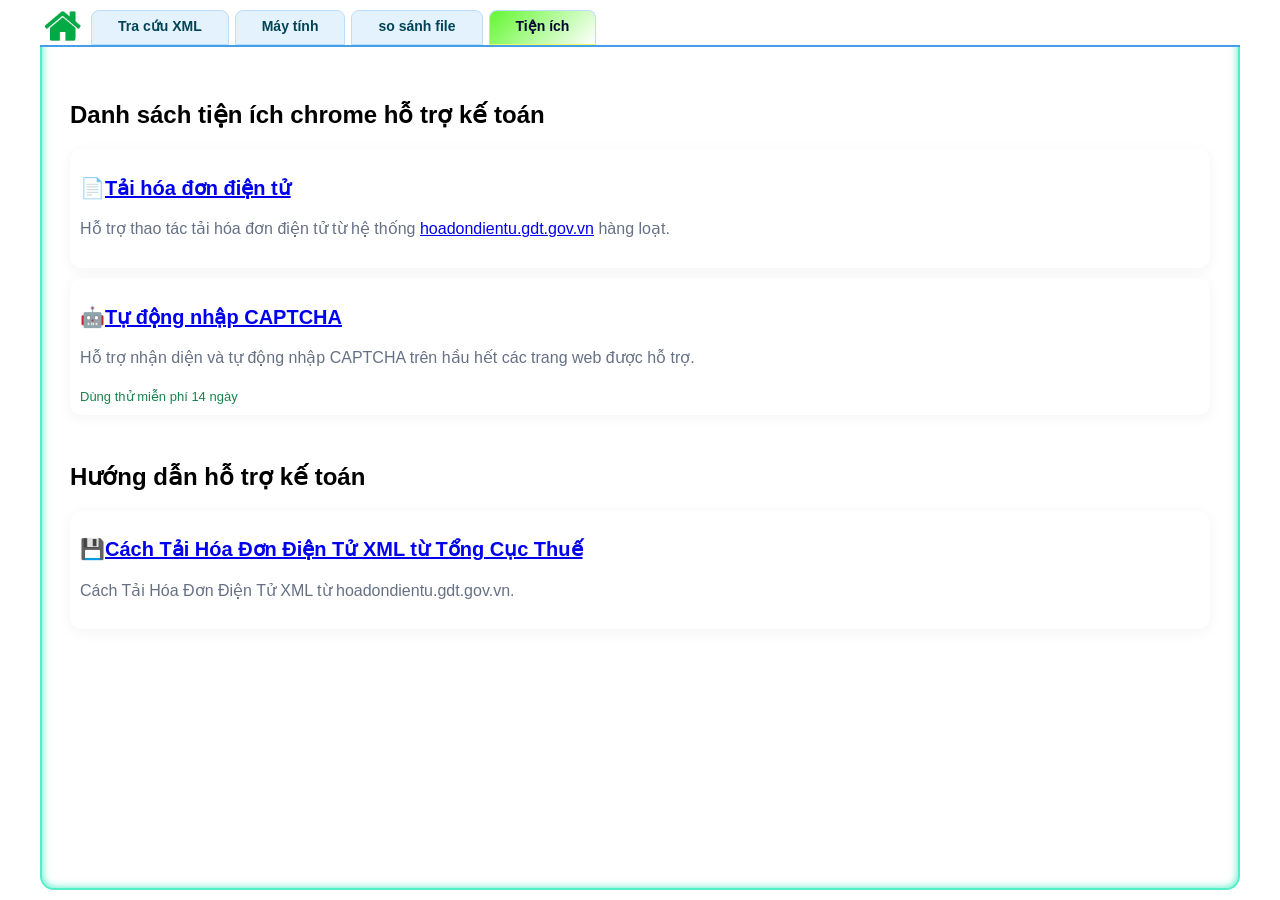
<file: tien-ich.html>
<!DOCTYPE html>
<html lang="vi">
<head>
<meta charset="UTF-8">
<meta name="viewport" content="width=device-width, initial-scale=1">
<title>Tiện ích kế toán</title>
<link rel="icon" href="iconbill.ico" type="image/x-icon">
<style>
*{box-sizing:border-box}

/* ===== DASHBOARD TABS ===== */
.tabs{
  font-family: Tahoma, Arial, sans-serif;
  font-size:14px;
  line-height:1.1;
  display:flex;
  justify-content: flex-start;
  align-self: stretch;
  width: calc(100% + 60px);
  margin-left: -30px;
  gap:6px;
  margin-bottom:16px;
  border-bottom: 2px solid #469ee8;
  padding-bottom: 0px;
}
.tab{
  padding:8px 26px;
  background:#e3f2fd;
  border-radius:8px 8px 0 0;
  text-decoration:none;
  color:#045;
  font-weight:600;
  transition:all .25s ease;
  border:1px solid #bbdefb;
}
.tab:hover{
  background:#fa8964;
}
.tab.active{
  background:linear-gradient(135deg,#63f731,#ffffff);
  color:#003;
  border-bottom:1px solid #f0fa64;
}
/* ===== END DASHBOARD TABS ===== */


body {
  margin: 10px auto;
  min-height: calc(100vh - 20px);
  padding: 0px 30px 30px;
  display: flex;
  flex-direction: column;
  justify-content: flex-start;
  align-items: stretch;
  position: relative;
  /* Giới hạn chiều ngang giao diện */
  max-width: 1200px; 
  width: 95%;        
  box-sizing: border-box;

  /* Nền trong suốt */
  background: none;

  color: var(--text);
  /font-family: "Trebuchet MS", Arial, sans-serif;
  font-family: Tahoma, Arial, sans-serif;

}

/* Hiệu ứng hai cạnh dọc, bắt đầu dưới hàng tab */
body::before {
    content: "";
    position: absolute;
    top: 35px; /* Điều chỉnh vị trí bắt đầu */
    left: 0px;
    right: 0px;
    bottom: 0;
    z-index: -1;
    pointer-events: none;
    border-left: 2px solid #53edc9;
    border-right: 2px solid #53edc9;
    border-bottom: 2px solid #53edc9;
    border-radius: 0 0 14px 14px;
    box-shadow:
        inset 8px 0 8px -8px #53edc9,
        inset -8px 0 8px -8px #53edc9,
        inset 0 -8px 8px -8px #53edc9;
    box-sizing: border-box;

    /* dùng hiệu ứng này hoặc box-shadow */
    /background:
        linear-gradient(to right,
            #53edc9 0,
            transparent 10px
        ) left top / 10px 100% no-repeat,
        linear-gradient(to left,
            #53edc9 0,
            transparent 10px
        ) right top / 10px 100% no-repeat;
}

.card{
  background:white;padding:10px;
  margin-bottom:10px;border-radius:12px;
  box-shadow:0 3px 15px #0000000c;
  display:flex;align-items:center;
  justify-content:space-between;gap:15px;
}
.card h2{color:#174d7a;font-size:20px}
.card p{color:#667085;line-height:1.6}
.btn{
  display:inline-block;background:#1675cc;
  color:white;padding:12px 20px;
  text-decoration:none;border-radius:7px;
  white-space:nowrap;
}
.btn:hover{background:#10599e}
.tag{color:#16834a;font-size:13px}
@media(max-width:600px){
 .card{display:block}
 .btn{margin-top:10px}
}
</style>
</head>
<body>


<div class="tabs" id="dashboardTabs">
  <a class="home-link" href="/" title="Trang chủ" aria-label="Trang chủ">
    <img src="home.png" width="45" height="32" alt="Home"></a>
  <a class="tab" data-tab="lookup" href="index.html">Tra cứu XML</a>
  <a class="tab" data-tab="calculate" href="may-tinh.html">Máy tính</a>
  <a class="tab" data-tab="file" href="so-sanh-file.html">so sánh file</a>
  <a class="tab" data-tab="extensions" href="#">Tiện ích</a>
</div>
<br>

<div class="container">
  <h2>Danh sách tiện ích chrome hỗ trợ kế toán</h2>
  <div class="card">
    <div>
      <h2>📄<a href="https://chromewebstore.google.com/detail/hamamchpnkeiecicpnlnghmmclgglkep"
       target="_blank" rel="noopener">Tải hóa đơn điện tử</a></h2>
      <p> Hỗ trợ thao tác tải hóa đơn điện tử từ hệ thống <a href="https://hoadondientu.gdt.gov.vn">hoadondientu.gdt.gov.vn</a> hàng loạt.
      </p>
    </div>
  </div>

  <div class="card">
    <div>
      <h2>🤖<a href="https://chromewebstore.google.com/detail/lojhcfbipgbmpnkajmbeggpmbcibkfde"
       target="_blank" rel="noopener">Tự động nhập CAPTCHA</a></h2>
      <p> Hỗ trợ nhận diện và tự động nhập CAPTCHA trên hầu hết các trang web được hỗ trợ.
      </p>
      <span class="tag">Dùng thử miễn phí 14 ngày</span>
    </div>
  </div>

  <br>
  <h2>Hướng dẫn hỗ trợ kế toán</h2>
  <div class="card">
    <div>
      <h2>💾<a href="tai-hoa-don-xml-tt78.html"
       target="" rel="noopener">Cách Tải Hóa Đơn Điện Tử XML từ Tổng Cục Thuế</a></h2>
      <p> Cách Tải Hóa Đơn Điện Tử XML từ hoadondientu.gdt.gov.vn.
      </p>
    </div>
  </div>
</div>

<script>
/* ===DASHBOARD TAB ACTIVE=== */
(function(){
  const tabs = document.querySelectorAll('.tab');
  const params = new URLSearchParams(window.location.search);

  // Mặc định tab hóa đơn
  let activeTab = 'extensions';

  // Nếu sau này bạn muốn phân tab theo param
  if(params.get('page')){
    activeTab = params.get('page');
  }

  tabs.forEach(t=>{
    if(t.dataset.tab === activeTab){
      t.classList.add('active');
    }
  });
})();
/* ===END DASHBOARD TAB ACTIVE=== */

</script>
</body>
</html>
</file>
